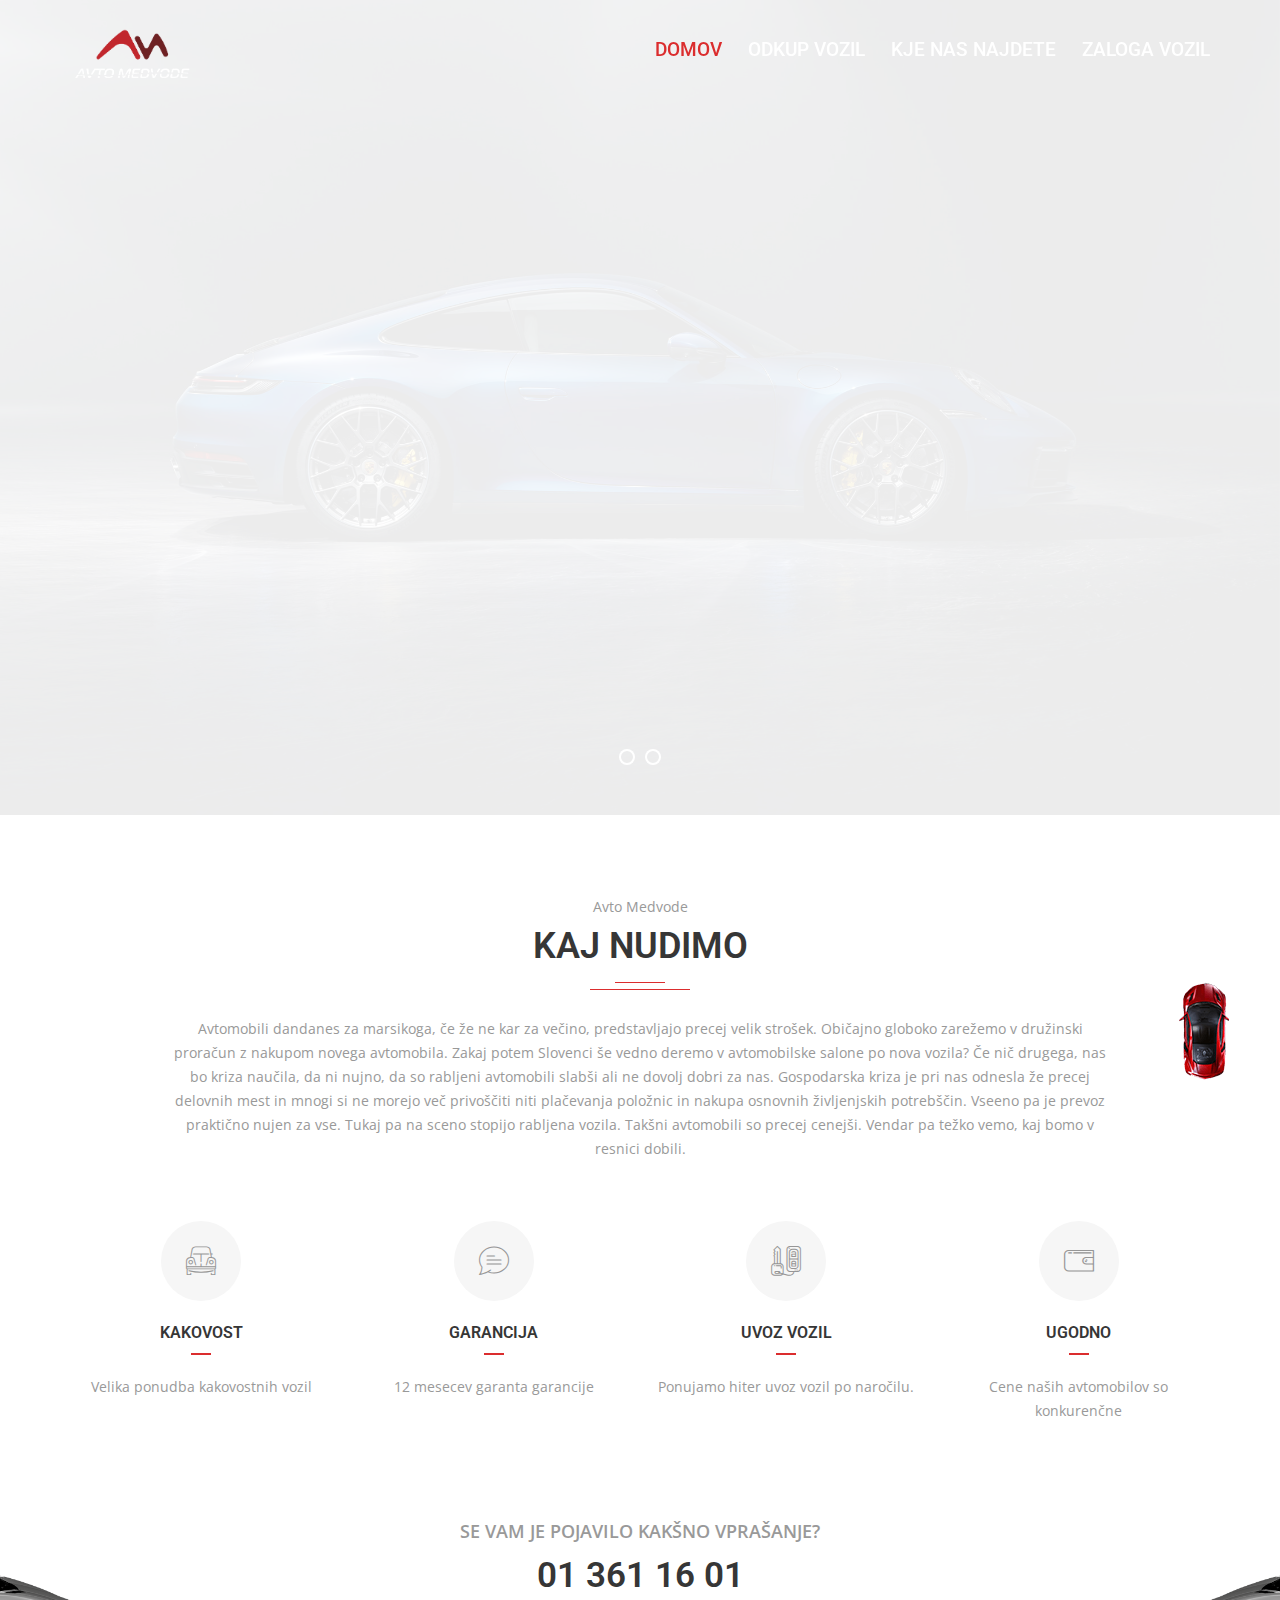
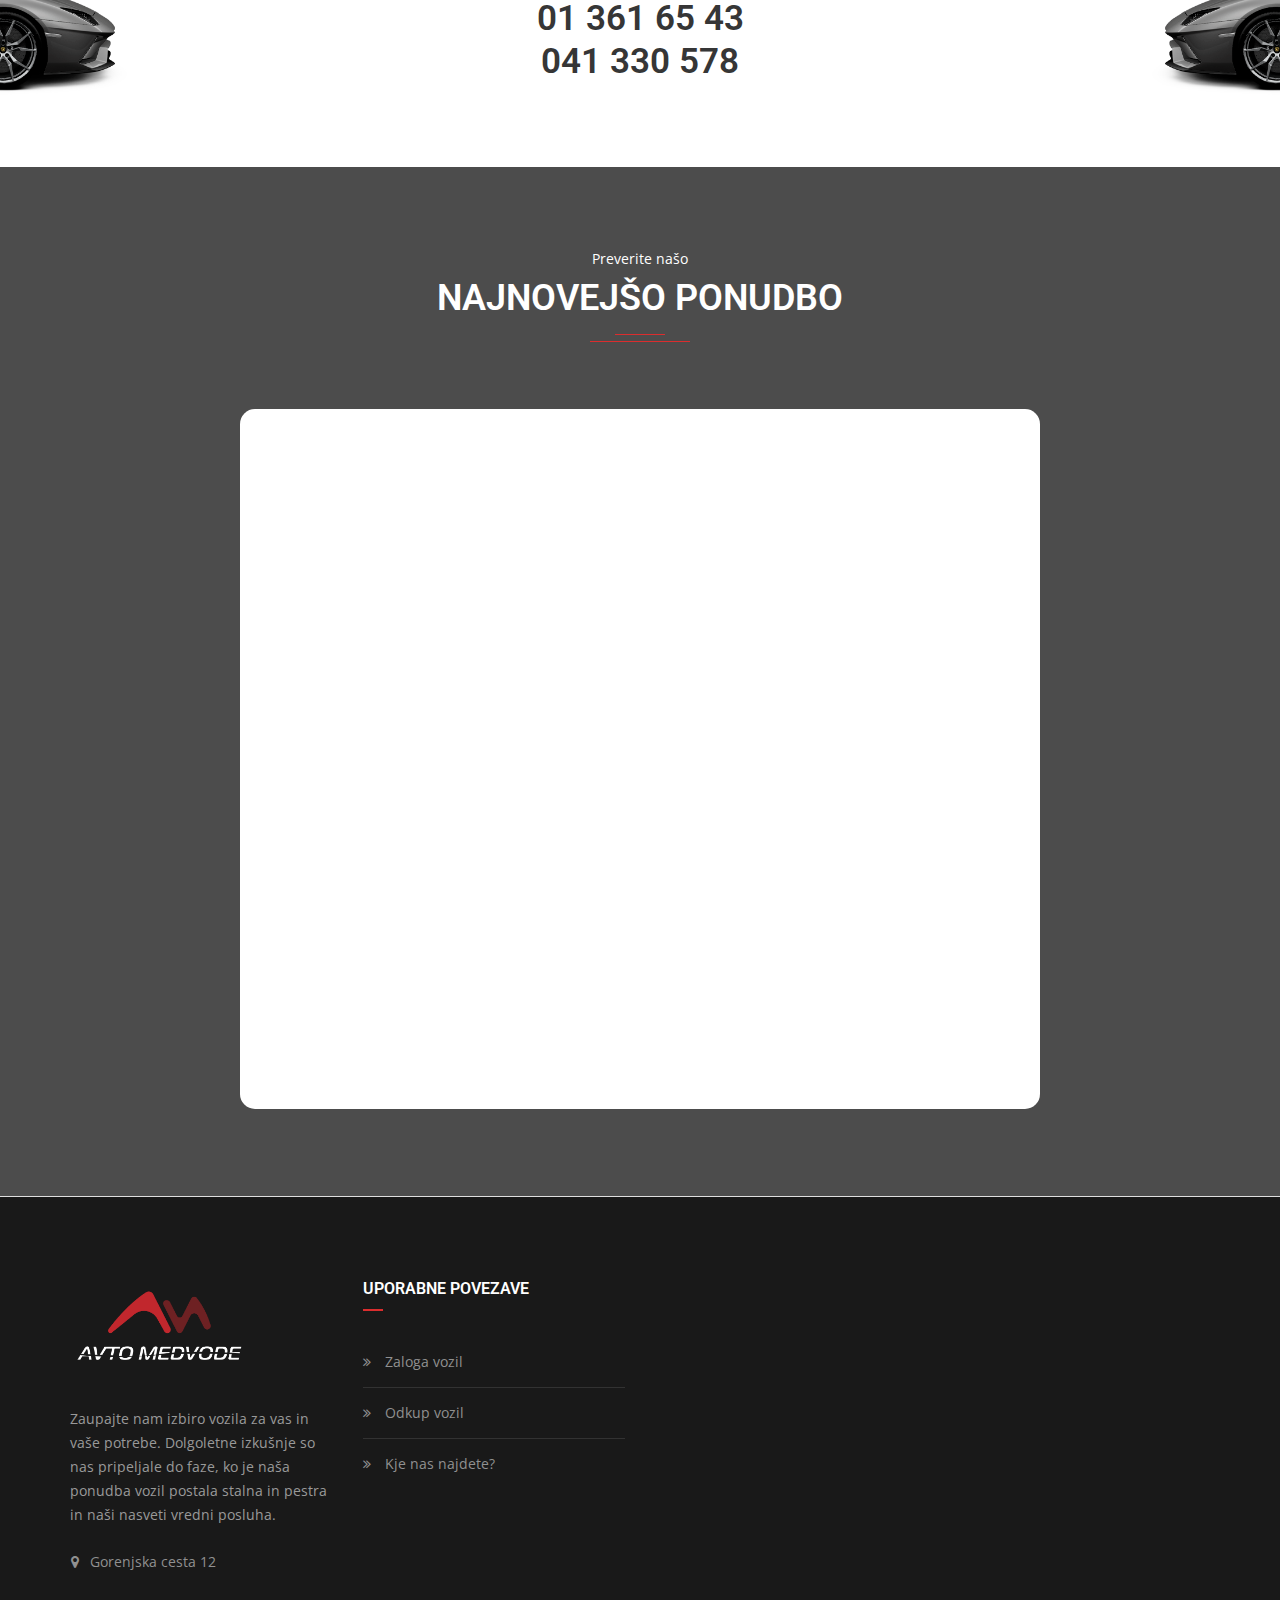
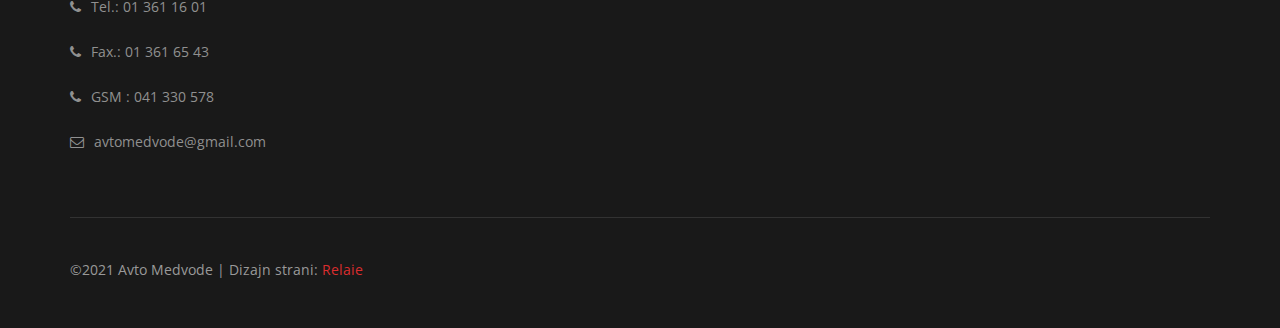
<file: index.html>
<!DOCTYPE html>
<html lang="sl">
<head>
<meta charset="utf-8">
<meta http-equiv="X-UA-Compatible" content="IE=edge">
<meta name="keywords" content="prodaja vozil, rabljena vozila, prodaja rabljenih vozil, rabljeno vozilo, prepis lastništva vozila, odkup rabljenih vozil, odkup rabljenega vozila, odkup vozila, prodaja avtomobila, prodaja avta, avto, avtomobil, vozilo" />
<meta name="description" content="Prodaja rabljenih vozil, odkup vozil, prepis lastništva vozila. AvtoMedvode, vaš najbolj zanesljiv partner." />
<meta name="author" content="relaie.co" />
<meta name="viewport" content="width=device-width, initial-scale=1, maximum-scale=1" />
<title>Prodaja rabljenih vozil, odkup vozil, prepis lastništva vozila. AvtoMedvode, vaš najbolj zanesljiv partner.</title>

<!-- Favicon -->
<link rel="shortcut icon" href="images/favicon.ico" />

<!-- bootstrap -->
<link rel="stylesheet" type="text/css" href="css/bootstrap.min.css" />

<!-- flaticon -->
<link rel="stylesheet" type="text/css" href="css/flaticon.css" />

<!-- mega menu -->
<link rel="stylesheet" type="text/css" href="css/mega-menu/mega_menu.css" />

<!-- font awesome -->
<link rel="stylesheet" type="text/css" href="css/font-awesome.min.css" />

<!-- owl-carousel -->
<link rel="stylesheet" type="text/css" href="css/owl-carousel/owl.carousel.css" />

<!-- magnific-popup -->
<link rel="stylesheet" type="text/css" href="css/magnific-popup/magnific-popup.css" />

<!-- revolution -->
<link rel="stylesheet" type="text/css" href="revolution/css/settings.css" />

<!-- main style -->
<link rel="stylesheet" type="text/css" href="css/style.css" />

<!-- responsive -->
<link rel="stylesheet" type="text/css" href="css/responsive.css" />
 
</head>

<body>
 
<!--=================================
  loading -->
  
 <div id="loading">
  <div id="loading-center">
      <img src="images/loader.gif" alt="">
 </div>
</div>

<!--=================================
  loading -->


<!--=================================
 header -->

<header id="header" class="defualt">

 
<!--=================================
 mega menu -->

<div class="menu">  
  <!-- menu start -->
   <nav id="menu" class="mega-menu">
    <!-- menu list items container -->
    <section class="menu-list-items">
     <div class="container"> 
      <div class="row"> 
       <div class="col-md-12"> 
        <!-- menu logo -->
        <ul class="menu-logo">
            <li>
              
                <a href="index.html"><img id="logo_img"  src="images/logo.png" alt="logo"> </a>
            </li>
        </ul>
        <!-- menu links -->
        <ul class="menu-links">
            <!-- active class -->
            <li class="active"><a style="font-size: 1.2rem;"href="index.html"> Domov </a></li>
            <li ><a style="font-size: 1.2rem;"href="odkupvozil.html"> Odkup vozil </a></li>
            
            <li ><a style="font-size: 1.2rem;"href="kontakt.html"> Kje nas najdete </a></li>
            <li><a style="font-size: 1.2rem;"href="https://www.avto.net/Ads/results.asp?znamka=&model=&modelID=&tip=&znamka2=&model2=&tip2=&znamka3=&model3=&tip3=&cenaMin=0&cenaMax=999999&letnikMin=0&letnikMax=2090&bencin=0&starost2=999&oblika=0&ccmMin=0&ccmMax=99999&mocMin=&mocMax=&kmMin=0&kmMax=9999999&kwMin=0&kwMax=999999&motortakt=0&motorvalji=0&lokacija=0&sirina=0&dolzina=&dolzinaMIN=0&dolzinaMAX=100&nosilnostMIN=0&nosilnostMAX=999999&lezisc=&presek=0&premer=0&col=0&vijakov=0&EToznaka=0&vozilo=&airbag=&barva=&barvaint=&EQ1=1000000000&EQ2=1000000000&EQ3=1000000000&EQ4=1000000000&EQ5=1000000000&EQ6=1000001000&EQ7=1110100120&EQ8=1010000001&EQ9=1000000000&KAT=1010000000&PIA=&PIAzero=&PSLO=&akcija=0&paketgarancije=&broker=634&prikazkategorije=0&kategorija=0&zaloga=10&arhiv=0&presort=2&tipsort=DESC&stran=1&subSORT=1&subTIPSORT=ASC">Zaloga vozil</a></li>
            
            </ul>
           </div>
          </div>
         </div>
        </section>
       </nav>
      <!-- menu end -->
     </div>
    </header>

<!--=================================
 header -->


<!--=================================
 rev slider -->
<section class="slider">
    <div id="rev_slider_2_1_wrapper" class="rev_slider_wrapper fullwidthbanner-container" data-alias="car-dealer-03" style="margin:0px auto;background-color:transparent;padding:0px;margin-top:0px;margin-bottom:0px;">
    <!-- START REVOLUTION SLIDER 5.2.6 fullwidth mode -->
      <div id="rev_slider_2_1" class="rev_slider fullwidthabanner" style="display:none;" data-version="5.2.6">
    <ul>  <!-- SLIDE  -->
        <li data-index="rs-5" data-transition="fade" data-slotamount="default" data-hideafterloop="0" data-hideslideonmobile="off"  data-easein="default" data-easeout="default" data-masterspeed="default"  data-thumb="revolution/assets/100x50_3176d-road-bg.jpg"  data-rotate="0"  data-saveperformance="off"  data-title="Slide" data-param1="" data-param2="" data-param3="" data-param4="" data-param5="" data-param6="" data-param7="" data-param8="" data-param9="" data-param10="" data-description="">
        <!-- MAIN IMAGE -->
            <img src="revolution/assets/bg.jpg"  alt=""  data-bgposition="center center" data-bgfit="cover" data-bgrepeat="no-repeat" class="rev-slidebg" data-no-retina>
        <!-- LAYERS -->

        <!-- LAYER NR. 1 -->
        <div class="tp-caption   tp-resizeme" 
           id="slide-5-layer-6" 
           data-x="center" data-hoffset="" 
           data-y="270" 
                data-width="['auto']"
          data-height="['auto']"
          data-transform_idle="o:1;"
     
           data-transform_in="y:[-100%];z:0;rZ:35deg;sX:1;sY:1;skX:0;skY:0;s:800;e:Power4.easeInOut;" 
           data-transform_out="opacity:0;s:300;" 
           data-mask_in="x:0px;y:0px;" 
          data-start="1400" 
          data-splitin="chars" 
          data-splitout="none" 
          data-responsive_offset="on" 

          data-elementdelay="0.05" 
          
          style="z-index: 5; white-space: nowrap; font-size: 30px; line-height: 30px; font-weight: 400; color: rgba(255, 255, 255, 1.00);font-family:Roboto;text-align:center;text-transform:uppercase;">Prodaja in odkup rabljenih vozil </div>

        <!-- LAYER NR. 2 -->
        <div class="tp-caption   tp-resizeme" 
           id="slide-5-layer-7" 
           data-x="center" data-hoffset="" 
           data-y="center" data-voffset="-140" 
                data-width="['auto']"
          data-height="['auto']"
          data-transform_idle="o:1;"
     
           data-transform_in="y:[-100%];z:0;rZ:35deg;sX:1;sY:1;skX:0;skY:0;s:800;e:Power4.easeInOut;" 
           data-transform_out="opacity:0;s:300;" 
           data-mask_in="x:0px;y:0px;s:inherit;e:inherit;" 
          data-start="1700" 
          data-splitin="chars" 
          data-splitout="none" 
          data-responsive_offset="on" 

          data-elementdelay="0.05" 
          
          style="z-index: 6; white-space: nowrap; font-size: 70px; line-height: 70px; font-weight: 700; color: rgba(255, 255, 255, 1.00);font-family:Roboto;text-align:center;text-transform:uppercase;">Avto Medvode</div>

        <!-- LAYER NR. 3 -->
        

        <!-- LAYER NR. 4 -->
        

        <!-- LAYER NR. 5 -->
        
      </li>
      <!-- SLIDE  -->
        <li data-index="rs-6" data-transition="fade" data-slotamount="default" data-hideafterloop="0" data-hideslideonmobile="off"  data-easein="default" data-easeout="default" data-masterspeed="default"  data-thumb="revolution/assets/100x50_3176d-road-bg.jpg"  data-rotate="0"  data-saveperformance="off"  data-title="Slide" data-param1="" data-param2="" data-param3="" data-param4="" data-param5="" data-param6="" data-param7="" data-param8="" data-param9="" data-param10="" data-description="">
        <!-- MAIN IMAGE -->
            <img src="revolution/assets/bg.jpg"  alt=""  data-bgposition="center center" data-bgfit="cover" data-bgrepeat="no-repeat" class="rev-slidebg" data-no-retina>
        <!-- LAYERS -->

        <!-- LAYER NR. 1 -->
        

        <!-- LAYER NR. 2 -->
        

        <!-- LAYER NR. 3 -->
        <div class="tp-caption   tp-resizeme" 
           id="slide-6-layer-6" 
           data-x="center" data-hoffset="" 
           data-y="270" 
                data-width="['auto']"
          data-height="['auto']"
          data-transform_idle="o:1;"
     
           data-transform_in="y:[-100%];z:0;rZ:35deg;sX:1;sY:1;skX:0;skY:0;s:300;e:Power4.easeInOut;" 
           data-transform_out="opacity:0;s:300;" 
           data-mask_in="x:0px;y:0px;" 
          data-start="3260" 
          data-splitin="chars" 
          data-splitout="none" 
          data-responsive_offset="on" 

          data-elementdelay="0.05" 
          
          style="z-index: 7; white-space: nowrap; font-size: 30px; line-height: 30px; font-weight: 400; color: rgba(255, 255, 255, 1.00);font-family:Roboto;text-align:center;text-transform:uppercase;">Z vami že od leta </div>

        <!-- LAYER NR. 4 -->
        <div class="tp-caption   tp-resizeme" 
           id="slide-6-layer-7" 
           data-x="center" data-hoffset="" 
           data-y="center" data-voffset="-140" 
                data-width="['auto']"
          data-height="['auto']"
          data-transform_idle="o:1;"
     
           data-transform_in="y:[-100%];z:0;rZ:35deg;sX:1;sY:1;skX:0;skY:0;s:300;e:Power4.easeInOut;" 
           data-transform_out="opacity:0;s:300;" 
           data-mask_in="x:0px;y:0px;s:inherit;e:inherit;" 
          data-start="4290" 
          data-splitin="chars" 
          data-splitout="none" 
          data-responsive_offset="on" 

          data-elementdelay="0.05" 
          
          style="z-index: 8; white-space: nowrap; font-size: 70px; line-height: 70px; font-weight: 700; color: rgba(255, 255, 255, 1.00);font-family:Roboto;text-align:center;text-transform:uppercase;">1997 </div>

        <!-- LAYER NR. 5 -->
       

        <!-- LAYER NR. 6 -->
        

        <!-- LAYER NR. 7 -->
        

        <!-- LAYER NR. 8 -->
        
      </li>
    </ul>
    <div class="tp-bannertimer tp-bottom" style="visibility: hidden !important;"></div> </div>
    </div>
  </section>  

<!--=================================
  rev slider -->


<!--=================================
 welcome -->

<section class="welcome-block objects-car page-section-ptb white-bg">
 <div class="objects-left left"><img class="img-fluid objects-1" style="width: 50%;"src="images/objects/01.png" alt=""></div>
 <div class="objects-right right"><img class="img-fluid objects-2" style="width: 50%;"src="images/objects/02.png" alt=""></div>
  <div class="container">
    <div class="row">
      <div class="col-md-12">
         <div class="section-title">
           <span>Avto Medvode</span>
           <h2>Kaj nudimo</h2>
           <div class="separator"></div>
           <p>Avtomobili dandanes za marsikoga, če že ne kar za večino, predstavljajo precej velik strošek. Običajno globoko zarežemo v družinski proračun z nakupom novega avtomobila. Zakaj potem Slovenci še vedno deremo v avtomobilske salone po nova vozila? Če nič drugega, nas bo kriza naučila, da ni nujno, da so rabljeni avtomobili slabši ali ne dovolj dobri za nas. Gospodarska kriza je pri nas odnesla že precej delovnih mest in mnogi si ne morejo več privoščiti niti plačevanja položnic in nakupa osnovnih življenjskih potrebščin. Vseeno pa je prevoz praktično nujen za vse. Tukaj pa na sceno stopijo rabljena vozila. Takšni avtomobili so precej cenejši. Vendar pa težko vemo, kaj bomo v resnici dobili.
          </p> </div>
      </div>
    </div>
    <div class="row">
      <div class="col-lg-3 col-md-6">
        <div class="feature-box text-center">
          <div class="icon">
            <i class="glyph-icon flaticon-beetle"></i>
          </div>
          <div class="content">
            <h6>Kakovost</h6>
            <p>Velika ponudba kakovostnih vozil</p>
          </div>
        </div>
      </div>
      <div class="col-lg-3 col-md-6">
        <div class="feature-box text-center">
          <div class="icon">
            <i class="glyph-icon flaticon-interface"></i>
          </div>
          <div class="content">
            <h6>Garancija</h6>
            <p>12 mesecev garanta garancije </p>
          </div>
        </div>
      </div>
      <div class="col-lg-3 col-md-6">
        <div class="feature-box text-center">
          <div class="icon">
            <i class="glyph-icon flaticon-key"></i>
          </div>
          <div class="content">
            <h6>Uvoz vozil</h6>
            <p>Ponujamo hiter uvoz vozil po naročilu.</p>
          </div>
        </div>
      </div>
      <div class="col-lg-3 col-md-6">
        <div class="feature-box text-center">
          <div class="icon">
            <i class="glyph-icon flaticon-wallet"></i>
          </div>
          <div class="content">
            <h6>Ugodno</h6>
            <p>Cene naših avtomobilov so konkurenčne</p>
          </div>
        </div>
      </div>
    </div>
    <div class="row">
       <div class="col-md-12">
          <div class="halp-call text-center">
            
            <span>Se vam je pojavilo kakšno vprašanje?</span>
            <h2 class="text">01 361 16 01 </h2>
            <h2 class="text">01 361 65 43 </h2>
            <h2 class="text">041 330 578 </h2>
          </div>
       </div>
    </div>
  </div>
</section>

<!--=================================
 welcome -->


<!--=================================
 feature-car -->

<section class="feature-car bg-2 bg-overlay-black-70 page-section-ptb">
  <div style="text-align:center"class="container">
   <div class="row">
    <div class="col-md-12">
      <div class="section-title">
         <span class="text-white">Preverite našo</span>
         <h2 class="text-white">najnovejšo ponudbo</h2>
         <div class="separator"></div>
      </div>
    </div>
   </div>
   <iframe class="avtonet-iframe" src="https://www.avto.net/Ads/results.asp?znamka=&model=&modelID=&tip=&znamka2=&model2=&tip2=&znamka3=&model3=&tip3=&cenaMin=0&cenaMax=999999&letnikMin=0&letnikMax=2090&bencin=0&starost2=999&oblika=0&ccmMin=0&ccmMax=99999&mocMin=&mocMax=&kmMin=0&kmMax=9999999&kwMin=0&kwMax=999999&motortakt=0&motorvalji=0&lokacija=0&sirina=0&dolzina=&dolzinaMIN=0&dolzinaMAX=100&nosilnostMIN=0&nosilnostMAX=999999&lezisc=&presek=0&premer=0&col=0&vijakov=0&EToznaka=0&vozilo=&airbag=&barva=&barvaint=&EQ1=1000000000&EQ2=1000000000&EQ3=1000000000&EQ4=1000000000&EQ5=1000000000&EQ6=1000001000&EQ7=1110100120&EQ8=1010000001&EQ9=1000000000&KAT=1010000000&PIA=&PIAzero=&PSLO=&akcija=0&paketgarancije=&broker=634&prikazkategorije=0&kategorija=0&zaloga=10&arhiv=0&presort=2&tipsort=DESC&stran=1&subNAJEM=2" width="800px" height="700px"style="border: 50px; border-radius: 15px; background: #FFFFFF" frameborder="no"></iframe>
</section>   

<!--=================================
 feature-car -->
 

<!--=================================
 custom block -->




<!--=================================
 latest news -->



<!--=================================
 Counter -->


 <!--=================================
 Counter -->


<hr class="gray">

 <!--=================================
 testimonial -->


 <!--=================================
 testimonial -->


<!--=================================
 footer -->

<footer class="footer bg-2 bg-overlay-black-90">
  <div class="container">
    <div class="row">
     <div class="col-md-2">
      <div class="social">
        <ul>
          
          
        </ul>
       </div>
      </div>
    </div>
    <div class="row">
      <div class="col-lg-3 col-md-6">
        <div class="about-content">
          <img class="img-fluid" style="height: 100px;"id="logo-footer" src="images/logo.png" alt="">
          <p>Zaupajte nam izbiro vozila za vas in vaše potrebe. Dolgoletne izkušnje so nas pripeljale do faze, ko je naša ponudba vozil postala stalna in pestra in naši nasveti vredni posluha.</p>
        </div>
        <div class="address">
          <ul>
            <li> <i class="fa fa-map-marker"></i><span>Gorenjska cesta 12  </span> </li>
            <li> <i class="fa fa-phone"></i><span>Tel.: 01 361 16 01   
               </li>
              <li> <i class="fa fa-phone"></i><span>
                Fax.: 01 361 65 43  </li>
                <li> <i class="fa fa-phone"></i><span>
                  GSM : 041 330 578  </li>
            <li> <i class="fa fa-envelope-o"></i><span>avtomedvode@gmail.com</span> </li>
          </ul>
        </div>
      </div>
      <div class="col-lg-3 col-md-6">
        <div class="usefull-link">
        <h6 class="text-white">Uporabne povezave</h6>
          <ul>
            <li><a href="https://www.avto.net/Ads/results.asp?znamka=&model=&modelID=&tip=&znamka2=&model2=&tip2=&znamka3=&model3=&tip3=&cenaMin=0&cenaMax=999999&letnikMin=0&letnikMax=2090&bencin=0&starost2=999&oblika=0&ccmMin=0&ccmMax=99999&mocMin=&mocMax=&kmMin=0&kmMax=9999999&kwMin=0&kwMax=999999&motortakt=0&motorvalji=0&lokacija=0&sirina=0&dolzina=&dolzinaMIN=0&dolzinaMAX=100&nosilnostMIN=0&nosilnostMAX=999999&lezisc=&presek=0&premer=0&col=0&vijakov=0&EToznaka=0&vozilo=&airbag=&barva=&barvaint=&EQ1=1000000000&EQ2=1000000000&EQ3=1000000000&EQ4=1000000000&EQ5=1000000000&EQ6=1000001000&EQ7=1110100120&EQ8=1010000001&EQ9=1000000000&KAT=1010000000&PIA=&PIAzero=&PSLO=&akcija=0&paketgarancije=&broker=634&prikazkategorije=0&kategorija=0&zaloga=10&arhiv=0&presort=2&tipsort=DESC&stran=1&subSORT=1&subTIPSORT=ASC"><i class="fa fa-angle-double-right"></i> Zaloga vozil</a></li>
            <li><a href="odkupvozil.html"><i class="fa fa-angle-double-right"></i> Odkup vozil</a></li>
            <li><a href="kontakt.html"><i class="fa fa-angle-double-right"></i> Kje nas najdete?</a></li>
            
            
          </ul>
        </div> 
      </div>
      
      
    </div>
    <hr />
    <div class="copyright">
     <div class="row">
      <div class="col-lg-6 col-md-12">
       <div class="text-lg-left text-center">
        <p>©2021 Avto Medvode | Dizajn strani:  <a href="http://relaie.co/" target="_blank">Relaie</a></p>
       </div>
      </div>
      
     </div>
    </div>
  </div>
</footer>
 
<!--=================================
 footer --> 

 <!--=================================
 back to top -->

<div class="car-top">
  <span><img src="images/car.png" alt=""></span>
</div>

 <!--=================================
 back to top -->

<!--=================================
 jquery -->

<!-- jquery  -->
<script type="text/javascript" src="js/jquery-3.3.1.min.js"></script>
 
<!-- bootstrap -->
<script type="text/javascript" src="js/popper.js"></script>
<script type="text/javascript" src="js/bootstrap.min.js"></script>

<!-- mega-menu -->
<script type="text/javascript" src="js/mega-menu/mega_menu.js"></script>

<!-- appear -->
<script type="text/javascript" src="js/jquery.appear.js"></script>

<!-- counter -->
<script type="text/javascript" src="js/counter/jquery.countTo.js"></script>

<!-- owl-carousel -->
<script type="text/javascript" src="js/owl-carousel/owl.carousel.min.js"></script>

<!-- select -->
<script type="text/javascript" src="js/select/jquery-select.js"></script>

<!-- magnific popup -->
<script type="text/javascript" src="js/magnific-popup/jquery.magnific-popup.min.js"></script>

<!-- revolution -->
<script type="text/javascript" src="revolution/js/jquery.themepunch.tools.min.js"></script>
<script type="text/javascript" src="revolution/js/jquery.themepunch.revolution.min.js"></script>
<!-- SLIDER REVOLUTION 5.0 EXTENSIONS  (Load Extensions only on Local File Systems !  The following part can be removed on Server for On Demand Loading) -->
<script type="text/javascript" src="revolution/js/extensions/revolution.extension.actions.min.js"></script>
<script type="text/javascript" src="revolution/js/extensions/revolution.extension.carousel.min.js"></script>
<script type="text/javascript" src="revolution/js/extensions/revolution.extension.kenburn.min.js"></script>
<script type="text/javascript" src="revolution/js/extensions/revolution.extension.layeranimation.min.js"></script>
<script type="text/javascript" src="revolution/js/extensions/revolution.extension.migration.min.js"></script>
<script type="text/javascript" src="revolution/js/extensions/revolution.extension.navigation.min.js"></script>
<script type="text/javascript" src="revolution/js/extensions/revolution.extension.parallax.min.js"></script>
<script type="text/javascript" src="revolution/js/extensions/revolution.extension.slideanims.min.js"></script>
<script type="text/javascript" src="revolution/js/extensions/revolution.extension.video.min.js"></script>
 
<!-- custom -->
<script type="text/javascript" src="js/custom.js"></script>

<script type="text/javascript">
   (function($){
  "use strict";

    var tpj=jQuery;
      var revapi2;
      tpj(document).ready(function() {
        if(tpj("#rev_slider_2_1").revolution == undefined){
          revslider_showDoubleJqueryError("#rev_slider_2_1");
        }else{
          revapi2 = tpj("#rev_slider_2_1").show().revolution({
            sliderType:"standard",
            sliderLayout:"fullwidth",
            dottedOverlay:"none",
            delay:9000,
            navigation: {
              keyboardNavigation:"off",
              keyboard_direction: "horizontal",
              mouseScrollNavigation:"off",
                             mouseScrollReverse:"default",
              onHoverStop:"off",
              bullets: {
                enable:true,
                hide_onmobile:false,
                style:"hermes",
                hide_onleave:false,
                direction:"horizontal",
                h_align:"center",
                v_align:"bottom",
                h_offset:0,
                v_offset:50,
                                space:10,
                tmp:''
              }
            },
            visibilityLevels:[1240,1024,778,480],
            gridwidth:1570,
            gridheight:1000,
            lazyType:"none",
            shadow:0,
            spinner:"spinner3",
            stopLoop:"off",
            stopAfterLoops:-1,
            stopAtSlide:-1,
            shuffle:"off",
            autoHeight:"off",
            disableProgressBar:"on",
            hideThumbsOnMobile:"off",
            hideSliderAtLimit:0,
            hideCaptionAtLimit:0,
            hideAllCaptionAtLilmit:0,
            debugMode:false,
            fallbacks: {
              simplifyAll:"off",
              nextSlideOnWindowFocus:"off",
              disableFocusListener:false,
            }
          });
        }
      }); 
  })(jQuery);

</script>
  
</body>
</html>
</file>
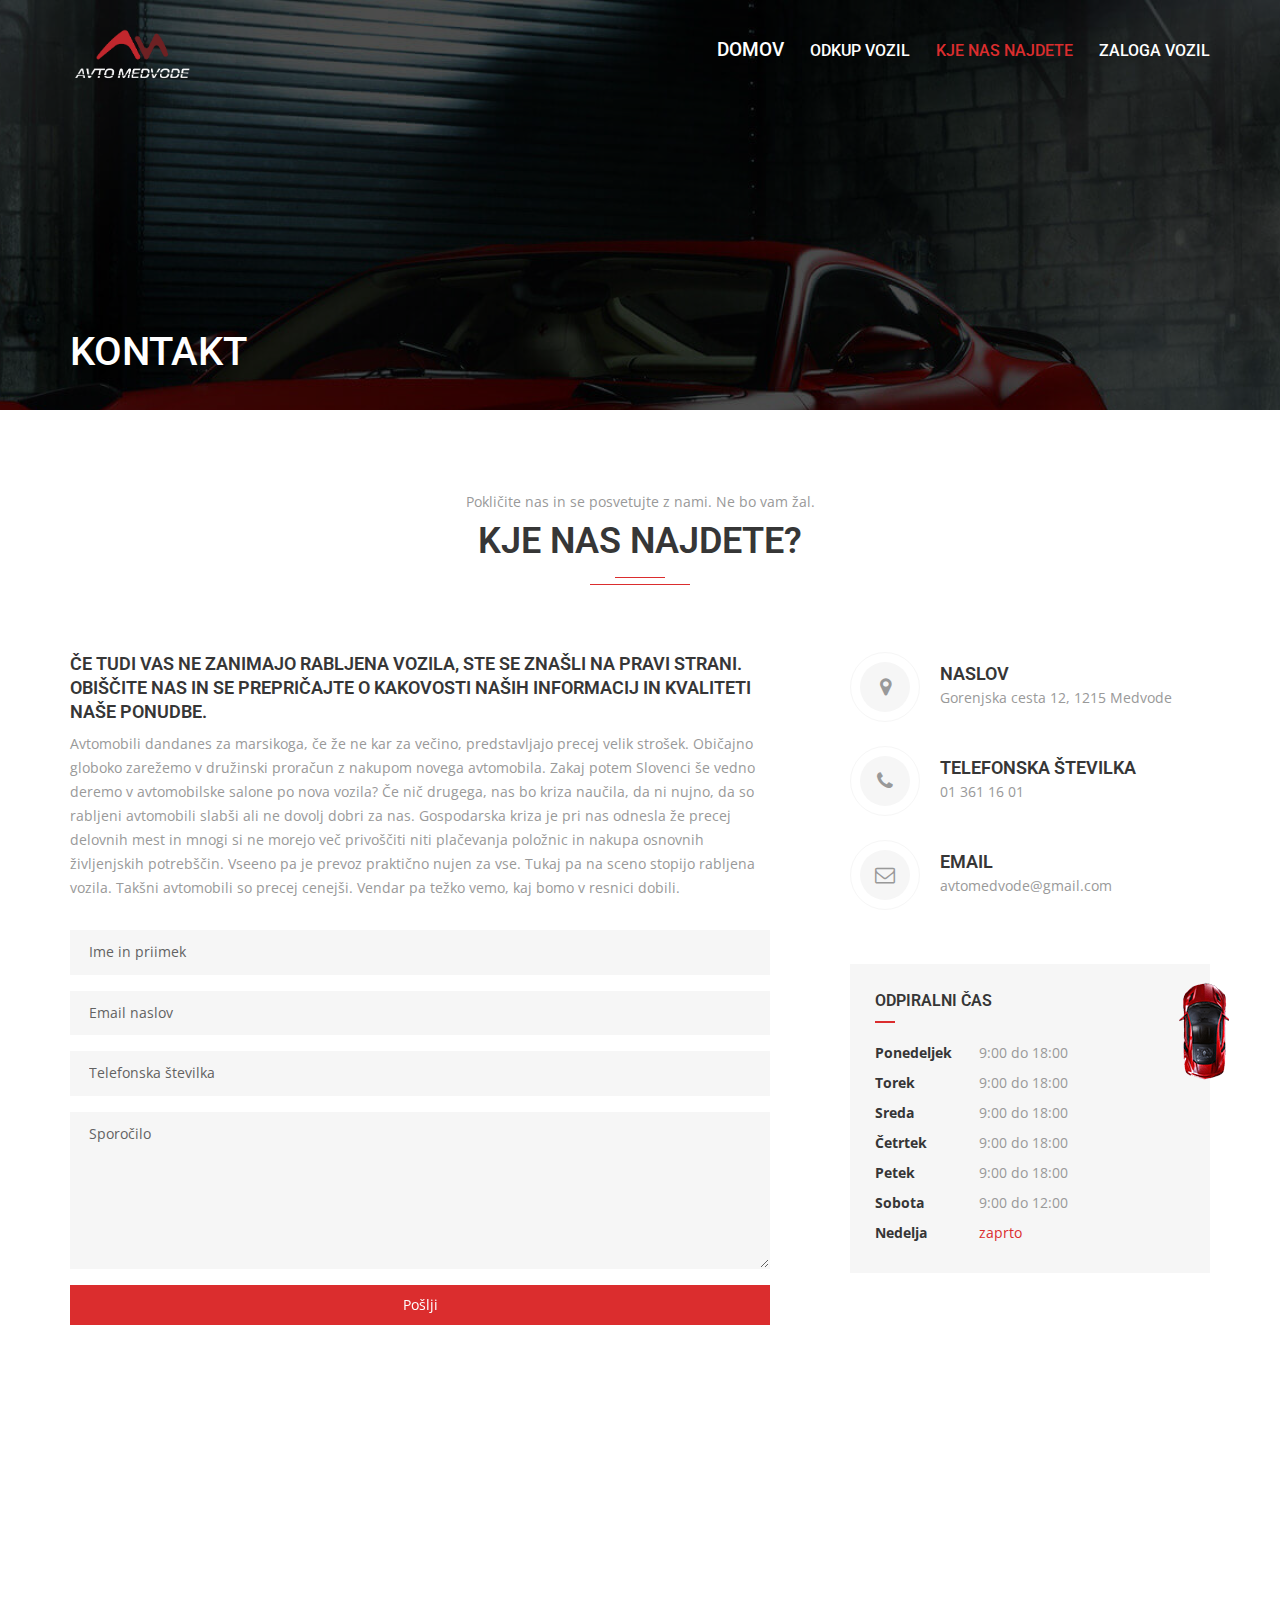
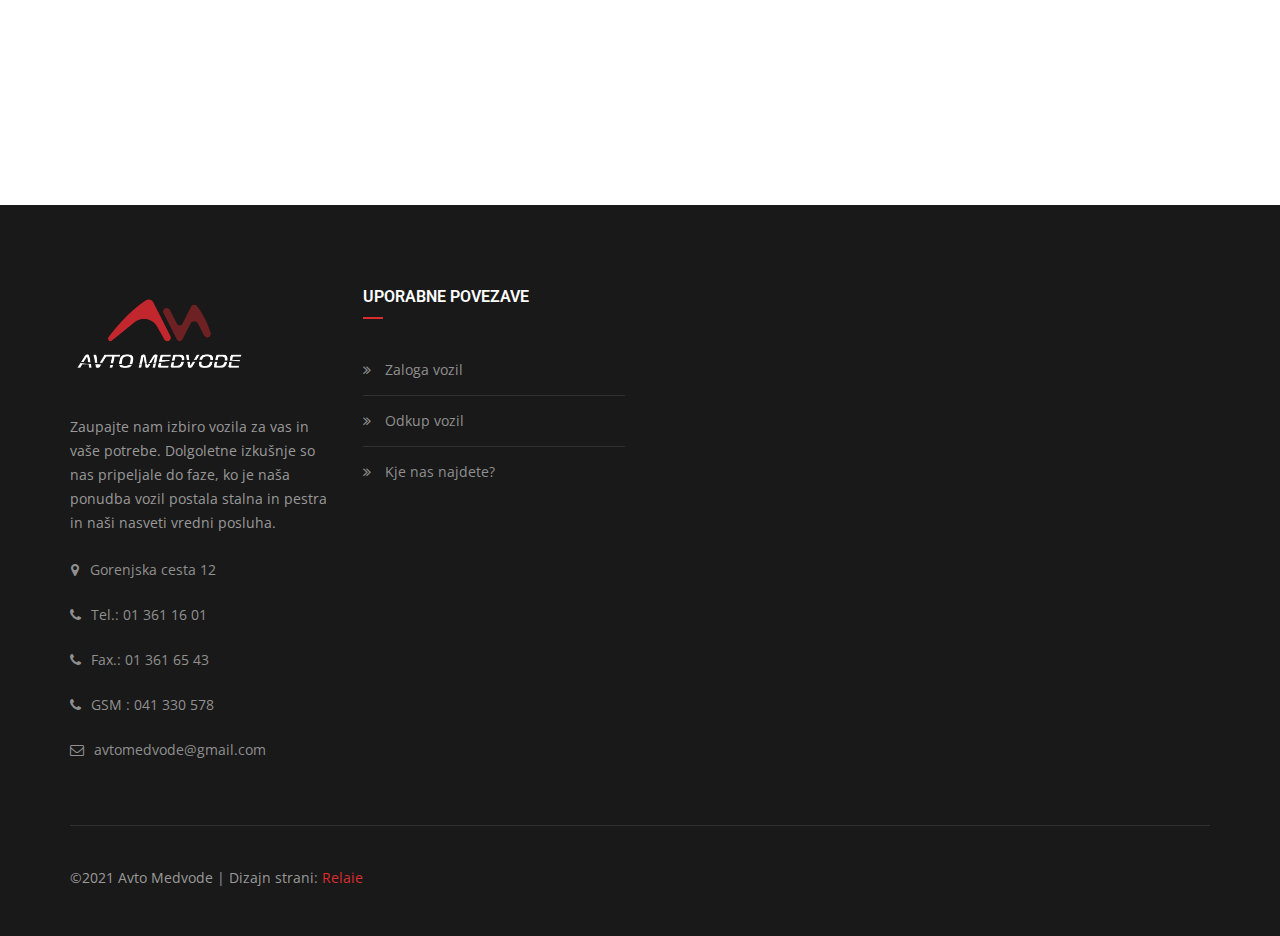
<file: kontakt.html>
<!DOCTYPE html>
 <html lang="sl">
 <head>
 <meta charset="utf-8">
 <meta http-equiv="X-UA-Compatible" content="IE=edge">
 <meta name="keywords" content="prodaja vozil, rabljena vozila, prodaja rabljenih vozil, rabljeno vozilo, prepis lastništva vozila, odkup rabljenih vozil, odkup rabljenega vozila, odkup vozila, prodaja avtomobila, prodaja avta, avto, avtomobil, vozilo" />
 <meta name="description" content="Prodaja rabljenih vozil, odkup vozil, prepis lastništva vozila. AvtoMedvode, vaš najbolj zanesljiv partner." />
 <meta name="author" content="relaie.co" />
 <meta name="viewport" content="width=device-width, initial-scale=1, maximum-scale=1" />
 <title>Prodaja rabljenih vozil, odkup vozil, prepis lastništva vozila. AvtoMedvode, vaš najbolj zanesljiv partner.</title>
 
 <!-- Favicon -->
 <link rel="shortcut icon" href="images/favicon.ico" />
 
 <!-- bootstrap -->
 <link rel="stylesheet" type="text/css" href="css/bootstrap.min.css" />
 
 <!-- flaticon -->
 <link rel="stylesheet" type="text/css" href="css/flaticon.css" />
 
 <!-- mega menu -->
 <link rel="stylesheet" type="text/css" href="css/mega-menu/mega_menu.css" />
 
 <!-- font awesome -->
 <link rel="stylesheet" type="text/css" href="css/font-awesome.min.css" />
 
 <!-- owl-carousel -->
 <link rel="stylesheet" type="text/css" href="css/owl-carousel/owl.carousel.css" />
 
 <!-- magnific-popup -->
 <link rel="stylesheet" type="text/css" href="css/magnific-popup/magnific-popup.css" />
 
 <!-- revolution -->
 <link rel="stylesheet" type="text/css" href="revolution/css/settings.css" />
 
 <!-- main style -->
 <link rel="stylesheet" type="text/css" href="css/style.css" />
 
 <!-- responsive -->
 <link rel="stylesheet" type="text/css" href="css/responsive.css" />
  
 </head>
 
 <body>
  
 <!--=================================
   loading -->
   
  <div id="loading">
   <div id="loading-center">
       <img src="images/loader.gif" alt="">
  </div>
 </div>
 
 <!--=================================
   loading -->
 
 
 <!--=================================
  header -->
 
 <header id="header" class="defualt">
 
  
 <!--=================================
  mega menu -->
 
 <div class="menu">  
   <!-- menu start -->
    <nav id="menu" class="mega-menu">
     <!-- menu list items container -->
     <section class="menu-list-items">
      <div class="container"> 
       <div class="row"> 
        <div class="col-md-12"> 
         <!-- menu logo -->
         <ul class="menu-logo">
             <li>
               
                 <a href="index.html"><img id="logo_img"  src="images/logo.png" alt="logo"> </a>
             </li>
         </ul>
         <!-- menu links -->
         <ul class="menu-links">
             <!-- active class -->
             <li ><a style="font-size: 1.2rem;"href="index.html"> Domov </a></li>
             <li ><a style="font-size: 1rem;"href="odkupvozil.html"> Odkup vozil </a></li>
             
             <li class="active" ><a style="font-size: 1rem;"href="kontakt.html"> Kje nas najdete </a></li>
             <li><a style="font-size: 1rem;"href="https://www.avto.net/Ads/results.asp?znamka=&model=&modelID=&tip=&znamka2=&model2=&tip2=&znamka3=&model3=&tip3=&cenaMin=0&cenaMax=999999&letnikMin=0&letnikMax=2090&bencin=0&starost2=999&oblika=0&ccmMin=0&ccmMax=99999&mocMin=&mocMax=&kmMin=0&kmMax=9999999&kwMin=0&kwMax=999999&motortakt=0&motorvalji=0&lokacija=0&sirina=0&dolzina=&dolzinaMIN=0&dolzinaMAX=100&nosilnostMIN=0&nosilnostMAX=999999&lezisc=&presek=0&premer=0&col=0&vijakov=0&EToznaka=0&vozilo=&airbag=&barva=&barvaint=&EQ1=1000000000&EQ2=1000000000&EQ3=1000000000&EQ4=1000000000&EQ5=1000000000&EQ6=1000001000&EQ7=1110100120&EQ8=1010000001&EQ9=1000000000&KAT=1010000000&PIA=&PIAzero=&PSLO=&akcija=0&paketgarancije=&broker=634&prikazkategorije=0&kategorija=0&zaloga=10&arhiv=0&presort=2&tipsort=DESC&stran=1&subSORT=1&subTIPSORT=ASC">Zaloga vozil</a></li>
             
             </ul>
            </div>
           </div>
          </div>
         </section>
        </nav>
       <!-- menu end -->
      </div>
     </header>
 
 <!--=================================
  header -->
 
<!--=================================
 header -->


<!--=================================
 inner-intro -->
 
 <section class="inner-intro bg-1 bg-overlay-black-70">
  <div class="container">
     <div class="row text-center intro-title">
           <div class="col-md-6 text-md-left d-inline-block">
             <h1 class="text-white">Kontakt</h1>
           </div>
           <div class="col-md-6 text-md-right float-right">
             <ul class="page-breadcrumb">
                
             </ul>
           </div>
     </div>
  </div>
</section>

<!--=================================
 inner-intro -->


<!--=================================
 contact -->

<section class="contact-2 page-section-ptb white-bg">
  <div class="container">
    <div class="row">
      <div class="col-md-12 justify-content-center">
         <div class="section-title">
           <span>Pokličite nas in se posvetujte z nami. Ne bo vam žal.</span>
           <h2>Kje nas najdete?</h2>
           <div class="separator"></div>
         </div>
      </div>
    </div>
    <div class="row">
     <div class="col-lg-8 col-sm-12 mb-lg-0 mb-1">
        <div class="gray-form row">
         <div class="col-md-12">
          <div id="formmessage">Success/Error Message Goes Here</div>
           <form class="form-horizontal" id="contactform" role="form" method="post" action="php/contact-form.php">
            <h5>Če tudi vas ne zanimajo rabljena vozila, ste se znašli na pravi strani. Obiščite nas in se prepričajte o kakovosti naših informacij in kvaliteti naše ponudbe.</h5>
            <p>Avtomobili dandanes za marsikoga, če že ne kar za večino, predstavljajo precej velik strošek. Običajno globoko zarežemo v družinski proračun z nakupom novega avtomobila. Zakaj potem Slovenci še vedno deremo v avtomobilske salone po nova vozila? Če nič drugega, nas bo kriza naučila, da ni nujno, da so rabljeni avtomobili slabši ali ne dovolj dobri za nas. Gospodarska kriza je pri nas odnesla že precej delovnih mest in mnogi si ne morejo več privoščiti niti plačevanja položnic in nakupa osnovnih življenjskih potrebščin. Vseeno pa je prevoz praktično nujen za vse. Tukaj pa na sceno stopijo rabljena vozila. Takšni avtomobili so precej cenejši. Vendar pa težko vemo, kaj bomo v resnici dobili.</p>
            <div class="contact-form">
               <div class="form-group">
                 <input id="name" type="text" placeholder="Ime in priimek" class="form-control"  name="name">
             </div> 
               <div class="form-group">
                 <input type="email" placeholder="Email naslov" class="form-control" name="email">
                </div>
                <div class="form-group">
                  <input type="text" placeholder="Telefonska številka" class="form-control" name="phone">
              </div>
                 <div class="form-group">
                   <textarea class="form-control input-message" placeholder="Sporočilo" rows="7" name="message"></textarea>
              </div>
                 <input type="hidden" name="action" value="sendEmail"/>
                 <button id="submit" name="submit" type="submit" value="Send" class="button red"> Pošlji</button>
               </div>
            </form>
            <div id="ajaxloader" style="display:none"><img class="center-block" src="images/ajax-loader.gif" alt=""></div> 
          </div>
        </div>
       </div>
       <div class="col-lg-4 col-sm-12">
          <div class="feature-box-3">
            <div class="icon">
               <i class="fa fa-map-marker"></i>
             </div>
             <div class="content">
               <h5>Naslov </h5>
                <p>Gorenjska cesta 12, 1215 Medvode </p>
              </div>
            </div>
            <div class="feature-box-3">
            <div class="icon">
               <i class="fa fa-phone"></i>
             </div>
             <div class="content">
               <h5>Telefonska številka </h5>
                <p>01 361 16 01 </p>
              </div>
            </div>
            <div class="feature-box-3">
            <div class="icon">
               <i class="fa fa-envelope-o"></i>
             </div>
             <div class="content">
               <h5>Email  </h5>
                <p>avtomedvode@gmail.com </p>
              </div>
            </div>
            <div class="opening-hours gray-bg">
                <h6>Odpiralni čas</h6>
                <ul class="list-style-none">
                  <li><strong>Ponedeljek</strong> <span> 9:00  do  18:00 </span></li>
                  <li><strong>Torek</strong> <span> 9:00  do  18:00 </span></li>
                  <li><strong>Sreda </strong> <span> 9:00 do  18:00 </span></li>
                  <li><strong>Četrtek </strong> <span> 9:00  do  18:00 </span></li>
                  <li><strong>Petek </strong> <span> 9:00  do  18:00</span></li>
                  <li><strong>Sobota </strong> <span> 9:00  do  12:00 </span></li>
                  <li><strong>Nedelja </strong> <span class="text-red"> zaprto</span></li>
                </ul>
              </div>
         </div>
     </div>
  </div>
</section>

<!--=================================
 contact -->


<!--=================================
 contact-map -->

 <section class="contact-map">
  <div class="container-fluid">
    <iframe src="https://www.google.com/maps/embed?pb=!1m18!1m12!1m3!1d2764.796001893626!2d14.41632541580017!3d46.13489329645996!2m3!1f0!2f0!3f0!3m2!1i1024!2i768!4f13.1!3m3!1m2!1s0x477acc04e4f1f9b1%3A0x89f22daf080a2fd!2sGorenjska%20cesta%2012b%2C%201215%20Medvode!5e0!3m2!1ssl!2ssi!4v1605267769920!5m2!1ssl!2ssi" allowfullscreen></iframe>
  </div>
 </section>

<!--=================================
 contact-map -->
 

<!--=================================
 footer -->

 <footer class="footer bg-2 bg-overlay-black-90">
  <div class="container">
    <div class="row">
     <div class="col-md-2">
      <div class="social">
        <ul>
          
          
        </ul>
       </div>
      </div>
    </div>
    <div class="row">
      <div class="col-lg-3 col-md-6">
        <div class="about-content">
          <img class="img-fluid" style="height: 100px;"id="logo-footer" src="images/logo.png" alt="">
          <p>Zaupajte nam izbiro vozila za vas in vaše potrebe. Dolgoletne izkušnje so nas pripeljale do faze, ko je naša ponudba vozil postala stalna in pestra in naši nasveti vredni posluha.</p>
        </div>
        <div class="address">
          <ul>
            <li> <i class="fa fa-map-marker"></i><span>Gorenjska cesta 12  </span> </li>
            <li> <i class="fa fa-phone"></i><span>Tel.: 01 361 16 01   
               </li>
              <li> <i class="fa fa-phone"></i><span>
                Fax.: 01 361 65 43  </li>
                <li> <i class="fa fa-phone"></i><span>
                  GSM : 041 330 578  </li>
            <li> <i class="fa fa-envelope-o"></i><span>avtomedvode@gmail.com</span> </li>
          </ul>
        </div>
      </div>
      <div class="col-lg-3 col-md-6">
        <div class="usefull-link">
        <h6 class="text-white">Uporabne povezave</h6>
          <ul>
            <li><a href="https://www.avto.net/Ads/results.asp?znamka=&model=&modelID=&tip=&znamka2=&model2=&tip2=&znamka3=&model3=&tip3=&cenaMin=0&cenaMax=999999&letnikMin=0&letnikMax=2090&bencin=0&starost2=999&oblika=0&ccmMin=0&ccmMax=99999&mocMin=&mocMax=&kmMin=0&kmMax=9999999&kwMin=0&kwMax=999999&motortakt=0&motorvalji=0&lokacija=0&sirina=0&dolzina=&dolzinaMIN=0&dolzinaMAX=100&nosilnostMIN=0&nosilnostMAX=999999&lezisc=&presek=0&premer=0&col=0&vijakov=0&EToznaka=0&vozilo=&airbag=&barva=&barvaint=&EQ1=1000000000&EQ2=1000000000&EQ3=1000000000&EQ4=1000000000&EQ5=1000000000&EQ6=1000001000&EQ7=1110100120&EQ8=1010000001&EQ9=1000000000&KAT=1010000000&PIA=&PIAzero=&PSLO=&akcija=0&paketgarancije=&broker=634&prikazkategorije=0&kategorija=0&zaloga=10&arhiv=0&presort=2&tipsort=DESC&stran=1&subSORT=1&subTIPSORT=ASC"><i class="fa fa-angle-double-right"></i> Zaloga vozil</a></li>
            <li><a href="odkupvozil.html"><i class="fa fa-angle-double-right"></i> Odkup vozil</a></li>
            <li><a href="kontakt.html"><i class="fa fa-angle-double-right"></i> Kje nas najdete?</a></li>
            
            
          </ul>
        </div> 
      </div>
      
      
    </div>
    <hr />
    <div class="copyright">
     <div class="row">
      <div class="col-lg-6 col-md-12">
       <div class="text-lg-left text-center">
        <p>©2021 Avto Medvode | Dizajn strani:  <a href="http://relaie.co/" target="_blank">Relaie</a></p>
       </div>
      </div>
      
     </div>
    </div>
  </div>
</footer>
 
<!--=================================
 footer --> 

 <!--=================================
 back to top -->

<div class="car-top">
  <span><img src="images/car.png" alt=""></span>
</div>

 <!--=================================
 back to top -->

<!--=================================
 jquery -->

<!-- jquery  -->
<script type="text/javascript" src="js/jquery-3.3.1.min.js"></script>
 
<!-- bootstrap -->
<script type="text/javascript" src="js/popper.js"></script>
<script type="text/javascript" src="js/bootstrap.min.js"></script>

<!-- mega-menu -->
<script type="text/javascript" src="js/mega-menu/mega_menu.js"></script>

<!-- appear -->
<script type="text/javascript" src="js/jquery.appear.js"></script>

<!-- counter -->
<script type="text/javascript" src="js/counter/jquery.countTo.js"></script>

<!-- owl-carousel -->
<script type="text/javascript" src="js/owl-carousel/owl.carousel.min.js"></script>

<!-- select -->
<script type="text/javascript" src="js/select/jquery-select.js"></script>

<!-- magnific popup -->
<script type="text/javascript" src="js/magnific-popup/jquery.magnific-popup.min.js"></script>

<!-- revolution -->
<script type="text/javascript" src="revolution/js/jquery.themepunch.tools.min.js"></script>
<script type="text/javascript" src="revolution/js/jquery.themepunch.revolution.min.js"></script>
<!-- SLIDER REVOLUTION 5.0 EXTENSIONS  (Load Extensions only on Local File Systems !  The following part can be removed on Server for On Demand Loading) -->
<script type="text/javascript" src="revolution/js/extensions/revolution.extension.actions.min.js"></script>
<script type="text/javascript" src="revolution/js/extensions/revolution.extension.carousel.min.js"></script>
<script type="text/javascript" src="revolution/js/extensions/revolution.extension.kenburn.min.js"></script>
<script type="text/javascript" src="revolution/js/extensions/revolution.extension.layeranimation.min.js"></script>
<script type="text/javascript" src="revolution/js/extensions/revolution.extension.migration.min.js"></script>
<script type="text/javascript" src="revolution/js/extensions/revolution.extension.navigation.min.js"></script>
<script type="text/javascript" src="revolution/js/extensions/revolution.extension.parallax.min.js"></script>
<script type="text/javascript" src="revolution/js/extensions/revolution.extension.slideanims.min.js"></script>
<script type="text/javascript" src="revolution/js/extensions/revolution.extension.video.min.js"></script>
 
<!-- custom -->
<script type="text/javascript" src="js/custom.js"></script>

<script type="text/javascript">
   (function($){
  "use strict";

    var tpj=jQuery;
      var revapi2;
      tpj(document).ready(function() {
        if(tpj("#rev_slider_2_1").revolution == undefined){
          revslider_showDoubleJqueryError("#rev_slider_2_1");
        }else{
          revapi2 = tpj("#rev_slider_2_1").show().revolution({
            sliderType:"standard",
            sliderLayout:"fullwidth",
            dottedOverlay:"none",
            delay:9000,
            navigation: {
              keyboardNavigation:"off",
              keyboard_direction: "horizontal",
              mouseScrollNavigation:"off",
                             mouseScrollReverse:"default",
              onHoverStop:"off",
              bullets: {
                enable:true,
                hide_onmobile:false,
                style:"hermes",
                hide_onleave:false,
                direction:"horizontal",
                h_align:"center",
                v_align:"bottom",
                h_offset:0,
                v_offset:50,
                                space:10,
                tmp:''
              }
            },
            visibilityLevels:[1240,1024,778,480],
            gridwidth:1570,
            gridheight:1000,
            lazyType:"none",
            shadow:0,
            spinner:"spinner3",
            stopLoop:"off",
            stopAfterLoops:-1,
            stopAtSlide:-1,
            shuffle:"off",
            autoHeight:"off",
            disableProgressBar:"on",
            hideThumbsOnMobile:"off",
            hideSliderAtLimit:0,
            hideCaptionAtLimit:0,
            hideAllCaptionAtLilmit:0,
            debugMode:false,
            fallbacks: {
              simplifyAll:"off",
              nextSlideOnWindowFocus:"off",
              disableFocusListener:false,
            }
          });
        }
      }); 
  })(jQuery);

</script>
  
</body>
</html>
</file>
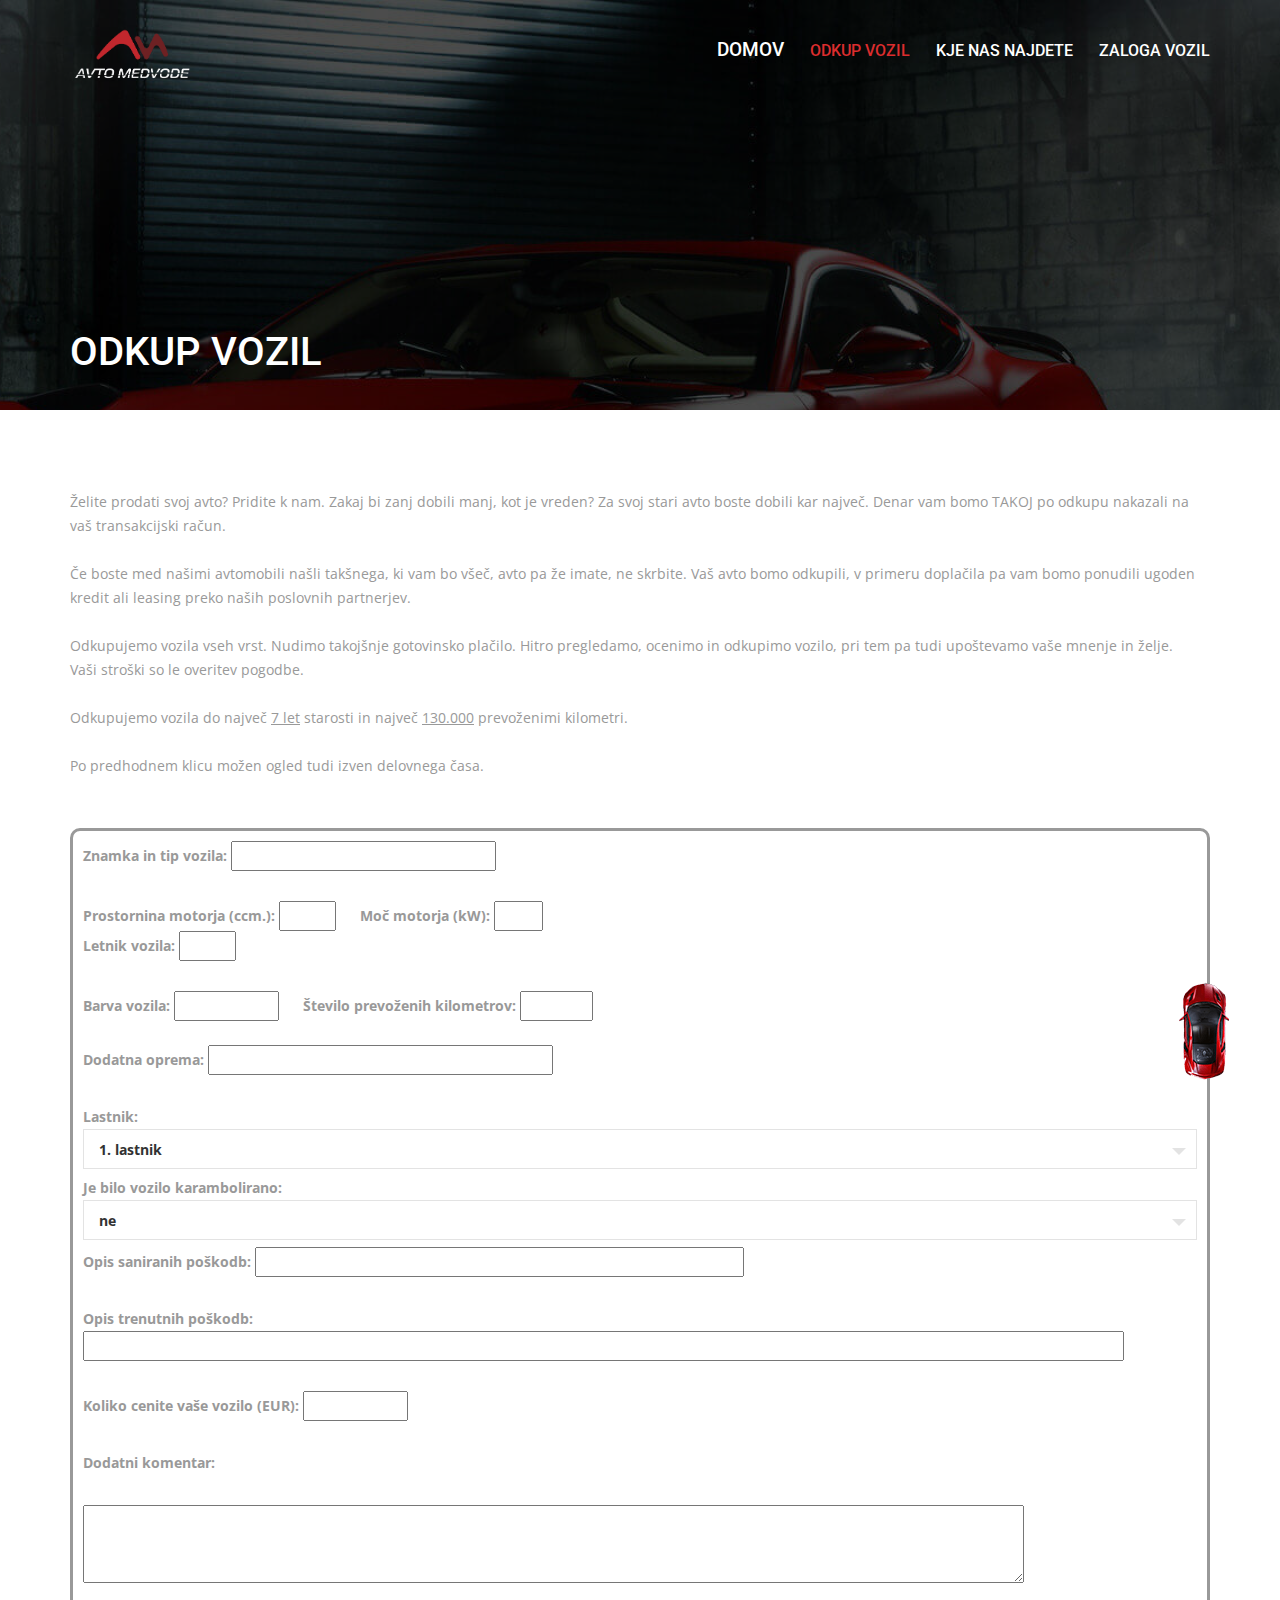
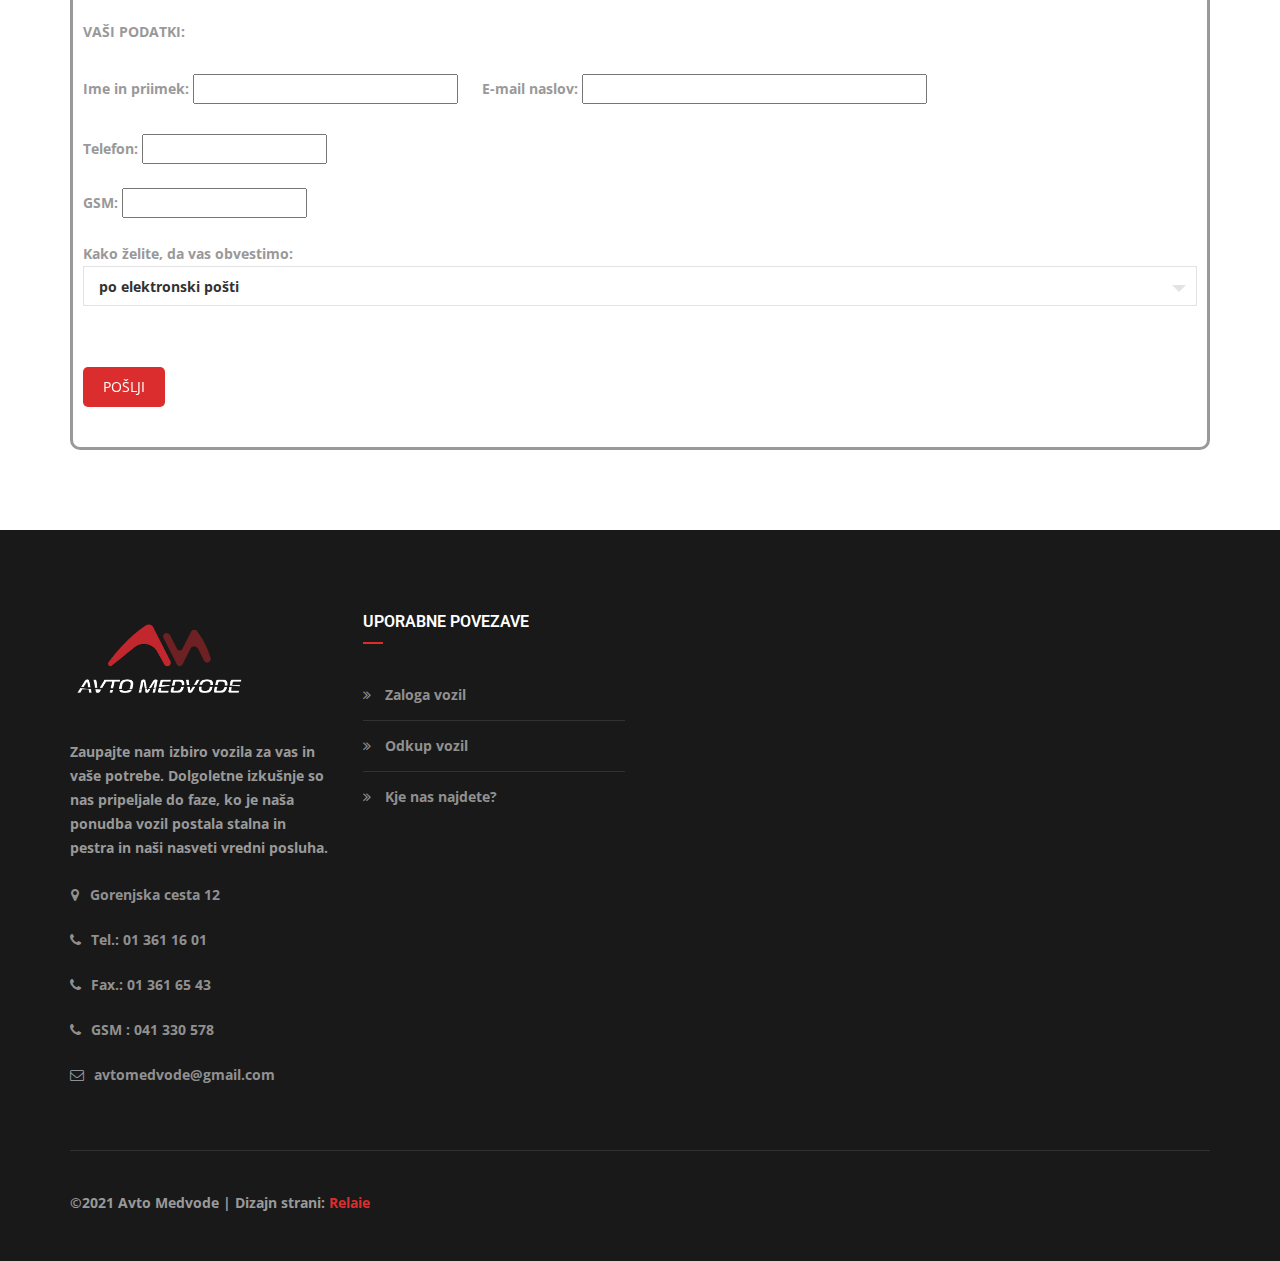
<file: odkupvozil.html>
<!DOCTYPE html>
<html lang="sl">
<head>
<meta charset="utf-8">
<meta http-equiv="X-UA-Compatible" content="IE=edge">
<meta name="keywords" content="prodaja vozil, rabljena vozila, prodaja rabljenih vozil, rabljeno vozilo, prepis lastništva vozila, odkup rabljenih vozil, odkup rabljenega vozila, odkup vozila, prodaja avtomobila, prodaja avta, avto, avtomobil, vozilo" />
<meta name="description" content="Prodaja rabljenih vozil, odkup vozil, prepis lastništva vozila. AvtoMedvode, vaš najbolj zanesljiv partner." />
<meta name="author" content="relaie.co" />
<meta name="viewport" content="width=device-width, initial-scale=1, maximum-scale=1" />
<title>Prodaja rabljenih vozil, odkup vozil, prepis lastništva vozila. AvtoMedvode, vaš najbolj zanesljiv partner.</title>

<!-- Favicon -->
<link rel="shortcut icon" href="images/favicon.ico" />

<!-- bootstrap -->
<link rel="stylesheet" type="text/css" href="css/bootstrap.min.css" />

<!-- flaticon -->
<link rel="stylesheet" type="text/css" href="css/flaticon.css" />

<!-- mega menu -->
<link rel="stylesheet" type="text/css" href="css/mega-menu/mega_menu.css" />

<!-- font awesome -->
<link rel="stylesheet" type="text/css" href="css/font-awesome.min.css" />

<!-- owl-carousel -->
<link rel="stylesheet" type="text/css" href="css/owl-carousel/owl.carousel.css" />

<!-- magnific-popup -->
<link rel="stylesheet" type="text/css" href="css/magnific-popup/magnific-popup.css" />

<!-- revolution -->
<link rel="stylesheet" type="text/css" href="revolution/css/settings.css" />

<!-- main style -->
<link rel="stylesheet" type="text/css" href="css/style.css" />

<!-- responsive -->
<link rel="stylesheet" type="text/css" href="css/responsive.css" />
 
</head>

<body>
 
<!--=================================
  loading -->
  
 <div id="loading">
  <div id="loading-center">
      <img src="images/loader.gif" alt="">
 </div>
</div>

<!--=================================
  loading -->


<!--=================================
 header -->

<header id="header" class="defualt">

 
<!--=================================
 mega menu -->

<div class="menu">  
  <!-- menu start -->
   <nav id="menu" class="mega-menu">
    <!-- menu list items container -->
    <section class="menu-list-items">
     <div class="container"> 
      <div class="row"> 
       <div class="col-md-12"> 
        <!-- menu logo -->
        <ul class="menu-logo">
            <li>
              
                <a href="index.html"><img id="logo_img"  src="images/logo.png" alt="logo"> </a>
            </li>
        </ul>
        <!-- menu links -->
        <ul class="menu-links">
            <!-- active class -->
            <li ><a style="font-size: 1.2rem;"href="index.html"> Domov </a></li>
            <li class="active"><a style="font-size: 1rem;"href="odkupvozil.html"> Odkup vozil </a></li>
            
            <li ><a style="font-size: 1rem;"href="kontakt.html"> Kje nas najdete </a></li>
            <li><a style="font-size: 1rem;"href="https://www.avto.net/Ads/results.asp?znamka=&model=&modelID=&tip=&znamka2=&model2=&tip2=&znamka3=&model3=&tip3=&cenaMin=0&cenaMax=999999&letnikMin=0&letnikMax=2090&bencin=0&starost2=999&oblika=0&ccmMin=0&ccmMax=99999&mocMin=&mocMax=&kmMin=0&kmMax=9999999&kwMin=0&kwMax=999999&motortakt=0&motorvalji=0&lokacija=0&sirina=0&dolzina=&dolzinaMIN=0&dolzinaMAX=100&nosilnostMIN=0&nosilnostMAX=999999&lezisc=&presek=0&premer=0&col=0&vijakov=0&EToznaka=0&vozilo=&airbag=&barva=&barvaint=&EQ1=1000000000&EQ2=1000000000&EQ3=1000000000&EQ4=1000000000&EQ5=1000000000&EQ6=1000001000&EQ7=1110100120&EQ8=1010000001&EQ9=1000000000&KAT=1010000000&PIA=&PIAzero=&PSLO=&akcija=0&paketgarancije=&broker=634&prikazkategorije=0&kategorija=0&zaloga=10&arhiv=0&presort=2&tipsort=DESC&stran=1&subSORT=1&subTIPSORT=ASC">Zaloga vozil</a></li>
            
            </ul>
           </div>
          </div>
         </div>
        </section>
       </nav>
      <!-- menu end -->
     </div>
    </header>

<!--=================================
 header -->

<!--=================================
 header -->


<!--=================================
 inner-intro -->
 
 <section class="inner-intro bg-1 bg-overlay-black-70">
  <div class="container">
     <div class="row text-center intro-title">
           <div class="col-md-6 text-md-left d-inline-block">
             <h1 class="text-white">Odkup vozil</h1>
           </div>
           <div class="col-md-6 text-md-right float-right">
             <ul class="page-breadcrumb">
                
             </ul>
           </div>
     </div>
  </div>
</section>

<!--=================================
 inner-intro -->


<!--=================================
 faq -->

<section class="privacy-policy page-section-ptb">
  <div class="container">
    <p>
      Želite prodati svoj avto? Pridite k nam. Zakaj bi zanj dobili manj, kot je vreden?
      Za svoj stari avto boste dobili kar največ. Denar vam bomo TAKOJ po odkupu nakazali
      na vaš transakcijski račun.
      <br><br>
      Če boste med našimi avtomobili našli takšnega, ki vam bo všeč, avto pa že imate,
      ne skrbite. Vaš avto bomo odkupili, v primeru doplačila pa vam bomo ponudili ugoden
      kredit ali leasing preko naših poslovnih partnerjev.
      <br><br>
      Odkupujemo vozila vseh vrst. Nudimo takojšnje gotovinsko plačilo.
      Hitro pregledamo, ocenimo in odkupimo vozilo, pri tem pa tudi upoštevamo vaše mnenje in želje.
      <br>
      Vaši stroški so le overitev pogodbe.
      <br><br>
      Odkupujemo vozila do največ <u>7 let</u> starosti in največ <u>130.000</u> prevoženimi kilometri.
      <br><br>
      Po predhodnem klicu možen ogled tudi izven delovnega časa.
      <br>
    <form style ="border: solid;padding: 10px;border-radius:10px;margin-top: 50px;max-width: 100%;"action="http://www.secar.si/avtomedvode/poslji.php" method="post" target="_blank"><b>
      <p>Znamka in tip vozila: <input name="znamka" type="text" id="znamka" size="30" maxlength="30">&nbsp;&nbsp;&nbsp;&nbsp;&nbsp;
        <p></p>
			Prostornina motorja (ccm.): <input name="prostornina" type="text" id="prostornina" size="4" maxlength="4">&nbsp;&nbsp;&nbsp;&nbsp;&nbsp;
      Moč motorja (kW): <input name="moc" type="text" id="moc" size="3" maxlength="3">&nbsp;&nbsp;&nbsp;&nbsp;&nbsp;
      <br>
			Letnik vozila: <input name="letnik" type="text" id="letnik" size="4" maxlength="4"></p>
			
			<p>Barva vozila: <input name="barva" type="text" id="barva" size="10" maxlength="20">&nbsp;&nbsp;&nbsp;&nbsp;&nbsp;
      Število prevoženih kilometrov: <input name="kilometri" type="text" id="kilometri" size="6" maxlength="6">&nbsp;&nbsp;&nbsp;&nbsp;&nbsp;
      <br>
      <br>
			Dodatna oprema: <input sytle="max-width: 100%;"name="dodatna" type="text" id="dodatna" size="40" maxlength="100"></p>
			
			<p>Lastnik: <select name="lastnik" id="lastnik"><option value="1. lastnik" selected="">1. lastnik</option><option value="2. lastnik">2. lastnik</option><option value="3. lastnik">3. lastnik</option><option value="4. lastnik">4. lastnik</option></select>
			Je bilo vozilo karambolirano: <select name="karambol" id="karambol"><option value="ne" selected="">ne</option><option value="da">da</option></select>
			Opis saniranih poškodb: <input style="max-width: 100%;" name="sanirano" type="text" id="sanirano" size="58" maxlength="200"></p>
			
			<p>Opis trenutnih poškodb: <input style="max-width: 100%;"name="poskodbe" type="text" id="poskodbe" size="127" maxlength="200"></p>
   			
			<p>Koliko cenite vaše vozilo (EUR): <input name="cena" type="text" id="cena" size="10" maxlength="10"></p>
   
			<p>Dodatni komentar:</p>
			<p><textarea style="max-width: 100%;" name="komentar" cols="115" rows="3" id="komentar"></textarea></p>
			
			
			<p>VAŠI PODATKI:</p>
			
			<p>Ime in priimek: <input name="ime" type="text" id="ime" size="30" maxlength="30">&nbsp;&nbsp;&nbsp;&nbsp;&nbsp;
			E-mail naslov: <input name="email" type="text" id="email" size="40" maxlength="40"></p>
			
      <p>Telefon: <input name="telefon" type="text" id="telefon" size="20" maxlength="20">
        <br>
        <br>
      GSM: <input name="gsm" type="text" id="gsm" size="20" maxlength="20">
      <br>
      <br>
			Kako želite, da vas obvestimo: <select style="width: 300px;" name="obvestilo" id="obvestilo"><option value="po elektronski posti" selected="">po elektronski pošti</option><option value="po telefonu">po telefonu</option><option value="po SMS-u">po SMS-u</option></select>&nbsp;&nbsp;&nbsp;&nbsp;&nbsp;
			</p>
			
			<button style="border: none; border-radius: 5px;"class="button"type="submit" name="Submit" value="POŠLJI">POŠLJI</button>
			
			
			<p></form>
    
   </div>
</section>

<!--=================================
faq -->
 
  
<!--=================================
 footer -->

 <footer class="footer bg-2 bg-overlay-black-90">
  <div class="container">
    <div class="row">
     <div class="col-md-2">
      <div class="social">
        <ul>
          
          
        </ul>
       </div>
      </div>
    </div>
    <div class="row">
      <div class="col-lg-3 col-md-6">
        <div class="about-content">
          <img class="img-fluid" style="height: 100px;"id="logo-footer" src="images/logo.png" alt="">
          <p>Zaupajte nam izbiro vozila za vas in vaše potrebe. Dolgoletne izkušnje so nas pripeljale do faze, ko je naša ponudba vozil postala stalna in pestra in naši nasveti vredni posluha.</p>
        </div>
        <div class="address">
          <ul>
            <li> <i class="fa fa-map-marker"></i><span>Gorenjska cesta 12  </span> </li>
            <li> <i class="fa fa-phone"></i><span>Tel.: 01 361 16 01   
               </li>
              <li> <i class="fa fa-phone"></i><span>
                Fax.: 01 361 65 43  </li>
                <li> <i class="fa fa-phone"></i><span>
                  GSM : 041 330 578  </li>
            <li> <i class="fa fa-envelope-o"></i><span>avtomedvode@gmail.com</span> </li>
          </ul>
        </div>
      </div>
      <div class="col-lg-3 col-md-6">
        <div class="usefull-link">
        <h6 class="text-white">Uporabne povezave</h6>
          <ul>
            <li><a href="https://www.avto.net/Ads/results.asp?znamka=&model=&modelID=&tip=&znamka2=&model2=&tip2=&znamka3=&model3=&tip3=&cenaMin=0&cenaMax=999999&letnikMin=0&letnikMax=2090&bencin=0&starost2=999&oblika=0&ccmMin=0&ccmMax=99999&mocMin=&mocMax=&kmMin=0&kmMax=9999999&kwMin=0&kwMax=999999&motortakt=0&motorvalji=0&lokacija=0&sirina=0&dolzina=&dolzinaMIN=0&dolzinaMAX=100&nosilnostMIN=0&nosilnostMAX=999999&lezisc=&presek=0&premer=0&col=0&vijakov=0&EToznaka=0&vozilo=&airbag=&barva=&barvaint=&EQ1=1000000000&EQ2=1000000000&EQ3=1000000000&EQ4=1000000000&EQ5=1000000000&EQ6=1000001000&EQ7=1110100120&EQ8=1010000001&EQ9=1000000000&KAT=1010000000&PIA=&PIAzero=&PSLO=&akcija=0&paketgarancije=&broker=634&prikazkategorije=0&kategorija=0&zaloga=10&arhiv=0&presort=2&tipsort=DESC&stran=1&subSORT=1&subTIPSORT=ASC"><i class="fa fa-angle-double-right"></i> Zaloga vozil</a></li>
            <li><a href="odkupvozil.html"><i class="fa fa-angle-double-right"></i> Odkup vozil</a></li>
            <li><a href="kontakt.html"><i class="fa fa-angle-double-right"></i> Kje nas najdete?</a></li>
            
            
          </ul>
        </div> 
      </div>
      
      
    </div>
    <hr />
    <div class="copyright">
     <div class="row">
      <div class="col-lg-6 col-md-12">
       <div class="text-lg-left text-center">
        <p>©2021 Avto Medvode | Dizajn strani:  <a href="http://relaie.co/" target="_blank">Relaie</a></p>
       </div>
      </div>
      
     </div>
    </div>
  </div>
</footer>
 
<!--=================================
 footer --> 

 <!--=================================
 back to top -->

<div class="car-top">
  <span><img src="images/car.png" alt=""></span>
</div>

 <!--=================================
 back to top -->

<!--=================================
 jquery -->

<!-- jquery  -->
<script type="text/javascript" src="js/jquery-3.3.1.min.js"></script>
 
<!-- bootstrap -->
<script type="text/javascript" src="js/popper.js"></script>
<script type="text/javascript" src="js/bootstrap.min.js"></script>

<!-- mega-menu -->
<script type="text/javascript" src="js/mega-menu/mega_menu.js"></script>

<!-- appear -->
<script type="text/javascript" src="js/jquery.appear.js"></script>

<!-- counter -->
<script type="text/javascript" src="js/counter/jquery.countTo.js"></script>

<!-- owl-carousel -->
<script type="text/javascript" src="js/owl-carousel/owl.carousel.min.js"></script>

<!-- select -->
<script type="text/javascript" src="js/select/jquery-select.js"></script>

<!-- magnific popup -->
<script type="text/javascript" src="js/magnific-popup/jquery.magnific-popup.min.js"></script>

<!-- revolution -->
<script type="text/javascript" src="revolution/js/jquery.themepunch.tools.min.js"></script>
<script type="text/javascript" src="revolution/js/jquery.themepunch.revolution.min.js"></script>
<!-- SLIDER REVOLUTION 5.0 EXTENSIONS  (Load Extensions only on Local File Systems !  The following part can be removed on Server for On Demand Loading) -->
<script type="text/javascript" src="revolution/js/extensions/revolution.extension.actions.min.js"></script>
<script type="text/javascript" src="revolution/js/extensions/revolution.extension.carousel.min.js"></script>
<script type="text/javascript" src="revolution/js/extensions/revolution.extension.kenburn.min.js"></script>
<script type="text/javascript" src="revolution/js/extensions/revolution.extension.layeranimation.min.js"></script>
<script type="text/javascript" src="revolution/js/extensions/revolution.extension.migration.min.js"></script>
<script type="text/javascript" src="revolution/js/extensions/revolution.extension.navigation.min.js"></script>
<script type="text/javascript" src="revolution/js/extensions/revolution.extension.parallax.min.js"></script>
<script type="text/javascript" src="revolution/js/extensions/revolution.extension.slideanims.min.js"></script>
<script type="text/javascript" src="revolution/js/extensions/revolution.extension.video.min.js"></script>
 
<!-- custom -->
<script type="text/javascript" src="js/custom.js"></script>

<script type="text/javascript">
   (function($){
  "use strict";

    var tpj=jQuery;
      var revapi2;
      tpj(document).ready(function() {
        if(tpj("#rev_slider_2_1").revolution == undefined){
          revslider_showDoubleJqueryError("#rev_slider_2_1");
        }else{
          revapi2 = tpj("#rev_slider_2_1").show().revolution({
            sliderType:"standard",
            sliderLayout:"fullwidth",
            dottedOverlay:"none",
            delay:9000,
            navigation: {
              keyboardNavigation:"off",
              keyboard_direction: "horizontal",
              mouseScrollNavigation:"off",
                             mouseScrollReverse:"default",
              onHoverStop:"off",
              bullets: {
                enable:true,
                hide_onmobile:false,
                style:"hermes",
                hide_onleave:false,
                direction:"horizontal",
                h_align:"center",
                v_align:"bottom",
                h_offset:0,
                v_offset:50,
                                space:10,
                tmp:''
              }
            },
            visibilityLevels:[1240,1024,778,480],
            gridwidth:1570,
            gridheight:1000,
            lazyType:"none",
            shadow:0,
            spinner:"spinner3",
            stopLoop:"off",
            stopAfterLoops:-1,
            stopAtSlide:-1,
            shuffle:"off",
            autoHeight:"off",
            disableProgressBar:"on",
            hideThumbsOnMobile:"off",
            hideSliderAtLimit:0,
            hideCaptionAtLimit:0,
            hideAllCaptionAtLilmit:0,
            debugMode:false,
            fallbacks: {
              simplifyAll:"off",
              nextSlideOnWindowFocus:"off",
              disableFocusListener:false,
            }
          });
        }
      }); 
  })(jQuery);

</script>
  
</body>
</html>
</file>
<file: css/flaticon.css>
/*
    Flaticon icon font: Flaticon
    Creation date: 15/09/2016 14:02
    */

@font-face {
  font-family: "Flaticon";
  src: url("../fonts/Flaticon.eot");
  src: url("../fonts/Flaticon.eot?#iefix") format("embedded-opentype"),
       url("../fonts/Flaticon.woff") format("woff"),
       url("../fonts/Flaticon.ttf") format("truetype"),
       url("../fonts/Flaticon.svg#Flaticon") format("svg");
  font-weight: normal;
  font-style: normal;
}

@media screen and (-webkit-min-device-pixel-ratio:0) {
  @font-face {
    font-family: "Flaticon";
    src: url("../fonts/Flaticon.svg#Flaticon") format("svg");
  }
}

[class^="flaticon-"]:before, [class*=" flaticon-"]:before,
[class^="flaticon-"]:after, [class*=" flaticon-"]:after {   
  font-family: Flaticon;
 font-style: normal;
 }

.flaticon-air-conditioning:before { content: "\f100"; }
.flaticon-alloy-wheel:before { content: "\f101"; }
.flaticon-badge:before { content: "\f102"; }
.flaticon-battery:before { content: "\f103"; }
.flaticon-beetle:before { content: "\f104"; }
.flaticon-calculator:before { content: "\f105"; }
.flaticon-cancel:before { content: "\f106"; }
.flaticon-car:before { content: "\f107"; }
.flaticon-car-1:before { content: "\f108"; }
.flaticon-car-2:before { content: "\f109"; }
.flaticon-car-repair:before { content: "\f10a"; }
.flaticon-car-wash:before { content: "\f10b"; }
.flaticon-checked:before { content: "\f10c"; }
.flaticon-circle:before { content: "\f10d"; }
.flaticon-clock:before { content: "\f10e"; }
.flaticon-clock-1:before { content: "\f10f"; }
.flaticon-commerce:before { content: "\f110"; }
.flaticon-compass:before { content: "\f111"; }
.flaticon-coupon:before { content: "\f112"; }
.flaticon-cup:before { content: "\f113"; }
.flaticon-cup-1:before { content: "\f114"; }
.flaticon-cup-2:before { content: "\f115"; }
.flaticon-cursor:before { content: "\f116"; }
.flaticon-customer-service:before { content: "\f117"; }
.flaticon-diagnostic:before { content: "\f118"; }
.flaticon-disc-brake:before { content: "\f119"; }
.flaticon-electrical-service:before { content: "\f11a"; }
.flaticon-engine:before { content: "\f11b"; }
.flaticon-envelope:before { content: "\f11c"; }
.flaticon-exhaust-pipe:before { content: "\f11d"; }
.flaticon-flag:before { content: "\f11e"; }
.flaticon-garbage:before { content: "\f11f"; }
.flaticon-gas-station:before { content: "\f120"; }
.flaticon-gearstick:before { content: "\f121"; }
.flaticon-giftbox:before { content: "\f122"; }
.flaticon-ignition:before { content: "\f123"; }
.flaticon-information:before { content: "\f124"; }
.flaticon-inspection:before { content: "\f125"; }
.flaticon-interface:before { content: "\f126"; }
.flaticon-interface-1:before { content: "\f127"; }
.flaticon-jeep:before { content: "\f128"; }
.flaticon-key:before { content: "\f129"; }
.flaticon-left-arrow:before { content: "\f12a"; }
.flaticon-left-arrow-1:before { content: "\f12b"; }
.flaticon-loupe:before { content: "\f12c"; }
.flaticon-maintenance:before { content: "\f12d"; }
.flaticon-mechanic:before { content: "\f12e"; }
.flaticon-medal:before { content: "\f12f"; }
.flaticon-menu:before { content: "\f130"; }
.flaticon-minivan:before { content: "\f131"; }
.flaticon-minus:before { content: "\f132"; }
.flaticon-mouse:before { content: "\f133"; }
.flaticon-multimedia:before { content: "\f134"; }
.flaticon-oil:before { content: "\f135"; }
.flaticon-padlock:before { content: "\f136"; }
.flaticon-painting:before { content: "\f137"; }
.flaticon-pencil:before { content: "\f138"; }
.flaticon-pin:before { content: "\f139"; }
.flaticon-piston:before { content: "\f13a"; }
.flaticon-placeholder:before { content: "\f13b"; }
.flaticon-play-video:before { content: "\f13c"; }
.flaticon-plus:before { content: "\f13d"; }
.flaticon-price-tag:before { content: "\f13e"; }
.flaticon-radiator:before { content: "\f13f"; }
.flaticon-reparation:before { content: "\f140"; }
.flaticon-ribbon:before { content: "\f141"; }
.flaticon-right-arrow:before { content: "\f142"; }
.flaticon-right-arrow-1:before { content: "\f143"; }
.flaticon-shopping-cart:before { content: "\f144"; }
.flaticon-shopping-cart-1:before { content: "\f145"; }
.flaticon-signs:before { content: "\f146"; }
.flaticon-social:before { content: "\f147"; }
.flaticon-speedometer:before { content: "\f148"; }
.flaticon-speedometer-1:before { content: "\f149"; }
.flaticon-speedometer-circular-outlined-tool-symbol:before { content: "\f14a"; }
.flaticon-star:before { content: "\f14b"; }
.flaticon-station-wagon:before { content: "\f14c"; }
.flaticon-steering-wheel:before { content: "\f14d"; }
.flaticon-stroller:before { content: "\f14e"; }
.flaticon-suspension:before { content: "\f14f"; }
.flaticon-technology:before { content: "\f150"; }
.flaticon-technology-1:before { content: "\f151"; }
.flaticon-tire:before { content: "\f152"; }
.flaticon-tire-1:before { content: "\f153"; }
.flaticon-trailer:before { content: "\f154"; }
.flaticon-transport:before { content: "\f155"; }
.flaticon-transport-1:before { content: "\f156"; }
.flaticon-transport-2:before { content: "\f157"; }
.flaticon-transport-3:before { content: "\f158"; }
.flaticon-transport-4:before { content: "\f159"; }
.flaticon-transport-5:before { content: "\f15a"; }
.flaticon-transport-6:before { content: "\f15b"; }
.flaticon-transport-7:before { content: "\f15c"; }
.flaticon-transport-8:before { content: "\f15d"; }
.flaticon-transport-9:before { content: "\f15e"; }
.flaticon-travel:before { content: "\f15f"; }
.flaticon-volskwagen-van:before { content: "\f160"; }
.flaticon-wallet:before { content: "\f161"; }
.flaticon-wheel-alignment:before { content: "\f162"; }
.flaticon-windshield:before { content: "\f163"; }
</file>
<file: css/mega-menu/mega_menu.css>
/* GOOGLE FONT */
@import url(http://fonts.googleapis.com/css?family=Roboto:100,100i,300,300i,400,400i,500,500i,700,700i,900,900i);
/* MENU BASIC LAYOUT */
.mega-menu {
  margin: 0 auto;
  padding: 0;
  display: block;
  float: none;
  position: relative;
  z-index: 999;
/*  max-width: 1280px;
  width: 100%;*/
  font-size: 16px;
  font-family: 'Roboto', sans-serif;
  min-height: 102px;
  clear: both;
  box-sizing: border-box;
}
@media screen and (max-width: 992px) {
  .mega-menu {
    /*float: left;*/
    margin: 0;
    /*min-width: 200px;*/
  }
}
.mega-menu * {
  outline: none;
  list-style: none;
  text-decoration: none;
  box-sizing: border-box !important;
  font-family: 'Roboto', sans-serif;
  font-weight: 400;
  -webkit-tap-highlight-color: transparent;
  text-align: left;
}

@media screen and (max-width: 992px) {
  .mega-menu * {
    word-break: break-all;
  }
}
.mega-menu i.fa {
  /*----------------------------- FONT AWESOME ICONS */
  font-family: "FontAwesome";
}
.mega-menu img {
  /*------------------------------- IMAGE */
  margin: 0;
  padding: 0;
  display: block;
  max-width: 100% !important;
  float: left;
}
.mega-menu input {
  /*------------------------------ DEFAULT INPUT */
  border: none;
}
.mega-menu > section.menu-list-items {
  margin: 0;
  padding: 0;
  display: block;
  float: left;
  width: 100%;
  background-color: transparent;
}
.mega-menu .menu-logo {
  /*----------------------------------- MENU LOGO */
  margin: 0;
  padding: 0;
  display: block;
  float: left;
  position: relative;
}
@media screen and (min-width: 993px) {
  .mega-menu .menu-logo.menu-logo-align-right {
    /*---------------------------------------------- MENU LOGO ALIGN RIGHT */
    float: right;
  }
}
@media screen and (max-width: 992px) {
  .mega-menu .menu-logo {
    width: 100%;
  }
  .mega-menu .drop-down ul, .mega-menu .drop-down ol, .mega-menu .drop-down dl, .mega-menu .drop-down-tab-bar ul, .mega-menu .drop-down-tab-bar ol, .mega-menu .drop-down-tab-bar dl { 
    margin-bottom: 0;
   }
}
.mega-menu .menu-logo > li {
  margin: 0;
  padding: 0;
  display: block;
  float: left;
  font-size: 1em;
  line-height: 50px;
}
@media screen and (max-width: 992px) {
  .mega-menu .menu-logo > li {
    width: 100%;
    line-height: normal;
  }
}
.mega-menu .menu-logo > li > a {
  margin: 0;
  display: inline-block;
  float: left;
  width: 100%;
  color: #ffffff;
  font-size: 0.8125em;
  /*padding: 0 20px 0 45px;*/
  line-height: 50px;
  -webkit-transition: background-color 200ms ease;
          transition: background-color 200ms ease;
}
.mega-menu .menu-logo > li > a:hover {
  /*-------------------------------------- HOVER MENU LOGO */
  /*background-color: #db2d2e;*/
}

@media screen and (max-width: 992px) {
  .mega-menu .menu-logo > li > a {
    line-height: normal;
    padding-top: 16px;
    padding-bottom: 16px;
    position: relative;
    z-index: 10;
    width: auto;
  }
}
.mega-menu .menu-logo > li > a i.fa {
  /*--------------------------------------- LOGO ICON */
  padding: 0;
  display: inline-block;
  font-size: 1.25em;
  position: absolute;
  top: 0;
  left: 20px;
  bottom: 0;
  margin: auto 0;
  line-height: 50px;
}
.mega-menu .menu-logo > li > a img {
  /*--------------------------------------- LOGO IMAGE ICON */
 /* width: 20px;
  height: 20px;
  position: absolute;
  top: 0;
  left: 15px;
  bottom: 0;
  margin: auto 0;*/
}
.mega-menu .menu-links {
  /*---------------------------------------- MENU LINKS */
  margin: 0;
  padding: 0;
  display: block;
  float: right;
}
@media screen and (max-width: 992px) {
  .mega-menu .menu-links {
    width: 100%;
    background: #fff;
  }
}
@media screen and (min-width: 993px) {
  .mega-menu .menu-links {
    display: block !important;
    max-height: 100% !important;
    overflow: visible !important;
  }
  .mega-menu .menu-links.menu-links-align-right {
    /*------------------------------------------ MENU LINKS ALIGN RIGHT */
    float: right;
  }
}
.mega-menu .menu-links > li {
  margin: 0;
  padding: 0;
  display: block;
  float: left;
  -webkit-transition: background-color 200ms ease;
          transition: background-color 200ms ease;
  font-size: 1em;
}
@media screen and (max-width: 992px) {
  .mega-menu .menu-links > li {
    width: 100%;
    position: relative;
    cursor: pointer;
    line-height: normal;
    border-bottom: 1px solid #f3f3f3;
    z-index: 50;
  }
  .mega-menu .menu-links > li.activeTriggerMobile {
    /*background-color: #db2d2e;*/
  }
}
@media screen and (min-width: 993px) {
  .mega-menu .menu-links > li.activeTrigger {
    background-color: #db2d2e;
  }
}
.mega-menu .menu-links > li.active a {
  /*------------------------------------- ACTIVE CLASS MENU LINKS */
 background-color: transparent;
 color: #db2d2e;
}
.mega-menu .menu-links > li:hover {
  /*-------------------------------------- HOVER MENU LINKS */
  background-color: transparent;
  color: #db2d2e;
}
.mega-menu .menu-links > li > a {
  margin: 0;
  padding: 0 13px;
  display: inline-block;
  float: none;
  width: 100%;
  color: #ffffff;
  font-size: 0.933em;
  line-height: 64px;
  position: relative;
  text-transform: capitalize;
}
.mega-menu .menu-links > li > a:hover { color: #db2d2e; }
@media screen and (max-width: 992px) {
  .mega-menu .menu-links > li > a {
    width: auto;
    line-height: normal;
    padding-top: 10px;
    padding-bottom: 10px;
    position: static;
    padding-right: 10px;
    z-index: 20;
    color: #363636;
  }
}
.mega-menu .menu-links > li > a i.fa {
  /*---------------------------------------------------- MENU LINKS ICONS*/
  font-size: 1em;
  line-height: 0.8125em;
  padding-right: 2px;
}
.mega-menu .menu-links > li > a i.fa.fa-indicator {
  padding-right: 0;
  padding-left: 2px;
}
@media screen and (max-width: 992px) {
  .mega-menu .menu-links > li > a i.fa.fa-indicator {
    float: right;
    position: absolute;
    right: 20px;
    top: 0;
    bottom: 0;
    line-height: 50px;
    height: 50px;
    z-index: -1;
  }
}
.mega-menu .menu-social-bar {
  /*---------------------------------------------- MENU SOCIAL BAR */
  margin: 0;
  display: block;
  float: left;
  padding: 0 10px;
}
@media screen and (min-width: 993px) {
  .mega-menu .menu-social-bar {
    display: block !important;
  }
}
@media screen and (min-width: 993px) {
  .mega-menu .menu-social-bar.menu-social-bar-right {
    float: right;
  }
}
@media screen and (max-width: 992px) {
  .mega-menu .menu-social-bar {
    width: 100%;
    text-align: center;
  }
}
.mega-menu .menu-social-bar > li {
  margin: 0;
  padding: 0;
  display: block;
  float: left;
  font-size: 1em;
  line-height: 50px;
}
.mega-menu .menu-social-bar > li[data-color='blue'] > a:hover {
  background-color: #3b5998;
}
.mega-menu .menu-social-bar > li[data-color='sky-blue'] > a:hover {
  background-color: #2caae1;
}
.mega-menu .menu-social-bar > li[data-color='orange'] > a:hover {
  background-color: #dd4b39;
}
.mega-menu .menu-social-bar > li[data-color='red'] > a:hover {
  background-color: #bd081c;
}
@media screen and (max-width: 992px) {
  .mega-menu .menu-social-bar > li {
    float: none;
    display: inline-block;
    margin-bottom: -5px;
  }
}
.mega-menu .menu-social-bar > li > a {
  margin: 0;
  display: inline-block;
  float: left;
  width: 100%;
  color: #ffffff;
  font-size: 0.875em;
  padding: 0 5px;
  -webkit-transition: background-color 200ms ease;
          transition: background-color 200ms ease;
  line-height: 50px;
}
@media screen and (max-width: 992px) {
  .mega-menu .menu-social-bar > li > a {
    padding-left: 10px;
    padding-right: 10px;
  }
}
.mega-menu .menu-social-bar > li > a i.fa {
  margin: 0;
  padding: 0;
  display: inline-block;
  float: left;
  width: 100%;
  font-size: 1.125em;
  line-height: 50px;
}
.mega-menu .menu-search-bar {
  /*--------------------------------------------------- MENU SEARCH BAR */
  margin: 0;
  padding: 0;
  display: block;
  float: right;
  position: relative;
  height: 50px;
}
@media screen and (min-width: 993px) {
  .mega-menu .menu-search-bar.menu-search-bar-left {
    float: left;
  }
}
@media screen and (max-width: 992px) {
  .mega-menu .menu-search-bar {
    width: 100%;
    position: absolute;
    top: 0;
    right: 0;
  }
}
.mega-menu .menu-search-bar li, .mega-menu .menu-search-bar form, .mega-menu .menu-search-bar label {
  margin: 0;
  padding: 0;
  display: block;
  float: left;
  width: 100%;
  line-height: 50px;
}
.mega-menu .menu-search-bar li:hover i.fa.fa-search {
  background: #db2d2e;
}
.mega-menu .menu-search-bar input {
  max-width: 0;
  width: 100%;
  margin: 0;
  padding: 5px 50px 5px 0;
  font-size: 0.8125em;
  -webkit-transition: max-width 400ms ease, background 400ms ease, padding-left 400ms ease;
          transition: max-width 400ms ease, background 400ms ease, padding-left 400ms ease;
  height: 50px;
  display: block;
  background: none;
  color: #ffffff;
  font-weight: 400;
}
.mega-menu .menu-search-bar input:focus {
  max-width: 170px;
  background: #db2d2e;
  padding-left: 20px;
}
@media screen and (max-width: 992px) {
  .mega-menu .menu-search-bar input:focus {
    max-width: 100%;
    position: relative;
    z-index: 20;
  }
}
.mega-menu .menu-search-bar i.fa.fa-search {
  position: absolute;
  top: 0;
  right: 0;
  bottom: 0;
  width: 50px;
  text-align: center;
  line-height: 50px;
  color: #ffffff;
  cursor: text;
  -webkit-transition: background 200ms ease;
          transition: background 200ms ease;
  z-index: 40;
}
.mega-menu .menu-search-bar :-moz-placeholder {
  opacity: 1 !important;
  color: #ffffff !important;
}
.mega-menu .menu-search-bar ::-moz-placeholder {
  opacity: 1 !important;
  color: #ffffff !important;
}
.mega-menu .menu-search-bar :-ms-input-placeholder {
  opacity: 1 !important;
  color: #ffffff !important;
}
.mega-menu .menu-search-bar ::-webkit-input-placeholder {
  opacity: 1 !important;
  color: #ffffff !important;
}
@media screen and (max-width: 992px) {
  .mega-menu .menu-search-bar.active input {
    padding-right: 150px;
  }
  .mega-menu .menu-search-bar.active i.fa.fa-search {
    right: 70px;
  }
}
.mega-menu .menu-mobile-collapse-trigger {
  /*------------------------------------------------------ MOBILE COLLAPSE TRIGGER BUTTON */
  margin: 0;
  padding: 0;
  height: 50px;
  width: 35px;
  background: transparent;
  display: none;
  position: absolute;
  top: 0;
  right: 0;
  z-index: 100;
  float: right;
  cursor: pointer;
  -webkit-transition: background 200ms ease;
          transition: background 200ms ease;
}
.mega-menu .menu-mobile-collapse-trigger:hover {
  background: transparent;
}
.mega-menu .menu-mobile-collapse-trigger:before,
.mega-menu .menu-mobile-collapse-trigger:after,
.mega-menu .menu-mobile-collapse-trigger span {
  content: "";
  display: block;
  height: 2px;
  width: 26px;
  background: #ffffff;
  position: absolute;
  top: 13px;
  border-radius: 3px;
  left: 0;
  right: 0;
  margin: 0 auto;
  -webkit-transition: -webkit-transform 400ms ease 0s, opacity 400ms ease;
          transition: transform 400ms ease 0s, opacity 400ms ease;
  -webkit-transform: rotate(0deg);
      -ms-transform: rotate(0deg);
          transform: rotate(0deg);
  -webkit-transform-origin: 0px 50% 0px;
      -ms-transform-origin: 0px 50% 0px;
          transform-origin: 0px 50% 0px;
}
.home-2 .mega-menu .menu-mobile-collapse-trigger:before,
.home-2 .mega-menu .menu-mobile-collapse-trigger:after,
.home-2 .mega-menu .menu-mobile-collapse-trigger span { background: #323232; }
.mega-menu .menu-mobile-collapse-trigger:after {
  top: 27px;
}
.mega-menu .menu-mobile-collapse-trigger span {
  top: 20px;
}
.mega-menu .menu-mobile-collapse-trigger.active span {
  opacity: 0;
}
.mega-menu .menu-mobile-collapse-trigger.active:before {
  -webkit-transform: rotate(30deg);
      -ms-transform: rotate(30deg);
          transform: rotate(30deg);
}
.mega-menu .menu-mobile-collapse-trigger.active:after {
  -webkit-transform: rotate(-30deg);
      -ms-transform: rotate(-30deg);
          transform: rotate(-30deg);
}
@media screen and (max-width: 992px) {
  .mega-menu .menu-mobile-collapse-trigger {
    display: block;
  }
}
.mega-menu .drop-down-multilevel {
  /*-------------------------------------------------- DROP DOWN MULTILEVEL */
  margin: 0;
  padding: 0;
  display: block;
  position: absolute;
  top: auto;
  left: auto;
  right: auto;
  z-index: 999;
  width: 100%;
  background: #ffffff;
  float: left;
  max-width: 200px;
}
.mega-menu .drop-down-multilevel * {
  color: #323232;
}
@media screen and (min-width: 993px) {
  .mega-menu .drop-down-multilevel {
    display: block !important;
    opacity: 0;
    visibility: hidden;
    border-top: 5px solid #db2d2e;
    box-shadow: 0 0px 0px 1px rgba(0, 0, 0, 0.05);
    border-bottom: 0px; 
  }
}
@media screen and (max-width: 992px) {
  .mega-menu .drop-down-multilevel {
    max-width: 100% !important;
    position: relative;
    left: 0;
    top: 0;
    padding: 10px;
    display: none;
  }
}
.mega-menu .drop-down-multilevel li a {  -webkit-transition: all 0.5s ease-in-out;
  -o-transition: all 0.5s ease-in-out;
  -ms-transition: all 0.5s ease-in-out;
  -moz-transition: all 0.5s ease-in-out;
          transition: all 0.5s ease-in-out; }
.mega-menu .drop-down-multilevel li {
  margin: 0;
  padding: 0;
  display: block;
  float: left;
  border-bottom: 1px solid #f3f3f3;
  width: 100%;
  position: relative;
  -webkit-transition: all 0.5s ease-in-out;
  -o-transition: all 0.5s ease-in-out;
  -ms-transition: all 0.5s ease-in-out;
  -moz-transition: all 0.5s ease-in-out;
          transition: all 0.5s ease-in-out;
  z-index: 50;
}
.mega-menu .drop-down-multilevel li:last-child { border-bottom: 0px; }
.mega-menu .drop-down-multilevel li:hover {
  background: #f6f6f6;
}
.mega-menu .drop-down-multilevel li:hover > a {
  color: #db2d2e;
}
.mega-menu .drop-down-multilevel li:hover > a i.fa {
  color: #db2d2e;
}
@media screen and (min-width: 993px) {
  .mega-menu .drop-down-multilevel li.activeTrigger {
    background: #db2d2e;
  }
  .mega-menu .drop-down-multilevel li.activeTrigger > a {
    color: #ffffff;
  }
  .mega-menu .drop-down-multilevel li.activeTrigger > a i.fa {
    color: #ffffff;
  }
}
@media screen and (max-width: 992px) {
  .mega-menu .drop-down-multilevel li.activeTriggerMobile {
    background: #db2d2e;
  }
  .mega-menu .drop-down-multilevel li.activeTriggerMobile > a {
    color: #ffffff;
  }
  .mega-menu .drop-down-multilevel li.activeTriggerMobile > a i.fa {
    color: #ffffff;
  }
}
.mega-menu .menu-links > li.active .drop-down-multilevel a { color: #323232; }
.mega-menu .menu-links > li.active .drop-down-multilevel a:hover { color: #db2d2e; }
.mega-menu .drop-down-multilevel a {
  margin: 0;
  padding: 3px 20px;
  font-size: 0.8125em;
  text-transform: capitalize;
  display: inline-block;  
  float: left;
  width: 100%;
  color: #323232;
  -webkit-transition: color 200ms ease;
          transition: color 200ms ease;
  /*min-height: 48px;*/
}
@media screen and (max-width: 992px) {
 /* .mega-menu .drop-down-multilevel a {
    width: auto;
  }*/
}
.mega-menu .drop-down-multilevel i.fa {
  float: left;
  line-height: 1.375em;
  font-size: 1em;
  display: block;
  padding-right: 10px;
  -webkit-transition: color 200ms ease;
          transition: color 200ms ease;
}
.mega-menu .drop-down-multilevel i.fa.fa-indicator {
  float: right;
  line-height: 30px;
  font-size: 1em;
  display: block;
  padding-left: 10px;
  padding-right: 0;
}
@media screen and (max-width: 992px) {
  .mega-menu .drop-down-multilevel i.fa.fa-indicator {
    float: right;
    height: 50px;
    position: absolute;
    top: 0;
    right: 20px;
    line-height: 50px;
    z-index: -1;
  }
}
.mega-menu .drop-down-multilevel .drop-down-multilevel {
  /*------------------------------------------------------ SECOND LEVEL */
  left: 100%;
  top: 0;
}
@media screen and (min-width: 993px) {
  .mega-menu .drop-down-multilevel .drop-down-multilevel.left-side {
    /*--------------------------------------------------- ALIGN SECOND LEVEL DROP DOWN LEFT SIDE */
    left: -100%;
  }
}
@media screen and (max-width: 992px) {
  .mega-menu .drop-down-multilevel .drop-down-multilevel {
    left: 0;
    border: 1px solid #cccccc;
  }
}
.mega-menu .drop-down,
.mega-menu .drop-down-tab-bar {
  /*--------------------------------------------------------- GRID DROP DOWN */
  position: absolute;
  left: auto;
  top: auto;
  right: auto;
  background: #ffffff;
  float: left;
  padding: 10px;
  z-index: 999;
  display: block;
  cursor: default;
  overflow: hidden;
  /*-------------------------------------------------------- 12 COLUMNS FLUID GRID WITH NESTED COLUMNS */
}
.mega-menu .drop-down *,
.mega-menu .drop-down-tab-bar * {
  color: #323232;
}


@media screen and (min-width: 993px) {
  .mega-menu .drop-down.menu-bg,
  .mega-menu .drop-down-tab-bar {
  background: rgba(255, 255, 255, 1);
  background-size: cover;
  background-repeat: no-repeat;
  background-position: center;
  }

.mega-menu .drop-down.menu-bg [class*="grid-col-"] { 
   padding:10px 10px 0;
  }
 .mega-menu .rev-slider { background: #fff; padding: 7px 12px;  }
 .mega-menu .rev-slider p { display: inline-block; padding: 0px 10px; margin-bottom: 0px !important; line-height: 0px !important; } 
 .mega-menu .rev-slider a { display: inline-block; font-size: 13px !important; color: #01a9da; width: inherit !important; padding: 5px 0px; } 
 .mega-menu .rev-slider a:hover { color: #323232 !important; }
 }

@media screen and (min-width: 993px) {
  .mega-menu .drop-down,
  .mega-menu .drop-down-tab-bar {
    display: block !important;
    opacity: 0;
    visibility: hidden;
    border-top:5px solid #db2d2e;
    border-radius: 0px !important;
    box-shadow: 0 0px 0px 1px rgba(0, 0, 0, 0.05);
  }
}
@media screen and (max-width: 992px) {
  .mega-menu .drop-down,
  .mega-menu .drop-down-tab-bar {
    width: 100% !important;
    top: 0;
    left: 0;
    position: relative;
    display: none;
  }
}
.mega-menu .drop-down .grid-row,
.mega-menu .drop-down-tab-bar .grid-row {
  margin: 0;
  padding: 0;
  min-height: 1px;
  width: 100%;
  float: left;
  clear: both;
}
.mega-menu .drop-down [class*="grid-col-"],
.mega-menu .drop-down-tab-bar [class*="grid-col-"] {
  margin: 0;
  float: left;
  padding: 10px;
  position: relative;
}

.mega-menu .drop-down .grid-col-1,
.mega-menu .drop-down-tab-bar .grid-col-1 {
  width: 8.333333333333333%;
}

.mega-menu .drop-down .grid-col-2,
.mega-menu .drop-down-tab-bar .grid-col-2 {
  width: 16.66666666666667%;
}

.mega-menu .drop-down .grid-col-3,
.mega-menu .drop-down-tab-bar .grid-col-3 {
  width: 25%;
}

.mega-menu .drop-down .grid-col-4,
.mega-menu .drop-down-tab-bar .grid-col-4 {
  width: 33.33333333333333%;
}

.mega-menu .drop-down .grid-col-5,
.mega-menu .drop-down-tab-bar .grid-col-5 {
  width: 41.66666666666667%;
}

.mega-menu .drop-down .grid-col-6,
.mega-menu .drop-down-tab-bar .grid-col-6 {
  width: 50%;
}

.mega-menu .drop-down .grid-col-7,
.mega-menu .drop-down-tab-bar .grid-col-7 {
  width: 58.33333333333333%;
}

.mega-menu .drop-down .grid-col-8,
.mega-menu .drop-down-tab-bar .grid-col-8 {
  width: 66.66666666666667%;
}

.mega-menu .drop-down .grid-col-9,
.mega-menu .drop-down-tab-bar .grid-col-9 {
  width: 75%;
}

.mega-menu .drop-down .grid-col-10,
.mega-menu .drop-down-tab-bar .grid-col-10 {
  width: 83.33333333333333%;
}

.mega-menu .drop-down .grid-col-11,
.mega-menu .drop-down-tab-bar .grid-col-11 {
  width: 91.66666666666667%;
}

.mega-menu .drop-down .grid-col-12,
.mega-menu .drop-down-tab-bar .grid-col-12 {
  width: 100%;
}

.mega-menu .drop-down.grid-col-1,
.mega-menu .drop-down-tab-bar.grid-col-1 {
  width: 8.333333333333333%;
}

.mega-menu .drop-down.grid-col-2,
.mega-menu .drop-down-tab-bar.grid-col-2 {
  width: 16.66666666666667%;
}

.mega-menu .drop-down.grid-col-3,
.mega-menu .drop-down-tab-bar.grid-col-3 {
  width: 25%;
}

.mega-menu .drop-down.grid-col-4,
.mega-menu .drop-down-tab-bar.grid-col-4 {
  width: 33.33333333333333%;
}

.mega-menu .drop-down.grid-col-5,
.mega-menu .drop-down-tab-bar.grid-col-5 {
  width: 41.66666666666667%;
}

.mega-menu .drop-down.grid-col-6,
.mega-menu .drop-down-tab-bar.grid-col-6 {
  width: 50%;
}

.mega-menu .drop-down.grid-col-7,
.mega-menu .drop-down-tab-bar.grid-col-7 {
  width: 58.33333333333333%;
}

.mega-menu .drop-down.grid-col-8,
.mega-menu .drop-down-tab-bar.grid-col-8 {
  width: 66.66666666666667%;
}

.mega-menu .drop-down.grid-col-9,
.mega-menu .drop-down-tab-bar.grid-col-9 {
  width: 75%;
}

.mega-menu .drop-down.grid-col-10,
.mega-menu .drop-down-tab-bar.grid-col-10 {
  width: 83.33333333333333%;
}

.mega-menu .drop-down.grid-col-11,
.mega-menu .drop-down-tab-bar.grid-col-11 {
  width: 91.66666666666667%;
}

.mega-menu .drop-down.grid-col-12,
.mega-menu .drop-down-tab-bar.grid-col-12 {
  width: 100%;
  left: 0;
}

@media screen and (max-width: 992px) {
  .mega-menu .drop-down [class*="grid-col-"],
  .mega-menu .drop-down-tab-bar [class*="grid-col-"] {
    width: 50%;
  }
}

@media screen and (max-width: 992px) {
  .mega-menu .drop-down [class*="grid-col-"],
  .mega-menu .drop-down-tab-bar [class*="grid-col-"] {
    width: 100%;
  }
}

.mega-menu .drop-down.grid-demo span,
.mega-menu .drop-down-tab-bar.grid-demo span {
  float: left;
  display: inline-block;
  width: 100%;
  padding: 4px 6px;
  background: #bfbfbf;
  font-size: 0.75em;
  color: #323232;
}

.mega-menu .drop-down .space-0,
.mega-menu .drop-down-tab-bar .space-0 {
  /*--------------------------------------------------------- SPACE 0 CLASS */
  padding: 0 !important;
  margin: 0 !important;
}

.mega-menu .drop-down a,
.mega-menu .drop-down-tab-bar a {
  font-size: 0.8125em;
  display: inline-block;
  padding: 7px 0;
  width: 100%;
  max-width: 100%;
  text-transform: capitalize;
}

.mega-menu .drop-down h1,
.mega-menu .drop-down h2,
.mega-menu .drop-down h3,
.mega-menu .drop-down h4,
.mega-menu .drop-down h5,
.mega-menu .drop-down h6,
.mega-menu .drop-down-tab-bar h1, .mega-menu .drop-down-tab-bar h2, .mega-menu .drop-down-tab-bar h3, .mega-menu .drop-down-tab-bar h4, .mega-menu .drop-down-tab-bar h5, .mega-menu .drop-down-tab-bar h6 {
  margin-top: 0;
  font-weight: 700;
}

.mega-menu .drop-down h1,
.mega-menu .drop-down-tab-bar h1 {
  font-size: 1.5em;
  line-height: 1;
  padding-top: 0.53em;
  margin-bottom: 0.5em;
}

.mega-menu .drop-down h2,
.mega-menu .drop-down-tab-bar h2 {
  font-size: 1.375em;
  padding-top: 0.25em;
  margin-bottom: 0.5em;
}

.mega-menu .drop-down h3,
.mega-menu .drop-down-tab-bar h3 {
  font-size: 1.125em;
  line-height: 1;
  padding-top: 0.35em;
  margin-bottom: 0.65em;
}

.mega-menu .drop-down h4,
.mega-menu .drop-down-tab-bar h4 {
  font-size: 1em;
  text-transform: capitalize;
  line-height: 1.25;
  padding-top: 0.45em;
  margin-bottom: 0px;
  padding-left: 8px;
  letter-spacing: 0px;
}

.mega-menu .drop-down h5,
.mega-menu .drop-down-tab-bar h5 {
  font-size: 0.875em;
  font-weight: bold;
  padding-top: 0.6em;
  margin-bottom: 0.9em;
}

.mega-menu .drop-down h6,
.mega-menu .drop-down-tab-bar h6 {
  font-size: 0.75em;
  font-weight: bold;
  margin-bottom: 0;
}

.mega-menu .drop-down figure img,
.mega-menu .drop-down-tab-bar figure img {
  width: 100%;
  height: auto;
  display: block;
}

.mega-menu .drop-down figcaption,
.mega-menu .drop-down-tab-bar figcaption {
  font-size: small;
  font-style: italic;
  color: #666666;
}

.mega-menu .drop-down ul,
.mega-menu .drop-down ol,
.mega-menu .drop-down dl,
.mega-menu .drop-down-tab-bar ul, .mega-menu .drop-down-tab-bar ol, .mega-menu .drop-down-tab-bar dl {
  padding: 0;
  margin: 0 0 14px;
}

.mega-menu .drop-down form,
.mega-menu .drop-down-tab-bar form {
  margin-bottom: 1.5em;
}

.mega-menu .drop-down form ul,
.mega-menu .drop-down-tab-bar form ul {
  list-style: none none;
  margin: 0;
  padding: 0;
}

.mega-menu .drop-down form ul li,
.mega-menu .drop-down-tab-bar form ul li {
  *zoom: 1;
  margin-bottom: 1.5em;
}

.mega-menu .drop-down form ul li:before,
.mega-menu .drop-down form ul li:after,
.mega-menu .drop-down-tab-bar form ul li:before, .mega-menu .drop-down-tab-bar form ul li:after {
  content: "";
  display: table;
}

.mega-menu .drop-down form ul li:after,
.mega-menu .drop-down-tab-bar form ul li:after {
  clear: both;
}

.mega-menu .drop-down fieldset,
.mega-menu .drop-down-tab-bar fieldset {
  margin: 0;
  padding: 1.5em;
}

.mega-menu .drop-down label,
.mega-menu .drop-down-tab-bar label {
  display: block;
}

.mega-menu .drop-down label.inline,
.mega-menu .drop-down-tab-bar label.inline {
  display: inline;
  padding-right: 24px;
}

.mega-menu .drop-down input[type="text"],
.mega-menu .drop-down input[type="url"],
.mega-menu .drop-down input[type="email"],
.mega-menu .drop-down input[type="password"],
.mega-menu .drop-down input[type="search"],
.mega-menu .drop-down input[type="number"],
.mega-menu .drop-down input[type="date"],
.mega-menu .drop-down input[type="month"],
.mega-menu .drop-down input[type="week"],
.mega-menu .drop-down input[type="time"],
.mega-menu .drop-down input[type="datetime"],
.mega-menu .drop-down input[type="datetime-local"],
.mega-menu .drop-down input[type="tel"],
.mega-menu .drop-down textarea,
.mega-menu .drop-down-tab-bar input[type="text"], .mega-menu .drop-down-tab-bar input[type="url"], .mega-menu .drop-down-tab-bar input[type="email"], .mega-menu .drop-down-tab-bar input[type="password"], .mega-menu .drop-down-tab-bar input[type="search"], .mega-menu .drop-down-tab-bar input[type="number"], .mega-menu .drop-down-tab-bar input[type="date"], .mega-menu .drop-down-tab-bar input[type="month"], .mega-menu .drop-down-tab-bar input[type="week"], .mega-menu .drop-down-tab-bar input[type="time"], .mega-menu .drop-down-tab-bar input[type="datetime"], .mega-menu .drop-down-tab-bar input[type="datetime-local"], .mega-menu .drop-down-tab-bar input[type="tel"], .mega-menu .drop-down-tab-bar textarea {
  display: block;
  width: 100%;
  margin: 0 0 0.75em;
  padding: 10px;
  font-size: 0.8125em;
  border: 1px solid #e8e8e8;
  line-height: 1.5em;
  font-family: 'Roboto', sans-serif;
}

.mega-menu .drop-down select,
.mega-menu .drop-down-tab-bar select {
  width: 100%;
  height: 2.1em;
  margin-bottom: 0.9em;
  border: 1px solid #cccccc;
  font-family: 'Roboto', sans-serif;
}

.mega-menu .drop-down input[type="range"],
.mega-menu .drop-down input[type="color"],
.mega-menu .drop-down-tab-bar input[type="range"], .mega-menu .drop-down-tab-bar input[type="color"] {
  vertical-align: middle;
  height: 1.5em;
  width: 100%;
  font-family: 'Roboto', sans-serif;
}

.mega-menu .drop-down input[type="range"],
.mega-menu .drop-down-tab-bar input[type="range"] {
  height: 1.4em;
}

.mega-menu .drop-down input[type="color"],
.mega-menu .drop-down-tab-bar input[type="color"] {
  width: 1.5em;
  font-family: 'Roboto', sans-serif;
}

.mega-menu .drop-down input[type="time"],
.mega-menu .drop-down-tab-bar input[type="time"] {
  margin: 0 0 0.55em;
}

.mega-menu .drop-down progress,
.mega-menu .drop-down meter,
.mega-menu .drop-down-tab-bar progress, .mega-menu .drop-down-tab-bar meter {
  display: block;
  width: 100%;
  height: 1.5em;
}

.mega-menu .drop-down table,
.mega-menu .drop-down-tab-bar table {
  margin-bottom: 1.4em;
  width: 100%;
  border: 1px solid #cccccc;
}

.mega-menu .drop-down thead,
.mega-menu .drop-down-tab-bar thead {
  text-align: left;
  font-weight: bold;
}

.mega-menu .drop-down tbody tr:nth-child(even) td,
.mega-menu .drop-down-tab-bar tbody tr:nth-child(even) td {
  background: #dddddd;
}

.mega-menu .drop-down tfoot,
.mega-menu .drop-down-tab-bar tfoot {
  font-style: italic;
}

.mega-menu .drop-down tfoot td,
.mega-menu .drop-down tfoot th,
.mega-menu .drop-down-tab-bar tfoot td, .mega-menu .drop-down-tab-bar tfoot th {
  padding: 0.75em 10px;
}

.mega-menu .drop-down th,
.mega-menu .drop-down td,
.mega-menu .drop-down caption,
.mega-menu .drop-down-tab-bar th, .mega-menu .drop-down-tab-bar td, .mega-menu .drop-down-tab-bar caption {
  border: 1px solid #cccccc;
}

.mega-menu .drop-down td,
.mega-menu .drop-down th,
.mega-menu .drop-down-tab-bar td, .mega-menu .drop-down-tab-bar th {
  padding: 0 10px 0 10px;
  line-height: 1.45em;
}

.mega-menu .drop-down caption,
.mega-menu .drop-down-tab-bar caption {
  border-bottom: 0;
  padding: 0.75em 10px;
  line-height: 1.45em;
  text-align: left;
  font-style: italic;
}

.mega-menu .drop-down p,
.mega-menu .drop-down-tab-bar p {
  margin: 0 0 1.5em 0;
  font-size: 0.8125em;
}

.mega-menu .drop-down blockquote,
.mega-menu .drop-down-tab-bar blockquote {
  margin: 0 1.5em 1.5em;
  font-style: italic;
}

.mega-menu .drop-down mark,
.mega-menu .drop-down-tab-bar mark {
  line-height: 1.5;
  background: #78aace;
  color: #ffffff;
}

.mega-menu .drop-down del,
.mega-menu .drop-down-tab-bar del {
  color: #dddddd;
}

.mega-menu .drop-down code,
.mega-menu .drop-down kbd,
.mega-menu .drop-down pre,
.mega-menu .drop-down samp,
.mega-menu .drop-down-tab-bar code, .mega-menu .drop-down-tab-bar kbd, .mega-menu .drop-down-tab-bar pre, .mega-menu .drop-down-tab-bar samp {
  font-family: 'Roboto', sans-serif;
}

.mega-menu .drop-down ins,
.mega-menu .drop-down small,
.mega-menu .drop-down-tab-bar ins, .mega-menu .drop-down-tab-bar small {
  line-height: 1.5;
}

.mega-menu .drop-down kbd,
.mega-menu .drop-down samp,
.mega-menu .drop-down-tab-bar kbd, .mega-menu .drop-down-tab-bar samp {
  line-height: 1.4;
}

.mega-menu .drop-down hr,
.mega-menu .drop-down-tab-bar hr {
  background: #cccccc;
  color: #cccccc;
  clear: both;
  float: none;
  width: 100%;
  height: 1px;
  margin: 0 0 1.4em;
  border: none;
}

.mega-menu .drop-down input[type="submit"],
.mega-menu .drop-down input[type="button"],
.mega-menu .drop-down-tab-bar input[type="submit"], .mega-menu .drop-down-tab-bar input[type="button"] {
  background: #db2d2e;
  padding: 10px 20px;
  margin: 5px 10px 0 0;
  font-family: 'Roboto', sans-serif;
  line-height: 1.5em;
  font-weight: 600;
  font-size: 0.8125em;
  color: #ffffff;
  border-radius: 0;
  display: block;
  float: left;
  -webkit-transition: background-color 200ms ease;
          transition: background-color 200ms ease;
}

.mega-menu .drop-down input[type="submit"]:hover,
.mega-menu .drop-down input[type="button"]:hover,
.mega-menu .drop-down-tab-bar input[type="submit"]:hover, .mega-menu .drop-down-tab-bar input[type="button"]:hover {
  background-color: #333333;
}

@media screen and (max-width: 992px) {
  .mega-menu .drop-down input[type="submit"],
  .mega-menu .drop-down input[type="button"],
  .mega-menu .drop-down-tab-bar input[type="submit"], .mega-menu .drop-down-tab-bar input[type="button"] {
    width: 100%;
  }
}

.mega-menu .drop-down a,
.mega-menu .drop-down-tab-bar a {
  -webkit-transition: color 200ms ease;
          transition: color 200ms ease;
}

.mega-menu .drop-down a:hover,
.mega-menu .drop-down-tab-bar a:hover {
  color: #db2d2e;
}
.mega-menu .drop-down a i,
.mega-menu .drop-down-tab-bar a i {
   transition: all 0.5s ease-in-out;
   -webkit-transition: all 0.5s ease-in-out;
   -o-transition: all 0.5s ease-in-out;
   -ms-transition: all 0.5s ease-in-out;
   -moz-transition: all 0.5s ease-in-out;
}

.mega-menu .drop-down a:hover i,
.mega-menu .drop-down-tab-bar a:hover i {
  color: #db2d2e;
}

@media screen and (max-width: 992px) {
  .mega-menu .drop-down a,
  .mega-menu .drop-down-tab-bar a {
    width: auto;
  }
}

/*.mega-menu .drop-down ::-moz-selection,
.mega-menu .drop-down-tab-bar ::-moz-selection {
  background: #ffb9ad;
}

.mega-menu .drop-down ::selection,
.mega-menu .drop-down-tab-bar ::selection {
  background: #ffb9ad;
}*/

.mega-menu .drop-down .list-description span,
.mega-menu .drop-down-tab-bar .list-description span {
  color: #aeaeae;
  display: inline-block;
  width: 100%;
}

.mega-menu .drop-down .image-description,
.mega-menu .drop-down-tab-bar .image-description {
  position: relative;
}

.mega-menu .drop-down .image-description img,
.mega-menu .drop-down-tab-bar .image-description img {
  display: inline-block;
  float: left;
  max-width: 100%;
  position: absolute;
  left: 0;
  right: 0;
  height: 40px;
  width: 40px;
}

.mega-menu .drop-down .image-description a,
.mega-menu .drop-down-tab-bar .image-description a {
  padding-left: 50px;
}

.mega-menu .drop-down .image-description span,
.mega-menu .drop-down-tab-bar .image-description span {
  color: #aeaeae;
  display: inline-block;
  width: 100%;
}

.mega-menu .drop-down i.fa,
.mega-menu .drop-down-tab-bar i.fa {
  padding-right: 10px;
}

.mega-menu .drop-down iframe,
.mega-menu .drop-down-tab-bar iframe {
  width: 100%;
  display: block;
  float: left;
  margin: 0;
  padding: 0;
  border: none;
}

@media screen and (min-width: 993px) {
  .mega-menu .drop-down.offset-1,
  .mega-menu .drop-down-tab-bar.offset-1 {
    /*------------------------------------------- OFFSET CLASSES FOR DROP DOWN */
    margin-left: 100px;
  }
  .mega-menu .drop-down.offset-2,
  .mega-menu .drop-down-tab-bar.offset-2 {
    margin-left: -150px;
  }
  .mega-menu .drop-down.offset-3,
  .mega-menu .drop-down-tab-bar.offset-3 {
    margin-left: -200px;
  }
  .mega-menu .drop-down.offset-4,
  .mega-menu .drop-down-tab-bar.offset-4 {
    margin-left: -250px;
  }
  .mega-menu .drop-down.offset-5,
  .mega-menu .drop-down-tab-bar.offset-5 {
    margin-left: -300px;
  }
}

.mega-menu .drop-down .menu-contact-form,
.mega-menu .drop-down-tab-bar .menu-contact-form {
  /*------------------------------------------------------- MENU CONTACT FORM */
  margin: 0;
  display: block;
  float: left;
  width: 100%;
  background: #f7f7f7;
  padding: 20px;
}

.mega-menu .mobileTriggerButton {
  /*---------------------------------------------------- MOBILE CLICK TRIGGER JQUERY DIV */
  margin: 0;
  padding: 0;
  position: absolute;
  top: 0;
  left: 0;
  right: 0;
  height: 50px;
  display: none;
  z-index: -1;
}

@media screen and (max-width: 992px) {
  .mega-menu .mobileTriggerButton {
    display: block;
  }
}

.mega-menu .desktopTriggerButton {
  /*--------------------------------------------------- DESKTOP CLICK TRIGGER JQUERY DIV */
  margin: 0;
  padding: 0;
  position: absolute;
  top: 0;
  left: 0;
  right: 0;
  bottom: 0;
  z-index: 10;
  display: block;
  opacity: .2;
}

@media screen and (max-width: 992px) {
  .mega-menu .desktopTriggerButton {
    display: none;
  }
}

@media screen and (min-width: 993px) {
  .mega-menu.desktopTopFixed .menu-list-items {
    /*--------------------------------------------------------- TOP FIXED FOR DESKTOP */
    position: fixed;
    top: 0;
    left: 0;
    right: 0;
    max-width: 100%;
    padding: 0px 10px;
    background: #323232;
  }
  .mega-menu.desktopTopFixed .menu-list-items .drop-down.grid-col-12,
  .mega-menu.desktopTopFixed .menu-list-items .drop-down-tab-bar.grid-col-12 {
    width: 100%;
    margin: 0px;
  }
  .mega-menu.desktopTopFixed .menu-list-items .menu-logo > li > a img {
    height: 45px;
    padding-top: 0px;
    /*margin: 15px 0px;*/
    /*width: 75%;*/
   }
   .mega-menu.desktopTopFixed .menu-list-items .menu-links > li { 
    line-height: 72px;
  }
}

@media screen and (max-width: 992px) {
  .mega-menu.mobileTopFixed .menu-list-items {
    /*--------------------------------------------------------- TOP FIXED FOR MOBILE */
    position: fixed;
    top: 0;
    left: 0;
    right: 0;
    max-width: 100%;
  }
}

.mega-menu .drop-down-tab-bar {
  /*----------------------------------------------------------- DROP DOWN TAB BAR */
  margin: 0;
  padding: 10px;
  float: left;
}

.mega-menu .drop-down-tab-bar li {
  float: left;
  margin: 0;
  padding: 0;
  display: block;
}

@media screen and (max-width: 992px) {
  .mega-menu .drop-down-tab-bar li {
    width: 100%;
    position: relative;
  }
}

.mega-menu .drop-down-tab-bar a {
  float: left;
  width: 100%;
  display: inline-block;
  padding: 5px 10px;
  font-size: 0.8125em;
}

@media screen and (max-width: 992px) {
  .mega-menu .drop-down-tab-bar a {
    width: auto;
    padding-right: 20px;
  }
}

.mega-menu .drop-down-tab-bar i.fa {
  display: inline-block;
  padding-right: 5px;
}

.mega-menu .drop-down-tab-bar i.fa.fa-indicator {
  padding-right: 0;
  padding-left: 10px;
  line-height: 0.8125em;
}

@media screen and (max-width: 992px) {
  .mega-menu .drop-down-tab-bar i.fa.fa-indicator {
    float: right;
    position: absolute;
    right: 12px;
    top: 0;
    bottom: 0;
    line-height: 25px;
  }
}

@media screen and (min-width: 993px) {
  .mega-menu .menu-links li.hoverTrigger > .drop-down.effect-scale,
  .mega-menu .menu-links li.hoverTrigger > .drop-down-tab-bar.effect-scale,
  .mega-menu .menu-links li.hoverTrigger > .drop-down-multilevel.effect-scale,
  .mega-menu .menu-links li.ClickTrigger .drop-down.effect-scale,
  .mega-menu .menu-links li.ClickTrigger .drop-down-tab-bar.effect-scale,
  .mega-menu .menu-links li.ClickTrigger .drop-down-multilevel.effect-scale {
    /*--------------------------------------------- effect scale */
    -webkit-transform: scale(0.8);
        -ms-transform: scale(0.8);
            transform: scale(0.8);
  }
  .mega-menu .menu-links li.hoverTrigger > .drop-down.effect-expand-top,
  .mega-menu .menu-links li.hoverTrigger > .drop-down-tab-bar.effect-expand-top,
  .mega-menu .menu-links li.hoverTrigger > .drop-down-multilevel.effect-expand-top,
  .mega-menu .menu-links li.ClickTrigger .drop-down.effect-expand-top,
  .mega-menu .menu-links li.ClickTrigger .drop-down-tab-bar.effect-expand-top,
  .mega-menu .menu-links li.ClickTrigger .drop-down-multilevel.effect-expand-top {
    /*--------------------------------------------- effect expand top*/
    -webkit-transform: rotateX(90deg);
            transform: rotateX(90deg);
    -webkit-transform-origin: 0 0;
        -ms-transform-origin: 0 0;
            transform-origin: 0 0;
  }
  .mega-menu .menu-links li.hoverTrigger > .drop-down.effect-expand-bottom,
  .mega-menu .menu-links li.hoverTrigger > .drop-down-tab-bar.effect-expand-bottom,
  .mega-menu .menu-links li.hoverTrigger > .drop-down-multilevel.effect-expand-bottom,
  .mega-menu .menu-links li.ClickTrigger .drop-down.effect-expand-bottom,
  .mega-menu .menu-links li.ClickTrigger .drop-down-tab-bar.effect-expand-bottom,
  .mega-menu .menu-links li.ClickTrigger .drop-down-multilevel.effect-expand-bottom {
    /*--------------------------------------------- effect expand bottom*/
    -webkit-transform: rotateX(90deg);
            transform: rotateX(90deg);
    -webkit-transform-origin: 0 100%;
        -ms-transform-origin: 0 100%;
            transform-origin: 0 100%;
  }
  .mega-menu .menu-links li.hoverTrigger > .drop-down.effect-expand-left,
  .mega-menu .menu-links li.hoverTrigger > .drop-down-tab-bar.effect-expand-left,
  .mega-menu .menu-links li.hoverTrigger > .drop-down-multilevel.effect-expand-left,
  .mega-menu .menu-links li.ClickTrigger .drop-down.effect-expand-left,
  .mega-menu .menu-links li.ClickTrigger .drop-down-tab-bar.effect-expand-left,
  .mega-menu .menu-links li.ClickTrigger .drop-down-multilevel.effect-expand-left {
    /*--------------------------------------------- effect expand left*/
    -webkit-transform: rotateY(90deg);
            transform: rotateY(90deg);
    -webkit-transform-origin: 0 0;
        -ms-transform-origin: 0 0;
            transform-origin: 0 0;
  }
  .mega-menu .menu-links li.hoverTrigger > .drop-down.effect-expand-right,
  .mega-menu .menu-links li.hoverTrigger > .drop-down-tab-bar.effect-expand-right,
  .mega-menu .menu-links li.hoverTrigger > .drop-down-multilevel.effect-expand-right,
  .mega-menu .menu-links li.ClickTrigger .drop-down.effect-expand-right,
  .mega-menu .menu-links li.ClickTrigger .drop-down-tab-bar.effect-expand-right,
  .mega-menu .menu-links li.ClickTrigger .drop-down-multilevel.effect-expand-right {
    /*--------------------------------------------- effect expand right*/
    -webkit-transform: rotateY(90deg);
            transform: rotateY(90deg);
    -webkit-transform-origin: 100% 0;
        -ms-transform-origin: 100% 0;
            transform-origin: 100% 0;
  }
  .mega-menu .menu-links li.hoverTrigger:hover > .drop-down,
  .mega-menu .menu-links li.hoverTrigger:hover > .drop-down-tab-bar,
  .mega-menu .menu-links li.hoverTrigger:hover > .drop-down-multilevel,
  .mega-menu .menu-links li.ClickTrigger .drop-down.active,
  .mega-menu .menu-links li.ClickTrigger .drop-down-tab-bar.active,
  .mega-menu .menu-links li.ClickTrigger .drop-down-multilevel.active {
    -webkit-transition-delay: 200ms !important;
            transition-delay: 200ms !important;
  }
  .mega-menu .menu-links li.hoverTrigger:hover > .drop-down.effect-fade,
  .mega-menu .menu-links li.hoverTrigger:hover > .drop-down-tab-bar.effect-fade,
  .mega-menu .menu-links li.hoverTrigger:hover > .drop-down-multilevel.effect-fade,
  .mega-menu .menu-links li.ClickTrigger .drop-down.active.effect-fade,
  .mega-menu .menu-links li.ClickTrigger .drop-down-tab-bar.active.effect-fade,
  .mega-menu .menu-links li.ClickTrigger .drop-down-multilevel.active.effect-fade {
    /*------------------------------------------- DROP DOWN EFFECTS :::: fade-effect */
    opacity: 1;
    visibility: visible;
  }
  .mega-menu .menu-links li.hoverTrigger:hover > .drop-down.effect-scale,
  .mega-menu .menu-links li.hoverTrigger:hover > .drop-down-tab-bar.effect-scale,
  .mega-menu .menu-links li.hoverTrigger:hover > .drop-down-multilevel.effect-scale,
  .mega-menu .menu-links li.ClickTrigger .drop-down.active.effect-scale,
  .mega-menu .menu-links li.ClickTrigger .drop-down-tab-bar.active.effect-scale,
  .mega-menu .menu-links li.ClickTrigger .drop-down-multilevel.active.effect-scale {
    /*--------------------------------------------- effect scale */
    opacity: 1;
    visibility: visible;
    -webkit-transform: scale(1);
        -ms-transform: scale(1);
            transform: scale(1);
  }
  .mega-menu .menu-links li.hoverTrigger:hover > .drop-down.effect-expand-top,
  .mega-menu .menu-links li.hoverTrigger:hover > .drop-down-tab-bar.effect-expand-top,
  .mega-menu .menu-links li.hoverTrigger:hover > .drop-down-multilevel.effect-expand-top,
  .mega-menu .menu-links li.ClickTrigger .drop-down.active.effect-expand-top,
  .mega-menu .menu-links li.ClickTrigger .drop-down-tab-bar.active.effect-expand-top,
  .mega-menu .menu-links li.ClickTrigger .drop-down-multilevel.active.effect-expand-top {
    /*--------------------------------------------- effect expand top*/
    opacity: 1;
    visibility: visible;
    -webkit-transform: rotateX(0deg);
            transform: rotateX(0deg);
  }
  .mega-menu .menu-links li.hoverTrigger:hover > .drop-down.effect-expand-bottom,
  .mega-menu .menu-links li.hoverTrigger:hover > .drop-down-tab-bar.effect-expand-bottom,
  .mega-menu .menu-links li.hoverTrigger:hover > .drop-down-multilevel.effect-expand-bottom,
  .mega-menu .menu-links li.ClickTrigger .drop-down.active.effect-expand-bottom,
  .mega-menu .menu-links li.ClickTrigger .drop-down-tab-bar.active.effect-expand-bottom,
  .mega-menu .menu-links li.ClickTrigger .drop-down-multilevel.active.effect-expand-bottom {
    /*--------------------------------------------- effect expand bottom*/
    opacity: 1;
    visibility: visible;
    -webkit-transform: rotateX(0deg);
            transform: rotateX(0deg);
  }
  .mega-menu .menu-links li.hoverTrigger:hover > .drop-down.effect-expand-left,
  .mega-menu .menu-links li.hoverTrigger:hover > .drop-down-tab-bar.effect-expand-left,
  .mega-menu .menu-links li.hoverTrigger:hover > .drop-down-multilevel.effect-expand-left,
  .mega-menu .menu-links li.ClickTrigger .drop-down.active.effect-expand-left,
  .mega-menu .menu-links li.ClickTrigger .drop-down-tab-bar.active.effect-expand-left,
  .mega-menu .menu-links li.ClickTrigger .drop-down-multilevel.active.effect-expand-left {
    /*--------------------------------------------- effect expand left*/
    opacity: 1;
    visibility: visible;
    -webkit-transform: rotateY(0deg);
            transform: rotateY(0deg);
  }
  .mega-menu .menu-links li.hoverTrigger:hover > .drop-down.effect-expand-right,
  .mega-menu .menu-links li.hoverTrigger:hover > .drop-down-tab-bar.effect-expand-right,
  .mega-menu .menu-links li.hoverTrigger:hover > .drop-down-multilevel.effect-expand-right,
  .mega-menu .menu-links li.ClickTrigger .drop-down.active.effect-expand-right,
  .mega-menu .menu-links li.ClickTrigger .drop-down-tab-bar.active.effect-expand-right,
  .mega-menu .menu-links li.ClickTrigger .drop-down-multilevel.active.effect-expand-right {
    /*--------------------------------------------- effect expand right */
    opacity: 1;
    visibility: visible;
    -webkit-transform: rotateY(0deg);
            transform: rotateY(0deg);
  }
}

@media screen and (max-width: 992px) {
  .mega-menu .menu-links li .drop-down,
  .mega-menu .menu-links li .drop-down-tab-bar,
  .mega-menu .menu-links li .drop-down-multilevel {
    -webkit-transition: none !important;
            transition: none !important;
  }
}

@media screen and (min-width: 993px) {
  .mega-menu.vertical-left,
  .mega-menu.vertical-right {
    /*----------------------------------------------------- VERTICAL LEFT OR VERTICAL RIGHT */
    float: left;
    width: auto;
    display: block;
    max-width: 250px;
  }
  .mega-menu.vertical-left .menu-logo,
  .mega-menu.vertical-right .menu-logo {
    clear: both;
    width: 100%;
  }
  .mega-menu.vertical-left .menu-logo > li,
  .mega-menu.vertical-right .menu-logo > li {
    width: 100%;
  }
  .mega-menu.vertical-left .menu-logo > li > a,
  .mega-menu.vertical-right .menu-logo > li > a {
    width: 100%;
  }
  .mega-menu.vertical-left .menu-links,
  .mega-menu.vertical-right .menu-links {
    clear: both;
    width: 100%;
  }
  .mega-menu.vertical-left .menu-links > li,
  .mega-menu.vertical-right .menu-links > li {
    clear: both;
    width: 100%;
    position: relative;
  }
  .mega-menu.vertical-left .menu-links > li > a,
  .mega-menu.vertical-right .menu-links > li > a {
    width: 100%;
    position: relative;
    line-height: 48px;
  }
  .mega-menu.vertical-left .menu-links > li > a i.fa.fa-indicator,
  .mega-menu.vertical-right .menu-links > li > a i.fa.fa-indicator {
    float: right;
    line-height: 48px;
  }
  .mega-menu.vertical-left .menu-social-bar,
  .mega-menu.vertical-right .menu-social-bar {
    width: 100%;
    text-align: center;
  }
  .mega-menu.vertical-left .menu-social-bar > li,
  .mega-menu.vertical-right .menu-social-bar > li {
    display: inline-block;
    float: none;
  }
  .mega-menu.vertical-left .menu-social-bar > li > a,
  .mega-menu.vertical-right .menu-social-bar > li > a {
    padding-left: 10px;
    padding-right: 10px;
  }
  .mega-menu.vertical-left .drop-down-multilevel,
  .mega-menu.vertical-right .drop-down-multilevel {
    top: 0;
    left: 100%;
  }
  .mega-menu.vertical-left .drop-down,
  .mega-menu.vertical-left .drop-down-tab-bar,
  .mega-menu.vertical-right .drop-down, .mega-menu.vertical-right .drop-down-tab-bar {
    left: 100%;
    top: 0;
    min-width: 600px;
  }
  .mega-menu.vertical-left .drop-down.grid-col-12,
  .mega-menu.vertical-left .drop-down-tab-bar.grid-col-12,
  .mega-menu.vertical-right .drop-down.grid-col-12, .mega-menu.vertical-right .drop-down-tab-bar.grid-col-12 {
    min-width: 1000px;
  }
  .mega-menu.vertical-left .offset-1,
  .mega-menu.vertical-left .offset-2,
  .mega-menu.vertical-left .offset-3,
  .mega-menu.vertical-left .offset-4,
  .mega-menu.vertical-left .offset-5,
  .mega-menu.vertical-right .offset-1,
  .mega-menu.vertical-right .offset-2,
  .mega-menu.vertical-right .offset-3,
  .mega-menu.vertical-right .offset-4,
  .mega-menu.vertical-right .offset-5 {
    margin-left: 0;
  }
  .mega-menu.vertical-left .offset-1-vertical,
  .mega-menu.vertical-right .offset-1-vertical {
    margin-top: -100px !important;
  }
  .mega-menu.vertical-left .offset-2-vertical,
  .mega-menu.vertical-right .offset-2-vertical {
    margin-top: -150px !important;
  }
  .mega-menu.vertical-left .offset-3-vertical,
  .mega-menu.vertical-right .offset-3-vertical {
    margin-top: -200px !important;
  }
  .mega-menu.vertical-left .offset-4-vertical,
  .mega-menu.vertical-right .offset-4-vertical {
    margin-top: -250px !important;
  }
  .mega-menu.vertical-left .offset-5-vertical,
  .mega-menu.vertical-right .offset-5-vertical {
    margin-top: -300px !important;
  }
  .mega-menu.vertical-left.desktopTopFixed,
  .mega-menu.vertical-right.desktopTopFixed {
    float: left;
    right: auto;
    padding: 0;
    height: 100%;
  }
  .mega-menu.vertical-left.desktopTopFixed .menu-list-items,
  .mega-menu.vertical-right.desktopTopFixed .menu-list-items {
    padding: 0;
    height: 100%;
  }
  .mega-menu.vertical-left.desktopTopFixed .drop-down,
  .mega-menu.vertical-left.desktopTopFixed .drop-down-tab-bar,
  .mega-menu.vertical-right.desktopTopFixed .drop-down, .mega-menu.vertical-right.desktopTopFixed .drop-down-tab-bar {
    margin: 0;
  }
  .mega-menu.vertical-right {
    float: right;
  }
  .mega-menu.vertical-right .drop-down-multilevel {
    left: auto;
    right: 100%;
  }
}

@media screen and (min-width: 993px) and (min-width: 993px) {
  .mega-menu.vertical-right .drop-down-multilevel.left-side {
    left: 100%;
  }
}

@media screen and (min-width: 993px) {
  .mega-menu.vertical-right .drop-down, .mega-menu.vertical-right .drop-down-tab-bar {
    left: auto;
    right: 100%;
  }
  .mega-menu.vertical-right.desktopTopFixed {
    float: right;
    left: auto;
    right: 0;
    padding: 0;
    height: 100%;
  }
}
@media screen and (min-width: 993px) {
  .mega-menu.vertical-left .menu-search-bar,
  .mega-menu.vertical-right .menu-search-bar {
    width: 100%;
  }
  .mega-menu.vertical-left .menu-search-bar input,
  .mega-menu.vertical-left .menu-search-bar li,
  .mega-menu.vertical-left .menu-search-bar form,
  .mega-menu.vertical-left .menu-search-bar label,
  .mega-menu.vertical-right .menu-search-bar input, .mega-menu.vertical-right .menu-search-bar li, .mega-menu.vertical-right .menu-search-bar form, .mega-menu.vertical-right .menu-search-bar label {
    width: 100%;
    max-width: 100%;
    background: #db2d2e;
    -webkit-transition: none;
            transition: none;
  }
  .mega-menu.vertical-left .menu-search-bar input,
  .mega-menu.vertical-right .menu-search-bar input {
    padding-left: 20px;
  }
}
@media screen and (min-width: 993px) {
  .mega-menu.menuFullWidth {
    /*--------------------------------------------------- make menu full width */
    max-width: 100%;
  }
}
</file>
<file: revolution/css/settings.css>
/*-----------------------------------------------------------------------------

-	Revolution Slider 5.0 Default Style Settings -

Screen Stylesheet

version:   	5.0.0
date:      	29/10/15
author:		themepunch
email:     	info@themepunch.com
website:   	http://www.themepunch.com
-----------------------------------------------------------------------------*/

#debungcontrolls {
	z-index:100000;
	position:fixed;
	bottom:0px; width:100%;
	height:auto;
	background:rgba(0,0,0,0.6);
	padding:10px;
	box-sizing: border-box;
}

.debugtimeline {
	width:100%;
	height:10px;
	position:relative;
	display:block;
	margin-bottom:3px;	
	display:none;
	white-space: nowrap;	
	box-sizing: border-box;
}

.debugtimeline:hover {
	height:15px;

}

.the_timeline_tester {
	background:#e74c3c;
	position:absolute;
	top:0px;
	left:0px;
	height:100%;
	width:0;	
}


.debugtimeline.tl_slide .the_timeline_tester {
	background:#f39c12;	
}

.debugtimeline.tl_frame .the_timeline_tester {
	background:#3498db;	
}

.debugtimline_txt {
	color:#fff;
	font-weight: 400;
	font-size:7px;
	position:absolute;	
	left:10px;
	top:0px;
	white-space: nowrap;
	line-height: 10px;
}


.rtl {	direction: rtl;}
@font-face {
  font-family: 'revicons';
  src: url('../fonts/revicons/revicons.eot?5510888');
  src: url('../fonts/revicons/revicons.eot?5510888#iefix') format('embedded-opentype'),
       url('../fonts/revicons/revicons.woff?5510888') format('woff'),
       url('../fonts/revicons/revicons.ttf?5510888') format('truetype'),
       url('../fonts/revicons/revicons.svg?5510888#revicons') format('svg');
  font-weight: normal;
  font-style: normal;
}

 [class^="revicon-"]:before, [class*=" revicon-"]:before {
  font-family: "revicons";
  font-style: normal;
  font-weight: normal;
  speak: none;
  display: inline-block;
  text-decoration: inherit;
  width: 1em;
  margin-right: .2em;
  text-align: center; 

  /* For safety - reset parent styles, that can break glyph codes*/
  font-variant: normal;
  text-transform: none;

  /* fix buttons height, for twitter bootstrap */
  line-height: 1em;

  /* Animation center compensation - margins should be symmetric */
  /* remove if not needed */
  margin-left: .2em;

  /* you can be more comfortable with increased icons size */
  /* font-size: 120%; */

  /* Uncomment for 3D effect */
  /* text-shadow: 1px 1px 1px rgba(127, 127, 127, 0.3); */
}

.revicon-search-1:before { content: '\e802'; } /* '' */
.revicon-pencil-1:before { content: '\e831'; } /* '' */
.revicon-picture-1:before { content: '\e803'; } /* '' */
.revicon-cancel:before { content: '\e80a'; } /* '' */
.revicon-info-circled:before { content: '\e80f'; } /* '' */
.revicon-trash:before { content: '\e801'; } /* '' */
.revicon-left-dir:before { content: '\e817'; } /* '' */
.revicon-right-dir:before { content: '\e818'; } /* '' */
.revicon-down-open:before { content: '\e83b'; } /* '' */
.revicon-left-open:before { content: '\e819'; } /* '' */
.revicon-right-open:before { content: '\e81a'; } /* '' */
.revicon-angle-left:before { content: '\e820'; } /* '' */
.revicon-angle-right:before { content: '\e81d'; } /* '' */
.revicon-left-big:before { content: '\e81f'; } /* '' */
.revicon-right-big:before { content: '\e81e'; } /* '' */
.revicon-magic:before { content: '\e807'; } /* '' */
.revicon-picture:before { content: '\e800'; } /* '' */
.revicon-export:before { content: '\e80b'; } /* '' */
.revicon-cog:before { content: '\e832'; } /* '' */
.revicon-login:before { content: '\e833'; } /* '' */
.revicon-logout:before { content: '\e834'; } /* '' */
.revicon-video:before { content: '\e805'; } /* '' */
.revicon-arrow-combo:before { content: '\e827'; } /* '' */
.revicon-left-open-1:before { content: '\e82a'; } /* '' */
.revicon-right-open-1:before { content: '\e82b'; } /* '' */
.revicon-left-open-mini:before { content: '\e822'; } /* '' */
.revicon-right-open-mini:before { content: '\e823'; } /* '' */
.revicon-left-open-big:before { content: '\e824'; } /* '' */
.revicon-right-open-big:before { content: '\e825'; } /* '' */
.revicon-left:before { content: '\e836'; } /* '' */
.revicon-right:before { content: '\e826'; } /* '' */
.revicon-ccw:before { content: '\e808'; } /* '' */
.revicon-arrows-ccw:before { content: '\e806'; } /* '' */
.revicon-palette:before { content: '\e829'; } /* '' */
.revicon-list-add:before { content: '\e80c'; } /* '' */
.revicon-doc:before { content: '\e809'; } /* '' */
.revicon-left-open-outline:before { content: '\e82e'; } /* '' */
.revicon-left-open-2:before { content: '\e82c'; } /* '' */
.revicon-right-open-outline:before { content: '\e82f'; } /* '' */
.revicon-right-open-2:before { content: '\e82d'; } /* '' */
.revicon-equalizer:before { content: '\e83a'; } /* '' */
.revicon-layers-alt:before { content: '\e804'; } /* '' */
.revicon-popup:before { content: '\e828'; } /* '' */

							

/******************************
	-	BASIC STYLES		-
******************************/

.rev_slider_wrapper{
	position:relative;
	z-index: 0;
}


.rev_slider{
	position:relative;
	overflow:visible;
}

.tp-overflow-hidden { 	overflow:hidden !important;}
.group_ov_hidden 	{	overflow:hidden}

.tp-simpleresponsive img,
.rev_slider img{
	max-width:none !important;
	-moz-transition: none;
	-webkit-transition: none;
	-o-transition: none;
	transition: none;
	margin:0px;
	padding:0px;
	border-width:0px;
	border:none;
}

.rev_slider .no-slides-text{
	font-weight:bold;
	text-align:center;
	padding-top:80px;
}

.rev_slider >ul,
.rev_slider_wrapper >ul,
.tp-revslider-mainul >li,
.rev_slider >ul >li,
.rev_slider >ul >li:before,
.tp-revslider-mainul >li:before,
.tp-simpleresponsive >ul,
.tp-simpleresponsive >ul >li,
.tp-simpleresponsive >ul >li:before,
.tp-revslider-mainul >li,
.tp-simpleresponsive >ul >li{
	list-style:none !important;
	position:absolute;	
	margin:0px !important;
	padding:0px !important;
	overflow-x: visible;
	overflow-y: visible;
	list-style-type: none !important;
	background-image:none;
	background-position:0px 0px;
	text-indent: 0em;
	top:0px;left:0px;
}


.tp-revslider-mainul >li,
.rev_slider >ul >li,
.rev_slider >ul >li:before,
.tp-revslider-mainul >li:before,
.tp-simpleresponsive >ul >li,
.tp-simpleresponsive >ul >li:before,
.tp-revslider-mainul >li,
.tp-simpleresponsive >ul >li { 
	visibility:hidden; 
}

.tp-revslider-slidesli,
.tp-revslider-mainul	{	
	padding:0 !important; 
	margin:0 !important; 
	list-style:none !important;
}

.rev_slider li.tp-revslider-slidesli {
    position: absolute !important;
}


.tp-caption .rs-untoggled-content { display:block;}
.tp-caption .rs-toggled-content { display:none;}

.rs-toggle-content-active.tp-caption .rs-toggled-content { display:block;}
.rs-toggle-content-active.tp-caption .rs-untoggled-content { display:none;}

.rev_slider .tp-caption,
.rev_slider .caption 	{ 
	position:relative;  
	visibility:hidden; 
	white-space: nowrap;
	display: block;
}


.rev_slider .tp-mask-wrap .tp-caption,
.rev_slider .tp-mask-wrap *:last-child,
.wpb_text_column .rev_slider .tp-mask-wrap .tp-caption,
.wpb_text_column .rev_slider .tp-mask-wrap *:last-child{
	margin-bottom:0;

}

.tp-svg-layer svg {	width:100%; height:100%;position: relative;vertical-align: top}

	
/* CAROUSEL FUNCTIONS */
.tp-carousel-wrapper {
	cursor:url(openhand.cur), move;
}
.tp-carousel-wrapper.dragged {
	cursor:url(closedhand.cur), move;
}

/* ADDED FOR SLIDELINK MANAGEMENT */
.tp-caption {
	z-index:1
}

.tp_inner_padding {	
	box-sizing:border-box;	
	-webkit-box-sizing:border-box;
	-moz-box-sizing:border-box;
	max-height:none !important;	
}


.tp-caption {	
	-moz-user-select: none;
	-khtml-user-select: none;
	-webkit-user-select: none;
	-o-user-select: none;	
	position:absolute;
	-webkit-font-smoothing: antialiased !important;	
}

.tp-caption.tp-layer-selectable {
	-moz-user-select: all;
	-khtml-user-select: all;
	-webkit-user-select: all;
	-o-user-select: all;	
}

.tp-forcenotvisible,
.tp-hide-revslider,
.tp-caption.tp-hidden-caption,
.tp-parallax-wrap.tp-hidden-caption {	
	visibility:hidden !important; 
	display:none !important
}

.rev_slider embed,
.rev_slider iframe,
.rev_slider object,
.rev_slider audio,
.rev_slider video {
	max-width: none !important
}

.tp-element-background 	{	position:absolute; top:0px;left:0px; width:100%;height:100%;z-index:0;}

/***********************************************************
	- 	ZONES / GOUP / ROW / COLUMN LAYERS AND HELPERS 	-
***********************************************************/
.rev_row_zone					{	position:absolute; width:100%;left:0px; box-sizing: border-box;min-height:50px; }

.rev_row_zone_top 				{	top:0px;}
.rev_row_zone_middle 			{	top:50%; -webit-transform:translateY(-50%);transform:translateY(-50%);}
.rev_row_zone_bottom 			{	bottom:0px;}

.rev_column .tp-parallax-wrap  { vertical-align: top }

.rev_slider .tp-caption.rev_row 	{
	display:table;
	position:relative;
	width:100% !important;
	table-layout: fixed;
	box-sizing: border-box;
	vertical-align: top;
	height:auto !important;
}

.rev_column {	
	display: table-cell;
	position: relative;
	vertical-align: top;
	height: auto;
	box-sizing: border-box;	
}

.rev_column_inner {
	box-sizing: border-box;
	display: block;
	position: relative;
	width:100% !important;
	height:auto !important;
}

.rev_column_bg {
	width: 100%;
    height: 100%;
    position: absolute;
    top: 0px;
    left: 0px;
    z-index: 0;
    box-sizing: border-box;
    background-clip: content-box;
    border: 0px solid transparent;
}



.rev_column_inner .tp-parallax-wrap,
.rev_column_inner .tp-loop-wrap,
.rev_column_inner .tp-mask-wrap 			{	text-align: inherit; }
.rev_column_inner .tp-mask-wrap 			{	display: inline-block;}


.rev_column_inner .tp-parallax-wrap .tp-loop-wrap,
.rev_column_inner .tp-parallax-wrap .tp-mask-wrap,
.rev_column_inner .tp-parallax-wrap { position: relative !important; left:auto !important; top:auto !important; line-height: 0px;}

.rev_column_inner .tp-parallax-wrap .tp-loop-wrap,
.rev_column_inner .tp-parallax-wrap .tp-mask-wrap,
.rev_column_inner .tp-parallax-wrap,
.rev_column_inner .rev_layer_in_column { vertical-align: top; }

.rev_break_columns { display: block !important }
.rev_break_columns .tp-parallax-wrap.rev_column  { display:block !important; width:100% !important; }


/**********************************************
	-	FULLSCREEN AND FULLWIDHT CONTAINERS	-
**********************************************/
.rev_slider_wrapper	{	width:100%;}

.fullscreen-container {	
	position:relative;
	padding:0;
}


.fullwidthbanner-container{
	position:relative;
	padding:0;
	overflow:hidden;
}

.fullwidthbanner-container .fullwidthabanner{
	width:100%;
	position:relative;
}



/*********************************
	-	SPECIAL TP CAPTIONS -
**********************************/

.tp-static-layers				{	
	position:absolute; z-index:101; top:0px;left:0px;
	/*pointer-events:none;*/

}


.tp-caption .frontcorner		{
	width: 0;
	height: 0;
	border-left: 40px solid transparent;
	border-right: 0px solid transparent;
	border-top: 40px solid #00A8FF;
	position: absolute;left:-40px;top:0px;
}

.tp-caption .backcorner		{
	width: 0;
	height: 0;
	border-left: 0px solid transparent;
	border-right: 40px solid transparent;
	border-bottom: 40px solid #00A8FF;
	position: absolute;right:0px;top:0px;
}

.tp-caption .frontcornertop		{
	width: 0;
	height: 0;
	border-left: 40px solid transparent;
	border-right: 0px solid transparent;
	border-bottom: 40px solid #00A8FF;
	position: absolute;left:-40px;top:0px;
}

.tp-caption .backcornertop		{
	width: 0;
	height: 0;
	border-left: 0px solid transparent;
	border-right: 40px solid transparent;
	border-top: 40px solid #00A8FF;
	position: absolute;right:0px;top:0px;
}
									
.tp-layer-inner-rotation {	
	position: relative !important;
}		


/***********************************************
	-	SPECIAL ALTERNATIVE IMAGE SETTINGS	-
***********************************************/

img.tp-slider-alternative-image	{	
	width:100%; height:auto;
}


/******************************
	-	IE8 HACKS	-
*******************************/
.noFilterClass {
	filter:none !important;
}


/********************************
	-	FULLSCREEN VIDEO	-
*********************************/

.rs-background-video-layer 		{	position: absolute;top:0px;left:0px; width:100%;height:100%;visibility: hidden;z-index: 0;}

.tp-caption.coverscreenvideo	{	width:100%;height:100%;top:0px;left:0px;position:absolute;}
.caption.fullscreenvideo,
.tp-caption.fullscreenvideo		{	left:0px; top:0px; position:absolute;width:100%;height:100%}

.caption.fullscreenvideo iframe,
.caption.fullscreenvideo audio,
.caption.fullscreenvideo video,
.tp-caption.fullscreenvideo iframe,
.tp-caption.fullscreenvideo iframe audio,
.tp-caption.fullscreenvideo iframe video	{ width:100% !important; height:100% !important; display: none}

.fullcoveredvideo audio,
.fullscreenvideo audio
.fullcoveredvideo video,
.fullscreenvideo video				{	background: #000}

.fullcoveredvideo .tp-poster		{	background-position: center center;background-size: cover;width:100%;height:100%;top:0px;left:0px}


.videoisplaying .html5vid .tp-poster	{	display: none}

.tp-video-play-button					{	
	background:#000;
	background:rgba(0,0,0,0.3);										
	border-radius:5px;-moz-border-radius:5px;-webkit-border-radius:5px;
	position: absolute;
	top: 50%;
	left: 50%;										
	color: #FFF;
	z-index: 3;
	margin-top: -25px;
	margin-left: -25px;
	line-height: 50px !important;
	text-align: center;
	cursor: pointer;
	width: 50px;
	height:50px;
	box-sizing: border-box;
	-moz-box-sizing: border-box;	
	display: inline-block;	
	vertical-align: top;
	z-index: 4;
	opacity: 0;
	-webkit-transition:opacity 300ms ease-out !important;
	-moz-transition:opacity 300ms ease-out !important;
	-o-transition:opacity 300ms ease-out !important;
	transition:opacity 300ms ease-out !important;				
}

.tp-hiddenaudio,
.tp-audio-html5 .tp-video-play-button { display:none !important;}
.tp-caption .html5vid					{	width:100% !important; height:100% !important;}									
.tp-video-play-button i 				{	width:50px;height:50px; display:inline-block; text-align: center; vertical-align: top; line-height: 50px !important; font-size: 40px !important;}									
.tp-caption:hover .tp-video-play-button	{	opacity: 1;}
.tp-caption .tp-revstop					{	display:none; border-left:5px solid #fff !important; border-right:5px solid #fff !important;margin-top:15px !important;line-height: 20px !important;vertical-align: top; font-size:25px !important;}
.videoisplaying .revicon-right-dir		{	display:none}
.videoisplaying .tp-revstop				{	display:inline-block}

.videoisplaying  .tp-video-play-button			{	display:none}
.tp-caption:hover .tp-video-play-button 		{ 	display:block}

.fullcoveredvideo .tp-video-play-button			{	display:none !important}


.fullscreenvideo .fullscreenvideo audio 		{	object-fit:contain !important;}
.fullscreenvideo .fullscreenvideo video 		{	object-fit:contain !important;}

.fullscreenvideo .fullcoveredvideo audio 		{	object-fit:cover !important;}
.fullscreenvideo .fullcoveredvideo video 		{	object-fit:cover !important;}

.tp-video-controls {
	position: absolute;
	bottom: 0;
	left: 0;
	right: 0;
	padding: 5px;
	opacity: 0;
	-webkit-transition: opacity .3s;
	-moz-transition: opacity .3s;
	-o-transition: opacity .3s;
	-ms-transition: opacity .3s;
	transition: opacity .3s;
	background-image: linear-gradient(to bottom, rgb(0,0,0) 13%, rgb(50,50,50) 100%);
	background-image: -o-linear-gradient(bottom, rgb(0,0,0) 13%, rgb(50,50,50) 100%);
	background-image: -moz-linear-gradient(bottom, rgb(0,0,0) 13%, rgb(50,50,50) 100%);
	background-image: -webkit-linear-gradient(bottom, rgb(0,0,0) 13%, rgb(50,50,50) 100%);
	background-image: -ms-linear-gradient(bottom, rgb(0,0,0) 13%, rgb(50,50,50) 100%);
	background-image: -webkit-gradient(linear,left bottom,left top,color-stop(0.13, rgb(0,0,0)),color-stop(1, rgb(50,50,50)));	
	display:table;max-width:100%; overflow:hidden;box-sizing:border-box;-moz-box-sizing:border-box;-webkit-box-sizing:border-box;
}

.tp-caption:hover .tp-video-controls {	opacity: .9;}

.tp-video-button {
	background: rgba(0,0,0,.5);
	border: 0;
	color: #EEE;
	-webkit-border-radius: 3px;
	-moz-border-radius: 3px;
	-o-border-radius: 3px;
	border-radius: 3px;
	cursor:pointer;
	line-height:12px;
	font-size:12px;
	color:#fff;
	padding:0px;
	margin:0px;
	outline: none;
	}
.tp-video-button:hover 				{	cursor: pointer;}


.tp-video-button-wrap,
.tp-video-seek-bar-wrap,
.tp-video-vol-bar-wrap 				{ 	padding:0px 5px;display:table-cell; vertical-align: middle;}

.tp-video-seek-bar-wrap				{	width:80%}
.tp-video-vol-bar-wrap				{	width:20%}

.tp-volume-bar,
.tp-seek-bar						{	width:100%; cursor: pointer;  outline:none; line-height:12px;margin:0; padding:0;}


.rs-fullvideo-cover					{	width:100%;height:100%;top:0px;left:0px;position: absolute; background:transparent;z-index:5;}


.rs-background-video-layer video::-webkit-media-controls { display:none !important;}
.rs-background-video-layer audio::-webkit-media-controls { display:none !important;}

.tp-audio-html5 .tp-video-controls {	opacity: 1 !important; visibility: visible !important}

.disabled_lc .tp-video-play-button { display:none !important; }
.disabled_lc .tp-video-play-button { display:none !important; }

/********************************
	-	DOTTED OVERLAYS	-
*********************************/
.tp-dottedoverlay						{	background-repeat:repeat;width:100%;height:100%;position:absolute;top:0px;left:0px;z-index:3}
.tp-dottedoverlay.twoxtwo				{	background:url(../assets/gridtile.png)}
.tp-dottedoverlay.twoxtwowhite			{	background:url(../assets/gridtile_white.png)}
.tp-dottedoverlay.threexthree			{	background:url(../assets/gridtile_3x3.png)}
.tp-dottedoverlay.threexthreewhite		{	background:url(../assets/gridtile_3x3_white.png)}


/******************************
	-	SHADOWS		-
******************************/

.tp-shadowcover	{	width:100%;height:100%;top:0px;left:0px;background: #fff;position: absolute; z-index: -1;}
.tp-shadow1 {
	-webkit-box-shadow: 0 10px 6px -6px rgba(0,0,0,0.8);
	   -moz-box-shadow: 0 10px 6px -6px rgba(0,0,0,0.8);
	        box-shadow: 0 10px 6px -6px rgba(0,0,0,0.8);
}

.tp-shadow2:before, .tp-shadow2:after,
.tp-shadow3:before, .tp-shadow4:after
{
  z-index: -2;
  position: absolute;
  content: "";
  bottom: 10px;
  left: 10px;
  width: 50%;
  top: 85%;
  max-width:300px;
  background: transparent;
  -webkit-box-shadow: 0 15px 10px rgba(0,0,0,0.8);
  -moz-box-shadow: 0 15px 10px rgba(0,0,0,0.8);
  box-shadow: 0 15px 10px rgba(0,0,0,0.8);
  -webkit-transform: rotate(-3deg);
  -moz-transform: rotate(-3deg);
  -o-transform: rotate(-3deg);
  -ms-transform: rotate(-3deg);
  transform: rotate(-3deg);
}

.tp-shadow2:after,
.tp-shadow4:after
{
  -webkit-transform: rotate(3deg);
  -moz-transform: rotate(3deg);
  -o-transform: rotate(3deg);
  -ms-transform: rotate(3deg);
  transform: rotate(3deg);
  right: 10px;
  left: auto;
}

.tp-shadow5
{
  	position:relative;       
    -webkit-box-shadow:0 1px 4px rgba(0, 0, 0, 0.3), 0 0 40px rgba(0, 0, 0, 0.1) inset;
       -moz-box-shadow:0 1px 4px rgba(0, 0, 0, 0.3), 0 0 40px rgba(0, 0, 0, 0.1) inset;
            box-shadow:0 1px 4px rgba(0, 0, 0, 0.3), 0 0 40px rgba(0, 0, 0, 0.1) inset;
}
.tp-shadow5:before, .tp-shadow5:after
{
	content:"";
    position:absolute; 
    z-index:-2;
    -webkit-box-shadow:0 0 25px 0px rgba(0,0,0,0.6);
    -moz-box-shadow:0 0 25px 0px  rgba(0,0,0,0.6);
    box-shadow:0 0 25px 0px  rgba(0,0,0,0.6);
    top:30%;
    bottom:0;
    left:20px;
    right:20px;
    -moz-border-radius:100px / 20px;
    border-radius:100px / 20px;
}

/******************************
	-	BUTTONS	-
*******************************/

.tp-button{
	padding:6px 13px 5px;
	border-radius: 3px;
	-moz-border-radius: 3px;
	-webkit-border-radius: 3px;
	height:30px;
	cursor:pointer;
	color:#fff !important; text-shadow:0px 1px 1px rgba(0, 0, 0, 0.6) !important; font-size:15px; line-height:45px !important;
	font-family: arial, sans-serif; font-weight: bold; letter-spacing: -1px;
	text-decoration:none;
}

.tp-button.big	{	color:#fff; text-shadow:0px 1px 1px rgba(0, 0, 0, 0.6); font-weight:bold; padding:9px 20px; font-size:19px;  line-height:57px !important; }


.purchase:hover,
.tp-button:hover,
.tp-button.big:hover {	background-position:bottom, 15px 11px}

	
/*	BUTTON COLORS	*/

.tp-button.green, .tp-button:hover.green,
.purchase.green, .purchase:hover.green			{ background-color:#21a117; -webkit-box-shadow:  0px 3px 0px 0px #104d0b;        -moz-box-shadow:   0px 3px 0px 0px #104d0b;        box-shadow:   0px 3px 0px 0px #104d0b;  }

.tp-button.blue, .tp-button:hover.blue,
.purchase.blue, .purchase:hover.blue			{ background-color:#1d78cb; -webkit-box-shadow:  0px 3px 0px 0px #0f3e68;        -moz-box-shadow:   0px 3px 0px 0px #0f3e68;        box-shadow:   0px 3px 0px 0px #0f3e68}

.tp-button.red, .tp-button:hover.red,
.purchase.red, .purchase:hover.red				{ background-color:#cb1d1d; -webkit-box-shadow:  0px 3px 0px 0px #7c1212;        -moz-box-shadow:   0px 3px 0px 0px #7c1212;        box-shadow:   0px 3px 0px 0px #7c1212}

.tp-button.orange, .tp-button:hover.orange,
.purchase.orange, .purchase:hover.orange		{ background-color:#ff7700; -webkit-box-shadow:  0px 3px 0px 0px #a34c00;        -moz-box-shadow:   0px 3px 0px 0px #a34c00;        box-shadow:   0px 3px 0px 0px #a34c00}

.tp-button.darkgrey,.tp-button.grey,
.tp-button:hover.darkgrey,.tp-button:hover.grey,
.purchase.darkgrey, .purchase:hover.darkgrey	{ background-color:#555; -webkit-box-shadow:  0px 3px 0px 0px #222;        -moz-box-shadow:   0px 3px 0px 0px #222;        box-shadow:   0px 3px 0px 0px #222}

.tp-button.lightgrey, .tp-button:hover.lightgrey,
.purchase.lightgrey, .purchase:hover.lightgrey	{ background-color:#888; -webkit-box-shadow:  0px 3px 0px 0px #555;        -moz-box-shadow:   0px 3px 0px 0px #555;        box-shadow:   0px 3px 0px 0px #555}



/* TP BUTTONS DESKTOP SIZE */

.rev-btn,
.rev-btn:visited						{ 	outline:none !important; box-shadow:none !important; text-decoration: none !important; line-height: 44px; font-size: 17px; font-weight: 500; padding: 12px 35px; box-sizing:border-box;-moz-box-sizing:border-box;-webkit-box-sizing:border-box;  font-family: "Roboto", sans-serif;  cursor: pointer;}

.rev-btn.rev-uppercase,
.rev-btn.rev-uppercase:visited			{ 	text-transform: uppercase; letter-spacing: 1px; font-size: 15px; font-weight: 900; }

.rev-btn.rev-withicon i					{ 	font-size: 15px; font-weight: normal; position: relative; top: 0px; -webkit-transition: all 0.2s ease-out !important; -moz-transition: all 0.2s ease-out !important; -o-transition: all 0.2s ease-out !important; -ms-transition: all 0.2s ease-out !important; margin-left:10px !important;}

.rev-btn.rev-hiddenicon i				{ 	font-size: 15px; font-weight: normal; position: relative; top: 0px; -webkit-transition: all 0.2s ease-out !important; -moz-transition: all 0.2s ease-out !important; -o-transition: all 0.2s ease-out !important; -ms-transition: all 0.2s ease-out !important; opacity: 0; margin-left:0px !important; width:0px !important;  }
.rev-btn.rev-hiddenicon:hover i			{   opacity: 1 !important; margin-left:10px !important; width:auto !important;}

/* REV BUTTONS MEDIUM */
.rev-btn.rev-medium,
.rev-btn.rev-medium:visited				{	 line-height: 36px; font-size: 14px; padding: 10px 30px; }

.rev-btn.rev-medium.rev-withicon i		{ 	font-size: 14px; top: 0px; }

.rev-btn.rev-medium.rev-hiddenicon i	{ 	font-size: 14px; top: 0px; }


/* REV BUTTONS SMALL */
.rev-btn.rev-small,
.rev-btn.rev-small:visited				{	line-height: 28px; font-size: 12px; padding: 7px 20px; }

.rev-btn.rev-small.rev-withicon i		{	font-size: 12px; top: 0px; }

.rev-btn.rev-small.rev-hiddenicon i		{ 	font-size: 12px; top: 0px; }


/* ROUNDING OPTIONS */
.rev-maxround 							{ 	-webkit-border-radius: 30px; -moz-border-radius: 30px; border-radius: 30px; }
.rev-minround 							{ 	-webkit-border-radius: 3px; -moz-border-radius: 3px; border-radius: 3px; }	


/* BURGER BUTTON */
.rev-burger {
  position: relative;
  width: 60px;
  height: 60px;
  box-sizing: border-box;
  padding: 22px 0 0 14px;
  border-radius: 50%;
  border: 1px solid rgba(51,51,51,0.25);
  tap-highlight-color: transparent;
  cursor: pointer;
}
.rev-burger span {
  display: block;
  width: 30px;
  height: 3px;
  background: #333;
  transition: .7s;
  pointer-events: none;
  transform-style: flat !important;
}
.rev-burger span:nth-child(2) {
  margin: 3px 0;
}

#dialog_addbutton .rev-burger:hover :first-child,
.open .rev-burger :first-child,
.open.rev-burger :first-child {
  transform: translateY(6px) rotate(-45deg);
  -webkit-transform: translateY(6px) rotate(-45deg);
}
#dialog_addbutton .rev-burger:hover :nth-child(2),
.open .rev-burger :nth-child(2),
.open.rev-burger :nth-child(2) {
  transform: rotate(-45deg);
  -webkit-transform: rotate(-45deg);
  opacity: 0;
}
#dialog_addbutton .rev-burger:hover :last-child,
.open .rev-burger :last-child,
.open.rev-burger :last-child {
  transform: translateY(-6px) rotate(-135deg);
  -webkit-transform: translateY(-6px) rotate(-135deg);
}

.rev-burger.revb-white {
  border: 2px solid rgba(255,255,255,0.2);
}
.rev-burger.revb-white span {
  background: #fff;
}
.rev-burger.revb-whitenoborder {
  border: 0;
}
.rev-burger.revb-whitenoborder span {
  background: #fff;
}
.rev-burger.revb-darknoborder {
  border: 0;
}
.rev-burger.revb-darknoborder span {
  background: #333;
}

.rev-burger.revb-whitefull {
  background: #fff;
  border:none;
}

.rev-burger.revb-whitefull span {
	background:#333;
}

.rev-burger.revb-darkfull {
  background: #333;
  border:none;
}

.rev-burger.revb-darkfull span {
	background:#fff;
}


/* SCROLL DOWN BUTTON */
@-webkit-keyframes rev-ani-mouse {
	0% { opacity: 1;top: 29%;}
	15% {opacity: 1;top: 50%;}
	50% { opacity: 0;top: 50%;}
	100% { opacity: 0;top: 29%;}
}
@-moz-keyframes rev-ani-mouse {
	0% {opacity: 1;top: 29%;}
	15% {opacity: 1;top: 50%;}
	50% {opacity: 0;top: 50%;}
	100% {opacity: 0;top: 29%;}
}
@keyframes rev-ani-mouse {
	0% {opacity: 1;top: 29%;}
	15% {opacity: 1;top: 50%;}
	50% {opacity: 0;top: 50%;}
	100% {opacity: 0;top: 29%;}
}
.rev-scroll-btn {
	display: inline-block;
	position: relative;
	left: 0;
	right: 0;
	text-align: center;
	cursor: pointer;
	width:35px;
	height:55px;
	-webkit-box-sizing: border-box;
	-moz-box-sizing: border-box;
	box-sizing: border-box;
	border: 3px solid white;
	border-radius: 23px;
}
.rev-scroll-btn > * {
	display: inline-block;
	line-height: 18px;
	font-size: 13px;
	font-weight: normal;
	color: #7f8c8d;
	color: #ffffff;
	font-family: "proxima-nova", "Helvetica Neue", Helvetica, Arial, sans-serif;
	letter-spacing: 2px;
}
.rev-scroll-btn > *:hover,
.rev-scroll-btn > *:focus,
.rev-scroll-btn > *.active {
	color: #ffffff;
}
.rev-scroll-btn > *:hover,
.rev-scroll-btn > *:focus,
.rev-scroll-btn > *:active,
.rev-scroll-btn > *.active {
	filter: alpha(opacity=80);
}

.rev-scroll-btn.revs-fullwhite  {
	background:#fff;
}

.rev-scroll-btn.revs-fullwhite span {
	background: #333;	
}

.rev-scroll-btn.revs-fulldark  {
	background:#333;
	border:none;
}

.rev-scroll-btn.revs-fulldark  span {
	background: #fff;	
}

.rev-scroll-btn span {
	position: absolute;
	display: block;
	top: 29%;
	left: 50%;
	width: 8px;
	height: 8px;
	margin: -4px 0 0 -4px;
	background: white;
	border-radius: 50%;
	-webkit-animation: rev-ani-mouse 2.5s linear infinite;
	-moz-animation: rev-ani-mouse 2.5s linear infinite;
	animation: rev-ani-mouse 2.5s linear infinite;
}

.rev-scroll-btn.revs-dark {
	border-color:#333;
}
.rev-scroll-btn.revs-dark span {
	background: #333;	
}

.rev-control-btn {
	position: relative;
	display: inline-block;
	z-index: 5;	
	color: #FFF;  
	font-size: 20px;
	line-height: 60px;
	font-weight: 400;
	font-style: normal;
	font-family: Raleway;	
	text-decoration: none;
	text-align: center;
	background-color: #000;	
	border-radius: 50px;	
	text-shadow: none;
	background-color: rgba(0, 0, 0, 0.50);
	width:60px;
	height:60px;
	box-sizing: border-box;
	cursor: pointer;
}

.rev-cbutton-dark-sr	{	
	border-radius: 3px;		
}

.rev-cbutton-light	{	
	color: #333;  	
	background-color: rgba(255,255,255, 0.75);	
}

.rev-cbutton-light-sr	{		
	color: #333;  	
	border-radius: 3px;		
	background-color: rgba(255,255,255, 0.75);
}


.rev-sbutton {	
	line-height: 37px;	
	width:37px;
	height:37px;	
}

.rev-sbutton-blue	{	
	background-color: #3B5998
}
.rev-sbutton-lightblue	{	
	background-color: #00A0D1;
}
.rev-sbutton-red	{	
	background-color: #DD4B39;
}




/************************************
-	TP BANNER TIMER		-
*************************************/
.tp-bannertimer								{	visibility: hidden; width:100%; height:5px; /*background:url(../assets/timer.png);*/ background: #fff; background: rgba(0,0,0,0.15); position:absolute; z-index:200; top:0px}
.tp-bannertimer.tp-bottom					{	top:auto; bottom:0px !important;height:5px}


/*********************************************
-	BASIC SETTINGS FOR THE BANNER	-
***********************************************/

 .tp-simpleresponsive img {
	-moz-user-select: none;
    -khtml-user-select: none;
    -webkit-user-select: none;
    -o-user-select: none;
}

.tp-caption img {
	background: transparent;
	-ms-filter: "progid:DXImageTransform.Microsoft.gradient(startColorstr=#00FFFFFF,endColorstr=#00FFFFFF)";
	filter: progid:DXImageTransform.Microsoft.gradient(startColorstr=#00FFFFFF,endColorstr=#00FFFFFF);
	zoom: 1;
}



/*  CAPTION SLIDELINK   **/
.caption.slidelink a div,
.tp-caption.slidelink a div {	width:3000px; height:1500px;  background:url(../assets/coloredbg.png) repeat}
.tp-caption.slidelink a span{	background:url(../assets/coloredbg.png) repeat}
.tp-shape {	width:100%;height:100%;}



/*********************************************
-	WOOCOMMERCE STYLES	-
***********************************************/

.tp-caption .rs-starring				{	display: inline-block}
.tp-caption .rs-starring .star-rating	{	float: none;}

.tp-caption .rs-starring .star-rating {
	color: #FFC321 !important;
	display: inline-block;
    vertical-align: top;
}

.tp-caption .rs-starring .star-rating, 
.tp-caption .rs-starring-page .star-rating {	
	position: relative;
	height: 1em;
	
	width: 5.4em;
	font-family: star;
}

.tp-caption  .rs-starring .star-rating:before, 
.tp-caption  .rs-starring-page .star-rating:before {
	content: "\73\73\73\73\73";
	color: #E0DADF;
	float: left;
	top: 0;
	left: 0;
	position: absolute;
}

.tp-caption .rs-starring .star-rating span {
	overflow: hidden;
	float: left;
	top: 0;
	left: 0;
	position: absolute;
	padding-top: 1.5em;
	font-size: 1em !important;
}

.tp-caption .rs-starring .star-rating span:before,
.tp-caption .rs-starring .star-rating span:before {
	content: "\53\53\53\53\53";
	top: 0;
	position: absolute;
	left: 0;
}

.tp-caption .rs-starring .star-rating {
	color: #FFC321 !important;
}


.tp-caption .rs-starring .star-rating, 
.tp-caption .rs-starring-page .star-rating {
	
	font-size: 1em !important;
	font-family: star;
}


/******************************
	-	LOADER FORMS	-
********************************/

.tp-loader 	{
	top:50%; left:50%;
	z-index:10000;
	position:absolute;
}

.tp-loader.spinner0 {
	width: 40px;
	height: 40px;
	background-color: #fff;
	background-image:url(../assets/loader.gif);
	background-repeat:no-repeat;
	background-position: center center;
	box-shadow: 0px 0px 20px 0px rgba(0,0,0,0.15);
	-webkit-box-shadow: 0px 0px 20px 0px rgba(0,0,0,0.15);
	margin-top:-20px;
	margin-left:-20px;
	-webkit-animation: tp-rotateplane 1.2s infinite ease-in-out;
	animation: tp-rotateplane 1.2s infinite ease-in-out;
	border-radius: 3px;
	-moz-border-radius: 3px;
	-webkit-border-radius: 3px;
}


.tp-loader.spinner1 {
	width: 40px;
	height: 40px;
	background-color: #fff;
	box-shadow: 0px 0px 20px 0px rgba(0,0,0,0.15);
	-webkit-box-shadow: 0px 0px 20px 0px rgba(0,0,0,0.15);
	margin-top:-20px;
	margin-left:-20px;
	-webkit-animation: tp-rotateplane 1.2s infinite ease-in-out;
	animation: tp-rotateplane 1.2s infinite ease-in-out;
	border-radius: 3px;
	-moz-border-radius: 3px;
	-webkit-border-radius: 3px;
}



.tp-loader.spinner5 	{	
	background-image:url(../assets/loader.gif);
	background-repeat:no-repeat;
	background-position:10px 10px;
	background-color:#fff;
	margin:-22px -22px;
	width:44px;height:44px;
	border-radius: 3px;
	-moz-border-radius: 3px;
	-webkit-border-radius: 3px;
}


@-webkit-keyframes tp-rotateplane {
  0% { -webkit-transform: perspective(120px) }
  50% { -webkit-transform: perspective(120px) rotateY(180deg) }
  100% { -webkit-transform: perspective(120px) rotateY(180deg)  rotateX(180deg) }
}

@keyframes tp-rotateplane {
  0% { transform: perspective(120px) rotateX(0deg) rotateY(0deg);} 
  50% { transform: perspective(120px) rotateX(-180.1deg) rotateY(0deg);} 
  100% { transform: perspective(120px) rotateX(-180deg) rotateY(-179.9deg);}
}


.tp-loader.spinner2 {
	width: 40px;
	height: 40px;
	margin-top:-20px;margin-left:-20px;
	background-color: #ff0000;
	box-shadow: 0px 0px 20px 0px rgba(0,0,0,0.15);
	-webkit-box-shadow: 0px 0px 20px 0px rgba(0,0,0,0.15);
	border-radius: 100%;
	-webkit-animation: tp-scaleout 1.0s infinite ease-in-out;
	animation: tp-scaleout 1.0s infinite ease-in-out;
}

@-webkit-keyframes tp-scaleout {
  0% { -webkit-transform: scale(0.0) }
  100% {-webkit-transform: scale(1.0); opacity: 0;}
}

@keyframes tp-scaleout {
  0% {transform: scale(0.0);-webkit-transform: scale(0.0);} 
  100% {transform: scale(1.0);-webkit-transform: scale(1.0);opacity: 0;}
}


.tp-loader.spinner3 {
  margin: -9px 0px 0px -35px;
  width: 70px;
  text-align: center;
}

.tp-loader.spinner3 .bounce1,
.tp-loader.spinner3 .bounce2,
.tp-loader.spinner3 .bounce3 {
  width: 18px;
  height: 18px;
  background-color: #fff;
  box-shadow: 0px 0px 20px 0px rgba(0,0,0,0.15);
  -webkit-box-shadow: 0px 0px 20px 0px rgba(0,0,0,0.15);
  border-radius: 100%;
  display: inline-block;
  -webkit-animation: tp-bouncedelay 1.4s infinite ease-in-out;
  animation: tp-bouncedelay 1.4s infinite ease-in-out;
  /* Prevent first frame from flickering when animation starts */
  -webkit-animation-fill-mode: both;
  animation-fill-mode: both;
}

.tp-loader.spinner3 .bounce1 {
  -webkit-animation-delay: -0.32s;
  animation-delay: -0.32s;
}

.tp-loader.spinner3 .bounce2 {
  -webkit-animation-delay: -0.16s;
  animation-delay: -0.16s;
}

@-webkit-keyframes tp-bouncedelay {
  0%, 80%, 100% { -webkit-transform: scale(0.0) }
  40% { -webkit-transform: scale(1.0) }
}

@keyframes tp-bouncedelay {
  0%, 80%, 100% {transform: scale(0.0);} 
  40% {transform: scale(1.0);}
}




.tp-loader.spinner4 {
  margin: -20px 0px 0px -20px;
  width: 40px;
  height: 40px;
  text-align: center;
  -webkit-animation: tp-rotate 2.0s infinite linear;
  animation: tp-rotate 2.0s infinite linear;
}

.tp-loader.spinner4 .dot1,
.tp-loader.spinner4 .dot2 {
  width: 60%;
  height: 60%;
  display: inline-block;
  position: absolute;
  top: 0;
  background-color: #fff;
  border-radius: 100%;
  -webkit-animation: tp-bounce 2.0s infinite ease-in-out;
  animation: tp-bounce 2.0s infinite ease-in-out;
  box-shadow: 0px 0px 20px 0px rgba(0,0,0,0.15);
  -webkit-box-shadow: 0px 0px 20px 0px rgba(0,0,0,0.15);
}

.tp-loader.spinner4 .dot2 {
  top: auto;
  bottom: 0px;
  -webkit-animation-delay: -1.0s;
  animation-delay: -1.0s;
}

@-webkit-keyframes tp-rotate { 100% { -webkit-transform: rotate(360deg) }}
@keyframes tp-rotate { 100% { transform: rotate(360deg); -webkit-transform: rotate(360deg) }}

@-webkit-keyframes tp-bounce {
  0%, 100% { -webkit-transform: scale(0.0) }
  50% { -webkit-transform: scale(1.0) }
}

@keyframes tp-bounce {
  0%, 100% {transform: scale(0.0);} 
  50% { transform: scale(1.0);}
}



/***********************************************
	-  STANDARD NAVIGATION SETTINGS 
***********************************************/


.tp-thumbs.navbar,
.tp-bullets.navbar,
.tp-tabs.navbar					{	border:none; min-height: 0; margin:0; border-radius: 0; -moz-border-radius:0; -webkit-border-radius:0;}

.tp-tabs,
.tp-thumbs,
.tp-bullets						{	position:absolute; display:block; z-index:1000; top:0px; left:0px;}

.tp-tab,
.tp-thumb 						{	cursor: pointer; position:absolute;opacity:0.5;  box-sizing: border-box;-moz-box-sizing: border-box;-webkit-box-sizing: border-box;}

.tp-arr-imgholder,
.tp-videoposter,
.tp-thumb-image,
.tp-tab-image					{	background-position: center center; background-size:cover;width:100%;height:100%; display:block; position:absolute;top:0px;left:0px;}

.tp-tab:hover,
.tp-tab.selected,
.tp-thumb:hover,
.tp-thumb.selected				{	opacity:1;}

.tp-tab-mask,
.tp-thumb-mask 					{	box-sizing:border-box !important; -webkit-box-sizing:border-box !important; -moz-box-sizing:border-box !important}

.tp-tabs,
.tp-thumbs						{	box-sizing:content-box !important; -webkit-box-sizing:content-box !important; -moz-box-sizing: content-box !important}

.tp-bullet 						{	width:15px;height:15px; position:absolute; background:#fff; background:rgba(255,255,255,0.3); cursor: pointer;}
.tp-bullet.selected,
.tp-bullet:hover				{	background:#fff;}

.tp-bannertimer					{	background:#000; background:rgba(0,0,0,0.15); height:5px;}


.tparrows						{	cursor:pointer; background:#000; background:rgba(0,0,0,0.5); width:40px;height:40px;position:absolute; display:block; z-index:1000; }
.tparrows:hover 				{	background:#000;}
.tparrows:before				{	font-family: "revicons"; font-size:15px; color:#fff; display:block; line-height: 40px; text-align: center;}
.tparrows.tp-leftarrow:before	{	content: '\e824'; }
.tparrows.tp-rightarrow:before	{	content: '\e825'; }



/***************************
	- KEN BURNS FIXES -
***************************/

body.rtl .tp-kbimg {left: 0 !important}



/***************************
	- 3D SHADOW MODE -
***************************/

.dddwrappershadow { box-shadow:0 45px 100px rgba(0, 0, 0, 0.4);}

/*******************
	- DEBUG MODE -
*******************/

.hglayerinfo				   {	  position: fixed;
  bottom: 0px;
  left: 0px;
  color: #FFF;
  font-size: 12px;
  line-height: 20px;
  font-weight: 600;
  background: rgba(0, 0, 0, 0.75);
  padding: 5px 10px;
  z-index: 2000;
  white-space: normal;}
.hginfo 					   { 	position:absolute;top:-2px;left:-2px;color:#e74c3c;font-size:12px;font-weight:600; background:#000;padding:2px 5px;}
.indebugmode .tp-caption:hover { 	border:1px dashed #c0392b !important;}
.helpgrid 					   { 	border:2px dashed #c0392b;position:absolute;top:0px;left:0px;z-index:0 }
#revsliderlogloglog				{	padding:15px;color:#fff;position:fixed; top:0px;left:0px;width:200px;height:150px;background:rgba(0,0,0,0.7); z-index:100000; font-size:10px; overflow:scroll;}



/** 
INSTAGRAM FILTERS BY UNA 
https://una.im/CSSgram/
**/
.aden{-webkit-filter:hue-rotate(-20deg) contrast(.9) saturate(.85) brightness(1.2);filter:hue-rotate(-20deg) contrast(.9) saturate(.85) brightness(1.2)}.aden::after{background:-webkit-linear-gradient(left,rgba(66,10,14,.2),transparent);background:linear-gradient(to right,rgba(66,10,14,.2),transparent);mix-blend-mode:darken}.perpetua::after,.reyes::after{mix-blend-mode:soft-light;opacity:.5}.inkwell{-webkit-filter:sepia(.3) contrast(1.1) brightness(1.1) grayscale(1);filter:sepia(.3) contrast(1.1) brightness(1.1) grayscale(1)}.perpetua::after{background:-webkit-linear-gradient(top,#005b9a,#e6c13d);background:linear-gradient(to bottom,#005b9a,#e6c13d)}.reyes{-webkit-filter:sepia(.22) brightness(1.1) contrast(.85) saturate(.75);filter:sepia(.22) brightness(1.1) contrast(.85) saturate(.75)}.reyes::after{background:#efcdad}.gingham{-webkit-filter:brightness(1.05) hue-rotate(-10deg);filter:brightness(1.05) hue-rotate(-10deg)}.gingham::after{background:-webkit-linear-gradient(left,rgba(66,10,14,.2),transparent);background:linear-gradient(to right,rgba(66,10,14,.2),transparent);mix-blend-mode:darken}.toaster{-webkit-filter:contrast(1.5) brightness(.9);filter:contrast(1.5) brightness(.9)}.toaster::after{background:-webkit-radial-gradient(circle,#804e0f,#3b003b);background:radial-gradient(circle,#804e0f,#3b003b);mix-blend-mode:screen}.walden{-webkit-filter:brightness(1.1) hue-rotate(-10deg) sepia(.3) saturate(1.6);filter:brightness(1.1) hue-rotate(-10deg) sepia(.3) saturate(1.6)}.walden::after{background:#04c;mix-blend-mode:screen;opacity:.3}.hudson{-webkit-filter:brightness(1.2) contrast(.9) saturate(1.1);filter:brightness(1.2) contrast(.9) saturate(1.1)}.hudson::after{background:-webkit-radial-gradient(circle,#a6b1ff 50%,#342134);background:radial-gradient(circle,#a6b1ff 50%,#342134);mix-blend-mode:multiply;opacity:.5}.earlybird{-webkit-filter:contrast(.9) sepia(.2);filter:contrast(.9) sepia(.2)}.earlybird::after{background:-webkit-radial-gradient(circle,#d0ba8e 20%,#360309 85%,#1d0210 100%);background:radial-gradient(circle,#d0ba8e 20%,#360309 85%,#1d0210 100%);mix-blend-mode:overlay}.mayfair{-webkit-filter:contrast(1.1) saturate(1.1);filter:contrast(1.1) saturate(1.1)}.mayfair::after{background:-webkit-radial-gradient(40% 40%,circle,rgba(255,255,255,.8),rgba(255,200,200,.6),#111 60%);background:radial-gradient(circle at 40% 40%,rgba(255,255,255,.8),rgba(255,200,200,.6),#111 60%);mix-blend-mode:overlay;opacity:.4}.lofi{-webkit-filter:saturate(1.1) contrast(1.5);filter:saturate(1.1) contrast(1.5)}.lofi::after{background:-webkit-radial-gradient(circle,transparent 70%,#222 150%);background:radial-gradient(circle,transparent 70%,#222 150%);mix-blend-mode:multiply}._1977{-webkit-filter:contrast(1.1) brightness(1.1) saturate(1.3);filter:contrast(1.1) brightness(1.1) saturate(1.3)}._1977:after{background:rgba(243,106,188,.3);mix-blend-mode:screen}.brooklyn{-webkit-filter:contrast(.9) brightness(1.1);filter:contrast(.9) brightness(1.1)}.brooklyn::after{background:-webkit-radial-gradient(circle,rgba(168,223,193,.4) 70%,#c4b7c8);background:radial-gradient(circle,rgba(168,223,193,.4) 70%,#c4b7c8);mix-blend-mode:overlay}.xpro2{-webkit-filter:sepia(.3);filter:sepia(.3)}.xpro2::after{background:-webkit-radial-gradient(circle,#e6e7e0 40%,rgba(43,42,161,.6) 110%);background:radial-gradient(circle,#e6e7e0 40%,rgba(43,42,161,.6) 110%);mix-blend-mode:color-burn}.nashville{-webkit-filter:sepia(.2) contrast(1.2) brightness(1.05) saturate(1.2);filter:sepia(.2) contrast(1.2) brightness(1.05) saturate(1.2)}.nashville::after{background:rgba(0,70,150,.4);mix-blend-mode:lighten}.nashville::before{background:rgba(247,176,153,.56);mix-blend-mode:darken}.lark{-webkit-filter:contrast(.9);filter:contrast(.9)}.lark::after{background:rgba(242,242,242,.8);mix-blend-mode:darken}.lark::before{background:#22253f;mix-blend-mode:color-dodge}.moon{-webkit-filter:grayscale(1) contrast(1.1) brightness(1.1);filter:grayscale(1) contrast(1.1) brightness(1.1)}.moon::before{background:#a0a0a0;mix-blend-mode:soft-light}.moon::after{background:#383838;mix-blend-mode:lighten}.clarendon{-webkit-filter:contrast(1.2) saturate(1.35);filter:contrast(1.2) saturate(1.35)}.clarendon:before{background:rgba(127,187,227,.2);mix-blend-mode:overlay}.willow{-webkit-filter:grayscale(.5) contrast(.95) brightness(.9);filter:grayscale(.5) contrast(.95) brightness(.9)}.willow::before{background-color:radial-gradient(40%,circle,#d4a9af 55%,#000 150%);mix-blend-mode:overlay}.willow::after{background-color:#d8cdcb;mix-blend-mode:color}.rise{-webkit-filter:brightness(1.05) sepia(.2) contrast(.9) saturate(.9);filter:brightness(1.05) sepia(.2) contrast(.9) saturate(.9)}.rise::after{background:-webkit-radial-gradient(circle,rgba(232,197,152,.8),transparent 90%);background:radial-gradient(circle,rgba(232,197,152,.8),transparent 90%);mix-blend-mode:overlay;opacity:.6}.rise::before{background:-webkit-radial-gradient(circle,rgba(236,205,169,.15) 55%,rgba(50,30,7,.4));background:radial-gradient(circle,rgba(236,205,169,.15) 55%,rgba(50,30,7,.4));mix-blend-mode:multiply}._1977:after,._1977:before,.aden:after,.aden:before,.brooklyn:after,.brooklyn:before,.clarendon:after,.clarendon:before,.earlybird:after,.earlybird:before,.gingham:after,.gingham:before,.hudson:after,.hudson:before,.inkwell:after,.inkwell:before,.lark:after,.lark:before,.lofi:after,.lofi:before,.mayfair:after,.mayfair:before,.moon:after,.moon:before,.nashville:after,.nashville:before,.perpetua:after,.perpetua:before,.reyes:after,.reyes:before,.rise:after,.rise:before,.slumber:after,.slumber:before,.toaster:after,.toaster:before,.walden:after,.walden:before,.willow:after,.willow:before,.xpro2:after,.xpro2:before{content:'';display:block;height:100%;width:100%;top:0;left:0;position:absolute;pointer-events:none}._1977,.aden,.brooklyn,.clarendon,.earlybird,.gingham,.hudson,.inkwell,.lark,.lofi,.mayfair,.moon,.nashville,.perpetua,.reyes,.rise,.slumber,.toaster,.walden,.willow,.xpro2{position:relative}._1977 img,.aden img,.brooklyn img,.clarendon img,.earlybird img,.gingham img,.hudson img,.inkwell img,.lark img,.lofi img,.mayfair img,.moon img,.nashville img,.perpetua img,.reyes img,.rise img,.slumber img,.toaster img,.walden img,.willow img,.xpro2 img{width:100%;z-index:1}._1977:before,.aden:before,.brooklyn:before,.clarendon:before,.earlybird:before,.gingham:before,.hudson:before,.inkwell:before,.lark:before,.lofi:before,.mayfair:before,.moon:before,.nashville:before,.perpetua:before,.reyes:before,.rise:before,.slumber:before,.toaster:before,.walden:before,.willow:before,.xpro2:before{z-index:2}._1977:after,.aden:after,.brooklyn:after,.clarendon:after,.earlybird:after,.gingham:after,.hudson:after,.inkwell:after,.lark:after,.lofi:after,.mayfair:after,.moon:after,.nashville:after,.perpetua:after,.reyes:after,.rise:after,.slumber:after,.toaster:after,.walden:after,.willow:after,.xpro2:after{z-index:3}.slumber{-webkit-filter:saturate(.66) brightness(1.05);filter:saturate(.66) brightness(1.05)}.slumber::after{background:rgba(125,105,24,.5);mix-blend-mode:soft-light}.slumber::before{background:rgba(69,41,12,.4);mix-blend-mode:lighten}
</file>
<file: css/style.css>
/*

Template: Car Dealer - The Best Car Dealer Automotive Responsive HTML5 Template
Author: potenzaglobalsolutions.com
Design and Developed by: potenzaglobalsolutions.com

NOTE: This is main stylesheet of template, This file contains the styling for the actual Template. Write in the bottom of this file if required!

*/

/*================================================
[  Table of contents  ]
================================================

:: General
:: Header
  :: Topbar dark 
  :: Fancy
  :: Light
:: Rev slider
:: Owl carousel
:: Welcome
:: Feature
:: Custom block 
:: Feature car area
:: Latest blog
:: Counter
:: Testimonial
:: Car item
:: Play video
:: Back to top
:: Footer
:: Inner pages
:: Content box
:: Why choose
:: Our service
:: Newsletter
:: Quick links
:: Our History
:: Isotope filters
:: Team
:: Search
:: Inner-intro
:: Service
:: Contact
:: Register
:: Login
:: Error-page 
:: Coming-soon
:: Terms and conditions
:: Privacy policy
:: Tabs
:: Accordion
:: Career
:: Blog all pages
:: Product listing
:: Product details
:: Version 2.0 css
  :: Home - 7 
  :: Home - 8 
  :: Home - 9 
  :: Home - 10 
  
======================================
[ End table content ]
======================================*/

/*************************
    General
*************************/
@import url(https://fonts.googleapis.com/css?family=Open+Sans:400,300,400italic,600,600italic,700,700italic,800,800italic,300italic|Roboto:100,100i,300,300i,400,400i,500,500i,700,700i,900,900i);
body { font-family: 'Open Sans', sans-serif; font-weight: normal; font-style: normal; font-size: 14px; line-height: 24px; color: #999999; }
a, .btn { -webkit-transition: all 0.5s ease-out 0s; -moz-transition: all 0.5s ease-out 0s; -ms-transition: all 0.5s ease-out 0s; -o-transition: all 0.5s ease-out 0s; transition: all 0.5s ease-out 0s; }
a:focus { text-decoration: none !important; }
a:focus, a:hover { color: #db2d2e; text-decoration: none !important; }
a, button, input { outline: medium none !important; color: #db2d2e; }
.uppercase { text-transform: uppercase; }
h1, h2, h3, h4, h5, h6 { font-family: 'Roboto', sans-serif; font-weight: normal; color: #363636; margin-top: 0px; text-transform: uppercase; }
h1 a, h2 a, h3 a, h4 a, h5 a, h6 a { color: inherit; }
h1 { font-size: 40px; font-style: normal; font-weight: 500; line-height: 40px; }
h2 { font-size: 35px; font-style: normal; font-weight: 600; line-height: 35px; }
h3 { font-size: 28px; font-style: normal; font-weight: 600; line-height: 28px; }
h4 { font-size: 24px; font-style: normal; font-weight: 600; line-height: 24px; }
h5 { font-size: 18px; font-style: normal; font-weight: 600; line-height: 24px; }
h6 { font-size: 16px; font-style: normal; font-weight: 600; line-height: 24px; }
ul { margin: 0px; padding: 0px; }
hr { margin: 0; padding: 0px; border-bottom: 1px solid #232323; border-top: 0px; }
hr.gray { margin: 0; padding: 0px; border-bottom: 1px solid #dedede; border-top: 0px; }
label { font-size: 15px; font-weight: 400; color: #626262; }
.label { color: #fff !important; font-size: 9px !important; }
*::-moz-selection { background: #db2d2e; color: #fff; text-shadow: none; }
::-moz-selection { background: #db2d2e; color: #fff; text-shadow: none; }
::selection { background: #db2d2e; color: #fff; text-shadow: none; }

/***************************
   Typography
****************************/
mark { background: #db2d2e; color: #ffffff; }
ol { padding: 0px; margin: 0px; }
ol li { list-style: decimal inside; padding: 0px; margin: 0px; line-height: 30px; }
ol.alpha li { list-style: decimal-leading-zero inside; padding: 0px; margin: 0px; }
ol.roman { padding-left: 15px; }
ol.roman li { list-style: lower-roman; padding: 0px; margin: 0px; }
ul { padding: 0px; margin: 0px; }
ul li { list-style: square inside; padding: 0px; margin: 0px; line-height: 30px; }
ul.disc li { list-style: disc inside; padding: 0px; margin: 0px; line-height: 30px; }
ul.list-style-1 li { list-style: none; }
.list-style-none li { list-style: none; }
.list-inline>li { display: inline-block; padding-right: 5px; padding-left: 5px; }
blockquote { display: block; background: #fff; position: relative; font-size: 14px; padding-left: 60px; border-left: 5px solid #f5f5f5; font-style: italic; padding-right: 0px; }
blockquote::before { content: "\201C"; font-family: Georgia, serif; font-size: 60px; font-weight: bold; color: #e3e3e3; position: absolute; left: 10px; top: 25px; }
blockquote::after { content: ""; }
blockquote cite { font-size: 14px; margin-top: 15px; display: block; font-weight: 600; color: #db2d2e; }
.quick-links .row.no-gutter { padding: 0 15px; }
.no-gutter > [class*='col-'] { padding-right: 0; padding-left: 0; }
.row-eq-height { display: -webkit-box; display: -webkit-flex; display: -ms-flexbox; display: flex; }

/***************************
Page section margin padding 
****************************/
.page-section-ptb { padding: 80px 0; }
.page-section-pt { padding: 80px 0 0; }
.page-section-pb { padding: 0 0 80px; }

/*************************
  Text Color
***********************/
.text-red { color: #db2d2e; }
.text-white { color: #ffffff; }
.text-black { color: #323232; }
.text-gray { color: #626262; }

/*************************
  Background Color
***********************/
.white-bg { background: #ffffff; }
.gray-bg { background: #f6f6f6; }
.dark-gray-bg { background: #908f94; }
.red-bg { background: #db2d2e; }

/*************************
  Section Title 
***********************/
.section-title { margin-bottom: 60px; text-align: center; }
.section-title .separator { position: relative; margin-top: 10px; display: inline-block; }
.section-title h2 { font-size: 36px; text-transform: uppercase; font-weight: 600; }
.section-title span { margin-bottom: 10px; display: block; }
.section-title .separator:after { width: 100px; display: block; margin: auto; content: ""; height: 1px; background: #db2d2e; bottom: 0px; left: 50%; transition: width .8s ease, background-color .8s ease; -webkit-transition: width .8s ease, background-color .8s ease; -o-transition: width .8s ease, background-color .8s ease; -ms-transition: width .8s ease, background-color .8s ease; -moz-transition: width .8s ease, background-color .8s ease; }
.section-title .separator:before { content: ''; display: block; margin: auto; left: 50%; height: 1px; width: 50px; bottom: -15px; background: #db2d2e; transition: width .8s ease, background-color .8s ease; -webkit-transition: width .8s ease, background-color .8s ease; -o-transition: width .8s ease, background-color .8s ease; -ms-transition: width .8s ease, background-color .8s ease; -moz-transition: width .8s ease, background-color .8s ease; margin-bottom: 6px; }
section:hover .section-title .separator:before { width: 100px; left: 0; }
section:hover .section-title .separator:after { width: 50px; left: 0; }

/*************************
    Form
*************************/
.form-control { font-size: 14px; border-radius: 0; box-shadow: none; height: auto; line-height: 1.33333; padding: 12px 18px; background: transparent; color: #626262; }
.form-control:focus { box-shadow: none; border: 1px solid #db2d2e; }
.form-control.input-lg { resize: none; font-size: .9em }
.form-control.rounded { border-radius: 0px; }
.form-control, .input-group-addon { border: 1px solid #e3e3e3; }
.form-group label { color: #444; display: inline-block; margin-top: 8px; margin-bottom: 4px; text-transform: uppercase; font-size: 13px; }
.form-inline button { margin: 0px; }
.form-group > label { display: block; }
.form-control::-moz-placeholder { color: #626262; }
.form-control::-ms-input-placeholder { color: #626262; }
.form-control::-webkit-input-placeholder { color: #626262; }
select { border: 1px solid #232323; color: #777; cursor: pointer; display: block; line-height: 14px; max-width: 100%; min-width: 100%; padding: 14px; }
.table-bordered>tbody>tr>td, .table-bordered>tbody>tr>th, .table-bordered>tfoot>tr>td, .table-bordered>tfoot>tr>th, .table-bordered>thead>tr>td, .table-bordered>thead>tr>th { border-color: #e3e3e3; padding: 12px 20px; }
.select-hidden { display: none; visibility: hidden; padding-right: 10px; }
.select { cursor: pointer; display: inline-block; position: relative; font-size: 14px; color: #e3e3e3; width: 100%; height: 40px; }
.select-styled { text-align: left; font-size: 14px; color: #323232; position: absolute; top: 0; right: 0; bottom: 0; left: 0; border: 1px solid #e3e3e3; background-color: #fff; padding: 8px 15px; -moz-transition: all 0.2s ease-in; -o-transition: all 0.2s ease-in; -webkit-transition: all 0.2s ease-in; -ms-transition: all 0.2s ease-in; transition: all 0.2s ease-in; }
.select-styled:after { content: ""; width: 0; height: 0; border: 7px solid transparent; border-color: #e3e3e3 transparent transparent transparent; position: absolute; top: 18px; right: 10px; }
.select-styled:active:after, .select-styled.active:after { top: 10px; border-color: transparent transparent #e3e3e3 transparent; }
.select-options { text-align: left; display: none; position: absolute; top: 100%; right: 0; left: 0; z-index: 99; margin: 0; padding: 0; list-style: none; background-color: #fff; border: 1px solid #e3e3e3; border-top: 0px; }
.select-options li { list-style: none; font-size: 14px; padding-left: 15px; color: #323232; }

/*************************
    Button
*************************/
.button { text-align: center; background: #db2d2e; color: #ffffff; display: inline-block; text-transform: capitalize; vertical-align: middle; padding: 8px 20px; -ms-transform: perspective(1px) translateZ(0); -o-transform: perspective(1px) translateZ(0); -moz-transform: perspective(1px) translateZ(0); -webkit-transform: perspective(1px) translateZ(0); transform: perspective(1px) translateZ(0); position: relative; -ms-transition-property: color; -moz-transition-property: color; -o-transition-property: color; -webkit-transition-property: color; transition-property: color; -ms-transition-duration: 0.5s; -moz-transition-duration: 0.5s; -o-transition-duration: 0.5s; -webkit-transition-duration: 0.5s; transition-duration: 0.5s; }
.button:before { content: ""; position: absolute; z-index: -1; top: 0; left: 0; right: 0; bottom: 0; background: #323232; -ms-transform: scaleY(0); -moz-transform: scaleY(0); -o-transform: scaleY(0); -webkit-transform: scaleY(0); transform: scaleY(0); -ms-transform-origin: 50% 100%; -moz-transform-origin: 50% 100%; -o-transform-origin: 50% 100%; -webkit-transform-origin: 50% 100%; transform-origin: 50% 100%; -ms-transition-property: transform; -moz-transition-property: transform; -o-transition-property: transform; -webkit-transition-property: transform; transition-property: transform; -moz-transition-duration: 0.5s; -ms-transition-duration: 0.5s; -o-transition-duration: 0.5s; -moz-transition-duration: 0.5s; -ms-transition-duration: 0.5s; -o-transition-duration: 0.5s; -webkit-transition-duration: 0.5s; transition-duration: 0.5s; -ms-transition-timing-function: ease-out; -moz-transition-timing-function: ease-out; -o-transition-timing-function: ease-out; -webkit-transition-timing-function: ease-out; transition-timing-function: ease-out; }
.button:hover, .button:focus, .button:active { color: #ffffff; }
.button:hover:before, .button:focus:before, .button:active:before { -moz-transform: scaleY(1); -o-transform: scaleY(1); -ms-transform: scaleY(1); -webkit-transform: scaleY(1); transform: scaleY(1); -moz-transition-timing-function: cubic-bezier(0.52, 1.64, 0.37, 0.50); -ms-transition-timing-function: cubic-bezier(0.52, 1.64, 0.37, 0.50); -o-transition-timing-function: cubic-bezier(0.52, 1.64, 0.37, 0.50); -webkit-transition-timing-function: cubic-bezier(0.52, 1.64, 0.37, 0.50); transition-timing-function: cubic-bezier(0.52, 1.64, 0.37, 0.50); }

/*button.border */
.button.border { background: transparent; border: 1px solid #e3e3e3; color: #323232; }
.button.border:before { background: #db2d2e; }
.button.border:hover, .button.border:focus, .button.border:active { color: #ffffff; border-color: #db2d2e; }

/*button.white*/
.button.white { background: #ffffff; color: #db2d2e; }
.button.white:before { background: #323232; }
.button.white:hover, .button.border:focus, .button.border:active { color: #ffffff; border-color: #db2d2e; }

/*button.black*/
.button.black { background: #323232; color: #ffffff; }
.button.black:before { background: #ffffff; }
.button.black:hover, .button.border:focus, .button.border:active { color: #db2d2e; border-color: #ffffff; }

/*******************************************
             Loading
*******************************************/
#loading { background-color: #ffffff; height: 100%; width: 100%; position: fixed; z-index: 1; margin-top: 0px; top: 0px; left: 0px; bottom: 0px; overflow: hidden !important; right: 0px; z-index: 999999; }
#loading-center { width: 100%; height: 100%; position: relative; }
#loading-center img { text-align: center; left: 0; position: absolute; right: 0; top: 50%; transform: translateY(-50%); -webkit-transform: translateY(-50%); -o-transform: translateY(-50%); -ms-transform: translateY(-50%); -moz-transform: translateY(-50%); z-index: 99; margin: 0 auto; }

/*************************
  Objects car
*************************/
.objects-car { position: relative; z-index: 1; overflow: hidden; }
.objects-left { position: absolute; height: 100%; width: 100%; left: 0; bottom: 0px; z-index: -1; }
.objects-left .objects-1 { position: absolute; left: 0px; bottom: 0; }
.objects-right { position: absolute; height: 100%; width: 100%; right: 0; bottom: 0px; z-index: -1; }
.objects-right .objects-2 { position: absolute; right: 0px; bottom: 0; }
.objects-center { position: absolute; height: 100%; width: 100%; left: 0; bottom: 0px; z-index: -1; }
.objects-center .objects-3 { position: absolute; left: 50%; bottom: 0; margin-left: -450px; }
.welcome-block.objects-car { overflow: hidden; position: relative; }
.objects-left.left .objects-1 { left: -190px; }
.objects-right.right .objects-2 { right: -190px; }

/*************************
      Background
***********************/
.bg-1 { background: url(../images/bg/01.jpg); background-clip: initial; background-color: rgba(0, 0, 0, 0); background-origin: initial; background-position: center center; background-repeat: no-repeat; background-size: cover !important; position: relative; z-index: 0; background-attachment: fixed; }
.bg-2 { background: url(../images/bg/02.jpg); background-clip: initial; background-color: rgba(0, 0, 0, 0); background-origin: initial; background-position: center center; background-repeat: no-repeat; background-size: cover !important; position: relative; z-index: 0; background-attachment: fixed; }
.bg-3 { background: url(../images/bg/03.jpg); background-clip: initial; background-color: rgba(0, 0, 0, 0); background-origin: initial; background-position: center center; background-repeat: no-repeat; background-size: cover !important; position: relative; z-index: 0; background-attachment: fixed; }
.bg-4 { background: url(../images/bg/04.jpg); background-clip: initial; background-color: rgba(0, 0, 0, 0); background-origin: initial; background-position: center bottom; background-repeat: no-repeat; position: relative; z-index: 0; }
.bg-5 { background: url(../images/bg/05.jpg); background-clip: initial; background-color: rgba(0, 0, 0, 0); background-origin: initial; background-position: center center; background-repeat: no-repeat; position: relative; z-index: 0; }
.bg-6 { background: url(../images/bg/06.jpg); background-clip: initial; background-color: rgba(0, 0, 0, 0); background-origin: initial; background-position: center center; background-repeat: no-repeat; position: relative; z-index: 0; background-size: cover !important; background-attachment: fixed; }
.bg-7 { background: url(../images/bg/07.jpg); background-clip: initial; background-color: rgba(0, 0, 0, 0); background-origin: initial; background-position: left center; background-repeat: no-repeat; position: relative; z-index: 0; }



/*************************
   Background overlay
***********************/
.bg-overlay-black-10:before { background: rgba(0, 0, 0, 0.1); content: ""; height: 100%; left: 0; position: absolute; top: 0; width: 100%; z-index: -1; }
.bg-overlay-black-20:before { background: rgba(0, 0, 0, 0.2); content: ""; height: 100%; left: 0; position: absolute; top: 0; width: 100%; z-index: -1; }
.bg-overlay-black-30:before { background: rgba(0, 0, 0, 0.3); content: ""; height: 100%; left: 0; position: absolute; top: 0; width: 100%; z-index: -1; }
.bg-overlay-black-40:before { background: rgba(0, 0, 0, 0.4); content: ""; height: 100%; left: 0; position: absolute; top: 0; width: 100%; z-index: -1; }
.bg-overlay-black-50:before { background: rgba(0, 0, 0, 0.5); content: ""; height: 100%; left: 0; position: absolute; top: 0; width: 100%; z-index: -1; }
.bg-overlay-black-60:before { background: rgba(0, 0, 0, 0.6); content: ""; height: 100%; left: 0; position: absolute; top: 0; width: 100%; z-index: -1; }
.bg-overlay-black-70:before { background: rgba(0, 0, 0, 0.7); content: ""; height: 100%; left: 0; position: absolute; top: 0; width: 100%; z-index: -1; }
.bg-overlay-black-80:before { background: rgba(0, 0, 0, 0.8); content: ""; height: 100%; left: 0; position: absolute; top: 0; width: 100%; z-index: -1; }
.bg-overlay-black-90:before { background: rgba(0, 0, 0, 0.9); content: ""; height: 100%; left: 0; position: absolute; top: 0; width: 100%; z-index: -1; }
.bg-overlay-white-10:before { background: rgba(255, 255, 255, 0.1); content: ""; height: 100%; left: 0; position: absolute; top: 0; width: 100%; z-index: -1; }
.bg-overlay-white-20:before { background: rgba(255, 255, 255, 0.2); content: ""; height: 100%; left: 0; position: absolute; top: 0; width: 100%; z-index: -1; }
.bg-overlay-white-30:before { background: rgba(255, 255, 255, 0.3); content: ""; height: 100%; left: 0; position: absolute; top: 0; width: 100%; z-index: -1; }
.bg-overlay-white-40:before { background: rgba(255, 255, 255, 0.4); content: ""; height: 100%; left: 0; position: absolute; top: 0; width: 100%; z-index: -1; }
.bg-overlay-white-50:before { background: rgba(255, 255, 255, 0.5); content: ""; height: 100%; left: 0; position: absolute; top: 0; width: 100%; z-index: -1; }
.bg-overlay-white-60:before { background: rgba(255, 255, 255, 0.6); content: ""; height: 100%; left: 0; position: absolute; top: 0; width: 100%; z-index: -1; }
.bg-overlay-white-70:before { background: rgba(255, 255, 255, 0.7); content: ""; height: 100%; left: 0; position: absolute; top: 0; width: 100%; z-index: -1; }
.bg-overlay-white-80:before { background: rgba(255, 255, 255, 0.8); content: ""; height: 100%; left: 0; position: absolute; top: 0; width: 100%; z-index: -1; }
.bg-overlay-white-90:before { background: rgba(255, 255, 255, 0.9); content: ""; height: 100%; left: 0; position: absolute; top: 0; width: 100%; z-index: -1; }
.bg-overlay-red-20:before { background: rgba(219, 45, 46, 0.2); content: ""; height: 100%; left: 0; position: absolute; top: 0; width: 100%; z-index: -1; }
.bg-overlay-red-50:before { background: rgba(219, 45, 46, 0.5); content: ""; height: 100%; left: 0; position: absolute; top: 0; width: 100%; z-index: -1; }
.bg-overlay-red-70:before { background: rgba(219, 45, 46, 0.7); content: ""; height: 100%; left: 0; position: absolute; top: 0; width: 100%; z-index: -1; }
.bg-overlay-red-90:before { background: rgba(219, 45, 46, 0.9); content: ""; height: 100%; left: 0; position: absolute; top: 0; width: 100%; z-index: -1; }

/*************************
    Header 
*************************/
#header.defualt { background: transparent; z-index: 999; padding: 0px; margin: 0px; position: absolute; width: 100%; }

/*topbar*/
.topbar { border-bottom: 1px solid rgba(255, 255, 255, 0.2); padding: 10px 0px; font-family: 'Roboto', sans-serif; }
.topbar li, .topbar li a { color: #ffffff; }
.topbar-left li i { padding-right: 5px; }
.topbar-right .list-inline li:last-child, .topbar-right li:last-child i { padding-right: 0px; }
.topbar .topbar-right li a:hover { color: #db2d2e; }
.topbar-right li i { padding-right: 5px; }

/*mega-menu*/
.mega-menu .menu-logo { padding: 20px 0px; }
.mega-menu .menu-logo img { height: 70px; }
.mega-menu .menu-links > li { line-height: 102px; }
.mega-menu .menu-links > li > a { /*line-height: 102px*/; text-transform: uppercase; font-size: 13px; font-weight: 500; }
.mega-menu .drop-down-multilevel.right-menu { right: 0px; }
.mega-menu .menu-links > li:last-child > a { padding-right: 0px; }
.mega-menu .menu-links > li.active .drop-down-multilevel a { color: #555555; }
.mega-menu .menu-links > li.active .drop-down-multilevel a:hover { color: #db2d2e; }
.mega-menu .menu-links > li.active .drop-down a { color: #323232; }
.mega-menu .menu-links > li.active .drop-down li.active a { color: #db2d2e; }
.mega-menu .menu-links > li.active .drop-down a:hover { color: #db2d2e; }
.mega-menu .menu-links > li.active .drop-down li.active a i { color: #db2d2e; }
.mega-menu .menu-links > li.active .drop-down a i:hover { color: #db2d2e; }
.mega-menu .menu-links > li.active .drop-down-multilevel li.active a { color: #db2d2e; background: #f6f6f6; }
.mega-menu .menu-links > li.active .drop-down-multilevel li.active .drop-down-multilevel li a { color: #323232; background: transparent; }
.mega-menu .menu-links > li.active .drop-down-multilevel li.active .drop-down-multilevel li a:hover { color: #db2d2e; }
.mega-menu .menu-links > li.active .drop-down-multilevel li.active .drop-down-multilevel li.active a { color: #db2d2e; background: #f6f6f6; }
.mega-menu .menu-links > li.active .drop-down-multilevel li.active .drop-down-multilevel li.active .drop-down-multilevel li a { color: #323232; background: transparent; }
.mega-menu .menu-links > li.active .drop-down-multilevel li.active .drop-down-multilevel li a .drop-down-multilevel li a:hover { color: #db2d2e; }
.mega-menu .menu-links > li.active .drop-down-multilevel li.active .drop-down-multilevel li.active .drop-down-multilevel li.active a { color: #db2d2e; background: #f6f6f6; }
.mega-menu .menu-links > li.active .drop-down-multilevel li.active i { color: #db2d2e; }
.mega-menu .menu-links > li.active .drop-down-multilevel li.active .drop-down-multilevel li.active i { color: #db2d2e; }
.mega-menu .menu-links > li.active .drop-down-multilevel li.active .drop-down-multilevel li a i { color: #323232; }
.mega-menu .menu-links > li.active .drop-down-multilevel li.active:hover .drop-down-multilevel li a:hover i { color: #db2d2e; }
.mega-menu .menu-links > li.active .drop-down-multilevel li.active .drop-down-multilevel li.active .drop-down-multilevel li a:hover { color: #db2d2e; }
.mega-menu .row { margin-left: 0px; margin-right: 0px; }
.mega-menu .col-md-12 { padding-left: 0px; padding-right: 0px; }
.mega-menu.desktopTopFixed .menu-list-items { background: #323232; padding: 0px; }
.mega-menu.desktopTopFixed .menu-logo { padding: 20px 0px; }
.mega-menu.desktopTopFixed .search-top { padding: 26px 0; }
.mega-menu.desktopTopFixed .search-top.search-top-open .search-box { top: 72px !important; border-bottom: 1px solid #f6f6f6; }

/*************************
    Topbar dark 
*************************/
#header.topbar-dark { background: #ffffff; z-index: 999; padding: 0px; margin: 0px; position: relative; width: 100%; }
#header.topbar-dark .topbar { border-bottom: 0; background: #323232; padding: 10px 0px; font-family: 'Roboto', sans-serif; }
#header.topbar-dark .mega-menu .menu-links > li > a { color: #323232; }
#header.topbar-dark .mega-menu .menu-links > li > a:hover { color: #db2d2e; }
#header.topbar-dark .mega-menu.desktopTopFixed > section.menu-list-items { background: #ffffff; border-bottom: 1px solid #f6f6f6;  }
#header.topbar-dark .mega-menu .menu-links > li.active a { color: #db2d2e; }
#header.topbar-dark .mega-menu .menu-links > li.active .drop-down-multilevel li.active a { color: #db2d2e; }
#header.topbar-dark .mega-menu .menu-links > li.active .drop-down-multilevel li a { color: #323232; }
#header.topbar-dark .mega-menu .menu-links > li.active .drop-down-multilevel li a:hover { color: #db2d2e; }
#header.topbar-dark .mega-menu .menu-logo { padding: 33px 0px; }
#header.topbar-dark .mega-menu.desktopTopFixed .menu-logo { padding: 20px 0px; }

#header.topbar-dark .mega-menu .menu-links > li:first-child > a  { padding-left: 0; }

/*************************
      Fancy
*************************/
#header.fancy { background: transparent; position: relative; }
#header.fancy .topbar { background: #db2d2e; padding: 15px 0px 70px; }
#header.fancy .topbar .topbar-right li a:hover { color: #323232; }
#header.fancy .menu { position: absolute; width: 100%; top: 60px; }
#header.fancy .mega-menu > section.menu-list-items { background: #ffffff; padding: 0px 25px; }
#header.fancy .mega-menu.desktopTopFixed > section.menu-list-items { border-bottom: 1px solid #f6f6f6; }
#header.fancy .mega-menu .menu-links > li > a { color: #323232; }
#header.fancy .mega-menu.desktopTopFixed .menu-links > li > a { color: #ffffff; }
#header.fancy .mega-menu .menu-links > li > a:hover { color: #db2d2e; }
#header.fancy .mega-menu .menu-links > li.active a { color: #db2d2e; }
#header.fancy .mega-menu.desktopTopFixed .menu-links > li > a { color: #323232; }
#header.fancy .mega-menu .menu-links > li.active a { color: #db2d2e; }
#header.fancy .mega-menu .menu-links > li.active .drop-down-multilevel li.active a { color: #db2d2e; }
#header.fancy .mega-menu .menu-links > li.active .drop-down-multilevel li a { color: #323232; }
#header.fancy .mega-menu .menu-links > li.active .drop-down-multilevel li a:hover { color: #db2d2e; }
#header.fancy .search-top .search-btn { color: #323232; }
#header.fancy .search-top .search-btn:hover { color: #db2d2e; }
#header.fancy .mega-menu .menu-logo { padding: 33px 0px; }
#header.fancy .mega-menu.desktopTopFixed .menu-logo { padding: 20px 0px; }

/*************************
       Light
*************************/
#header.light { background: #ffffff; position: relative; }
#header.light .mega-menu .menu-links > li > a { color: #323232; }
#header.light .mega-menu .menu-links > li > a:hover { color: #db2d2e; }
#header.light .mega-menu > section.menu-list-items { background: #ffffff; }
#header.light .mega-menu .menu-links > li.active a { color: #db2d2e; }
#header.light .mega-menu .menu-links > li.active .drop-down-multilevel li.active a { color: #db2d2e; }
#header.light .mega-menu .menu-links > li.active .drop-down-multilevel li a { color: #323232; }
#header.light .mega-menu .menu-links > li.active .drop-down-multilevel li a:hover { color: #db2d2e; }
#header.light .mega-menu.desktopTopFixed > section.menu-list-items { border-bottom: 1px solid #f6f6f6; }
#header.light .search-top .search-btn { color: #323232; }
#header.light .search-top .search-btn:hover { color: #db2d2e; }
#header.light .mega-menu .menu-logo { padding: 33px 0px; }
#header.light .mega-menu.desktopTopFixed .menu-logo { padding: 20px 0px; }

/*************************************
       Rev slider
**************************************/

/*home1 */
.tp-caption.button.red { color: #ffffff !important; }
#rev_slider_2_1_wrapper .tp-loader.spinner3 { background-color: #FFFFFF !important; }
.tp-caption.text-center { text-align: center !important; }
.hermes .tp-bullet { overflow: hidden; border-radius: 50%; width: 16px; height: 16px; background-color: rgba(0, 0, 0, 0); box-shadow: inset 0 0 0 2px rgb(255, 255, 255); -webkit-transition: background 0.3s ease; transition: background 0.3s ease; position: absolute }
.hermes .tp-bullet:hover { background-color: rgba(0, 0, 0, 0.21) }
.hermes .tp-bullet:after { content: ' '; position: absolute; bottom: 0; height: 0; left: 0; width: 100%; background-color: rgb(255, 255, 255); box-shadow: 0 0 1px rgb(255, 255, 255); -webkit-transition: height 0.3s ease; transition: height 0.3s ease }
.hermes .tp-bullet.selected:after { height: 100% }

/*home 2*/
#rev_slider_4_1 .uranus .tp-bullet { border-radius: 50%; box-shadow: 0 0 0 2px rgba(255, 255, 255, 0); -webkit-transition: box-shadow 0.3s ease; transition: box-shadow 0.3s ease; background: transparent; width: 15px; height: 15px }
#rev_slider_4_1 .uranus .tp-bullet.selected, #rev_slider_4_1 .uranus .tp-bullet:hover { box-shadow: 0 0 0 2px rgba(255, 255, 255, 1); border: none; border-radius: 50%; background: transparent }
#rev_slider_4_1 .uranus .tp-bullet-inner { -webkit-transition: background-color 0.3s ease, -webkit-transform 0.3s ease; transition: background-color 0.3s ease, transform 0.3s ease; top: 0; left: 0; width: 100%; height: 100%; outline: none; border-radius: 50%; background-color: rgb(255, 255, 255); background-color: rgba(255, 255, 255, 0.3); text-indent: -999em; cursor: pointer; position: absolute }
#rev_slider_4_1 .uranus .tp-bullet.selected .tp-bullet-inner, #rev_slider_4_1 .uranus .tp-bullet:hover .tp-bullet-inner { transform: scale(0.4); -webkit-transform: scale(0.4); background-color: rgb(255, 255, 255) }

/*home-3*/
#rev_slider_3_1_wrapper .tp-loader.spinner2 { background-color: #7f7f7f !important; }
#rev_slider_3_1 .zeus.tparrows { cursor: pointer; min-width: 70px; min-height: 70px; position: absolute; display: block; z-index: 100; border-radius: 50%; overflow: hidden; background: rgba(0, 0, 0, 0.1) }
#rev_slider_3_1 .zeus.tparrows:before { font-family: "revicons"; font-size: 20px; color: rgb(255, 255, 255); display: block; line-height: 70px; text-align: center; z-index: 2; position: relative }
#rev_slider_3_1 .zeus.tparrows.tp-leftarrow:before { content: "\e824" }
#rev_slider_3_1 .zeus.tparrows.tp-rightarrow:before { content: "\e825" }
#rev_slider_3_1 .zeus .tp-title-wrap { background: rgba(0, 0, 0, 0.5); width: 100%; height: 100%; top: 0px; left: 0px; position: absolute; opacity: 0; transform: scale(0); -webkit-transform: scale(0); transition: all 0.3s; -webkit-transition: all 0.3s; -moz-transition: all 0.3s; border-radius: 50% }
#rev_slider_3_1 .zeus .tp-arr-imgholder { width: 100%; height: 100%; position: absolute; top: 0px; left: 0px; background-position: center center; background-size: cover; border-radius: 50%; transform: translatex(-100%); -webkit-transform: translatex(-100%); transition: all 0.3s; -webkit-transition: all 0.3s; -moz-transition: all 0.3s }
#rev_slider_3_1 .zeus.tp-rightarrow .tp-arr-imgholder { transform: translatex(100%); -webkit-transform: translatex(100%) }
#rev_slider_3_1 .zeus.tparrows:hover .tp-arr-imgholder { transform: translatex(0); -webkit-transform: translatex(0); opacity: 1 }
#rev_slider_3_1 .zeus.tparrows:hover .tp-title-wrap { transform: scale(1); -webkit-transform: scale(1); opacity: 1 }

/*home-4*/
#rev_slider_10_1_wrapper .tp-loader.spinner3 { background-color: #FFFFFF !important; }
.hesperiden.tparrows { cursor: pointer; background: rgba(0, 0, 0, 0.5); width: 40px; height: 40px; position: absolute; display: block; z-index: 100; border-radius: 50% }
.hesperiden.tparrows:hover { background: rgba(0, 0, 0, 1) }
.hesperiden.tparrows:before { font-family: "revicons"; font-size: 20px; color: rgb(255, 255, 255); display: block; line-height: 40px; text-align: center }
.hesperiden.tparrows.tp-leftarrow:before { content: "\e82c"; margin-left: -3px }
.hesperiden.tparrows.tp-rightarrow:before { content: "\e82d"; margin-right: -3px }

/*home-5*/
#rev_slider_5_1_wrapper .tp-loader.spinner3 { background-color: #FFFFFF !important; }
.hesperiden.tparrows { cursor: pointer; background: rgba(0, 0, 0, 0.5); width: 40px; height: 40px; position: absolute; display: block; z-index: 100; border-radius: 50% }
.hesperiden.tparrows:hover { background: rgba(0, 0, 0, 1) }
.hesperiden.tparrows:before { font-family: "revicons"; font-size: 20px; color: rgb(255, 255, 255); display: block; line-height: 40px; text-align: center }
.hesperiden.tparrows.tp-leftarrow:before { content: "\e82c"; margin-left: -3px }
.hesperiden.tparrows.tp-rightarrow:before { content: "\e82d"; margin-right: -3px }
#rev_slider_5_1_wrapper .tp-caption#slide-16-layer-4 { text-align: right !important; }

/*home-6*/
#rev_slider_8_1_wrapper .tp-loader.spinner2 { background-color: #FFFFFF !important; }
.erinyen.tparrows { cursor: pointer; background: rgba(0, 0, 0, 0.5); min-width: 70px; min-height: 70px; position: absolute; display: block; z-index: 100; border-radius: 50% }
.erinyen.tparrows:before { font-family: "revicons"; font-size: 20px; color: rgb(255, 255, 255); display: block; line-height: 70px; text-align: center; z-index: 2; position: relative }
.erinyen.tparrows.tp-leftarrow:before { content: "\e824" }
.erinyen.tparrows.tp-rightarrow:before { content: "\e825" }
.erinyen .tp-title-wrap { position: absolute; z-index: 1; display: inline-block; background: rgba(0, 0, 0, 0.5); min-height: 70px; line-height: 70px; top: 0px; margin-left: 0px; border-radius: 35px; overflow: hidden; transition: opacity 0.3s; -webkit-transition: opacity 0.3s; -moz-transition: opacity 0.3s; -webkit-transform: scale(0); -moz-transform: scale(0); transform: scale(0); visibility: hidden; opacity: 0 }
.erinyen.tparrows:hover .tp-title-wrap { -webkit-transform: scale(1); -moz-transform: scale(1); transform: scale(1); opacity: 1; visibility: visible }
.erinyen.tp-rightarrow .tp-title-wrap { right: 0px; margin-right: 0px; margin-left: 0px; -webkit-transform-origin: 100% 50%; border-radius: 35px; padding-right: 20px; padding-left: 10px }
.erinyen.tp-leftarrow .tp-title-wrap { padding-left: 20px; padding-right: 10px }
.erinyen .tp-arr-titleholder { letter-spacing: 3px; position: relative; -webkit-transition: -webkit-transform 0.3s; transition: transform 0.3s; transform: translatex(200px); text-transform: uppercase; color: rgb(255, 255, 255); font-weight: 600; font-size: 13px; line-height: 70px; white-space: nowrap; padding: 0px 20px; margin-left: 11px; opacity: 0 }
.erinyen .tp-arr-imgholder { width: 100%; height: 100%; position: absolute; top: 0px; left: 0px; background-position: center center; background-size: cover }
.erinyen .tp-arr-img-over { width: 100%; height: 100%; position: absolute; top: 0px; left: 0px; background: rgba(0, 0, 0, 0.51) }
.erinyen.tp-rightarrow .tp-arr-titleholder { transform: translatex(-200px); margin-left: 0px; margin-right: 11px }
.erinyen.tparrows:hover .tp-arr-titleholder { transform: translatex(0px); -webkit-transform: translatex(0px); transition-delay: 0.1s; opacity: 1 }

/*************************************
       Owl carousel      
**************************************/
.owl-item { transform: translateZ(0); -webkit-transform: translateZ(0); -ms-transform: translateZ(0); -o-transform: translateZ(0); -moz-transform: translateZ(0); -webkit-transition: all 0.3s ease-out 0s; -moz-transition: all 0.3s ease-out 0s; -ms-transition: all 0.3s ease-out 0s; -o-transition: all 0.3s ease-out 0s; transition: all 0.3s ease-out 0s;  }
.owl-carousel .owl-item img { width: auto; }
.owl-carousel .owl-nav { display: block; position: absolute; text-indent: inherit; top: 45%; transform: translateY(-50%); -webkit-transform: translateY(-50%); -o-transform: translateY(-50%); -ms-transform: translateY(-50%); -moz-transform: translateY(-50%); left: 0; width: 100%; cursor: pointer; z-index: 999; opacity: 0; }
.owl-carousel .owl-nav .owl-prev { display: block; position: absolute; text-indent: inherit; left: 0px; width: auto; cursor: pointer; -webkit-transition: opacity 0.3s ease 0s, left 0.3s ease 0s; -moz-transition: opacity 0.3s ease 0s, left 0.3s ease 0s; -ms-transition: opacity 0.3s ease 0s, left 0.3s ease 0s; -o-transition: opacity 0.3s ease 0s, left 0.3s ease 0s; transition: opacity 0.3s ease 0s, left 0.3s ease 0s; }
.owl-carousel .owl-nav .owl-next { display: block; position: absolute; text-indent: inherit; right: 0px; width: auto; cursor: pointer; -webkit-transition: opacity 0.3s ease 0s, right 0.3s ease 0s; -moz-transition: opacity 0.3s ease 0s, right 0.3s ease 0s; -ms-transition: opacity 0.3s ease 0s, right 0.3s ease 0s; -o-transition: opacity 0.3s ease 0s, right 0.3s ease 0s; transition: opacity 0.3s ease 0s, right 0.3s ease 0s; }
.owl-carousel .owl-nav .owl-prev i { padding-left: 0px; }
.owl-carousel .owl-nav i { font-size: 20px; border-radius: 50%; width: 44px; height: 44px; line-height: 42px; padding-left: 2px; display: inline-block; color: #db2d2e; background: #ffffff; border: 1px solid #e3e3e3; font-weight: normal; text-align: center; -webkit-transition: all 0.3s ease-out 0s; -moz-transition: all 0.3s ease-out 0s; -ms-transition: all 0.3s ease-out 0s; -o-transition: all 0.3s ease-out 0s; transition: all 0.3s ease-out 0s; }
.owl-carousel .owl-nav i:hover { background: #db2d2e; color: #fff; border-color: #db2d2e; }
.owl-carousel:hover .owl-nav { opacity: 1; }
.owl-carousel:hover .owl-nav .owl-prev { left: -2%; }
.owl-carousel:hover .owl-nav .owl-next { right: -2%; }
.owl-carousel .owl-controls .owl-dot { display: inline-block; margin-top: 20px; }
.owl-carousel .owl-dots { display: inline-block; position: relative; text-indent: inherit; width: 100%; cursor: pointer; text-align: center; }
.owl-carousel.owl-theme .owl-dots .owl-dot { margin-top: 20px; display: inline-block; }
.owl-carousel.owl-theme .owl-dots .owl-dot span { background: #a5a5a5; border-radius: 30px; display: inline-block; width: 10px; height: 10px; margin: 0px 3px; transition: all 0.5s ease-in-out; -webkit-transition: all 0.5s ease-in-out; -o-transition: all 0.5s ease-in-out; -moz-transition: all 0.5s ease-in-out; -ms-transition: all 0.5s ease-in-out; cursor: pointer; }
.owl-carousel.owl-theme .owl-dots .owl-dot:hover span { background: #db2d2e; }
.owl-carousel.owl-theme .owl-dots .owl-dot.active span { background: #db2d2e; width: 24px; }

/*************************************
       Typography   
**************************************/
.typography-main  h4.title { position: relative; padding-bottom: 10px; margin-bottom: 30px; display: block; }
.typography-main  h4.title:before { position: absolute; content: ""; width: 20px; height: 2px; background: #db2d2e; left: 0px; bottom: 0px; }
.typography p { margin-bottom: 30px; display: block; }
.typography-main hr { margin: 40px 0px; }
.typography-main .typography-teg { margin-bottom: 30px; }
.typography-main  h5.title { margin-bottom: 10px; display: block; }

/*************************
     Welcome 
*************************/
.welcome-block p { padding: 0 100px; margin-top: 20px; display: block; }
.welcome-block p strong { font-style: italic; }
.welcome-block .halp-call { margin-top: 80px; }
.welcome-block .halp-call img { width: 80px; height: 80px; border-radius: 50%; display: inline-block; margin-bottom: 5px; }
.welcome-block .halp-call span { font-weight: 600; text-transform: uppercase; font-size: 18px; margin-bottom: 15px; display: block; }
.welcome-2 { padding-bottom: 410px; }
.welcome-3 .about { margin-top: 40px; margin-bottom: 50px; }
.welcome-3 .about strong { margin-bottom: 20px; display: block; }
.welcome-4 .feature-box-3 { margin-top: 50px; }
.welcome-4 .feature-box { margin-top: 50px; }
.welcome-4 .feature-box-3  .content { display: table-cell; }
.welcome-4 .section-title p { margin-top: 20px; }

/*************************
     Feature 
*************************/
.feature-box i { text-align: center; width: 80px; height: 80px; font-size: 30px; line-height: 80px; background: #f6f6f6; display: inline-block; border-radius: 50%; color: #969696; margin-bottom: 20px; transition: all 0.5s ease-in-out; -webkit-transition: all 0.5s ease-in-out; -moz-transition: all 0.5s ease-in-out; -ms-transition: all 0.5s ease-in-out; -o-transition: all 0.5s ease-in-out; }
.feature-box h6 { position: relative; padding-bottom: 10px; }
.feature-box h6:before { position: absolute; content: ""; width: 20px; height: 2px; background: #db2d2e; left: 50%; margin-left: -10px; bottom: 0px; }
.feature-box p { padding: 0px; }
.feature-box:hover i { background: #db2d2e; color: #ffffff; }

/*feature-box-2*/
.feature-box-2 { background: #ffffff; transition: all 0.5s ease-in-out; -webkit-transition: all 0.5s ease-in-out; -moz-transition: all 0.5s ease-in-out; -ms-transition: all 0.5s ease-in-out; -o-transition: all 0.5s ease-in-out; }
.feature-box-2.box-hover { padding: 20px; }
.feature-box-2 i { color: #db2d2e; font-size: 30px; margin-bottom: 20px; display: block; transition: all 0.5s ease-in-out; -webkit-transition: all 0.5s ease-in-out; -moz-transition: all 0.5s ease-in-out; -ms-transition: all 0.5s ease-in-out; -o-transition: all 0.5s ease-in-out; }
.feature-box-2 p, .feature-box-2 h5 { transition: all 0.5s ease-in-out; -webkit-transition: all 0.5s ease-in-out; -moz-transition: all 0.5s ease-in-out; -ms-transition: all 0.5s ease-in-out; -o-transition: all 0.5s ease-in-out; }
.feature-box-2.box-hover:hover, .feature-box-2.box-hover.active { background: #db2d2e; }
.feature-box-2.box-hover:hover i, .feature-box-2.box-hover.active i, .feature-box-2.box-hover:hover p, .feature-box-2.box-hover.active p, .feature-box-2.box-hover:hover h5, .feature-box-2.box-hover.active h5 { color: #ffffff; }

/*feature-box-3 */
.feature-box-3 .icon { width: 70px; height: 70px; float: left; margin-right: 20px; text-align: center; border-radius: 50%; border: 1px solid #f6f6f6; transition: all 0.5s ease-in-out; -webkit-transition: all 0.5s ease-in-out; -moz-transition: all 0.5s ease-in-out; -ms-transition: all 0.5s ease-in-out; -o-transition: all 0.5s ease-in-out; }
.feature-box-3 .icon i { font-size: 20px; background: #f6f6f6; display: block; border-radius: 50%; margin: 9px 10px 10px 9px; width: 50px; height: 50px; line-height: 50px; transition: all 0.5s ease-in-out; -webkit-transition: all 0.5s ease-in-out; -moz-transition: all 0.5s ease-in-out; -ms-transition: all 0.5s ease-in-out; -o-transition: all 0.5s ease-in-out; }
.feature-box-3 .content { display: table-cell; margin-top: 10px; vertical-align: top; }
.feature-box-3 .content h5 { margin-bottom: 0px; margin-top: 10px; }
.feature-box-3 .content h6 { margin-bottom: 0px; margin-top: 10px; }
.feature-box-3 .content p { margin-top: 0px !important; }
.feature-box-3:hover .icon, .feature-box-3:hover .icon i { border-color: #db2d2e; }
.feature-box-3:hover .icon i { background: #db2d2e; color: #ffffff; }

/*************************
   List style
*************************/
.list-style-1 li i { font-size: 14px; color: #db2d2e; display: inline-block; padding-right: 10px; padding-bottom: 10px; }

/*************************
    Custom-block 
*************************/
.custom-block-1 { padding: 82px; }
.custom-block-1 h2 { font-size: 90px; font-weight: bold; line-height: 90px; }
.custom-block-1 span { font-size: 20px; font-style: italic; display: block; color: #999999; font-weight: 600; display: block; margin: 15px 0px; }
.custom-block-1 strong { font-size: 40px; font-weight: 700; margin: 15px 0px; display: block; }
.custom-block-1 p { font-size: 18px; font-weight: 600; display: block; text-transform: uppercase; }
.custom-block-1 a { text-transform: uppercase; font-size: 15px; font-weight: 600; color: #db2d2e; }
.custom-block-1 a:hover { color: #323232; }

/*custom-block-2*/
.custom-block-2 { margin-top: 60px; }
.custom-block-2 span { font-size: 16px; }
.custom-block-2 p { margin-top: 20px; display: block; font-size: 14px; font-style: italic; line-height: 30px; }
.custom-block-2 .ceo strong { font-size: 11px; text-transform: uppercase; font-weight: 700; }
.custom-block-2 .ceo p { margin-top: 5px; display: block; font-size: 13px; font-style: inherit; line-height: 0px; text-transform: uppercase; }

/*custom-block-3*/
.custom-block-3 .title h3 { position: relative; padding-bottom: 10px; margin-bottom: 40px; }
.custom-block-3 .title h3:before { position: absolute; content: ""; width: 20px; height: 2px; background: #db2d2e; left: 0px; bottom: 0px; }
.custom-block-3 .content h2 { display: table-cell; padding-right: 20px; font-size: 50px; padding-top: 5px; }
.custom-block-3 .content strong { display: table-cell; vertical-align: top; font-size: 16px; }
.custom-block-3 .content p { margin-top: 20px; display: block; }
.custom-block-3 .feature-box-3 { margin-top: 30px; }

/*************************************
      Feature car area
**************************************/
.feature-car-area { padding-top: 100px; }
.feature-car-area .feature-box-2 { margin-bottom: 60px; }
.feature-car-area img.big-car { position: absolute; top: 0; left: 0; transition: all 0.5s ease-in-out; -webkit-transition: all 0.5s ease-in-out; -o-transition: all 0.5s ease-in-out; -ms-transition: all 0.5s ease-in-out; -moz-transition: all 0.5s ease-in-out; }
.feature-car-area img.big-car:hover { top: -30px; }

/*************************************
       Latest blog
**************************************/
.blog-1 .blog-content { padding-left: 30px; }
.blog-1 .blog-content a.link { text-transform: uppercase; position: relative; padding-bottom: 10px; line-height: 24px; font-size: 18px; color: #363636; font-weight: 600; font-family: 'Roboto', sans-serif; display: block; margin-bottom: 20px; }
.blog-1 .blog-content a.link:before { position: absolute; content: ""; width: 20px; height: 2px; background: #db2d2e; left: 0px; bottom: 0px; }
.blog-1 .blog-content a.link:hover { color: #db2d2e; }
.blog-1 .blog-content p { margin-top: 25px; }
.blog-1 .blog-content a.button { margin-top: 20px; display: inline-block; }

/*blog-2*/
.blog-2 .blog-image { position: relative; }
.blog-2 .blog-image .date { position: absolute; left: 20px; top: 20px; }
.blog-2 .blog-image .date span { padding: 10px 20px; background: #db2d2e; line-height: 18px; color: #ffffff; font-weight: 600; display: block; text-align: center; text-transform: uppercase; }
.blog-2 .blog-content { background: #ffffff; position: relative; margin: -20px 10px 0; }
.blog-2 .blog-admin-main { padding-left: 20px; border-bottom: 1px solid #e3e3e3; }
.blog-2 .blog-content .blog-admin { clear: both; display: inline-block; padding: 10px 0 4px; }
.blog-2 .blog-content .blog-admin img { width: 50px; height: 50px; display: table-cell; float: left; border-radius: 50%; }
.blog-2 .blog-content .blog-admin span { float: left; vertical-align: middle; font-size: 14px; padding-top: 13px; margin-left: 15px; }
.blog-2 .blog-content .blog-meta ul li { display: inline-block; text-align: center; border-left: 1px solid #e3e3e3; padding: 6px 20px; }
.blog-2 .blog-content .blog-meta ul li a { color: #db2d2e; cursor: pointer; }
.blog-2 .blog-content .blog-meta ul li a:hover { color: #363636; }
.blog-2 .blog-description { padding: 20px; }
.blog-2 .blog-description a { margin-bottom: 15px; font-size: 16px; display: block; color: #323232; font-weight: 600; text-transform: uppercase; }
.blog-2 .blog-description a:hover { color: #db2d2e; }
.blog-2 .blog-description .separator { margin-bottom: 15px; }
.blog-2 .blog-description .separator:after { width: 50px; display: block; margin: auto; content: ""; height: 1px; background: #db2d2e; bottom: 0px; left: 50%; transition: width .8s ease, background-color .8s ease; -webkit-transition: width .8s ease, background-color .8s ease; -o-transition: width .8s ease, background-color .8s ease; -ms-transition: width .8s ease, background-color .8s ease; -moz-transition: width .8s ease, background-color .8s ease; }
.blog-2 .blog-description .separator:before { content: ''; display: block; margin: auto; left: 50%; height: 1px; width: 30px; bottom: -10px; background: #db2d2e; transition: width .8s ease, background-color .8s ease; -webkit-transition: width .8s ease, background-color .8s ease; -o-transition: width .8s ease, background-color .8s ease; -ms-transition: width .8s ease, background-color .8s ease; -moz-transition: width .8s ease, background-color .8s ease; margin-bottom: 4px; }
.blog-2:hover .separator:before { width: 50px; left: 0; background: #000000; }
.blog-2:hover .separator:after { width: 30px; left: 0; background: #000000; }
.latest-blog.border .blog-2 .blog-content { border: 1px solid #e3e3e3; }

/*share*/
.share { position: relative; cursor: pointer; }
.share .blog-social { position: absolute; bottom: 5px; right: 0; transition: all 900ms ease; -webkit-transition: all 900ms ease; -ms-transition: all 900ms ease; -o-transition: all 900ms ease; -moz-transition: all 900ms ease; opacity: 0; z-index: -1; }
.share .blog-social li a { padding: 5px 0; width: 30px; height: 30px; background: #db2d2e; border-radius: 50%; text-align: center; display: inline-block; color: #ffffff !important; line-height: 24px; font-size: 12px; }
.share .blog-social li a:hover { color: #ffffff; background: #363636; }
.share:hover .blog-social { opacity: 1; bottom: 71px; z-index: 1; }
.share .blog-social a:hover i { color: #ffffff; }
.blog-2 .blog-content .blog-meta ul li.share ul li { border-left: 0px; padding: 1px 10px; }
.blog .entry-share .share .blog-social li a { padding: 5px 11px; }
.blog .entry-share .share .blog-social { right: 5px; bottom: 44px; }

/*************************************
       Counter
**************************************/
.counter.counter-style-1 b { font-size: 28px; display: block; color: #fff; font-weight: bold; margin: 10px 0px 0px; }
.counter.counter-style-1 h6 { position: relative; padding-bottom: 10px; margin: 10px 0px 30px; }
.counter.counter-style-1 h6:before { position: absolute; content: ""; width: 20px; height: 2px; background: #db2d2e; left: 50%; margin-left: -10px; bottom: 0px; }
.counter.counter-style-1 i:before { font-size: 32px; color: #fff; }
.counter.counter-style-1.light i:before { color: #db2d2e; }
.counter.counter-style-1.light b { color: #323232; }
.counter.counter-style-1.counter-light { margin-top: 70px; }
.counter.counter-style-1.counter-light ul li { width: 50%; float: left; padding: 20px 48px; }
.counter.counter-style-1.counter-light .info { display: table-cell; }
.counter.counter-style-1.counter-light .icon { display: table-cell; padding: 0 20px; }
.counter.counter-style-1.counter-light b { font-size: 40px; display: block; color: #db2d2e; font-weight: 600; margin: 10px 0px; }
.counter.counter-style-1.counter-light h6 { font-weight: 500; font-size: 12px; position: relative; padding-bottom: 10px; margin: 0; color: #999999; }
.counter.counter-style-1.counter-light h6:before { display: none; }
.counter.counter-style-1.counter-light i:before { font-size: 32px; color: #999999; }
.counter.counter-style-1.counter-light ul li:nth-child(1) { border-bottom: 1px solid #f6f6f6; border-right: 1px solid #f6f6f6; }
.counter.counter-style-1.counter-light ul li:nth-child(2) { border-bottom: 1px solid #f6f6f6; }
.counter.counter-style-1.counter-light ul li:nth-child(3) { border-right: 1px solid #f6f6f6; clear: both; }
.counter.counter-style-1.bg-red h6:before { background: #ffffff; }

/*counter-style-2*/
.counter.counter-style-2 .separator:after { position: absolute; bottom: 0; float: left; height: 50px; display: block; margin: auto; content: ""; width: 1px; background: #ffffff; left: 5px; transition: height .8s ease, background-color .8s ease; -webkit-transition: height .8s ease, background-color .8s ease; -o-transition: height .8s ease, background-color .8s ease; -ms-transition: height .8s ease, background-color .8s ease; -moz-transition: height .8s ease, background-color .8s ease; }
.counter.counter-style-2 .separator:before { position: absolute; bottom: 0; float: left; content: ''; display: block; margin: auto; width: 1px; height: 30px; background: #ffffff; transition: height .8s ease, background-color .8s ease; -webkit-transition: height .8s ease, background-color .8s ease; -o-transition: height .8s ease, background-color .8s ease; -ms-transition: height .8s ease, background-color .8s ease; -moz-transition: height .8s ease, background-color .8s ease; margin-right: 10px; }
.counter.counter-style-2 .item:hover .separator:before { height: 50px; }
.counter.counter-style-2 .item:hover .separator:after { height: 30px; }
.counter.counter-style-2 .item .info { margin-left: 30px; display: block; }
.counter.counter-style-2 .item .info i:before { font-size: 30px; color: #ffffff; display: inline-block; margin-right: 10px; }
.counter.counter-style-2 .item .info b { font-size: 40px; font-weight: 600; margin: 10px 0px; }
.counter.counter-style-2 .counter-block { margin-left: 16px; position: relative; }

/*************************************
          Testimonial
**************************************/
.testimonial-1 .testimonial-block .testimonial-avtar { margin-top: -65px; position: relative; z-index: 1; }
.testimonial-1 .testimonial-block .testimonial-avtar img { width: 80px; height: 80px; display: inline-block; border: 4px solid #ffffff; border-radius: 50%; }
.testimonial-1 .testimonial-block .testimonial-avtar h6 { display: block; font-weight: normal; text-transform: capitalize; color: #db2d2e; margin-bottom: 0px; }
.testimonial-1 .testimonial-block .testimonial-box { background: #f6f6f6; padding: 20px; }
.testimonial-1 .testimonial-block .testimonial-content { margin-top: 20px; color: #999999; }
.testimonial-1 .testimonial-block .testimonial-content i { font-size: 28px; transition: all 0.5s ease-in-out; -moz-transition: all 0.5s ease-in-out; -ms-transition: all 0.5s ease-in-out; -o-transition: all 0.5s ease-in-out; -webkit-transition: all 0.5s ease-in-out; }
.testimonial-1 .testimonial-block .testimonial-image { overflow: hidden; }
.testimonial-1 .testimonial-block .testimonial-image img { position: relative; transition: all 0.7s ease-in-out; -moz-transition: all 0.7s ease-in-out; -ms-transition: all 0.7s ease-in-out; -o-transition: all 0.7s ease-in-out; -webkit-transition: all 0.7s ease-in-out; }
.testimonial-1 .testimonial-block:hover .testimonial-image img { -o-transform: scale(1.1); -ms-transform: scale(1.1); -moz-transform: scale(1.1); -webkit-transform: scale(1.1); transform: scale(1.1); }
.testimonial-1 .testimonial-block:hover .testimonial-content i { color: #db2d2e; }

/*testimonial-2*/
.testimonial-2 { overflow: hidden; }
.testimonial-2 .testimonial-center { width: 60%; margin: 0 auto; }
.testimonial-2 .owl-carousel .owl-stage-outer { overflow: visible; }
.testimonial-2 .owl-carousel .owl-item { opacity: 0.2; }
.testimonial-2 .owl-carousel .owl-item.active { opacity: 1; transition: all 0.5s ease-in-out; -moz-transition: all 0.5s ease-in-out; -ms-transition: all 0.5s ease-in-out; -o-transition: all 0.5s ease-in-out; -webkit-transition: all 0.5s ease-in-out; cursor: move; }
.testimonial-2 .testimonial-content { background: #db2d2e; padding: 40px 30px; position: relative; }
.testimonial-2 .testimonial-content:before { width: 0; height: 0; border-style: solid; content: ""; border-width: 20px 20px 0 0; border-color: #db2d2e transparent transparent transparent; position: absolute; left: 50px; bottom: -20px; }
.testimonial-2 .testimonial-content i { display: table-cell; color: #ffffff; font-size: 50px; padding-right: 20px; }
.testimonial-2 .testimonial-content p { display: table-cell; color: #ffffff; vertical-align: top; }
.testimonial-2 .testimonial-info { margin-top: 50px; }
.testimonial-2 .testimonial-info .testimonial-avatar { display: table-cell; padding-right: 20px; }
.testimonial-2 .testimonial-info .testimonial-avatar img { width: 100px; height: 100px; border-radius: 50%; border: 2px solid #db2d2e; }
.testimonial-2 .testimonial-info .testimonial-name { display: table-cell; vertical-align: middle; }
.testimonial-2 .testimonial-info .testimonial-name h6 { display: inline-block; }

/*testimonial-3*/
.testimonial-3 .testimonial-content { background: #db2d2e; padding: 30px; position: relative; }
.testimonial-3 .testimonial-content:before { width: 0; height: 0; border-style: solid; content: ""; border-width: 20px 20px 0 0; border-color: #db2d2e transparent transparent transparent; position: absolute; left: 50px; bottom: -20px; }
.testimonial-3 .testimonial-content p i { display: table-cell; padding: 0 15px; color: #ffffff; font-size: 24px; }
.testimonial-3 .testimonial-content span { font-style: italic; display: table-cell; color: #ffffff; }
.testimonial-3 .testimonial-info { margin-top: 50px; }
.testimonial-3 .testimonial-info h6 { margin-bottom: 0px; }

/*testimonial-4*/
.testimonial-4 .testimonial-block i { font-size: 36px; color: #db2d2e; display: block; margin-bottom: 20px; }
.testimonial-4 .testimonial-block p { padding: 0px 100px; font-style: italic; display: block; margin-bottom: 20px; }

/*************************************
          Car item
**************************************/
.feature-car.new-arrival .car-item { margin-bottom: 30px; }
.car-item { position: relative; overflow: hidden; }
.car-item .car-content { background: #ffffff; padding: 20px; }
.car-item .car-content a { font-size: 16px; font-weight: 600; color: #db2d2e; margin-bottom: 10px; display: block; }
.car-item .car-content a:hover { color: #363636; }
.car-item .price span { color: #363636; font-weight: 700; font-size: 16px; }
.car-item .price span.old-price { color: #999999; text-decoration: line-through; padding-right: 5px; font-size: 13px; font-weight: 400; }
.car-item .separator { margin-bottom: 15px; }
.car-item .separator:after { width: 50px; display: block; margin: auto; content: ""; height: 1px; background: #000000; bottom: 0px; left: 50%; transition: width .8s ease, background-color .8s ease; -webkit-transition: width .8s ease, background-color .8s ease; -o-transition: width .8s ease, background-color .8s ease; -ms-transition: width .8s ease, background-color .8s ease; -moz-transition: width .8s ease, background-color .8s ease; }
.car-item .separator:before { content: ''; display: block; margin: auto; left: 50%; height: 1px; width: 30px; bottom: -10px; background: #000000; transition: width .8s ease, background-color .8s ease; -webkit-transition: width .8s ease, background-color .8s ease; -o-transition: width .8s ease, background-color .8s ease; -ms-transition: width .8s ease, background-color .8s ease; -moz-transition: width .8s ease, background-color .8s ease; margin-bottom: 4px; }
.car-item:hover .separator:before { width: 50px; left: 0; background: #db2d2e; }
.car-item:hover .separator:after { width: 30px; left: 0; background: #db2d2e; }
.car-item .car-list { background: #ffffff; color: #363636; overflow: hidden; bottom: 144px; height: 0; left: 0; position: absolute; transition: all 0.3s ease-out 0s; -webkit-transition: all 0.3s ease-out 0s; -moz-transition: all 0.3s ease-out 0s; -ms-transition: all 0.3s ease-out 0s; -o-transition: all 0.3s ease-out 0s; width: 100%; z-index: 2; text-align: center; }
.car-item .car-list li { line-height: 38px; color: #999999; display: inline-block; padding-right: 5px; padding-left: 5px; }
.car-item .car-list li i { padding-right: 3px; }
.car-item:hover .car-list { height: 40px; border-bottom: 1px solid #f6f6f6; }
.car-item .car-image { position: relative; overflow: hidden; }
.car-item .car-overlay-banner { background: rgba(219, 45, 46, 0.7); position: absolute; top: -100%; height: 100%; width: 100%; opacity: 0; transition: all 0.5s ease-out 0s; -webkit-transition: all 0.5s ease-out 0s; -moz-transition: all 0.5s ease-out 0s; -ms-transition: all 0.5s ease-out 0s; -o-transition: all 0.5s ease-out 0s; }
.car-item .car-overlay-banner ul { left: 0; position: absolute; right: 0; top: 40%; transform: translateY(-50%); -webkit-transform: translateY(-50%); -o-transform: translateY(-50%); -ms-transform: translateY(-50%); -moz-transform: translateY(-50%); z-index: 99; }
.car-item .car-overlay-banner ul li { display: inline-block; }
.car-item .car-overlay-banner ul li a { background: transparent; border: 2px solid #ffffff; color: #ffffff; width: 36px; height: 36px; line-height: 36px; text-align: center; display: inline-block; border-radius: 50%; }
.car-item .car-overlay-banner ul li a:hover { background: #ffffff; color: #db2d2e; }
.car-item:hover .car-overlay-banner { opacity: 1; top: 0; }
.car-item.gray-bg .car-content { background: #f6f6f6; }

/*car-item-2*/
.car-item-2 .car-content { background: #ffffff; padding: 30px; }
.car-item-2 .car-list { margin-bottom: 20px; }
.car-item-2 .car-list ul li { border: 1px solid #e3e3e3; padding: 2px 10px; }
.car-item-2 .car-content a { font-size: 16px; font-weight: 600; text-transform: uppercase; color: #323232; margin-bottom: 20px; display: block; }
.car-item-2 .car-content a:hover { color: #db2d2e; }
.car-item-2 .price span { color: #db2d2e; font-weight: 700; font-size: 16px; }
.car-item-2 .price span.old-price { color: #999999; text-decoration: line-through; padding-right: 5px; font-size: 13px; font-weight: 400; }
.car-item-2 .car-image { position: relative; overflow: hidden; }
.car-item-2 .car-overlay-banner { background: rgba(219, 45, 46, 0.7); position: absolute; top: -100%; height: 100%; width: 100%; opacity: 0; transition: all 0.5s ease-out 0s; -webkit-transition: all 0.5s ease-out 0s; -moz-transition: all 0.5s ease-out 0s; -ms-transition: all 0.5s ease-out 0s; -o-transition: all 0.5s ease-out 0s; }
.car-item-2 .car-overlay-banner ul { text-align: center; left: 0; position: absolute; right: 0; top: 50%; transform: translateY(-50%); -webkit-transform: translateY(-50%); -o-transform: translateY(-50%); -ms-transform: translateY(-50%); -moz-transform: translateY(-50%); z-index: 99; }
.car-item-2 .car-overlay-banner ul li { display: inline-block; text-align: center; }
.car-item-2 .car-overlay-banner ul li a { background: transparent; border: 2px solid #ffffff; color: #ffffff; width: 36px; height: 36px; line-height: 36px; text-align: center; display: inline-block; border-radius: 50%; }
.car-item-2 .car-overlay-banner ul li a:hover { background: #ffffff; color: #db2d2e; }
.car-item-2:hover .car-overlay-banner { opacity: 1; top: 0; }

/*car-item-3*/
.car-item-3 { overflow: hidden; position: relative; }
.car-item-3 img { position: relative; transition: all 0.7s ease-in-out; -moz-transition: all 0.7s ease-in-out; -ms-transition: all 0.7s ease-in-out; -o-transition: all 0.7s ease-in-out; -webkit-transition: all 0.7s ease-in-out; }
.car-item-3 .car-overlay { padding: 10px 10px; background: #db2d2e; position: absolute; bottom: 0px; width: 100%; opacity: 0; bottom: -100%; z-index: 9; transition: all 0.5s ease-out 0s; -webkit-transition: all 0.5s ease-out 0s; -moz-transition: all 0.5s ease-out 0s; -ms-transition: all 0.5s ease-out 0s; -o-transition: all 0.5s ease-out 0s; }
.car-item-3 .car-overlay a { color: #ffffff; text-transform: uppercase; font-size: 15px; font-weight: 600; padding: 0 5px; }
.car-item-3 .car-overlay a:hover { color: #323232; }
.car-item-3 .car-overlay span { color: #ffffff; display: block; padding: 0 5px; }
.car-item-3:hover .car-overlay { bottom: 0px; opacity: 1; }
.car-item-3:hover img { -o-transform: scale(1.1); -ms-transform: scale(1.1); -moz-transform: scale(1.1); -webkit-transform: scale(1.1); transform: scale(1.1); }
.car-item-3 .car-popup { text-align: center; left: 0; position: absolute; right: 0; top: -100%; transform: translateY(-50%); -webkit-transform: translateY(-50%); -o-transform: translateY(-50%); -ms-transform: translateY(-50%); -moz-transform: translateY(-50%); z-index: 99; transition: all 0.5s ease-out 0s; -webkit-transition: all 0.5s ease-out 0s; -moz-transition: all 0.5s ease-out 0s; -ms-transition: all 0.5s ease-out 0s; -o-transition: all 0.5s ease-out 0s; }
.car-item-3 .car-popup a { width: 40px; height: 40px; line-height: 40px; background: #ffffff; color: #db2d2e; border-radius: 50%; text-align: center; display: inline-block; }
.car-item-3 .car-popup a:hover { background: #db2d2e; color: #ffffff; }
.car-item-3:hover .car-popup { top: 40%; }

/*************************************
          Play video
**************************************/
.play-video .play-video-bg { padding: 100px 0 300px; position: relative; }
.play-video .play-video-bg h3 { line-height: 40px; margin-bottom: 0px; }
.play-video .video-info { margin-top: -200px; position: relative; z-index: 1; }
.play-video .video-info a { width: 90px; height: 90px; padding: 8px; background: transparent; border: 2px solid #ffffff; display: inline-block; margin: 0 auto; border-radius: 50%; left: 0; position: absolute; right: 0; top: 50%; transform: translateY(-50%); -webkit-transform: translateY(-50%); -o-transform: translateY(-50%); -ms-transform: translateY(-50%); -moz-transform: translateY(-50%); z-index: 9999; font-size: 20px; }
.play-video .video-info a i { width: 70px; height: 70px; line-height: 72px; background: #ffffff; color: #db2d2e; border-radius: 50%; padding-left: 4px; transition: all 0.5s ease-in-out; -webkit-transition: all 0.5s ease-in-out; -o-transition: all 0.5s ease-in-out; -ms-transition: all 0.5s ease-in-out; -moz-transition: all 0.5s ease-in-out; }
.play-video .video-info a:hover i { background: #323232; color: #ffffff; }
.play-video .video-info:before { background: rgba(219, 45, 46, 0.8); content: ""; height: 100%; left: 0; position: absolute; top: 0; width: 100%; z-index: 0; }

/*************************
      Back to top
*************************/
.car-top { width: 85px; position: fixed; bottom: -180px; right: 30px; z-index: 9999; opacity: 1; cursor: pointer; }
.car-top.show { bottom: 5% !important; -webkit-transition: 1.0s; -moz-transition: 1.0s; transition: 1.0s; }
.car-top.car-run { bottom: 100% !important; -webkit-transition: 1.0s; -moz-transition: 1.0s; transition: 1.0s; }
.car-top.car-down { -webkit-transition: 1.0s; -ms-transition: 1.0s; -o-transition: 1.0s; -moz-transition: 1.0s; transition: 1.0s; }
.car-top:before, .car-top:after { content: ""; position: absolute; -o-transition: 0.2s; -webkit-transition: 0.2s; -ms-transition: 0.2s; -moz-transition: 0.2s; transition: 0.2s; opacity: 0; }
.car-top:hover:before, .car-top:hover:after, .car-top.car-run:before, .car-top.car-run:after { opacity: 1; }
.car-top:before, .car-top.car-run:before { top: -1px; left: 0px; width: 85px; height: 89px; background: url(../images/car-focus.png) no-repeat 0 0; }

/*************************************
        Footer
**************************************/
.footer h6 { position: relative; padding-bottom: 10px; margin-bottom: 26px; }
.footer h6:before { position: absolute; content: ""; width: 20px; height: 2px; background: #db2d2e; left: 0; bottom: 0px; }

/*social*/
.social { margin-bottom: 80px; }
.social ul { width: 100%; display: table; }
.social ul li { display: table-cell; background: transparent; transition: all 0.5s ease-in-out; -webkit-transition: all 0.5s ease-in-out; -ms-transition: all 0.5s ease-in-out; -moz-transition: all 0.5s ease-in-out; -o-transition: all 0.5s ease-in-out; }
.social ul li a { line-height: 60px; width: 100%; padding: 0px 20px; display: block; color: #fff; font-size: 12px; font-weight: 600; text-transform: uppercase; }
.social ul li a i { font-size: 30px; vertical-align: middle; color: rgba(255, 255, 255, 0.4); float: right; line-height: 60px; }
.social ul li:hover a.facebook { background: #3a5897; }
.social ul li:hover a.twitter { background: #41d1da; }
.social ul li:hover a.pinterest { background: #c3222b; }
.social ul li:hover a.dribbble { background: #dd4b80; }
.social ul li:hover a.google-plus { background: #db2d2e; }
.social ul li:hover a.behance { background: #005cff; }

/*address*/
.about-content img { height: 40px; margin-bottom: 30px; }
.address { margin-top: 20px; }
.address ul li { display: block; color: #909090; padding-bottom: 15px; }
.address ul li:last-child { padding-bottom: 0px; }
.address ul li i { display: table-cell; width: 20px; text-align: center; padding-right: 10px; }
.address ul li span { display: table-cell; }

/*usefull-link*/
.usefull-link ul li { display: block; border-bottom: 1px solid rgba(255, 255, 255, 0.11); padding: 10px 0px; }
.usefull-link ul li:last-child { border-bottom: 0px; }
.usefull-link ul li a i { padding-right: 10px; }
.usefull-link ul li a { color: #909090; }
.usefull-link ul li a:hover { color: #db2d2e; }

/*recent-post*/
.recent-post { padding-bottom: 15px; margin-bottom: 15px; border-bottom: 1px solid rgba(255, 255, 255, 0.11); }
.recent-post:last-child { border-bottom: 0px; margin-bottom: 0px; padding-bottom: 0px; }
.recent-post-block h6 { margin-bottom: 40px; }
.recent-post-image { display: table-cell; }
.recent-post-image img { vertical-align: middle; width: 70px; height: 54px; }
.recent-post-info { display: table-cell; padding-left: 15px; vertical-align: top; }
.recent-post-info a { color: #909090; font-size: 14px; vertical-align: top; display: block; }
.recent-post-info a:hover { color: #db2d2e; }
.recent-post-info span { color: #909090; font-size: 12px; display: table; padding-top: 5px; }
.recent-post-info i { color: #909090; font-size: 14px; padding-right: 5px; }

/*news-letter*/
.footer .news-letter a.button.red { padding: 7px 20px; margin-top: 20px; }
.footer .news-letter .form-control { border-color: rgba(255, 255, 255, 0.11); }
.footer .news-letter .form-control:focus { border-color: #db2d2e; }
.footer hr { margin-top: 60px; border-color: rgba(255, 255, 255, 0.11); }
.footer .copyright { margin: 40px 0 0px; padding-bottom: 30px; }
footer .copyright a { color: #db2d2e; }
footer .copyright ul li { padding: 0px; }
footer .copyright ul li a { color: #909090; text-transform: capitalize; padding: 0px 3px; }
footer .copyright ul li a:hover { color: #db2d2e; }

/*footer-2 */
.footer-2 { background: #101010; }
.footer-2 p { color: #909090; }
.footer-2 .social ul li { display: inline-block; }
.footer-2 .social ul li a { display: block; padding: 0px; text-align: center; }
.footer-2 .social ul li a i { font-size: 14px; width: 40px; height: 40px; line-height: 40px; float: none; background: rgba(39, 39, 39, 0.2); margin-right: 2px; -webkit-transition: all 0.5s ease-out 0s; -moz-transition: all 0.5s ease-out 0s; -ms-transition: all 0.5s ease-out 0s; -o-transition: all 0.5s ease-out 0s; transition: all 0.5s ease-out 0s; }
.footer-2 .social ul li a i:hover { background: #db2d2e; color: #ffffff; }
.footer-2 .address ul li { padding-bottom: 5px; }

/*usefull-link*/
.footer-2 .usefull-link h6, .footer-2 .keep-touch h6 { margin-bottom: 40px; }
.footer-2 .usefull-link ul li { display: block; border-bottom: 0px; padding: 5px 0px; }
.footer-2 .usefull-link ul li a i { padding-right: 10px; }
.footer-2 .usefull-link ul li a { color: #909090; }
.footer-2 .usefull-link ul li a:hover { color: #db2d2e; }

/*news-letter*/
.footer-2 .news-letter { margin-top: 20px; }
.footer-2 .input-group-btn button { background-color: #db2d2e; border-color: #db2d2e; border-radius: 0px; color: #ffffff; padding: 11px 14px; }
.footer-2 .input-group-btn button:hover { background-color: #db2d2e; border-color: #db2d2e; border-radius: 0px; color: #000; }
.footer-2 .input-group.divcenter .form-control::-moz-placeholder { color: #909090; font-size: 13px; }
.footer-2 .input-group.divcenter.input-group .form-control { padding-left: 15px; border: 1px solid #232323; }
.footer-2 .input-group.divcenter.input-group .form-control:focus { border-color: #db2d2e; color: #ffffff; }
.footer-2 .footer-box { background: rgba(39, 39, 39, 0.2); padding: 30px; clear: both; margin-bottom: 80px; }
.footer-2 .footer-box .box-content { display: table-cell; vertical-align: top; }
.footer-2 .footer-box .box-link { display: table-cell; padding-left: 20px; vertical-align: middle; }
.footer-2 .footer-box .box-link a { display: block; padding: 8px 16px; width: 120px; background: #db2d2e; border-color: #db2d2e; color: #ffffff; }
.footer-2 .copyright { background: rgba(39, 39, 39, 0.2); padding: 30px 0 20px; }

/*footer-3*/
.get-quote i { color: #ffffff; font-size: 40px; display: inline-block; margin-bottom: 20px; }
.get-quote h2 { margin-bottom: 30px; }
.get-quote p { font-size: 20px; }
.footer-3 { background: #101010; }
.footer-3 p { color: #909090; }
.footer-3 .about-content h6 { margin-bottom: 22px; }
.footer-3 .social ul li { display: inline-block; }
.footer-3 .social ul li a { display: block; padding: 0px; text-align: center; margin-right: 10px; display: inline-block; text-align: center; }
.footer-3 .social ul li a i { font-size: 12px; width: 35px; height: 35px; line-height: 37px; text-align: center; border-radius: 50%; background: rgba(39, 39, 39, 0.8); display: inline-block; float: none; margin-right: 2px; -webkit-transition: all 0.5s ease-out 0s; -moz-transition: all 0.5s ease-out 0s; -ms-transition: all 0.5s ease-out 0s; -o-transition: all 0.5s ease-out 0s; transition: all 0.5s ease-out 0s; }
.footer-3 .social ul li a i:hover { background: #db2d2e; color: #ffffff; }
.footer-3 .usefull-link ul li { display: block; border-bottom: 0px; padding: 5px 0px; }
.footer-3 .usefull-link ul li a i { padding-right: 10px; }
.footer-3 .usefull-link ul li a { color: #909090; }
.footer-3 .usefull-link ul li a:hover { color: #db2d2e; }
.footer-3 .copyright { background: rgba(39, 39, 39, 0.2); padding: 30px 0 20px; }
.footer-3 .copyright ul li a { color: #909090; text-transform: capitalize; }
.footer-3 .copyright ul li a:hover { color: #db2d2e; }

/*footer topbar*/
.footer-3.footer-topbar img { height: 40px; }
.footer-3.footer-topbar .copyright { margin-top: 70px; }
.footer-3 .footer-nav { margin-top: 8px; }
.footer-3 .footer-nav ul li { display: inline-block; }
.footer-3 .footer-nav ul li a { text-transform: uppercase; font-weight: 600; color: #909090; margin: 0 5px; }
.footer-3 .footer-nav ul li a:hover { color: #db2d2e; }
.footer-3.footer-topbar .top { margin-bottom: 60px; }
.footer-3.footer-topbar hr { margin-bottom: 60px; }
.footer-3.footer-topbar .social { margin-bottom: 0px; }
.footer-3.footer-topbar .social ul li a { line-height: 30px; }
.footer-3.footer-topbar .usefull-link ul li { padding: 5px 0px; }
.footer-3.light { background: #ffffff; }
.footer-3.light .copyright { background: #f6f6f6; }
.footer-3 .social ul li a i { background: #f6f6f6; color: #909090; }
.footer-3 hr { border-bottom-color: #f6f6f6; }

/*************************************
         Home page 2
**************************************/

/*content-box*/
.content-box { background: #f6f6f6; position: relative; -webkit-transition: all 0.3s ease-out 0s; -moz-transition: all 0.3s ease-out 0s; -ms-transition: all 0.3s ease-out 0s; -o-transition: all 0.3s ease-out 0s; transition: all 0.3s ease-out 0s; z-index: 1; overflow: hidden }
.content-box .box-info { position: relative; z-index: 9; }
.content-box i { font-size: 48px; line-height: 100px; color: #db2d2e; width: 100%; -webkit-transition: all 0.3s ease-out 0s; -moz-transition: all 0.3s ease-out 0s; -ms-transition: all 0.3s ease-out 0s; -o-transition: all 0.3s ease-out 0s; transition: all 0.3s ease-out 0s; }
.content-box h5 { text-transform: uppercase; padding: 0 0 10px; transition: all 0.3s ease-out 0s; margin-top: 0; }
.content-box p { font-weight: 400; padding: 15px 20px; transition: all 0.3s ease-out 0s; }
.content-box a { font-size: 14px; font-weight: 400; color: #808080; margin: 25px 0 15px; display: block; position: relative; z-index: 3; line-height: 14px; }
.content-box .content-box-img { bottom: 0; left: 0; opacity: 0; position: absolute; right: 0; top: 0; z-index: 0; -webkit-transition: all 0.3s ease-out 0s; -moz-transition: all 0.3s ease-out 0s; -ms-transition: all 0.3s ease-out 0s; -o-transition: all 0.3s ease-out 0s; transition: all 0.3s ease-out 0s; z-index: 0; background-size: cover; background-position: center center; }
.content-box .border { border: none !important; position: absolute; background: #db2d2e; height: 0px; bottom: 0; left: 0; z-index: 2; width: 100%; -webkit-transition: all 0.3s ease-out 0s; -moz-transition: all 0.3s ease-out 0s; -ms-transition: all 0.3s ease-out 0s; -o-transition: all 0.3s ease-out 0s; transition: all 0.3s ease-out 0s; }
.content-box:hover .content-box-img, .content-box.active .content-box-img { opacity: 1; }
.content-box:hover .border, .content-box.active .border { height: 45px; }
.content-box:hover i, .content-box.active i { color: #fff; }
.content-box:hover h5, .content-box.active h5, .content-box:hover p, .content-box.active p { color: #fff; }
.content-box:hover a, .content-box.active a { color: #fff; }
.content-box:hover:before, .content-box.active:before { background: rgba(0, 0, 0, 0.5) none repeat scroll 0 0; color: #fff; content: ""; display: block; height: 100%; left: 0; position: absolute; top: 0; width: 100%; z-index: 1; -webkit-transition: all 0.3s ease-out 0s; -moz-transition: all 0.3s ease-out 0s; -ms-transition: all 0.3s ease-out 0s; -o-transition: all 0.3s ease-out 0s; transition: all 0.3s ease-out 0s; }

/*content-box-2*/
.content-box-2 { border-top: 4px solid #db2d2e; position: relative; overflow: hidden; }
.content-box-2 a.title { font-size: 18px; text-transform: uppercase; margin-bottom: 10px; display: block; font-weight: 700; line-height: 24px; color: #363636; }
.content-box-2 a.title:hover { color: #db2d2e; }
.content-box-2.car-bg-1 { background: url(../images/car/08.jpg) no-repeat; padding: 30px 30px 154px; }
.content-box-2.car-bg-2 { background: url(../images/car/09.jpg) no-repeat; padding: 30px 30px 154px; }
.content-box-2.car-bg-3 { background: url(../images/car/10.jpg) no-repeat; padding: 30px 30px 154px; }
.content-box-2 i { color: #db2d2e; font-size: 30px; margin-bottom: 20px; display: block; }
.content-box-2 a.link { font-size: 14px; margin-bottom: 10px; font-weight: 600; color: #363636; text-transform: capitalize; opacity: 0; }
.content-box-2 a.link i { font-size: 14px; display: inline-block; padding-left: 5px; color: #363636; }
.content-box-2:hover a.link { opacity: 1; }
.content-box-2 a.link:hover, .content-box-2 a.link:hover i { color: #db2d2e; }

/*content-box-3 */
.content-box-3 { padding: 40px 40px 0px; }
.content-box-3 .info { padding: 55px 0; }
.content-box-3 .info p { margin-bottom: 20px; }

/*content-box-4*/
.content-box-4 { position: relative; z-index: 1; padding: 30px 30px 120px 30px; }
.content-box-4 .info { margin-bottom: 20px; }
.content-box-4 .link a { background: #db2d2e; color: #ffffff; padding: 6px 16px; display: inline-block; }
.content-box-4 .link a i { padding-left: 10px; }
.content-box-4.car-bg-1 { background: url(../images/car/15.jpg) no-repeat; }
.content-box-4.car-bg-2 { background: url(../images/car/16.jpg) no-repeat; }
.content-box-4.car-bg-3 { background: url(../images/car/17.jpg) no-repeat; }

/*content-box-5*/
.content-box-5 { padding-top: 80px; }
.content-box-5 p { padding-right: 150px; }
.content-box-5 a { font-size: 25px; text-transform: uppercase; font-weight: 700; margin-bottom: 20px; display: block; color: #323232; }
.content-box-5 a:hover { color: #db2d2e; }
.content-box-5 .content-info { padding-bottom: 110px; padding-left: 80px; }
.content-box-5 .content-box-img { padding: 0 40px; margin-bottom: -20px; position: relative; }
.content-box-5 .content-box-img i { font-size: 100px; color: rgba(0, 0, 0, 0.1); position: absolute; top: -30px; z-index: 0; margin-bottom: 80px; margin-left: -50px; left: 50%; display: block; transition: all 0.5s ease-in-out; -webkit-transition: all 0.5s ease-in-out; -o-transition: all 0.5s ease-in-out; -ms-transition: all 0.5s ease-in-out; -moz-transition: all 0.5s ease-in-out; }
.content-box-5:hover .content-box-img i { top: -50px; }
.content-box-main { overflow: hidden; }
.overlay-bg-right.dark-bg { background: #f0f2f5; }
.overlay-bg-right, .overlaybg-left { position: relative; z-index: 1; }
.overlay-bg-right:before { content: ""; background-color: #f0f2f5; position: absolute; height: 100%; top: 0; width: 1000px; left: 100%; z-index: 0; }
.overlay-bg-left:before { content: ""; background-color: #f6f6f6; position: absolute; height: 100%; top: 0; width: 1000px; right: 100%; z-index: 0; }

/*************************************
       Why choose
**************************************/
.why-choose .feature-box { margin-bottom: 80px; }

/*************************************
      Our service
**************************************/
.our-service .feature-box-2 { margin-top: 40px; }
.our-service.objects-car { padding-bottom: 340px; margin-bottom: 60px; }
.our-service .objects-left .objects-1 { left: -180px; }
.our-service .objects-right .objects-2 { right: -180px; }

/*************************************
         Newsletter
**************************************/
.news-letter-main { padding: 50px 0px; }
.news-letter-main .news-letter-form { position: relative; margin-top: 6px; }
.news-letter-main .news-letter-form input { background: #ffffff; display: inline-block; height: 50px; border: 1px solid #ffffff; }
.news-letter-main .news-letter-form input:focus { border-color: #db2d2e; }
.news-letter-main .news-letter-form a.button.red { padding: 13px 20px; float: right; }
.news-letter-main h4 { margin-bottom: 5px; margin-top: 6px; }

/*************************************
          Quick links
**************************************/
.quick-links { min-height: 290px; }
.quick-links .link a { background: #ffffff; padding: 30px 15px; border: 1px solid #f6f6f6; margin-right: -1px; display: block; border-top: 0px; }
.quick-links .link a i { margin-bottom: 40px; font-size: 30px; width: 80px; height: 80px; line-height: 80px; color: #323232; border: 1px solid #f6f6f6; display: inline-block; text-align: center; border-radius: 50%; -webkit-transition: all 0.3s ease-out 0s; -moz-transition: all 0.3s ease-out 0s; -ms-transition: all 0.3s ease-out 0s; -o-transition: all 0.3s ease-out 0s; transition: all 0.3s ease-out 0s; }
.quick-links .link a h6 { margin-bottom: 0px; -webkit-transition: all 0.3s ease-out 0s; -moz-transition: all 0.3s ease-out 0s; -ms-transition: all 0.3s ease-out 0s; -o-transition: all 0.3s ease-out 0s; transition: all 0.3s ease-out 0s; }
.quick-links .link a:hover { background: #db2d2e; }
.quick-links .link a:hover i { color: #ffffff; }
.quick-links .link a:hover h6 { padding-top: 30px; color: #ffffff; }

/*************************************
         Our History
**************************************/
.timeline { list-style: none; padding: 20px 0 20px; position: relative; }
.timeline:before { top: 0; bottom: 0; position: absolute; content: " "; width: 1px; background-color: #dedede; left: 50%; margin-left: -1.5px; }
.timeline > li { margin-bottom: 100px; position: relative; }
.timeline > li:last-child { margin-bottom: 20px; }
.timeline > li:before, .timeline > li:after { content: " "; display: table; }
.timeline > li:after { clear: both; }
.timeline > li:before, .timeline > li:after { content: " "; display: table; }
.timeline > li:after { clear: both; }
.timeline .timeline-body p { line-height: 24px; }
.timeline > li > .timeline-panel { width: 50%; float: left; border: 1px solid #dedede; border-radius: 2px; padding: 20px; position: relative; transition: all 0.5s ease-in-out; -webkit-transition: all 0.5s ease-in-out; -o-transition: all 0.5s ease-in-out; -ms-transition: all 0.5s ease-in-out; -moz-transition: all 0.5s ease-in-out; }
.timeline > li.timeline-inverted + li:not(.timeline-inverted), .timeline > li:not(.timeline-inverted) + li.timeline-inverted { margin-top: -60px; }
.timeline > li:not(.timeline-inverted) { padding-right: 90px; }
.timeline > li.timeline-inverted { padding-left: 90px; }
.timeline > li > .timeline-panel:before { position: absolute; top: 26px; right: -15px; display: inline-block; border-top: 15px solid transparent; border-left: 15px solid #ccc; border-right: 0 solid #ccc; border-bottom: 15px solid transparent; content: " "; transition: all 0.5s ease-in-out; -webkit-transition: all 0.5s ease-in-out; -o-transition: all 0.5s ease-in-out; -ms-transition: all 0.5s ease-in-out; -moz-transition: all 0.5s ease-in-out; }
.timeline > li > .timeline-panel:after { position: absolute; top: 27px; right: -14px; display: inline-block; border-top: 14px solid transparent; border-left: 14px solid #fff; border-right: 0 solid #fff; border-bottom: 14px solid transparent; content: " "; transition: all 0.5s ease-in-out; -webkit-transition: all 0.5s ease-in-out; -o-transition: all 0.5s ease-in-out; -ms-transition: all 0.5s ease-in-out; -moz-transition: all 0.5s ease-in-out; }
.timeline > li > .timeline-badge { color: #fff; width: 50px; height: 50px; line-height: 50px; font-size: 1.4em; text-align: center; position: absolute; top: 16px; left: 50%; margin-left: -25px; background-color: #ffffff; border: 1px solid #dedede; z-index: 100; border-top-right-radius: 50%; border-top-left-radius: 50%; border-bottom-right-radius: 50%; border-bottom-left-radius: 50%; transition: all 0.5s ease-in-out; -webkit-transition: all 0.5s ease-in-out; -o-transition: all 0.5s ease-in-out; -ms-transition: all 0.5s ease-in-out; -moz-transition: all 0.5s ease-in-out; }
.timeline > li > .timeline-badge h4 { line-height: 50px; color: #323232; transition: all 0.5s ease-in-out; -webkit-transition: all 0.5s ease-in-out; -o-transition: all 0.5s ease-in-out; -ms-transition: all 0.5s ease-in-out; -moz-transition: all 0.5s ease-in-out; }
.timeline .timeline-heading h5 { position: relative; padding-bottom: 10px; margin-bottom: 20px; transition: all 0.5s ease-in-out; -webkit-transition: all 0.5s ease-in-out; -o-transition: all 0.5s ease-in-out; -ms-transition: all 0.5s ease-in-out; -moz-transition: all 0.5s ease-in-out; }
.timeline .timeline-heading h5:before { position: absolute; content: ""; width: 20px; height: 2px; background: #db2d2e; left: 0px; bottom: 0px; transition: all 0.5s ease-in-out; -webkit-transition: all 0.5s ease-in-out; -o-transition: all 0.5s ease-in-out; -ms-transition: all 0.5s ease-in-out; -moz-transition: all 0.5s ease-in-out; }
.timeline > li.timeline-inverted > .timeline-panel { float: right; }
.timeline > li.timeline-inverted > .timeline-panel:before { border-left-width: 0; border-right-width: 15px; left: -15px; right: auto; }
.timeline > li.timeline-inverted > .timeline-panel:after { border-left-width: 0; border-right-width: 14px; left: -14px; right: auto; }
.timeline > li:hover > .timeline-badge { background-color: #db2d2e; }
.timeline > li:hover > .timeline-panel { background: #db2d2e; color: #ffffff; border-color: transparent; }
.timeline > li:hover > .timeline-panel:after { border-left-color: #db2d2e; }
.timeline > li.timeline-inverted:hover > .timeline-panel:after { border-right-color: #db2d2e; }
.timeline > li:hover > .timeline-panel h5, .timeline > li:hover > .timeline-badge h4 { color: #ffffff; }
.timeline > li:hover > .timeline-panel h5:before { background: #ffffff; }

/*************************************
          Isotope filters
**************************************/
.isotope-filters { display: table; margin: 0 auto 40px; text-align: center; }
.isotope-filters  button { text-transform: uppercase; font-weight: 600; color: #323232; border: none; font-size: 14px; margin: 4px; cursor: pointer; color: #626262; padding: 5px 18px; background: transparent; border-bottom: 2px solid transparent; transition: all 0.5s ease-in-out; -webkit-transition: all 0.5s ease-in-out; -o-transition: all 0.5s ease-in-out; -ms-transition: all 0.5s ease-in-out; -webkit-transition: all 0.5s ease-in-out; }
.isotope-filters  button:focus { outline: none; outline-style: none; outline-offset: 0; }
.isotope-filters  button.active, .isotope-filters  button:hover { border-bottom-color: #db2d2e; color: #db2d2e; }
.recent-vehicle .isotope.column-4 .grid-item { width: 25%; padding: 15px; }

/*.recent-vehicle-2*/
.recent-vehicle .isotope.column-5 .grid-item { width: 20%; }

/*************************************
           Team  
************************************/
.team { overflow: hidden; background: #f6f6f6; margin-bottom: 20px; transition: all 0.5s ease-in-out; -moz-transition: all 0.5s ease-in-out; -ms-transition: all 0.5s ease-in-out; -o-transition: all 0.5s ease-in-out; -webkit-transition: all 0.5s ease-in-out; }
.team .team-image { overflow: hidden; position: relative; }
.team .team-image img { width: 100%; transition: all 0.5s ease-in-out; -moz-transition: all 0.5s ease-in-out; -ms-transition: all 0.5s ease-in-out; -o-transition: all 0.5s ease-in-out; -webkit-transition: all 0.5s ease-in-out; }
.team:hover .team-image img { -o-transform: scale(1.1); -ms-transform: scale(1.1); -moz-transform: scale(1.1); -webkit-transform: scale(1.1); transform: scale(1.1); }
.team .team-name { padding: 20px; position: relative; z-index: 4; }
.team .team-name .cat { font-style: italic; color: #ffffff; }
.team .team-name h5, .team .team-name span { -webkit-transition: all 0.3s ease-out 0s; -moz-transition: all 0.3s ease-out 0s; -ms-transition: all 0.3s ease-out 0s; -o-transition: all 0.3s ease-out 0s; transition: all 0.3s ease-out 0s; }
.team .team-social { position: absolute; bottom: -5px; margin: 0 auto; left: 0; right: 0; }
.team .team-social a { font-size: 14px; height: 40px; line-height: 40px; margin: 0 1px; text-align: center; width: 40px; color: #db2d2e; background: #ffffff; display: inline-block; transform: translate(0px, 40px); -webkit-transform: translate(0px, 40px); -o-transform: translate(0px, 40px); -moz-transform: translate(0px, 40px); -ms-transform: translate(0px, 40px); border-radius: 50%; }
.team .team-social li a:hover { background: #db2d2e; color: #ffffff; }
.team .team-social ul li { display: inline-block; }
.team .team-social ul li a.icon-1 { -webkit-transition: all 0.3s ease-out 0s; -moz-transition: all 0.3s ease-out 0s; -ms-transition: all 0.3s ease-out 0s; -o-transition: all 0.3s ease-out 0s; transition: all 0.3s ease-out 0s; transform: translate(0px, 40px); }
.team .team-social ul li a.icon-2 { -webkit-transition: all 0.4s ease-out 0s; -moz-transition: all 0.4s ease-out 0s; -ms-transition: all 0.4s ease-out 0s; -o-transition: all 0.4s ease-out 0s; transition: all 0.4s ease-out 0s; transform: translate(0px, 40px); }
.team .team-social ul li a.icon-3 { -webkit-transition: all 0.5s ease-out 0s; -moz-transition: all 0.5s ease-out 0s; -ms-transition: all 0.5s ease-out 0s; -o-transition: all 0.5s ease-out 0s; transition: all 0.5s ease-out 0s; transform: translate(0px, 40px); }
.team .team-social ul li a.icon-4 { -webkit-transition: all 0.6s ease-out 0s; -moz-transition: all 0.6s ease-out 0s; -ms-transition: all 0.6s ease-out 0s; -o-transition: all 0.6s ease-out 0s; transition: all 0.6s ease-out 0s; transform: translate(0px, 40px); }
.team:hover .team-social ul li a.icon-1 { transform: translate(0px, -20px); -webkit-transform: translate(0px, -20px); -o-transform: translate(0px, -20px); -moz-transform: translate(0px, -20px); -ms-transform: translate(0px, -20px); }
.team:hover .team-social ul li a.icon-2 { transform: translate(0px, -20px); -webkit-transform: translate(0px, -20px); -o-transform: translate(0px, -20px); -moz-transform: translate(0px, -20px); -ms-transform: translate(0px, -20px); }
.team:hover .team-social ul li a.icon-3 { transform: translate(0px, -20px); -webkit-transform: translate(0px, -20px); -o-transform: translate(0px, -20px); -moz-transform: translate(0px, -20px); -ms-transform: translate(0px, -20px); }
.team:hover .team-social ul li a.icon-4 { transform: translate(0px, -20px); -webkit-transform: translate(0px, -20px); -o-transform: translate(0px, -20px); -moz-transform: translate(0px, -20px); -ms-transform: translate(0px, -20px); }
.team:hover { background: #db2d2e; }
.team:hover .text-black { color: #ffffff; }

/*team 2*/
.team-2 .team-info { background: #f6f6f6; padding: 20px; margin-bottom: 30px; }
.team-2 .team-social { margin-top: 20px; }
.team-2 .team-social ul li { display: inline-block; }
.team-2 .team-social ul li a { display: block; width: 30px; height: 30px; color: #ffffff; font-size: 14px; text-align: center; line-height: 30px; background: #db2d2e; }
.team-2 .team-social ul li a:hover { background: #323232; }

/*************************************
           Search  
************************************/
.search-top { display: block; float: right; line-height: 20px; padding: 40px 0; vertical-align: top; z-index: 999; margin-left: 10px; }
.search-top .search-btn { font-size: 13px; display: block; height: 20px; line-height: 21px; position: relative; text-indent: -9999px; width: 12px; color: #ffffff; -o-transition: color 300ms ease 0s; -moz-transition: color 300ms ease 0s; -ms-transition: color 300ms ease 0s; -webkit-transition: color 300ms ease 0s; transition: color 300ms ease 0s; }
.search-top .search-btn:before { content: ""; font-family: "FontAwesome"; font-weight: normal; left: 0; position: absolute; text-indent: 0; top: 0; }
.search-top .search-btn:hover { color: #db2d2e; }
.search-top.search-top-open .search-btn:before { content: ""; }
.search-box { background: #fff; display: block; margin: 0; opacity: 0 !important; padding: 15px 0px 10px; position: absolute; right: 0; top: -9999px !important; transition: visibility 300ms ease 0s, opacity 300ms ease 0s; visibility: hidden; width: 100%; z-index: 888; border-top: 5px solid #db2d2e; }
.search-top.search-top-open .search-box { opacity: 1 !important; top: 102px !important; visibility: visible !important; }
.search-top .search-box input, .search-top .search-box Select { background: #f5f5f5; border: none; padding-left: 15px; box-shadow: none; border-radius: 0; color: #626262; }
.search-top .search-box input:focus, .search-top .search-box Select:focus { background: #db2d2e; color: #FFF; }
.search-top.search-top-open i { cursor: pointer; font-size: 15px; position: absolute; right: 27px; top: 31px; }
.search-top.search-top-open i:hover { color: #db2d2e; }
.search-top .search-box .button { text-align: center; padding: 10px 20px; display: block; border: none; width: 100%; }
.search-top .select-styled { padding: 10px 15px; }
.search-top .select-styled:after { top: 16px; }
.search-top .select-styled:active:after, .search-top .select-styled.active:after { top: 8px; }

/*search*/
.search .search-block { padding: 35px 40px 20px; background: #ffffff; border: 1px solid #e3e3e3; margin-top: -70px; position: relative; z-index: 1; }
.search .search-block .selectpicker { margin-bottom: 15px; border-radius: 0px; border-color: #e3e3e3; }
.search .search-block span { margin-bottom: 10px; display: block; font-size: 13px; }
.search .search-block .select { height: 50px; margin-bottom: 10px; }
.search .search-block .select-styled { padding: 13px 15px; color: #999999; }
.search .search-block .select-styled:after { top: 22px; opacity: 0.5; }
.search .search-block .select-styled:active:after, .search .search-block .select-styled.active:after { top: 14px; }
.search .search-block .select-options li { color: #999999; }
.search .search-block .selected-box .select-options { max-height: 170px; overflow: auto; }
.search-top .selected-box .select-options { max-height: 170px; overflow: auto; }

/*price*/
.price-slide .price label { color: #000; font-size: 14px; text-transform: uppercase; display: block; }
.price-slide .price input { background: transparent; border: none; height: inherit; display: block; color: #888888; font-size: 14px; padding: 2px 0px; display: inline-block; width: inherit; border: 0; font-weight: bold; }
.price-slide #slider-range { margin-top: 10px; margin-bottom: 30px; }
.price-slide a.button { font-size: 14px; font-weight: 600; display: inline-block; }
.price-slide a { font-size: 12px; padding-left: 20px; font-weight: 600; }
.price-slide a.link { margin-top: 40px; display: inline-block; color: #db2d2e; }
.price-slide a.link:hover { color: #323232; }
.price-slide-2 .price label { color: #000; font-size: 14px; text-transform: uppercase; display: block; }
.price-slide-2 .price input { background: transparent; border: none; height: inherit; display: block; color: #888888; font-size: 14px; padding: 2px 0px; display: inline-block; width: inherit; border: 0; font-weight: bold; margin-bottom: 10px; }
.price-slide-2 #slider-range { margin-top: 10px; }
.price-slide-2 a.button { border-radius: 3px; border: 1px solid #e3e3e3; font-weight: 600; display: inline-block; margin-top: 40px; }
.price-slide-2 a { font-size: 12px; padding-left: 20px; font-weight: 600; }

/*************************************
        Inner intro
**************************************/
.inner-intro { height: 410px; display: block; }
.inner-intro .container { display: table; height: 100%; position: relative; }
.inner-intro span { text-transform: capitalize; }
.intro-title { display: table-cell; vertical-align: bottom; padding-bottom: 30px; }
.inner-intro .intro-title.row [class*='col-'] { padding-right: 0; padding-left: 0; }
ul.page-breadcrumb li span { color: #fff; font-size: 14px; text-transform: capitalize; }
ul.page-breadcrumb { padding-top: 10px; padding-bottom: 25px; }
ul.page-breadcrumb li { color: #fff; display: inline-block; list-style: none; }
ul.page-breadcrumb li i { font-size: 14px; padding: 0 7px; }
ul.page-breadcrumb li a { color: #fff; font-size: 14px; text-transform: capitalize; }
ul.page-breadcrumb li a:hover { color: #db2d2e; }

/*************************************
          Service
**************************************/
.inner-service .feature-box-2 { border-right: 1px solid #dedede; border-bottom: 1px solid #dedede; padding: 40px 30px; }
.inner-service .feature-box-2.no-br { border-right: 0px; }
.inner-service .feature-box-2.no-bb { border-bottom: 0px; }
.service-center h5 { margin-bottom: 20px; }
.service-center .list-style-1 { margin-top: 20px; display: inline-block; }
.opening-hours { padding: 25px; }
.opening-hours h6 { position: relative; padding-bottom: 10px; margin-bottom: 15px; }
.opening-hours h6:before { position: absolute; content: ""; width: 20px; height: 2px; background: #db2d2e; left: 0; bottom: 0px; }
.opening-hours strong { width: 100px; display: inline-block; color: #363636; }
#formmessage { display: none; }
.form-horizontal .form-group { width: 100%; margin-left: 0px; margin-right: 0px; }
.gray-form input, .gray-form textarea { width: 100%; resize: vertical; background: #f6f6f6; border: 1px solid transparent; transition: all 0.5s ease-in-out; -moz-transition: all 0.5s ease-in-out; -ms-transition: all 0.5s ease-in-out; -o-transition: all 0.5s ease-in-out; -webkit-transition: all 0.5s ease-in-out; }
.gray-form input:focus, .gray-form textarea:focus { background: transparent; border: 1px solid #db2d2e !important; }
.gray-form .button.red { display: block; text-align: center; border: 0px; width: 100%; }
.gray-form .select-styled { background: #f6f6f6; border-color: #f6f6f6; line-height: 20px; }

/*service 02*/
.welcome-block.why-choose .halp-call { margin-top: 0px; }

/*************************************
         Contact
**************************************/
.contact .contact-box { padding: 30px 10px; background: #f6f6f6; }
.contact .contact-box i { color: #db2d2e; font-size: 30px; display: block; margin-bottom: 20px; }
.contact .contact-box, .contact .contact-box p, .contact .contact-box i, .contact .contact-box h5 { transition: all 0.5s ease-in-out; -moz-transition: all 0.5s ease-in-out; -ms-transition: all 0.5s ease-in-out; -o-transition: all 0.5s ease-in-out; -webkit-transition: all 0.5s ease-in-out; }
.contact .contact-box:hover { background: #db2d2e; }
.contact .contact-box:hover i, .contact .contact-box:hover p, .contact .contact-box:hover h5 { color: #ffffff; }
.contact-map { height: 400px; }
.contact-map .container-fluid { padding: 0px; }
.contact-map .container-fluid iframe { border: 0px; width: 100%; height: 400px; }
.contact-2 .feature-box-3 { display: block; margin-bottom: 20px; }
.contact-2 .opening-hours { margin-top: 50px; display: block; }
.contact-2 .gray-form { padding-right: 50px; }
.contact-2 .gray-form p { margin-bottom: 30px; }
.contact-2 .gray-form a.button.red { display: block; }

/*************************************
         Register 
**************************************/
.register-form { display: block; }
.register-form select { width: 100%; margin-bottom: 20px; padding-left: 15px; background: #f6f6f6; border-color: #f6f6f6; }
.register-form p.link { margin-top: 20px; margin-bottom: 0px; }
.register-form p.link a { color: #db2d2e; }
.register-form .select { height: 50px; }
.register-form .select-styled { padding: 13px 15px; background: #f6f6f6; border-color: #f6f6f6; }
.register-form .select-styled:after { top: 22px; }
.register-form .select-styled:active:after, .register-form .select-styled.active:after { top: 14px; }
.register-form .select-options { border-color: #f6f6f6; }
.register-form .selected-box.auto-hight .select-options { max-height: 170px; overflow: auto; }
.remember-checkbox a { color: #db2d2e; margin-top: 6px; }
.remember-checkbox label { position: relative; padding-left: 30px; font-size: 14px; cursor: pointer; }
.remember-checkbox label:before, label:after { font-family: FontAwesome; font-size: 17px; position: absolute; top: -3px; left: 0; padding-left: 2px; }
.remember-checkbox label:before { border: 2px solid #db2d2e; content: ""; height: 20px; margin-top: 3px; width: 20px; }
.remember-checkbox label:after { content: '\f00c'; max-width: 0; overflow: hidden; opacity: 0.5; transition: all 0.35s; -webkit-transition: all 0.35s; -ms-transition: all 0.35s; -ms-transition: all 0.35s; -o-transition: all 0.35s; }
.remember-checkbox input[type="checkbox"] { display: none; }
.remember-checkbox input[type="checkbox"]:checked + label:after { max-width: 25px; opacity: 1; }

/*all id*/
#one+label:before, #one+label:after { color: #db2d2e; }

/*************************************
         Login 
**************************************/
.login-form .login-social { margin-top: 40px; }
.login-form .login-social ul { display: block; margin-top: 25px; }
.login-form .login-social ul li { display: inline-block; margin: 0 3px; }
.login-form .login-social ul li a { padding: 6px 20px; color: #db2d2e; }
.login-form .login-social ul li a i { padding-right: 10px; }
.login-form .login-social ul li a.fb { background: #4c70ad; color: #ffffff; }
.login-form .login-social ul li a.twitter { background: #25b6e6; color: #ffffff; }
.login-form .login-social ul li a.pinterest { background: #dd4b39; color: #ffffff; }

/*************************************
          Error page 
**************************************/
.error-page h2 { font-size: 400px; color: #f6f6f6; line-height: 300px; }
.error-page img { margin-top: -80px; }
.error-page h3 { font-size: 60px; margin-bottom: 30px;  }
.error-page strong { font-style: italic; font-size: 20px; display: block; margin-bottom: 30px; margin-top: 30px; }
.error-page .error-search { margin-top: 30px; padding: 0 50px; }
.error-page .error-search a.button { padding: 10px 20px; display: block; text-align: center; }
.error-page .error-content p a { color: #db2d2e; }

/*************************************
        Coming soon
**************************************/
.coming-soon .section-title { margin-bottom: 30px; }
.coming-soon .countdown p { font-size: 20px; padding: 0 190px; line-height: 40px; margin-bottom: 60px; }
.coming-soon .countdown { list-style: none; margin: 0 0 45px; padding: 0; display: block; text-align: center; }
.coming-soon .countdown li { display: inline-block; width: 24%; }
.coming-soon .countdown li span { font-size: 46px; font-weight: bold; line-height: 20px; color: #db2d2e; }
.coming-soon .countdown li p { color: #626262; font-size: 20px; padding: 0px; margin-bottom: 20px; text-transform: capitalize; }
/*.coming-soon .coming-soon-search { padding-bottom: 360px; background: url(../images/car/19.jpg) no-repeat; background-position: center center; }*/
.coming-soon .coming-soon-search p { font-size: 18px; margin-bottom: 30px; margin-top: 50px; }
.coming-soon .coming-soon-search a.button { padding: 10px 20px; display: block; text-align: center; }

/*************************************
        Terms and conditions
**************************************/
.terms-and-conditions p { margin-bottom: 30px; }
.terms-and-conditions ul.list-style-1 { margin-bottom: 30px; display: block; }

/*************************************
        Privacy policy
**************************************/
.privacy-policy p { margin-bottom: 30px; }
.privacy-policy ul.list-style-1 { margin-bottom: 30px; display: block; }
.privacy-policy a { color: #db2d2e; }

/*************************************
        Tabs
**************************************/
#tabs { margin: 0; padding: 0; }
#tabs .tabs { position: relative; margin: 0; }
#tabs .tabs li { font-size: 14px; text-transform: uppercase; font-weight: 600; border-bottom: 3px solid transparent; line-height: 25px; padding: 10px 10px; color: #363636; overflow: hidden; background: transparent; margin-bottom: 0px; display: inline-block; margin: 0; cursor: pointer; position: relative; transition: all 0.5s ease-in-out; -webkit-transition: all 0.5s ease-in-out; -o-transition: all 0.5s ease-in-out; -moz-transition: all 0.5s ease-in-out; -ms-transition: all 0.5s ease-in-out; }
#tabs .tabcontent { overflow: hidden; }
#tabs ul.tabs li.active, #tabs ul.tabs li.active:focus, #tabs ul.tabs li:hover { border-bottom: 3px solid #db2d2e; }
.pulse { animation-name: pulse; -webkit-animation-name: pulse; -o-animation-name: pulse; -ms-animation-name: pulse; -moz-animation-name: pulse; animation-duration: 0.4s; -webkit-animation-duration: 0.4s; -o-animation-duration: 0.4s; -ms-animation-duration: 0.4s; -moz-animation-duration: 0.4s; }
@keyframes pulse {
  0% { transform: scale(0.8); opacity: 0; }
  100% { transform: scale(1); opacity: 1; }
}
@-webkit-keyframes pulse {
  0% { transform: scale(0.8); opacity: 0; }
  100% { transform: scale(1); opacity: 1; }
}
@-ms-keyframes pulse {
  0% { transform: scale(0.8); opacity: 0; }
  100% { transform: scale(1); opacity: 1; }
}
@-moz-keyframes pulse {
  0% { transform: scale(0.8); opacity: 0; }
  100% { transform: scale(1); opacity: 1; }
}
@-o-keyframes pulse {
  0% { transform: scale(0.8); opacity: 0; }
  100% { transform: scale(1); opacity: 1; }
}
.tabcontent { margin-bottom: 20px; margin-top: 20px; }

/*************************************
        Accordion
**************************************/
.accordion .accordion-title { font-size: 14px; color: #000; }
.accordion .accordion-title a { text-transform: uppercase; font-weight: 700; background: transparent; margin-top: 20px; border: 1px solid #e3e3e3; display: block; position: relative; color: #363636; text-decoration: none; padding: 11px 60px; -webkit-transition: all 0.27s cubic-bezier(0.000, 0.000, 0.580, 1.000); -moz-transition: all 0.27s cubic-bezier(0.000, 0.000, 0.580, 1.000); -o-transition: all 0.27s cubic-bezier(0.000, 0.000, 0.580, 1.000); -ms-transition: all 0.27s cubic-bezier(0.000, 0.000, 0.580, 1.000); transition: all 0.27s cubic-bezier(0.000, 0.000, 0.580, 1.000); }
.accordion .accordion-title a:hover { text-decoration: none; background-color: transparent; color: #db2d2e; }
.accordion .accordion-title a.active { color: #fff; background-color: #db2d2e; cursor: default; border-color: #e3e3e3; border-color: #db2d2e; border-top: 0px; }
.accordion .accordion-title a:after { content: "\f078"; width: 20px; height: 20px; margin-top: -8px; position: absolute; top: 50%; left: 20px; font-family: 'FontAwesome'; speak: none; font-style: normal; font-weight: normal; font-variant: normal; text-transform: none; font-size: 14px; line-height: 20px; text-align: center; color: #626262; -webkit-font-smoothing: antialiased; -webkit-transition: all 0.27s cubic-bezier(0.000, 0.000, 0.580, 1.000); -moz-transition: all 0.27s cubic-bezier(0.000, 0.000, 0.580, 1.000); -o-transition: all 0.27s cubic-bezier(0.000, 0.000, 0.580, 1.000); -ms-transition: all 0.27s cubic-bezier(0.000, 0.000, 0.580, 1.000); transition: all 0.27s cubic-bezier(0.000, 0.000, 0.580, 1.000); }
.accordion .accordion-title a.active:after, .accordion .accordion-title a.active:hover:after { content: "\f077"; color: #fff; }
.accordion .accordion-title a.active:hover { color: #ffffff; }
.accordion .accordion-title a:hover:after { color: #db2d2e; }
.accordion-content { padding: 25px; border: 1px solid #e3e3e3; }

/*************************************
        Career
**************************************/
.career .career-info { margin-top: 50px; }
.career .career-info p { margin-bottom: 30px; }
.career .gray-form { margin-top: 30px; }
.career .career-info p a { color: #db2d2e; }

/*************************************
        Blog sidebar
**************************************/
.blog-sidebar .sidebar-widget { margin-bottom: 40px; }
.blog-sidebar .sidebar-widget h6 { position: relative; padding-bottom: 10px; margin-bottom: 20px; }
.blog-sidebar .sidebar-widget h6:before { position: absolute; content: ""; width: 20px; height: 2px; background: #db2d2e; left: 0; bottom: 0px; }

/*widget-search*/
.blog-sidebar .widget-search { position: relative; }
.blog-sidebar .widget-search input { padding-right: 30px; color: #323232; height: 45px; border-color: #f6f6f6; background: #f6f6f6; transition: all 0.5s ease-in-out; -webkit-transition: all 0.5s ease-in-out; -o-transition: all 0.5s ease-in-out; -moz-transition: all 0.5s ease-in-out; -ms-transition: all 0.5s ease-in-out; }
.blog-sidebar .widget-search input:focus { background: transparent; }
.blog-sidebar .widget-search i { position: absolute; right: 0px; padding: 16px 12px; font-size: 14px; color: #626262; cursor: pointer; }
.blog-sidebar .widget-search input:focus { border-color: #db2d2e; }

/*widget-link*/
.blog-sidebar .widget-link ul li { display: block; clear: both; }
.blog-sidebar .widget-link ul li a i { padding-right: 10px; }
.blog-sidebar .widget-link ul li a { display: block; border-bottom: 1px solid #e3e3e3; padding: 10px 0px; color: #999999; }
.blog-sidebar .widget-link ul li a:hover { color: #db2d2e; border-color: #db2d2e; }

/*recent-post*/
.blog-sidebar .sidebar-widget .recent-post { margin-bottom: 20px; padding-bottom: 20px; border-color: #e3e3e3; }
.blog-sidebar .sidebar-widget .recent-post:last-child { border-bottom: 0px; }

/*tags*/
.blog-sidebar .sidebar-widget .tags li { display: inline-block; margin: 2px; }
.blog-sidebar .sidebar-widget .tags li a { display: block; color: #999999; border: 1px solid #e3e3e3; background: transparent; padding: 5px 10px; margin-bottom: 5px; font-size: 14px; text-transform: capitalize; }
.blog-sidebar .sidebar-widget .tags li a:hover { background: #db2d2e; color: #ffffff; border-color: #db2d2e; }

/*************************************
        Masonry blog
**************************************/
.masonry { position: relative; }
.masonry .masonry-item { float: left; margin-bottom: 40px; }
.masonry.columns-2 .masonry-item { width: 50%; padding: 0 15px 0px; }
.masonry.columns-3 .masonry-item { width: 33.333%; padding: 0 15px 0px; }
.masonry.columns-4 .masonry-item { width: 25%; padding: 0 15px 0px; }

/*************************************
        Blog 
**************************************/

/*entry-meta*/
.blog .entry-title a { font-size: 18px; font-style: normal; font-weight: 600; line-height: 24px; color: #363636; text-transform: uppercase; margin-bottom: 15px; display: block; font-weight: 700; }
.blog .entry-title a:hover { color: #db2d2e; }
.blog .blog-entry-image { margin-bottom: 20px; }
.blog .entry-meta { margin-bottom: 15px; }
.blog .entry-meta ul li { display: inline-block; padding-right: 10px; }
.blog .entry-meta ul li a { font-size: 14px; margin-right: 10px; color: #626262; }
.blog .entry-meta ul li a i { font-size: 14px; color: #db2d2e; padding-right: 3px; }
.blog .entry-meta ul li a:hover { color: #db2d2e; }

/*entry-content*/
.blog .entry-content p { margin-bottom: 20px; }
.blog .entry-share .share a { padding: 8px 15px; display: inline-block; background: #db2d2e; color: #ffffff; }
.blog .entry-share .share .news-social { right: 10px; }
.blog .entry-share .share .news-social li a { margin: 2px 0px; }
.blog hr { margin: 60px 0; }

/*pagination-nav*/
.pagination { margin: 0px; }
.pagination li a { font-size: 15px; font-weight: 500; margin: 0 5px; color: #626262; border-radius: 0px; }
.pagination > li > a, .pagination > li > span { padding: 8px 16px; border-color: #e3e3e3; border-radius: 0px; }
.pagination>li:last-child>a, .pagination>li:last-child>span, .pagination>li:first-child>a, .pagination>li:first-child>span { border-radius: 0px; }
.pagination li a:focus, .pagination li a:hover, .pagination li span:focus, .pagination li span:hover { background-color: #db2d2e; border-color: #db2d2e; color: #fff; }
.pagination > .active > a, .pagination > .active > a:focus, .pagination > .active > a:hover, .pagination > .active > span, .pagination > .active > span:focus, .pagination > .active > span:hover { background-color: #db2d2e; border-color: #db2d2e; color: #fff; }

/*************************************
        Blog single
**************************************/
.blog-single .blog-form { margin-top: 50px; }
.blog-navigation { margin: 50px 0px 0px; display: block; }
.navigation-next img { display: inline-block; width: 160px; margin-bottom: 10px; }
.navigation-next span { display: block; transition: all 0.5s ease-in-out; -webkit-transition: all 0.5s ease-in-out; -o-transition: all 0.5s ease-in-out; -moz-transition: all 0.5s ease-in-out; -ms-transition: all 0.5s ease-in-out; }
.navigation-next .port-arrow { float: left; }
.port-arrow { width: 40px; text-align: center; background: #f6f6f6; display: inline-block; }
.port-arrow i { text-align: center; font-size: 25px; line-height: 66px; }
.navigation-next a { font-size: 14px; font-style: normal; font-weight: 600; line-height: 24px; color: #363636; text-transform: uppercase; display: block; font-weight: 700; }
.navigation-next:hover span { color: #db2d2e; }
.navigation-previous img { display: inline-block; width: 160px; margin-bottom: 10px; }
.navigation-previous span { display: block; transition: all 0.5s ease-in-out; -webkit-transition: all 0.5s ease-in-out; -o-transition: all 0.5s ease-in-out; -moz-transition: all 0.5s ease-in-out; -ms-transition: all 0.5s ease-in-out; }
.navigation-previous .port-arrow { float: right; }
.navigation-previous a { font-size: 14px; font-style: normal; font-weight: 600; line-height: 24px; color: #363636; text-transform: uppercase; display: block; font-weight: 700; }
.navigation-previous:hover span { color: #db2d2e; }

/*************************************
        Product listing
**************************************/
.product-listing .car-item { margin-top: 30px; }
.product-listing .listing-sidebar .widget { border: 1px solid #e3e3e3; }
.product-listing .listing-sidebar .widget-search { padding: 20px; }
.product-listing .listing-sidebar .widget-search h5 { position: relative; padding-bottom: 10px; margin-bottom: 20px; }
.product-listing .listing-sidebar .widget-search h5:before { position: absolute; content: ""; width: 20px; height: 2px; background: #db2d2e; left: 0; bottom: 0px; }
.product-listing .listing-sidebar .widget-search ul li { margin-bottom: 20px; list-style: none;}
.product-listing .listing-sidebar .widget-search ul li i { padding-right: 10px; }
.product-listing .listing-sidebar .widget-search ul li span { font-size: 12px; width: 30px; height: 30px; line-height: 30px; border-radius: 50%; color: #ffffff; background: #db2d2e; text-align: center; display: inline-block; }
.product-listing .listing-sidebar .widget-banner { margin-top: 30px; }
.product-listing ul { margin-bottom: 0px; }
.product-listing ul li ul { display: none; }
.product-listing ul li a { color: #323232; position: relative; display: block }
.product-listing ul li.list-group-item a:after { content: "\f107"; font: normal normal normal 14px/1 FontAwesome; position: absolute; right: 0; top: 0; font-size: 20px; line-height: 30px; }
.product-listing ul li.list-group-item a.current:after { content: "\f106"; }
.product-listing ul.list-group li { list-style: none; position: relative; }
.product-listing ul.list-group .checkbox label { line-height: 22px; padding-left: 22px; }
.product-listing .list-group-item { border-left: 0; border-right: 0; padding: 13px 15px; }
.product-listing .list-group-item:last-child { border-bottom: 0px; border-top-left-radius: 0px; border-top-right-radius: 0px; }
.list-group-item:first-child { border-radius: 0px; }
.product-listing ul li a.current .fa-angle-down { -webkit-transform: rotate(180deg); -moz-transform: rotate(180deg); -ms-transform: rotate(180deg); -o-transform: rotate(180deg); transform: rotate(180deg); }

/*widget-search*/
.product-listing .price-search { position: relative; }
.product-listing .price-search input { padding-right: 30px; color: #323232; height: 45px; border-color: #f6f6f6; background: #f6f6f6; transition: all 0.5s ease-in-out; -webkit-transition: all 0.5s ease-in-out; -o-transition: all 0.5s ease-in-out; -moz-transition: all 0.5s ease-in-out; -ms-transition: all 0.5s ease-in-out; }
.product-listing .price-search input:focus { background: transparent; }
.product-listing .price-search i { position: absolute; right: 0px; padding: 16px 12px; font-size: 14px; color: #626262; cursor: pointer; }
.product-listing .price-search input:focus { border-color: #db2d2e; }
.product-listing .price-search span { margin-bottom: 10px; color: #000; font-size: 14px; text-transform: uppercase; display: block; }
.product-listing .pagination-nav { margin-top: 30px; }
.pagination-nav .pagination li { display: inline-block; }
.pagination-nav .pagination li a{ border:1px solid #ddd; }

/*sorting-options*/
.sorting-options-main { border: 1px solid #e3e3e3; padding: 20px; }
.sorting-options { padding: 10px 0px 0; }
.sorting-options .change-view-button { margin-top: 10px; }
.sorting-options .change-view-button a { display: inline-block; font-size: 24px; margin-right: 10px; color: #323232; }
.sorting-options .change-view-button a.active { color: #db2d2e; }
.sorting-options .change-view-button a:hover { color: #db2d2e; }
.sorting-options .pagination > li > a { padding: 5px 12px; font-size: 14px; }
.sorting-options .selected-box { display: inline-block; padding: 4px; border-color: #e3e3e3; width: 100%; }

/*.car-grid */
.product-listing .car-grid { margin-top: 30px; }
.product-listing .car-grid { border: 1px solid #e3e3e3; padding: 20px; }
.product-listing .car-grid .car-item { margin-top: 0px; }
.product-listing .car-grid .car-title a { position: relative; padding-bottom: 10px; margin-bottom: 10px; display: inline-block; font-size: 20px; text-transform: uppercase; font-weight: 600; color: #363636; }
.product-listing .car-grid .car-title a:before { position: absolute; content: ""; width: 20px; height: 2px; background: #db2d2e; left: 0; bottom: 0px; }
.product-listing .car-grid .price span { color: #db2d2e; font-weight: 700; font-size: 16px; }
.product-listing .car-grid .price span.old-price { color: #999999; text-decoration: line-through; padding-right: 5px; font-size: 13px; font-weight: 400; }
.product-listing .car-grid .price a.button { padding: 3px 20px; }
.product-listing .car-grid .car-list { margin-top: 21px; }
.product-listing .car-grid .car-list ul li { border: 1px solid #e3e3e3; padding: 1px 10px; font-size: 12px; display: inline-block; }
.product-listing .car-grid .car-item .car-overlay-banner ul { top: 50%; }
.product-listing .car-grid:hover .car-overlay-banner { opacity: 1; top: 0; }

/*************************************
        Product details
**************************************/
.car-details .slider-slick { margin-bottom: 40px; }
.car-details .feature-car { margin-top: 40px; }
.slick-next { right: 25px; }
.slick-prev { left: 25px; }
.slider-for .slick-prev, .slider-for .slick-next { opacity: 0; background: #ffffff; border-radius: 50%; border: 1px solid #e3e3e3; }
.slider-for .slick-prev:hover, .slider-for .slick-prev:focus, .slider-for .slick-next:hover, .slider-for .slick-next:focus { background: #db2d2e; border-color: #db2d2e; }
.slider-for .slick-next:before { content: '\f105'; font-size: 20px; line-height: 30px; text-align: center; color: #323232; }
.slider-for .slick-prev:before { content: '\f104'; font-size: 20px; line-height: 30px; text-align: center; color: #323232; }
.slider-slick:hover .slider-for .slick-next { right: -15px; opacity: 1; }
.slider-slick:hover .slider-for .slick-prev { left: -15px; opacity: 1; }
.slider-nav .slick-next, .slider-nav .slick-prev { display: none !important; }

/*modal*/
.car-details .modal-content { box-shadow: 0px 0px 60px rgba(0, 0, 0, 0.5); padding: 20px; border-radius: 0px; }
.car-details .modal-content .button.red { border: 1px solid #e3e3e3; padding: 7px 20px; margin-bottom: 0; }
.car-details .modal-header { border-bottom: 0px; background: #323232; padding: 15px 26px; margin: 10px; }
.car-details h4.modal-title { position: relative; padding-bottom: 0px; margin-bottom: 0px; display: inline-block; color: #ffffff; margin-top: 3px; }
.car-details .form-group .radio { margin: 0px; }
.car-details .form-group:last-child { margin-bottom: 0px; }
.car-details .form-group .radio { display: inline-block; margin-right: 10px; position: relative; padding-left: 20px; }
.car-details .form-group input[type=radio] { margin-top: 10px; width: auto; }
.car-details .close { color: #ffffff; opacity: 1; text-shadow: none; transition: all 0.5s ease-in-out; -ms-transition: all 0.5s ease-in-out; -moz-transition: all 0.5s ease-in-out; -webkit-transition: all 0.5s ease-in-out; -o-transition: all 0.5s ease-in-out; }
.car-details .close:hover { color: #db2d2e; opacity: 1; } 
.car-details .close span { font-size: 40px; }

/*car-details-sidebar*/
.car-details-sidebar h5 { position: relative; padding-bottom: 10px; margin-bottom: 20px; }
.car-details-sidebar h5:before { position: absolute; content: ""; width: 20px; height: 2px; background: #db2d2e; left: 0; bottom: 0px; }
.car-details-sidebar .details-block ul li { display: block; padding-bottom: 10px; border-bottom: 1px solid #e3e3e3; margin-bottom: 10px; }
.car-details-sidebar .details-block ul li:last-child { border-bottom: 0px; }
.car-details-sidebar .details-block ul li span { width: 150px; display: inline-block; }
.car-details-sidebar .details-block ul li strong { display: inline-block; text-align: right; color: #363636; }

/*details-social*/
.details-social ul li { display: inline-block; }
.details-social ul li a { margin-right: 15px; margin-bottom: 15px; display: block; color: #363636; }
.details-social ul li a i { padding-right: 5px; }
.details-social ul li a:hover { color: #db2d2e; }
/*details-form*/
.details-form.contact-2 .gray-form a.button.red { display: block; }
.details-form.contact-2 .gray-form { padding-right: 0px; }
.car-details .car-price strong { font-size: 30px; display: block; margin-bottom: 10px; color: #db2d2e; }
.car-details .car-price span { font-style: italic; }
.details-nav { margin: 30px 0px 40px; }
.details-nav ul li { display: inline-block; margin-right: 10px; } 
.details-nav ul li a { color: #999999; border: 1px solid #e3e3e3; padding: 5px 14px; display: block; margin-bottom: 10px; }
.details-nav ul li a i { padding-right: 10px; }
.details-nav ul li a:hover { border-color: #db2d2e; background: #db2d2e; color: #ffffff; }
.car-details-sidebar .details-weight { margin-bottom: 40px; }
.car-details-sidebar .details-phone.details-weight .feature-box-3 .content h4 { margin-top: 10px; margin-bottom: 5px; }
.details-location iframe { border: 0px; width: 100%; height: 250px; }
/*details-nav working form*/
.modal-lg { max-width: 900px; }
.details-nav h6 { margin: 40px 0 20px; }
.details-nav .checkbox label { line-height: 20px; }
.checkbox input[type=checkbox], .checkbox-inline input[type=checkbox], .radio input[type=radio], .radio-inline input[type=radio] {   position: absolute; margin-left: 0; left: 0; width: inherit; margin-top: 5px; }
.details-nav .captcha { margin-top: 30px; }
.car-details .vehicle-assessment .form-group:last-child { margin-bottom: 20px; }
.details-nav ul li a.button.red { color: #ffffff; cursor: pointer; }
.details-nav .form-group > label { display: inline-block; padding-right: 20px; }
.details-nav .form-group { margin-bottom: 10px; }
 #recaptcha1, #recaptcha2, #recaptcha3, #recaptcha4, #recaptcha5, #recaptcha6 { margin: 16px 0 !important;  }
 .details-nav .modal-body { padding-top: 0px; }
.checkbox input[type=checkbox], .checkbox-inline input[type=checkbox] { left: 20px; }
.details-nav .checkbox label { padding-left: 40px; }
.details-nav p.sub-title { line-height: 24px; margin-top: 20px; display: block; }
.details-nav ul li .select-options li { display: block; }
.details-nav .fa-spin { width: 100%; text-align: center; }
.modal-backdrop { z-index: 99999;  }
.modal { z-index: 999999; }

/*hack code ie 9*/
@media all and (min-width:0\0) and (min-resolution:.001dpcm) {
  .search { margin-top: -130px; position: relative; z-index: 1; }
  .button:hover { background: #323232; color: #ffffff; }
  .button.white:hover { background: #323232; color: #ffffff; }
}

/*************************************
           Version 2.0 css
**************************************/

/*************************************
              Home - 7        
**************************************/
#rev_slider_7_1 .zeus.tparrows{cursor:pointer; min-width:70px; min-height:70px; position:absolute; display:block; z-index:100; border-radius:50%;   overflow:hidden; background:rgba(0,0,0,0.1)}#rev_slider_7_1 .zeus.tparrows:before{font-family:"revicons"; font-size:20px; color:rgb(255,255,255); display:block; line-height:70px; text-align:center;   z-index:2; position:relative}#rev_slider_7_1 .zeus.tparrows.tp-leftarrow:before{content:"\e824"}#rev_slider_7_1 .zeus.tparrows.tp-rightarrow:before{content:"\e825"}#rev_slider_7_1 .zeus .tp-title-wrap{background:rgba(0,0,0,0.5); width:100%; height:100%; top:0px; left:0px; position:absolute; opacity:0; transform:scale(0); -webkit-transform:scale(0);  transition:all 0.3s; -webkit-transition:all 0.3s; -moz-transition:all 0.3s;  border-radius:50%}#rev_slider_7_1 .zeus .tp-arr-imgholder{width:100%; height:100%; position:absolute; top:0px; left:0px; background-position:center center; background-size:cover; border-radius:50%; transform:translatex(-100%); -webkit-transform:translatex(-100%);  transition:all 0.3s; -webkit-transition:all 0.3s; -moz-transition:all 0.3s}#rev_slider_7_1 .zeus.tp-rightarrow .tp-arr-imgholder{transform:translatex(100%); -webkit-transform:translatex(100%)}#rev_slider_7_1 .zeus.tparrows:hover .tp-arr-imgholder{transform:translatex(0); -webkit-transform:translatex(0); opacity:1}#rev_slider_7_1 .zeus.tparrows:hover .tp-title-wrap{transform:scale(1); -webkit-transform:scale(1); opacity:1}
/*#header logo-right*/
#header.logo-right { z-index: 999; padding: 0px; margin: 0px; position: relative; width: 100%; }
#header.logo-right .mega-menu .menu-logo { float: right; } 
#header.logo-right .mega-menu .menu-links { float: left; }

.bg-8 { background: url(../images/bg/08.png); background-clip: initial; background-color: rgba(0, 0, 0, 0); background-origin: initial; background-position: left center; background-repeat
  : no-repeat; position: relative; z-index: 0; } 
.bg-9 { background: url(../images/bg/09.jpg); background-clip: initial; background-color: rgba(0, 0, 0, 0); background-origin: initial; background-position: left center; background-repeat: no-repeat; position: relative; z-index: 0; } 

/*feature-box-1*/
.feature-box-1 .icon i { font-size: 30px; margin-bottom: 15px;  display: block; }
/*custom-block*/
.custom-block-4 { padding: 20px 0; }
.custom-block-4 .feature-box-1 { padding: 30px; }
/*search red bg*/
.search-block.red-bg { background: #db2d2e; border: 1px solid #db2d2e; }
.search-block.red-bg span { color: #ffffff; }
.search-block.red-bg .price-slide .price label { color: #ffffff; }
.search-block.red-bg .ui-widget-header { background: #101010; }
.search-block.red-bg .price-slide .price input { color: #ffffff; }
.search-block.red-bg .price-slide a.link { color: #ffffff; }
.search-block.red-bg .price-slide a.link:hover { color: #363636; }
/*welcome-5*/
.welcome-5 .custom-block-2 { margin-top: 0; }
.welcome-5 .counter.counter-style-1.counter-light ul li { padding: 0; margin:0; }
.welcome-5 .counter.counter-style-1.counter-light { margin-top: 0; margin-bottom: 50px; display: inline-block; width: 100%; }
/*isotope*/
.isotope.column-3 .grid-item { width: 33.33%; padding: 10px; }
.isotope-filters.vartical-filter { margin: 0; }
.isotope-filters.vartical-filter button span { border: none; border-left: 3px solid #dddddd; margin: 0; padding: 5px 15px; border-radius: 0; text-transform: uppercase;
    color: #323232; background: none; background: none; position: relative; transition: all 0.5s ease-in-out; -ms-transition: all 0.5s ease-in-out; -moz-transition: all 0.5s ease-in-out; -webkit-transition: all 0.5s ease-in-out; -o-transition: all 0.5s ease-in-out; }  
.isotope-filters.vartical-filter button i { float: right; font-size: 18px; } 
.isotope-filters.vartical-filter button { text-align: left; border-bottom: 1px solid #e8e8e8; padding: 13px 0; display: inline-block; width: 100%; }
.isotope-filters.vartical-filter button.active span { color: #db2d2e; border-left: 3px solid #db2d2e; }
.isotope-filters.vartical-filter button:hover span { color: #db2d2e; border-left: 3px solid #db2d2e; }
.isotope-filters.vartical-filter button:first-child { border-top: 1px solid #e8e8e8; }
.isotope-banner img { margin-top: 30px; width: 100%; } 
/*car-item-4*/
.car-item.car-item-4 { background: #ffffff; box-shadow: 0 0 5px rgba(0,0,0,0.15); padding: 10px; margin: 3px 3px; }
.car-item.car-item-4 .car-content { padding: 20px 0 0; }
.car-item.car-item-4 .price { background: #db2d2e; padding: 5px; margin-top: 20px; display: block; }
.car-item.car-item-4 .price span {  color: #ffffff; }
.car-item.car-item-4 .car-list { position: relative; height: inherit; bottom: inherit; border-bottom: 1px solid #f6f6f6; }
/*footer footer-white*/
.footer.footer-white { color: #626262; }
.footer.footer-white .social { border-top: 1px solid rgba(0,0,0,0.06); border-bottom: 1px solid rgba(0,0,0,0.06); }
.footer.footer-white .social a { color: #323232; }
.footer.footer-white .address ul li, .footer.footer-white .usefull-link ul li a, .footer.footer-white .recent-post-info a, .footer.footer-white .recent-post-info span { color: #323232; }
.footer.footer-white .social i { color: rgba(50,50,50,0.5); transition: all 0.5s ease-in-out; -ms-transition: all 0.5s ease-in-out; -moz-transition: all 0.5s ease-in-out; -webkit-transition: all 0.5s ease-in-out; -o-transition: all 0.5s ease-in-out; }
.footer.footer-white .news-letter .form-control { background: #f6f6f6; }
.footer.footer-white .footer-box { background: rgba(102, 102, 102, 0.10); padding: 30px; clear: both; margin-bottom: 80px; }
.footer.footer-white .footer-box .box-content { display: table-cell; vertical-align: top; }
.footer.footer-white .footer-box .box-link { display: table-cell; padding-left: 20px; vertical-align: middle; }
.footer.footer-white .footer-box .box-link a { display: block; padding: 8px 16px; width: 120px; background: #db2d2e; border-color: #db2d2e; color: #ffffff; }
.footer.footer-white .copyright { background: #101010; margin: 0; padding: 24px 0; color: #ffffff; }
.footer.footer-white .copyright ul li a { color: #ffffff; }
.footer.footer-white .copyright ul li a:hover { color: #db2d2e; }
.footer.footer-white .usefull-link ul li a:hover, .footer.footer-white .recent-post-info a:hover { color: #db2d2e; }
.footer.footer-white .social a:hover, .footer.footer-white .social a:hover i { color: #ffffff; }

/*************************************
              Home - 8        
**************************************/
/*revslider*/
.hesperiden.tparrows{cursor:pointer;background:rgba(0,0,0,0.5);width:40px;height:40px;position:absolute;display:block;z-index:100;  border-radius:50%}.hesperiden.tparrows:hover{background:rgba(0,0,0,1)}.hesperiden.tparrows:before{font-family:"revicons";font-size:20px;color:rgb(255,255,255);display:block;line-height:40px;text-align:center}.hesperiden.tparrows.tp-leftarrow:before{content:"\e82c";  margin-left:-3px}.hesperiden.tparrows.tp-rightarrow:before{content:"\e82d";  margin-right:-3px}


/* Title Align - Left */
.text-left .section-title, .section-title.text-left{text-align:left;}
.text-left .section-title .separator:before, .section-title.text-left .separator:before,
.text-left .section-title .separator:after, .section-title.text-left .separator:after{left:0; margin-left:0;}
/*logo-center*/
#header.topbar-dark.logo-center .mega-menu .menu-links { float: none; display: block; text-align: center; }
#header.topbar-dark.logo-center .mega-menu .menu-logo { float: none; display: inline-block; text-align: center;  width: 100%; }
#header.topbar-dark.logo-center .mega-menu > section.menu-list-items { float: none; }
#header.topbar-dark.logo-center .mega-menu .menu-logo > li  { display: block; float: none; text-align: center;}
#header.topbar-dark.logo-center .mega-menu .menu-logo > li > a { display: block; float: none; text-align: center; }
#header.topbar-dark.logo-center .mega-menu .menu-logo > li > a img { display: block; float: none; text-align: center; margin: 0 auto;  }
#header.topbar-dark.logo-center .mega-menu .menu-links > li { float: none; display: inline-block; }
#header.topbar-dark.logo-center .mega-menu .menu-logo { padding: 33px 0px 10px; }

#header.topbar-dark.logo-center .mega-menu.desktopTopFixed .menu-links { float: right; display: inline-block; text-align: right; }
#header.topbar-dark.logo-center .mega-menu.desktopTopFixed .menu-logo { float: left; display: inline-block; text-align: left;  width: auto; }
#header.topbar-dark.logo-center .mega-menu.desktopTopFixed .menu-logo { padding: 20px 0px 10px; }

/*play-video*/
.play-video-2-section .custom-block-2 { margin-top: 0; }
.play-video-2 .play-video-bg { padding: 100px 0 300px; position: relative; }
.play-video-2 .play-video-bg h3 { line-height: 40px; margin-bottom: 0px; }
.play-video-2 .video-info {  position: relative; z-index: 1; }
.play-video-2 .video-info a { width: 90px; height: 90px; padding: 8px; background: transparent; border: 2px solid #ffffff; display: inline-block; margin: 0 auto; border-radius: 50%; left: 0; position: absolute; right: 0; top: 50%; transform: translateY(-50%); -webkit-transform: translateY(-50%); -o-transform: translateY(-50%); -ms-transform: translateY(-50%); -moz-transform: translateY(-50%); z-index: 9999; font-size: 20px; }
.play-video-2 .video-info a i { width: 70px; height: 70px; line-height: 72px; background: #ffffff; color: #db2d2e; border-radius: 50%; padding-left: 4px; transition: all 0.5s ease-in-out; -webkit-transition: all 0.5s ease-in-out; -o-transition: all 0.5s ease-in-out; -ms-transition: all 0.5s ease-in-out; -moz-transition: all 0.5s ease-in-out; }
.play-video-2 .video-info a:hover i { background: #323232; color: #ffffff; }
.play-video-2 .video-info:before { background: rgba(219, 45, 46, 0.8); content: ""; height: 100%; left: 0; position: absolute; top: 0; width: 100%; z-index: 0; }
/*find-car*/
.search-block.find-car .section-title { margin-bottom: 30px; }
.find-car span, .find-car label { color: #ffffff; margin-bottom: 10px; margin-top: 20px; display: block; }
.find-car .price-slide .price label { color: #ffffff; }
.find-car .price-slide .price input { color: #ffffff; }
.find-car .ui-slider-horizontal .ui-slider-handle { margin-top: 0; margin-bottom: 0; top: -0.4em; }
/*why-choose-us*/
.why-choose-us .feature-box-2 { margin-bottom: 30px; }
.why-choose-us .counter-style-2 { margin-top: 40px; }
/*footer*/
.footer.footer-black .footer-box { background: rgba(102, 102, 102, 0.2); padding: 30px; clear: both; margin-bottom: 80px; margin-top: 60px; }
.footer.footer-black .footer-box .box-content { display: table-cell; vertical-align: top; }
.footer.footer-black .footer-box .box-link { display: table-cell; padding-left: 20px; vertical-align: middle; }
.footer.footer-black .footer-box .box-link a { display: block; padding: 8px 16px; width: 120px; background: #db2d2e; border-color: #db2d2e; color: #ffffff; }
.footer.footer-black .copyright { background: transparent; border-top:1px solid rgba(255, 255, 255, 0.1); margin: 0; padding: 24px 0; color: #ffffff; }
.footer.footer-black .copyright ul li a { color: #ffffff; }
.footer.footer-black .copyright p { margin-bottom: 0; }
.footer.footer-black .copyright ul li a:hover { color: #db2d2e; }
.footer.footer-black .usefull-link ul li a:hover, .footer.footer-black .recent-post-info a:hover { color: #db2d2e; }
.footer.footer-black .social a:hover, .footer.footer-black .social a:hover i { color: #ffffff; }

/*************************************
               Home - 9       
**************************************/
/*rev slider*/
#rev_slider_8_1 .zeus.tparrows{cursor:pointer; min-width:70px; min-height:70px; position:absolute; display:block; z-index:100; border-radius:50%;   overflow:hidden; background:rgba(0,0,0,0.1)}#rev_slider_8_1 .zeus.tparrows:before{font-family:"revicons"; font-size:20px; color:rgb(255,255,255); display:block; line-height:70px; text-align:center;   z-index:2; position:relative}#rev_slider_8_1 .zeus.tparrows.tp-leftarrow:before{content:"\e824"}#rev_slider_8_1 .zeus.tparrows.tp-rightarrow:before{content:"\e825"}#rev_slider_8_1 .zeus .tp-title-wrap{background:rgba(0,0,0,0.5); width:100%; height:100%; top:0px; left:0px; position:absolute; opacity:0; transform:scale(0); -webkit-transform:scale(0);  transition:all 0.3s; -webkit-transition:all 0.3s; -moz-transition:all 0.3s;  border-radius:50%}#rev_slider_8_1 .zeus .tp-arr-imgholder{width:100%; height:100%; position:absolute; top:0px; left:0px; background-position:center center; background-size:cover; border-radius:50%; transform:translatex(-100%); -webkit-transform:translatex(-100%);  transition:all 0.3s; -webkit-transition:all 0.3s; -moz-transition:all 0.3s}#rev_slider_8_1 .zeus.tp-rightarrow .tp-arr-imgholder{transform:translatex(100%); -webkit-transform:translatex(100%)}#rev_slider_8_1 .zeus.tparrows:hover .tp-arr-imgholder{transform:translatex(0); -webkit-transform:translatex(0); opacity:1}#rev_slider_8_1 .zeus.tparrows:hover .tp-title-wrap{transform:scale(1); -webkit-transform:scale(1); opacity:1}
/*feature-box-1*/
.feature-box-4 .icon { display: table-cell; padding-right: 20px; }
.feature-box-4 .icon i { font-size: 30px; display: block; }
.feature-box-4 .content { display: table-cell; vertical-align: top; }
/*content-box*/
.content-box-6 { position: relative; z-index: 1;   }
.content-box-6 .feature-box-4 { padding: 60px 30px; }
.content-box-6 .feature-box-4 a.button { margin-top: 20px; }
.content-box-6:nth-child(1) {  background: rgba(0, 0, 0, 0.2); }
.content-box-6:nth-child(2) {  background: rgba(0, 0, 0, 0.1); }
 /*car-item*/
.car-item.price-remove .car-list { bottom: 119px; }
.feature-car.new-arrival .car-item.price-remove { margin-bottom: 0; }

/*************************************
               Home - 10       
**************************************/
.bg-overlay-black:before { background: rgba(0, 0, 0, 0.6); content: ""; height: 100%; left: 0; position: absolute; top: 0; width: 100%; z-index: 0; }
#video-background { width:100%; height:100vh z-index: 0; padding: 23% 0; }
.custom-block-3 .custom-block-content { padding-top: 80px; }
/*search-block*/
.search-here .search-block { margin-top: -52px; }
.search-block .search-top-2 { background: #ffffff; padding: 10px 10px 30px; border:1px solid #e3e3e3; position: relative; z-index: 9; }
.search-block .search-top-2 span, .search-block .search-top-2 label  { margin-top: 15px; margin-bottom: 5px; display: block; }
.search-block .search-top-2 .ui-slider-horizontal .ui-slider-handle { margin-top: 0; margin-bottom: 0; }
.search-block h3.title { background: #db2d2e; padding: 12px 10px; margin-bottom: 0; }
/*custom-block*/
.custom-block-5 { overflow: hidden; }
.custom-block-5 .section-title { padding: 50px 50px 0 50px; margin-bottom: 30px; }
.custom-block-5 .section-title .separator { margin-bottom: 15px; }
.custom-block-5 .feature-box-1 { padding-bottom: 30px; }
.custom-block-5 .custom-block-5-content { padding: 30px 50px 10px; }
.custom-block-5 .counter { margin: 30px 50px 10px; }
.custom-block-5 .counter-block { margin-bottom: 40px; margin-left: 0; }
.custom-block-5 .counter.counter-style-2 .counter-block { margin-left: 0; }
/*.recent-vehicle-2*/
.recent-vehicle .isotope.column-4 .grid-item { width: 25%; padding: 5px; }
/*our-clients*/
.our-clients ul { margin-bottom: 50px; display: inline-block; }
.our-clients ul li { width: 25%; display: inline-block; margin: 0; border:1px solid #e3e3e3; padding: 30px; float: left; margin-left: -1px; margin-top: -1px; }
.our-clients .container-fluid { padding: 0; }
.our-clients .container-fluid img { width: 100%; }
.our-clients .item { text-align: center; }
.our-clients .item img {  display: inline-block; }


/*************************************
               Home - 11       
**************************************/

.bg-10 { background-image: url(../images/bg/10.png); background-clip: initial; background-color: #f6f6f6; background-origin: initial; background-position: center center; background-repeat: no-repeat; position: relative; z-index: 0; background-size: cover !important;  }
.bg-11 { background-image: url(../images/bg/11.jpg); background-clip: initial; background-color: #f6f6f6; background-origin: initial; background-position: left center; background-repeat: no-repeat; position: relative; z-index: 0; background-size: cover !important;  }
.bg-12 { background-image: url(../images/bg/12.png); background-clip: initial; background-color: #db2d2e; background-origin: initial; background-position: center center; background-repeat: no-repeat; position: relative; z-index: 0; background-size: cover !important;  }
.bg-13 { background-image: url(../images/bg/13.jpg); background-clip: initial; background-origin: initial; background-position: center center; background-repeat: no-repeat; position: relative; z-index: 0; background-size: cover !important;  }
.bg-14 { background-image: url(../images/bg/14.jpg); background-clip: initial; background-color: #f6f6f6; background-origin: initial; background-position: center center; background-repeat: no-repeat; position: relative; z-index: 0; background-size: cover !important;  }


/*feature*/
.feature-box-3.white-icon .icon i { background: #ffffff; }
.feature-box-3.white-icon:hover .icon i { background: #db2d2e; }

/*content-box-7*/
.content-box-7 { position: relative; margin-bottom: 30px; overflow: hidden; }
.content-box-7 .content-box-img { position: relative; }
.content-box-7 .content-box-img .info { position: absolute; z-index: 9; bottom: -100px; padding: 30px; transition: all 0.5s ease-in-out; -o-transition: all 0.5s ease-in-out; -ms-transition: all 0.5s ease-in-out; -moz-transition: all 0.5s ease-in-out; }
 .content-box-7 .content-box-img img { transition: all 0.5s ease-in-out; -o-transition: all 0.5s ease-in-out; -ms-transition: all 0.5s ease-in-out; -moz-transition: all 0.5s ease-in-out; }
 .content-box-7 .content-box-img .info i { color: #ffffff; font-size: 50px; line-height: 50px; display: block; margin-bottom: 10px; }
.content-box-7 .content-box-img .info p { opacity: 0; transition: all 0.5s ease-in-out; -o-transition: all 0.5s ease-in-out; -ms-transition: all 0.5s ease-in-out; -moz-transition: all 0.5s ease-in-out; }
 .content-box-7:hover .content-box-img .info { bottom: -10px; }  
 .content-box-7:hover .content-box-img .info p { opacity: 1; display: block; transition: all 0.5s ease-in-out; -o-transition: all 0.5s ease-in-out; -ms-transition: all 0.5s ease-in-out; -moz-transition: all 0.5s ease-in-out;  }
 .content-box-7:hover .content-box-img img { -o-transform: scale(1.1); -ms-transform: scale(1.1); -moz-transform: scale(1.1); -webkit-transform: scale(1.1);   transform: scale(1.1); } 
 .content-box-7 .content-box-img:before { background: -moz-linear-gradient(top,rgba(0,0,0,0) 0,rgba(0,0,0,1) 100%); background: -webkit-gradient(linear,left top,left bottom,color-stop(0,rgba(0,0,0,0)),color-stop(100%,rgba(0,0,0,1))); background: -webkit-linear-gradient(top,rgba(0,0,0,0) 0,rgba(0,0,0,1) 100%); background: -o-linear-gradient(top,rgba(0,0,0,0) 0,rgba(0,0,0,1) 100%); background: -ms-linear-gradient(top,rgba(0,0,0,0) 0,rgba(0,0,0,1) 100%);  background: linear-gradient(to bottom,rgba(0,0,0,0) 0,rgba(0,0,0,1) 100%); top: auto; height: 75%; transition: all .35s; content: ''; position: absolute; left: 0; right: 0; bottom: 0; z-index: 9; }
 
/*contact-form transparent*/
.contact-form.transparent .form-control { border:none; border-bottom: 3px solid rgba(255, 255, 255, 0.6); padding-left: 0; color: rgba(255, 255, 255, 0.6); font-size: 16px; margin-bottom: 50px; }
.contact-form.transparent .form-control:focus { color: #ffffff; border-color: #ffffff; background-color: inherit; }
.car-why-choose h3 { margin: 10px 0 30px; }
.car-why-choose p { font-size: 18px; line-height: 30px; display: block; margin-bottom: 20px; }

/*why-choose-counter*/
.why-choose-counter.counter.counter-style-1.counter-light { margin-top: 0; }
.why-choose-counter .counter-box { background: #f6f6f6; margin-bottom: 20px; padding: 24px 20px; }
.why-choose-counter.counter.counter-style-1.counter-light .info { vertical-align: top; }
.why-choose-counter .counter-box .icon i:before { font-size: 50px; line-height: 50px; margin-top: 20px; color: #db2d2e; }
.why-choose-counter.counter.counter-style-1.counter-light b { color: #323232; }

/*client-box*/
.client-box { padding: 50px; }
.client-box ul { overflow: hidden; }
.client-box ul li { float: left; position: relative; width: 25%; padding: 20px; list-style: none; }
.client-box.border ul li:before { height: 100%; top: 0; left: -1px; border-left: 1px solid #c5c5c5; }
.client-box.border ul li:after, .client-box.border ul li:before { content: ''; position: absolute; }
.client-box.border ul li:after { width: 100%; height: 0; top: auto; left: 0; bottom: -1px; border-bottom: 1px solid #c5c5c5; }
 
/*testimonial-5*/
.testimonial-5 .testimonial-avtar { margin-top: -65px; position: relative; z-index: 1; }
.testimonial-5 .testimonial-avtar img { width: 80px; height: 80px; display: block; border: 4px solid #ffffff; border-radius: 50%; }
.testimonial-5 .testimonial-avtar h5 { display: inline-block; font-weight: normal; text-transform: capitalize;  margin-bottom: 0px; font-style: italic; }
.testimonial-5 .testimonial-avtar span {  font-size: 18px; font-style: italic; font-weight: bold; color: #db2d2e; }
.testimonial-5 .testimonial-box {  padding: 20px 120px; }
.testimonial-5 .testimonial-content { margin-top: 20px; color: #999999; }
.testimonial-5 .testimonial-content i { font-size: 28px; transition: all 0.5s ease-in-out; -moz-transition: all 0.5s ease-in-out; -ms-transition: all 0.5s ease-in-out; -o-transition: all 0.5s ease-in-out; -webkit-transition: all 0.5s ease-in-out; }
.testimonial-5 .testimonial-content p { font-size: 18px; font-weight: bold; font-style: italic; }
.testimonial-5 .testimonial-image { overflow: hidden; }
.testimonial-5 .testimonial-image img { position: relative; transition: all 0.7s ease-in-out; -moz-transition: all 0.7s ease-in-out; -ms-transition: all 0.7s ease-in-out; -o-transition: all 0.7s ease-in-out; -webkit-transition: all 0.7s ease-in-out; }
.testimonial-5:hover .testimonial-image img { -o-transform: scale(1.1); -ms-transform: scale(1.1); -moz-transform: scale(1.1); -webkit-transform: scale(1.1); transform: scale(1.1); }
.testimonial-5:hover .testimonial-content i { color: #db2d2e; }
 
 /*schedule-appointment*/
 .schedule-appointment h2 { line-height: 60px; }
 
 /*our-expert-team */
.our-expert-team { background: #323232; }
.our-expert-team .team { margin-bottom: 0; border: 1px solid rgba(255, 255, 255, 255.1) }
.our-expert-team .car-why-choose { padding: 50px 0px 50px 60px; }


/*************************************
          Slider 
*************************************/ 
.bg-15 { background-image: url(../images/bg/15.jpg); background-clip: initial; background-color: #f6f6f6; background-origin: initial; background-position: center center; background-repeat: no-repeat; position: relative; z-index: 0; background-size: cover !important;  }


#main-slider { overflow: hidden; -webkit-backface-visibility: hidden; -webkit-transform-style: preserve-3d; }
#main-slider .item img { width: 100%; }
#main-slider .item .slider-content { z-index: 0; opacity: 0; -webkit-transition: opacity 500ms; -moz-transition: opacity 500ms; -o-transition: opacity 500ms; -ms-transition: opacity 500ms; transition: opacity 500ms; }
#main-slider .item.active .slider-content { z-index: 0; opacity: 1; -webkit-transition: opacity 100ms; -ms-transition: opacity 100ms; -moz-transition: opacity 100ms; -o-transition: opacity 100ms; transition: opacity 100ms; }
#main-slider .slider-content{ display: inline-block; left: 0; position: absolute; text-align: center; top: 55%; transform: translateY(-50%); -webkit-transform: translateY(-50%); -moz-transform: translateY(-50%); -ms-transform: translateY(-50%); -o-transform: translateY(-50%); width: 100%; z-index: 2; }
#main-slider .carousel-indicators { bottom: 30px; }
.carousel-indicators li{ width: 14px !important; height: 14px !important;  border: 2px solid #fff !important; margin: 1px !important; border-radius: 10px; background-color: inherit; }
#main-slider .slider-content .slider-2 { width: 60%; float: right; } 
#main-slider .slider-content h3 { font-size: 36px; margin: 20px 0px 0px; font-weight: 600; line-height: 60px; text-transform: uppercase;  }
#main-slider .slider-content h1 { font-size: 65px; color: #fff; margin: 10px 0px 20px; font-weight: 900; line-height: 80px; text-transform: uppercase; }
#main-slider .slider-content span { color: #fff; font-size: 22px; margin-bottom: 10px; line-height: 20px; letter-spacing: 10px; font-weight: 600; display: block; text-transform: uppercase; }
#main-slider .slider-content p { color: #fff; font-size: 28px; margin-bottom: 30px; line-height: 20px; font-weight: 600; display: block; }
#main-slider .slider-content a.button-orange:hover { background: #fff; color: #fff; }

#main-slider .carousel-control.left,
#main-slider .carousel-control.right { opacity: 1; filter: alpha(opacity=100); background-image: none; background-repeat: no-repeat; text-shadow: none;  }
/*#main-slider .carousel-control.left span { padding: 15px; }
#main-slider .carousel-control.right span { padding: 15px; }*/
#main-slider .carousel-control .fa-angle-left, 
#main-slider .carousel-control .fa-angle-right { position: absolute; top: 50%;  transform: translateY(-50%); -webkit-transform: translateY(-50%); -moz-transform: translateY(-50%); -ms-transform: translateY(-50%); -o-transform: translateY(-50%); z-index: 5; display: inline-block; }
#main-slider .carousel-control .fa-angle-left { left: 0px; }
#main-slider .carousel-control .fa-angle-right { right: 0px; }
#main-slider .carousel-control i { color: #fff; line-height: 36px; font-size: 32px; padding: 15px 20px; }
.bg-overlay:before { background: rgba(0, 0, 0, 0.8); opacity: 0.6; content:""; height:100%; left:0; position:absolute; top:0; width:100%; z-index: 0; }

.carousel-fade .carousel-inner .item { -webkit-transition-property: opacity;  transition-property: opacity; }
.carousel-fade .carousel-inner .item,
.carousel-fade .carousel-inner .active.left,
.carousel-fade .carousel-inner .active.right { opacity: 0; }
.carousel-fade .carousel-inner .active,
.carousel-fade .carousel-inner .next.left,
.carousel-fade .carousel-inner .prev.right { opacity: 1; }
.carousel-fade .carousel-inner .next,
.carousel-fade .carousel-inner .prev,
.carousel-fade .carousel-inner .active.left,
.carousel-fade .carousel-inner .active.right { left: 0; -webkit-transform: translate3d(0, 0, 0);  transform: translate3d(0, 0, 0); }

/*-- Animation --*/
.carousel .item.active .animated1 { -webkit-animation: lightSpeedIn 1s ease-in 200ms both; -o-animation: lightSpeedIn 1s ease-in 200ms both; -ms-animation: lightSpeedIn 1s ease-in 200ms both; -moz-animation: lightSpeedIn 1s ease-in 200ms both; animation: lightSpeedIn 1s ease-in 200ms both; }
.carousel .item.active .animated2 { -webkit-animation: bounceInRight 1s ease-in-out 500ms both; -o-animation: bounceInRight 1s ease-in-out 500ms both; -ms-animation: bounceInRight 1s ease-in-out 500ms both; -moz-animation: bounceInRight 1s ease-in-out 500ms both; animation: bounceInRight 1s ease-in-out 500ms both; }
.carousel .item.active .animated3 { -webkit-animation: bounceInLeft 1s ease-in-out 500ms both; -o-animation: bounceInLeft 1s ease-in-out 500ms both; -ms-animation: bounceInLeft 1s ease-in-out 500ms both; -moz-animation: bounceInLeft 1s ease-in-out 500ms both; animation: bounceInLeft 1s ease-in-out 500ms both; }
.carousel .item.active .animated4 { -webkit-animation: flipInX 1s ease-in 500ms both; -o-animation: flipInX 1s ease-in 500ms both; -ms-animation: flipInX 1s ease-in 500ms both;  -moz-animation: flipInX 1s ease-in 500ms both; animation: flipInX 1s ease-in 500ms both;}
.carousel .item.active .animated5 { -webkit-animation: bounceInLeft 1s ease-in-out 100ms both; -o-animation: bounceInLeft 1s ease-in-out 100ms both; -ms-animation: bounceInLeft 1s ease-in-out 100ms both; -moz-animation: bounceInLeft 1s ease-in-out 100ms both; animation: bounceInLeft 1s ease-in-out 100ms both; }
.carousel .item.active .animated6 { -webkit-animation: bounceIn 1s ease-in 500ms both; -o-animation: bounceIn 1s ease-in 500ms both; -ms-animation: bounceIn 1s ease-in 500ms both;
  -moz-animation: bounceIn 1s ease-in 500ms both; animation: bounceIn 1s ease-in 500ms both;  }
.carousel .item.active .animated7 { -webkit-animation: fadeInDown 0.7s ease-in 1000ms both; -o-animation: fadeInDown 0.7s ease-in 1000ms both;  -moz-animation: fadeInDown 0.7s ease-in 1000ms both;  -ms-animation: fadeInDown 0.7s ease-in 1000ms both; animation: fadeInDown 0.7s ease-in 1000ms both; }
.carousel .item.active .animated8 { -webkit-animation: fadeInUp 0.7s ease-in 1000ms both; -o-animation: fadeInUp 0.7s ease-in 1000ms both;  -moz-animation: fadeInUp 0.7s ease-in 1000ms both;  -ms-animation: fadeInUp 0.7s ease-in 1000ms both; animation: fadeInUp 0.7s ease-in 1000ms both; } 

/*car-coupons*/
.car-coupons { padding: 10px 10px; margin-top: 50px; border:5px solid #f6f6f6; text-align: center; }
.car-coupons i { font-size: 80px; display: block; line-height: 50px; margin-bottom: 50px; margin-top: 30px; }

/*back to top*/
.car-top.button-icon a { width: 60px; height: 60px; line-height: 60px; background: rgba(39, 39, 39, 0.8); display: block; text-align: center; font-size: 30px; color: #ffffff; border-radius: 50%; box-shadow:  0 0px 6px 0 rgba(0,0,0,.1); }
.car-top.button-icon:before, .car-top.button-icon.car-run:before { display: none; }
.car-top.button-icon a:hover { background: rgba(39, 39, 39, 0.9); color: #ffffff; }

/*************************************
           landing page
**************************************/
.bg-16 { background-image: url(../images/bg/16.jpg); background-clip: initial; background-color: #f6f6f6; background-origin: initial; background-position: center center; background-repeat: no-repeat; position: relative; z-index: 0; background-size: cover !important;  }
.design-tab-bg-01 { background-image: url(../images/car/32.jpg); background-clip: initial; background-color: #f6f6f6; background-origin: initial; background-position: center center; background-repeat: no-repeat; position: relative; z-index: 0; background-size: cover !important;  }
.design-tab-bg-02 { background-image: url(../images/car/33.jpg); background-clip: initial; background-color: #f6f6f6; background-origin: initial; background-position: center center; background-repeat: no-repeat; position: relative; z-index: 0; background-size: cover !important;  }
.design-tab-bg-03 { background-image: url(../images/car/39.jpg); background-clip: initial; background-color: #f6f6f6; background-origin: initial; background-position: center center; background-repeat: no-repeat; position: relative; z-index: 0; background-size: cover !important;  }
.design-tab-bg-04 { background-image: url(../images/car/40.jpg); background-clip: initial; background-color: #f6f6f6; background-origin: initial; background-position: center center; background-repeat: no-repeat; position: relative; z-index: 0; background-size: cover !important;  }
.design-tab-bg-05 { background-image: url(../images/car/41.jpg); background-clip: initial; background-color: #f6f6f6; background-origin: initial; background-position: center center; background-repeat: no-repeat; position: relative; z-index: 0; background-size: cover !important;  }
.design-tab-bg-06 { background-image: url(../images/car/42.jpg); background-clip: initial; background-color: #f6f6f6; background-origin: initial; background-position: center center; background-repeat: no-repeat; position: relative; z-index: 0; background-size: cover !important;  }

/*************************************
      slider-parallax one page
**************************************/
.slider-parallax { height: 80vh; position: relative; }
.slider-content-middle { position: absolute; display: inline-block; width: 100%; top: 50%; left: 0; -webkit-transform: translate(0,-50%); -moz-transform: translate(0,-50%);
    -ms-transform: translate(0,-50%);-o-transform: translate(0,-50%); transform: translate(0,-50%); }
/*scroll-down*/
.scroll-down { text-align: center; width: 34px; height: 58px; display: inline-block; border-radius: 20px; border:2px solid #fff; position: absolute; left: 50%; bottom: 60px;
margin-left: -17px; line-height: 50px; }
.scroll-down i { height: 10px;  width: 4px; background: #fff; display: inline-block; border-radius: 3px; -webkit-animation-name:fadebounce;  -moz-animation-name:fadebounce; -ms-animation-name:fadebounce; -o-animation-name:fadebounce; animation-name:fadebounce; -webkit-animation-duration:3s; -moz-animation-duration:3s; -ms-animation-duration:3s; -o-animation-duration:3s;
 animation-duration:3s; -webkit-animation-iteration-count:infinite; -moz-animation-iteration-count:infinite; -ms-animation-iteration-count:infinite; -o-animation-iteration-count:infinite;
 animation-iteration-count:infinite; } 
@-moz-keyframes fadebounce {
0% { -moz-transform:translateY(0); transform:translateY(0); opacity:1; }
50% { -moz-transform:translateY(25px); transform:translateY(25px); opacity:1; }
100% { -moz-transform:translateY(0); transform:translateY(0); opacity:1; }
}
@-webkit-keyframes fadebounce {
0% { -webkit-transform:translateY(0); transform:translateY(0); opacity:1; }
50% { -webkit-transform:translateY(25px); transform:translateY(25px); opacity:1; }
100% { -webkit-transform:translateY(0); transform:translateY(0); opacity:1; }
}
@-o-keyframes fadebounce {
0% { -o-transform:translateY(0); transform:translateY(0); opacity:1; }
50% {-o-transform:translateY(25px);transform:translateY(25px);opacity:1; }
100% {-o-transform:translateY(0);transform:translateY(0);opacity:1; }
}
@-ms-keyframes fadebounce {
0% { -ms-transform:translateY(0); transform:translateY(0); opacity:1; }
50% {-ms-transform:translateY(25px);transform:translateY(25px);opacity:1; }
100% {-ms-transform:translateY(0); transform:translateY(0); opacity:1; }
}
@keyframes fadebounce {
0% { transform:translateY(0); opacity:1; }
50% {transform:translateY(25px);opacity:1; }
100% {transform:translateY(0);opacity:1; }
}
 
 /*popup-video-banner*/
.popup-video-banner img { padding: 16px 0; }
.popup-video-banner h1 { font-size:80px; line-height:80px; font-weight: 900; margin: 20px 0; }
.popup-video-banner a.popup-button { padding: 11px 14px 10px 0;  background: #db2d2e; color: #ffffff; border-radius: 30px ; }
.popup-video-banner a.popup-button i { font-size: 16px; width: 40px; height: 40px; line-height: 40px; display: inline-block; text-align: center; background: #ffffff; color: #db2d2e; border-radius: 50%; transition: all 0.5s ease-in-out; -webkit-transition: all 0.5s ease-in-out; -o-transition: all 0.5s ease-in-out; -ms-transition: all 0.5s ease-in-out; -moz-transition: all 0.5s ease-in-out; }
.popup-video-banner a.popup-button strong { padding: 0 10px; text-transform: uppercase; display: inline-block; font-size: 14px; background: transparent; color: #ffffff; transition: all 0.5s ease-in-out; -webkit-transition: all 0.5s ease-in-out; -o-transition: all 0.5s ease-in-out; -ms-transition: all 0.5s ease-in-out; -moz-transition: all 0.5s ease-in-out; }

.popup-video-banner a.popup-button:hover i { background: #db2d2e; color: #ffffff; }
.popup-video-banner a.popup-button:hover { background: #ffffff; }
.popup-video-banner a.popup-button:hover strong { color: #db2d2e; }


/*section-title-la-page*/
.section-title-la-page  { margin-bottom: 40px; }
.section-title-la-page h2 { color: rgba(0,0,0,0.4); font-size: 60px; }
.section-title-la-page span { color: #323232; text-transform: uppercase; font-size: 40px; font-weight: 600; background: #ffffff; margin-top: -10px;  }
.section-title-la-page.gray span { background: #f5f6f7; }

/*overview*/
.overview .overview-content h2 { font-size: 44px; line-height: 44px; margin-bottom: 30px; }
.overview .overview-content p { font-size: 18px; line-height: 30px; }
.overview .overview-content span { font-size: 16px; line-height: 30px; }
.overview .overview-share { margin-top: 30px; }
.overview .overview-share .pdf, .overview .overview-share .see-video, .overview .overview-share .share { display: inline-block; margin-right: 20px; }
.overview .overview-share .icon { width: 30px; height: 30px; line-height: 30px; text-align: center; display: table-cell; background: #626262; color: #ffffff; border-radius: 50%; font-size: 12px; }
.overview .overview-share .info { display: table-cell; vertical-align: middle; padding-left: 10px; text-transform: uppercase; }
.overview .overview-share .info a { color: #626262; text-transform: uppercase; font-weight: bold; }
.overview .overview-share .share { display: inline-block; vertical-align: top; }
.overview .overview-share .share ul { display: inline-block; vertical-align: middle; }
.overview .overview-share .share ul li { display: inline-block; list-style: none;    }
.overview .overview-share .share ul li a { margin-right: 5px; display: block; width: 30px; height: 30px; line-height: 30px; text-align: center; background: #626262; color: #ffffff; border-radius: 50%; font-size: 12px;  }
.overview .overview-share .share span { color: #626262; text-transform: uppercase; font-weight: bold; padding-right: 10px; }
.overview .overview-share .info a:hover { color: #db2d2e; }
.overview .overview-share .share ul li a:hover { background: #db2d2e; }

/*owl-slider*/
.owl-slider { overflow: hidden; }
.owl-slider .container-fluid { padding: 0; }
.owl-slider .owl-carousel .owl-item { margin: 0px !important; }
.owl-slider .owl-carousel:hover .owl-nav .owl-prev { left: 10px; }
.owl-slider .owl-carousel:hover .owl-nav .owl-next { right: 10px; }


/*awards-section*/
.awards-section .horsepower-bg { background: url(../images/objects/09.png) no-repeat center center; background-color: #f6f6f6; padding: 90px 180px; }
.awards-section .awards-bg { background: #161515; padding: 80px 50px 50px; }
.horsepower ul li { list-style: none; display: inline-block; font-size: 20px; color: #db2d2e; }
.horsepower p { font-size: 26px; font-weight: 600; line-height: 36px; font-style: italic; margin-top: 30px; }
.awards h2 { position: relative; display: inline-block; margin-bottom: 100px; }
.awards h2:before { background: url(../images/objects/11.png); position: absolute; left: -60px; top: -20px; content: ""; width: 80px; height: 100px; }
.awards h2:after { background: url(../images/objects/10.png); position: absolute; right: -60px; top: -20px; content: ""; width: 80px; height: 100px; }
.awards-box i { font-size: 40px; display: block; margin-bottom: 20px; }
.awards-box span { font-size: 20px; display: block; margin-bottom: 10px; font-style: italic; font-weight: 300; }


/*design-section*/
.design-section #tabs .tabs { margin-bottom: 60px; }
.design-section #tabs .tabs li { background: #f5f6f7; color: #626262; letter-spacing: 2px; padding: 16px 50px; border: 0; }
.design-section #tabs .tabs li:hover, .design-section #tabs .tabs li.active { background: #db2d2e; color: #ffffff; border: 0; }
.design-section .tabcontent h2 { font-size: 46px; font-weight: 300; margin-bottom: 30px; line-height: 46px; }
.design-section .tabcontent b { font-size: 24px; font-weight: 400; line-height: 40px; margin-bottom: 30px; display: block; }
.design-content { padding: 100px 50px; }
.design-section .tabcontent .tab-02-content  { margin-bottom: 100px; }
.design-section .tabcontent .tab-02-content h2 { margin-bottom: 10px; }
.design-section .tabcontent .tab-02-content b { margin-bottom: 10px; }
.design-section .tabcontent .tab-03-content b { margin-bottom: 30px; font-size: 20px; line-height: 30px; text-align: center; }

.specifications h2.title { font-size: 50px; line-height: 50px; color: #db2d2e; margin-bottom: 40px; }
.specifications-box { background: #ffffff; margin-bottom: 20px;}
.specifications-box:last-child { margin-bottom: 0; }
.specifications-box .title { background: #db2d2e; color: #ffffff; padding: 16px 20px;  }
.specifications-box .title span { letter-spacing: 2px; font-size: 16px; }
.specifications-box .info { padding: 20px; }
.specifications-box .info .icon { display: table-cell; }
.specifications-box .info .icon i { font-size: 70px; line-height: 70px; color: #db2d2e; }
.specifications-box .info .content { display: table-cell; vertical-align: top; padding-left: 20px; }
.specifications .white-bg img { padding-top: 50px; }
.specifications .accordion { margin-top: 40px; }
.specifications .accordion .accordion-title a { background: #ffffff; margin-top: 2px; padding: 16px 60px 16px 26px; }
.specifications .accordion .accordion-title a i { padding-right: 10px; font-size: 20px; }
.specifications .accordion .accordion-title a.active {color: #fff;background-color: #db2d2e; cursor: default; border-color: #e3e3e3; border-color: #db2d2e;  border-top: 0px; }
.specifications .accordion .accordion-content { background: #ffffff; }
.specifications .accordion .accordion-content .table { margin-bottom: 0; }
.specifications .accordion .accordion-title a:after { right: 20px; left: inherit; }
/*video vimeo and youtube*/
.js-video { height: 0; padding-top: 25px; padding-bottom: 54%; position: relative; overflow: hidden; }
.js-video.widescreen { padding-bottom: 34.34%; }
.js-video embed, .js-video iframe, .js-video object, .js-video video { top: 0; left: 0; width: 100%; height: 100%; position: absolute; border: none; }
.contact-section .white-form .form-control { background: #ffffff; border-color: #ffffff; }
.contact-section .white-form .button { border: none; }

/*************************************
        car-single 
**************************************/
.bg-17 { background-image: url(../images/bg/17.jpg); background-clip: initial; background-color: #f6f6f6; background-origin: initial; background-position: center center; background-repeat: no-repeat; position: relative; z-index: 0; background-size: cover !important;  }
 
 #header.fancy .topbar { border-bottom: 0 }
.search-page  { position: relative; margin-top: 20px; }
.search-page input { background: #ffffff; border-color: #ffffff; display: inline-block; border: none; }
.search-page a { width: 45px; height: 45px; line-height: 45px; background: #db2d2e; color: #ffffff; border:0; box-shadow: none; display: inline-block; position: absolute; right: 0; top: 0px; }
.search-page a:hover { background: #323232; color: #ffffff; }
.search-page input:focus { border:none; } 
.search-page input.form-control { border: none; } 
/*by-car-feature*/
.by-car-feature .feature-box-2 { background: transparent; }
.by-car-feature .feature-box-2 .icon i { font-size: 80px; line-height: 80px; }

/*bug*/
.listing-sidebar .checkbox input[type=checkbox], .listing-sidebar .checkbox-inline input[type=checkbox] { left: 0 }

/*car-listing-sidebar*/
.car-listing-sidebar { position: relative; overflow: hidden; }
.car-listing-sidebar .sorting-options-main .selected-box span { color: #000; font-size: 14px; text-transform: uppercase; display: block; margin-bottom: 12px; }
.car-listing-sidebar .isotope.column-5 .grid-item { width: 20%; float: left; } 
.car-listing-sidebar.product-listing .car-item { margin-top: 0; border-right:1px solid #e3e3e3; border-bottom: 1px solid #e3e3e3; }
.car-listing-sidebar.product-listing .listing-sidebar .widget-banner { margin-top: 0; }
.car-listing-sidebar.product-listing .listing-sidebar .widget-search { padding-bottom: 0; }
.car-listing-sidebar .listing-sidebar.is_stuck { top: 72px !important; }
.car-listing-sidebar-left { position: relative; width: 300px; position: absolute; left: 0; z-index: 9; }
.car-listing-sidebar-right { position: relative; width: 100%; padding-left: 300px; }
.car-listing-sidebar-right .price-search input { background: transparent; border-color: #e3e3e3; height: 42px; margin-top: 2px; }

/*************************************
         car directory
**************************************/
/*header-dark*/
#header .container-fluid { padding: 0 60px; }
#header.topbar-dark.header-dark .topbar { background: #0d0f10; }
#header.header-dark .mega-menu > section.menu-list-items { background: #111416; }
#header.header-dark.topbar-dark .mega-menu .menu-links > li > a { color: #ffffff; }
#header.header-dark.topbar-dark .mega-menu .menu-links > li.active > a { color: #db2d2e; }
#header.header-dark.topbar-dark .mega-menu .menu-links > li > a:hover { color: #db2d2e; }
#header.header-dark.topbar-dark .topbar-profile { display: inline-block; }
#header.header-dark.topbar-dark .topbar-right { display: inline-block; }
#header.header-dark.topbar-dark .topbar-profile ul { background: #202020; padding: 0 10px; margin-right: 20px; }
#header.header-dark.topbar-dark .topbar-profile ul li  { color: #ffffff; }
#header.header-dark.topbar-dark .topbar-profile ul li a { color: #ffffff; padding: 0 10px; }
#header.header-dark.topbar-dark .topbar-profile ul li a i { padding-right: 5px; color: #db2d2e; }
#header.header-dark.topbar-dark .topbar-profile ul li a:hover { color: #db2d2e; }
#header.header-dark.topbar-dark .menu [class*='col-']  { text-align: center; }

#header.header-dark.topbar-dark .mega-menu .menu-logo  { padding: 37px 0px; }
#header.header-dark.topbar-dark .mega-menu .menu-links > li { line-height: 104px; }
#header.header-dark.topbar-dark ul.submit-button {  padding: 28px 0; display: block; }
#header.header-dark.topbar-dark ul.submit-button  li a i { display: block; text-align: center; color: #ffffff; width: 44px; height: 44px; line-height: 44px; border-radius: 50%; background: #202020; }
#header.header-dark.topbar-dark ul.submit-button  li a i:hover { background: #db2d2e; transition: all 0.5s ease-in-out; -webkit-transition: all 0.5s ease-in-out; -o-transition: all 0.5s ease-in-out; -ms-transition: all 0.5s ease-in-out; -moz-transition: all 0.5s ease-in-out; }
#header.header-dark.topbar-dark ul.submit-button  li a.button { border-radius: 3px; padding: 4px 16px; }
#header.header-dark.topbar-dark ul.submit-button  li a.button:before { border-radius: 3px; }
#header.header-dark.topbar-dark .mega-menu.desktopTopFixed > section.menu-list-items { background: #111416; border-bottom-color: #111416; }
#header.header-dark.topbar-dark .mega-menu.desktopTopFixed > section.menu-list-items .menu-logo  { padding: 25px 0px; }
#header.header-dark.topbar-dark .mega-menu.desktopTopFixed > section.menu-list-items .menu-links > li { line-height: 76px; }
#header.header-dark.topbar-dark .mega-menu.desktopTopFixed > section.menu-list-items ul.submit-button  { padding: 19px 0; }
@media( min-width:993px) {
#header.header-dark.topbar-dark .mega-menu .menu-links { display: inline-block !important; float: none; text-align: center;}
}
 
/*car-directory-banner*/
.car-directory-banner .search-tab { background: rgba(17, 20, 22, 0.5); padding:  20px; margin-top: 30px; text-align: left; }
.car-directory-banner .search-tab #tabs .tabs li { color: #ffffff; background: transparent; border:none; padding: 2px 14px; border-radius: 3px; font-size: 13px; }
.car-directory-banner .search-tab #tabs ul.tabs li.active, .car-directory-banner .search-tab #tabs ul.tabs li.active:focus, .car-directory-banner .search-tab #tabs ul.tabs li:hover { background: #db2d2e; color: #ffffff; border:none; }
.car-directory-banner h4 { text-transform: capitalize; font-weight: 400; font-size: 28px; margin-top: 10px; line-height: 28px; }
.car-directory-banner .search-tab #tabs .tabcontent { overflow: visible; margin-bottom: 0; border-top: 5px solid rgba(0, 0, 0, 0.5); padding-top: 20px; margin-top: 10px; }
.car-directory-banner .search-tab #tabs .tabcontent .selected-box .select-styled  { background: #6d7377; border-color: #6d7377; color: #ffffff; }
.car-directory-banner .search-tab #tabs .tabcontent .form-group .form-control { background: #6d7377; border-color: #6d7377; color: #ffffff; padding: 10px 18px; }
.car-directory-banner .search-tab #tabs .tabcontent .selected-box .select-options {  max-height: 170px;  overflow: auto; }
.car-directory-banner .search-tab #tabs .tabcontent button { border:0; }
.car-directory-banner .search-tab #tabs h6 { display: inline-block; color: #ffffff; margin-right: 20px; margin-bottom: 0; }
.car-directory-banner .search-tab #tabs ul.tabs { display: inline-block; vertical-align: middle; }
.car-directory-banner .search-tab .car-total { display: inline-block; vertical-align: middle; }
.car-directory-banner .search-tab .car-total h5 i { padding-right: 8px; font-size: 20px; line-height: 24px; display: inline-block; }

/*feature box 5*/
.feature-box-5 { background: #ffffff; box-shadow: 0 3px 10px 0 rgba(0, 0, 0, 0.1); padding: 20px; border-radius: 5px; margin-bottom: 40px; }  
.feature-box-5 .icon { display: table-cell; }  
.feature-box-5 .icon i { font-size: 60px; line-height: 60px; }  
.feature-box-5 .info { display: table-cell; vertical-align: top; padding-left: 20px; }  

/*search-logo*/
.search-logo { background: #ffffff; padding: 30px; }
.search-logo #tabs .tabs li { color: #323232; background: #f6f6f6; border:none; padding: 2px 14px; border-radius: 3px; font-size: 13px; text-transform: uppercase; font-weight: bold; }
.search-logo #tabs ul.tabs li.active, .search-logo #tabs ul.tabs li.active:focus, .search-logo #tabs ul.tabs li:hover { background: #db2d2e; color: #ffffff; border:none; }
.search-logo #tabs ul.tabs { display: inline-block; vertical-align: middle; }
.search-logo #tabs h6 { padding-right: 8px; font-size: 20px; line-height: 24px; display: inline-block; }
.search-logo-box { border:1px solid #d7d7d7; border-radius: 3px; padding: 30px 20px; box-shadow: 2px 2px 6px 0 rgba(0, 0, 0, 0.1); position: relative; margin: 16px 0; }
.search-logo-box span {  position: absolute; right: -10px; top: -10px; border:1px solid #d7d7d7; background: #ffffff; width: 30px; height: 30px; line-height: 30px; text-align: center; font-weight: bold; border-radius: 50%; z-index: 9; color: #323232; }
.search-logo .tabcontent .row { margin-right: -6px; }
.search-logo #tab22 img { padding-top: 15px; }

.search-logo-box strong {  position: absolute; right: 0; left: 0; top: 5px; text-align: center; font-weight: bold; z-index: 9; color: #323232; text-transform: uppercase; }

/*vehicle-tab*/
.vehicle-tab #tabs .tabs li { color: #323232; background: #f6f6f6; border:none; padding: 2px 14px; border-radius: 3px; font-size: 13px; text-transform: uppercase; font-weight: bold; }
.vehicle-tab #tabs ul.tabs li.active,.vehicle-tab #tabs ul.tabs li.active:focus,.vehicle-tab #tabs ul.tabs li:hover { background: #db2d2e; color: #ffffff; border:none; }
.vehicle-tab #tabs ul.tabs { display: inline-block; vertical-align: middle; }
.vehicle-tab #tabs h6 { padding-right: 8px; font-size: 20px; line-height: 24px; display: inline-block; }

/*dealer-box*/
.dealer-box { padding: 40px 30px; clear: both; margin-bottom: 80px; }
.dealer-box.dark-bg { background: #272a2d; }
.dealer-box .box-content { display: table-cell; vertical-align: top; }
.dealer-box .box-content a { border-radius: 3px; margin-top: 10px; }
.dealer-box .box-icon { display: table-cell; padding-left: 20px; vertical-align: middle; }
.dealer-box .box-icon i { display: block; font-size: 80px; line-height: 80px; color: #ffffff; }

/*blog-button*/
.latest-blog .blog-button { margin-bottom: 20px; }
.latest-blog .blog-button h5 { margin-top: 8px;}

.footer-3.footer-simple { padding-top: 30px; }
.footer-3.footer-simple #logo-footer { height: 30px; }
.footer-3.footer-simple .social { margin-bottom: 30px; }
.footer-3.footer-simple .social ul li a { line-height: 30px; margin-right: 0; margin-left: 14px; }
.footer-3.footer-simple .social ul li a i { background: transparent; height: inherit; width: inherit; color: #ffffff; font-size: 16px; }
.footer-3.footer-simple .social ul li a i:hover { color: #db2d2e; background: transparent; }
@media(max-width: 1000px){
        .avtonet-iframe{
                width: 100%;
        }
}
</file>
<file: css/responsive.css>
/*
Template: Car Dealer - The Best Car Dealer Automotive Responsive HTML5 Template
Author: potenzaglobalsolutions.com
Design and Developed by: potenzaglobalsolutions.com


*/


 /*****************
================================================
 (  Media Queries  )
================================================
 *******************/

/*************************
       1700px
*************************/   
@media (max-width: 1800px) {
/*************************************
            Version 2.2 css
**************************************/
/*index-11*/
.car-why-choose p { line-height: 24px; font-size: 16px; }
.car-why-choose h3 { margin-bottom: 10px; font-size: 22px; }

}

@media (max-width: 1400px) {
.objects-center { display: none; }
.our-service.objects-car { padding-bottom: 20px; }
.our-service.objects-car .objects-left { display: none; }
.our-service.objects-car .objects-right { display: none; }
.objects-left.left .objects-1 { left: -480px }
.objects-right.right .objects-2 { right: -480px }
.latest-blog.objects-car .objects-1, .latest-blog.objects-car .objects-2 { display: none; }
.objects-car.why-choose .objects-1, .objects-car.why-choose .objects-2 { display: none; }

/*************************************
            Version 2.2 css
**************************************/
 /*landing-page*/
.awards-section .horsepower-bg { padding: 90px 40px; }
 


}

@media (max-width: 1272px) {
.car-item .car-list li { padding: 0px; }
.recent-post-image img { width: 50px; height: 44px; }
.counter.counter-style-1.counter-light ul li { padding: 20px 30px; }
.quick-links .link a h6 { font-size: 14px; }
.custom-block-3 .feature-box-3 .feature-box-3 .icon { float: none; }
.recent-vehicle .isotope.column-4 .grid-item { width: 33.333% }
.content-box-5 a { font-size: 22px; }
.our-team .owl-carousel .owl-item img { width: 100%; }
.masonry.columns-4 .masonry-item { width:33.333%; } 
.sorting-options-main .pagination li a { margin: 0 1px; }
.car-details .details-nav ul li a { padding: 10px 8px; }
.car-details .details-nav ul li { margin-right: 0px; }
.content-box-3 { overflow: hidden; }
.content-box-3 img { max-width: inherit; }

/*************************************
            Version 2.2 css
**************************************/
 /*landing-page*/
.slider-parallax { height: 100vh; }
.overview .overview-share .share ul li a { margin-right: 0; }
.overview .overview-share .pdf, .overview .overview-share .see-video, .overview .overview-share .share { margin-right: 5px; }
.awards-box span { font-size: 16px; }
.overview .overview-content h2 { font-size: 36px; }
.section-title-la-page { margin-bottom: 30px; }
/*car-single*/
 .car-listing-sidebar .isotope.column-5 .grid-item { width: 25%; }
 /*car-directory*/
 .topbar li, .topbar li a { font-size: 13px; }

}

@media ( min-width: 1200px) {

.container{  max-width: 1170px;  }

}

@media (max-width: 1199px) {
.topbar-left.text-left { text-align: center; }
#header .container-fluid { padding: 0 15px; }
#header.header-dark.topbar-dark [class*='col-']  { text-align: center; }

  }

@media (max-width: 1025px) {
.quick-links .link a h6 { font-size: 13px; }
.quick-links .link a { padding: 30px 5px }


/*************************************
            Version 2.0 css
**************************************/
.search-block.find-car .price-slide { margin-bottom: 40px; }

/*************************************
            Version 2.2 css
**************************************/
/*car-single*/
 .car-listing-sidebar .isotope.column-5 .grid-item { width: 33.3333%; }

  /*index 11*/
 .client-box { padding: 20px; }
 .our-expert-team .row-eq-height { display: block; }
/*car-directory*/
 .mega-menu .menu-links > li > a { padding: 0 10px; }
 #header.header-dark.topbar-dark ul.submit-button  li a.button { padding: 4px 8px; }

} 
@media only screen and (min-width:991px) and (max-width:1200px) {
  .container { width: 94%; }
}

@media only screen and (min-width: 768px) and (max-width: 999px) {
 .container{ max-width:96%; } 
}


@media( max-width:992px) {
.page-section-ptb { padding: 60px 0; }	
.page-section-pt { padding-top: 60px ; }	
.page-section-pb { padding-bottom: 60px; }	
/* home 1 */
#header .topbar-left.text-left, #header .topbar-right.text-right { text-align: center; }
.mega-menu .menu-logo > li > a { padding: 0px;  }
.mega-menu .menu-logo { padding: 5px 0; }
.mega-menu .menu-logo img { height: 60px; }
.mega-menu .menu-mobile-collapse-trigger { margin-top: 9px; }
.mega-menu .menu-links { border:1px solid #e3e3e3; }
.mega-menu .menu-links > li { line-height: 44px; }
.mega-menu .mobileTriggerButton { z-index: 1; }
.search-top .search-btn { color: #323232; }
.search-top { padding: 19px 20px; }
.mega-menu .menu-links > li:last-child { border-bottom: 0px; }
.search-top.search-top-open .search-box { top: 52px !important;  }
#header.defualt { position: relative; background: #323232; }
#header.light .mega-menu .menu-mobile-collapse-trigger:before,  #header.light .mega-menu .menu-mobile-collapse-trigger:after,  #header.light .mega-menu .menu-mobile-collapse-trigger span { background: #db2d2e; }
.welcome-block p { padding: 0px; }
.feature-box { margin-bottom: 30px; }
.welcome-block .halp-call { margin-top: 30px; }
.car-item .car-list li { padding: 0 4px; }
.blog-1 img { width: 100%; margin-bottom: 30px; }
.blog-1 .blog-content { padding-left: 0px; }
.counter .counter-block { margin-bottom: 30px; }
.footer .social ul li a { padding: 0px 10px; }
.footer .social ul li a i { font-size: 20px; }
.footer .recent-post-block { margin-top: 30px; }
.footer .news-letter { margin-top: 30px; }
.footer-2 .usefull-link { margin-bottom: 30px; }
.footer-2 .social { margin-bottom: 30px; }
.footer-2 .footer-box { margin-bottom: 30px; }
.copyright .text-left, .copyright .text-right { text-align: center; }  
/*home-2*/
.content-box { margin-bottom: 30px; }
.counter.counter-style-1.counter-light ul { display: inline-block; width: 100%; background: #ffffff; }
.testimonial-2 .testimonial-center { width: 100%; }
.why-choose .feature-box { margin-bottom: 30px; }
.why-choose.page-section-pt { padding-bottom: 50px; }
/*home-3*/
.topbar-dark .mega-menu .menu-mobile-collapse-trigger:before, .topbar-dark .mega-menu .menu-mobile-collapse-trigger:after, .topbar-dark .mega-menu .menu-mobile-collapse-trigger span { background: #db2d2e; }
.mega-menu { min-height: 62px; }
#header.topbar-dark .mega-menu .menu-logo { padding: 20px 0px; }
#header.fancy .mega-menu .menu-logo { padding: 20px 0px; }
#header.light .mega-menu .menu-logo { padding: 20px 0px; }
.search .search-block span { font-size: 12px; }
.content-box-2.car-bg-1 { padding: 30px 30px 30px; }
.content-box-2.car-bg-2 { padding: 30px 30px 30px; }
.content-box-2.car-bg-3 { padding: 30px 30px 30px; }
.blog-2 { margin-bottom: 30px; }
.footer-3 .footer-nav.text-right, .footer-3 .social.text-lg-right { text-align: center; margin: 20px 0px; }
.footer-3.footer-topbar img { text-align: center; display: block; margin: 0 auto; }
.footer-3 .about-content { margin-bottom: 30px; }
/*home-4*/
#header.fancy .menu { position: relative; top: 0px; }
#header.fancy .topbar { padding: 10px 0px; }
#header.fancy .mega-menu .menu-mobile-collapse-trigger:before,  #header.fancy .mega-menu .menu-mobile-collapse-trigger:after,  #header.fancy .mega-menu .menu-mobile-collapse-trigger span { background: #db2d2e; }
#header.fancy .mega-menu > section.menu-list-items { padding: 0px; }
.quick-links .link a:hover h6 { padding-top: 0px; }
.custom-block-3 img { margin-top: 30px; } 
.quick-links { margin-bottom: 50px; min-height: auto; }
.custom-block-3 img { width: 100%; }
/*home-5*/
.feature-car-area img { display: none; }
.feature-car-area .feature-box-2.text-right { text-align: left; }
.isotope .car-item .car-list li { font-size: 12px; padding: 0px 2px; }
.footer-3 .social  { margin-bottom: 40px; }
.footer-3 .usefull-link { margin-bottom: 50px; }
/*home-6*/
.recent-vehicle .isotope.column-5 .grid-item { width: 33.333%; }
.content-box-main .container { width: 100%; }
.welcome-4 .feature-box { margin-bottom: 0px; margin-top: 40px; }
/*inner page*/
.inner-intro h1 { font-size: 30px; }
.opening-hours strong { width: 90px; }
.contact .contact-box { margin-bottom: 30px; }
.opening-hours  { margin-top: 20px; }
.contact-2 .gray-form.row { margin-bottom: 30px; padding-right: 0px; }
.coming-soon-search .row.gray-form { padding: 0px 15px; }
.masonry .masonry-item { margin-bottom: 20px; }
.masonry.columns-3 .masonry-item { width:50%; } 
.masonry.columns-4 .masonry-item { width:50%; } 
.latest-blog.border.masonry-main .masonry.columns-2 .masonry-item { width: 100%; }
.sorting-options-main .price-slide, .sorting-options-main .price-slide-2 { margin-bottom: 30px; }
.sorting-options-main .text-right { text-align: left; margin-top: 10px; }
.sorting-options-main .pagination-nav.text-center { text-align: left; margin: 14px 0px; }
.sorting-options-main .sorting-options .selectpicker { margin-left: 0px; margin-right: 10px; }
.product-listing .car-grid .car-details { margin-top: 20px; }
.car-details .details-nav ul li { margin-bottom: 15px; }
#tabs .tabs li { padding: 10px 5px; }
.content-box-3 img { display: none; }
.sorting-options-bottom .text-right { text-align: left;; margin-top: 10px; }
.sorting-options-bottom .selectpicker {  margin-left: 0px; margin-right: 10px }
.search .search-block { margin-top: 40px; }
.content-box-3 { padding-top: 0px; }

/*timeline*/
.timeline:before { left: 25px; }
.timeline > li > .timeline-badge { left: 25px; }
.timeline > li > .timeline-panel { width: 100%; }
.timeline > li.timeline-inverted > .timeline-panel:before { left: -15px; }
.timeline > li > .timeline-panel:before { border-left-width: 0; border-right-width: 15px; left: -15px; right: auto; }
.timeline > li > .timeline-panel:after { border-left-width: 0; border-right-width: 14px; left: -14px; right: auto; }
.timeline > li:not(.timeline-inverted) { padding-right: 0px; padding-left: 90px; }

.search .search-block .select-styled { padding: 13px 9px; }
.objects-left { display: none; }
.objects-right { display: none; }

#exampleModal5 .modal-dialog { width: auto; }
.details-nav ul { text-align: center; }
.car-details .details-nav ul li { margin-bottom: 0px; }
.details-nav ul li a { margin-bottom: 3px; }

.details-nav .modal  { text-align: left; }



/*************************************
            Version 2.0 css
**************************************/
#header.topbar-dark.logo-center .mega-menu .menu-links > li { float: left; display: block; }

/*home-7*/
#header.topbar-dark.logo-right .mega-menu .menu-logo > li { float: right; }
#header.topbar-dark.logo-right .mega-menu .menu-logo > li > a { float: right; }
#header.topbar-dark.logo-right .mega-menu .menu-mobile-collapse-trigger { right: inherit; left: 0; }
#header.topbar-dark .mega-menu .menu-links > li:first-child > a { padding-left: 10px; }

.welcome-5.bg-8 { background: #f6f6f6; }
.welcome-5 .counter.counter-style-1.counter-light ul { background: transparent; }
.welcome-5 .counter.counter-style-1.counter-light ul li { border:0; }
.bg-9 { overflow: hidden; }
.isotope-filters.vartical-filter { display: block; }
.isotope-banner { display: none; }

/*home 8*/
#header.topbar-dark.logo-center .mega-menu .menu-logo > li > a img { margin: inherit; }
#header.topbar-dark.logo-center .mega-menu .menu-logo { padding: 20px 0px 10px; }
.search-block.find-car img { display: none; }
.play-video-2-section .custom-block-2  { margin-top: 40px; }
.play-video-2 img { width: 100%; }

/*home-10*/
.search-here .search-block { margin-top: 40px; }
.search-here .search-block .search-top-2 label { display: inline-block; }
.custom-block-5 .counter { margin-bottom: 0; padding-bottom: 20px; }
/*new update*/
.mega-menu .drop-down ul, .mega-menu .drop-down ol, .mega-menu .drop-down dl, .mega-menu .drop-down-tab-bar ul, .mega-menu .drop-down-tab-bar ol, .mega-menu .drop-down-tab-bar dl {  margin-bottom: 0; }
.mega-menu .drop-down [class*="grid-col-"], .mega-menu .drop-down-tab-bar [class*="grid-col-"] { padding: 0 10px; }
.mega-menu .drop-down a, .mega-menu .drop-down-tab-bar a  { padding: 0; }

#header.topbar-dark.logo-center .mega-menu.desktopTopFixed .menu-links { float: none; }
#header.topbar-dark.logo-center .mega-menu.desktopTopFixed .menu-logo { float: none; }

/*************************************
            Version 2.2 css
**************************************/
 /*landing-page*/
 .overview.bg-16 { background: #ffffff; }
 .awards-section .row-eq-height { display: block; } 
 .design-tab-bg-01, .design-tab-bg-02, .design-tab-bg-03, .design-tab-bg-04, .design-tab-bg-05, .design-tab-bg-06 { display: none; }
.design-content { padding:20px 15px;  }
.design-section .tabcontent .tab-02-content { margin-bottom: 20px; }
.design-section .tabcontent img { margin-bottom: 30px; }
.contact-section .contact-form { margin-top: 20px; }
.popup-video-banner h1 { font-size: 40px; line-height: 40px; margin: 10px 0; }
.popup-video-banner img { padding: 10px 0; }

/*car-single*/
 .car-listing-sidebar .isotope.column-5 .grid-item { width: 50%; }
 .car-listing-sidebar .listing-sidebar.is_stuck { top: 0 !important; }
 /*index 11*/
 .our-expert-team { overflow: hidden; }
.our-expert-team .car-why-choose { padding: 20px; }
#main-slider .slider-content h1 { font-size: 30px; line-height: 30px; }
#main-slider .slider-content p { font-size: 18px; }
#main-slider .slider-content span { font-size: 14px; }
#main-slider .slider-content .button { padding: 4px 14px; font-size: 12px; }
.why-choose-counter.counter.counter-style-1.counter-light { margin-top: 30px; }
.bg-11 { background: transparent; }

/*car-directory*/
#header.header-dark.topbar-dark ul.submit-button { position: absolute; right: 40px; top: 0; }
#header.header-dark.topbar-dark .mega-menu .menu-logo { padding: 20px 0px; }
#header.header-dark.topbar-dark ul.submit-button { padding: 8px 0; }
#header.header-dark.topbar-dark ul.submit-button li a.button { padding: 0px 9px; font-size: 13px; }
#header.header-dark.topbar-dark .mega-menu .menu-links > li { line-height: 44px; }
#header.header-dark.topbar-dark .mega-menu .menu-links > li > a { color: #323232; }
.vehicle-tab .tab-hiiden, .search-banner .tab-hiiden { display: none; }

.search-top { display: block !important; float: none; padding: 19px 0px; margin-left: 0; }
.search-box { opacity: 1 !important; visibility:visible !important; position: inherit!important; width: 100% !important; border-top: 0; }

}
@media (max-width: 767px){
.container {
    max-width: 100%;
 }
}
@media( max-width:767px) {
h2 { font-size: 32px; }
.section-title { margin-bottom: 40px; }
.section-title h2 { font-size: 30px; }
.custom-block-1 h2 { font-size: 60px; }
.footer .social { margin-bottom: 40px; }
.footer .usefull-link { margin-top: 30px; }
.footer .social ul { text-align: center; }
.footer .social ul li { display: inline-block; text-align: center; }
.footer .social ul li a i { padding-left: 10px; }
.footer-2 .keep-touch { margin-bottom: 30px; }
.footer-3.footer-topbar .top { margin-bottom: 40px; }
.content-box-2.car-bg-1, .content-box-2.car-bg-2 { margin-bottom: 30px; }
.content-box-2.car-bg-1, .content-box-2.car-bg-2, .content-box-2.car-bg-3 { background-size: cover; background-position: center; }
.feature-box-2.box-hover { margin-bottom: 30px; }
.car-item-2 .car-list ul li { margin-bottom: 3px; }
.testimonial-3 .owl-carousel .owl-item img { width: 100%; }
.news-letter-main .news-letter-form  { padding: 0 15px; margin-top: 20px; }
.testimonial-4 .testimonial-block p { padding: 0px; }
.recent-vehicle .isotope.column-4 .grid-item { width: 50% }
.recent-vehicle .isotope.column-5 .grid-item { width: 50%; }
.welcome-4 .owl-carousel { margin-bottom: 30px; }
.welcome-4 .owl-carousel .owl-item img { width: 100%; }
.intro-title .text-left, .intro-title .text-right { text-align: center; }
.inner-service .feature-box-2 { border: 0px; padding: 20px 30px; }
 .career .list-style-1 { margin-bottom: 30px; }
 .team-2 img { width: 100%; }
 .contact .feature-box-3  { margin-bottom: 30px; }
 .contact-2 .gray-form.row { padding: 0 15px; }
 .contact-map { height: 260px; }
 .error-page h2 { font-size: 160px; line-height: 170px; }
 .error-page .error-search { padding: 0px 15px; }
 .error-page h3 { font-size: 40px; }
 .error-page img { margin-top: -50px; }
 .coming-soon .countdown p { padding: 0px; font-size: 16px; line-height: 30px; margin-bottom: 40px; }
 .ordered-lists ol, .ordered-lists ul { margin-bottom: 30px; }
 blockquote { padding-right: 0px; }
 .page-right-sidebar .blog-sidebar { margin-top: 50px; }
 .page-both-sidebar .blog-sidebar .sidebar-widget { margin-top: 50px; }
 .page-both-sidebar.page-section-ptb { padding-top: 20px; }
 .blog.blog-right-sidebar .pagination-nav { margin-bottom: 60px }
 .masonry.columns-2 .masonry-item { width: 100%; padding: 0px; }
 .masonry.columns-3 .masonry-item { width: 100%; padding: 0px; }
 .masonry.columns-4 .masonry-item { width: 100%; padding: 0px; }
 .latest-blog.border.masonry-main .pagination-nav { margin-bottom: 40px; }
 .blog.blog-single .blog-sidebar { margin-top: 40px; }
 .navigation-previous.pull-right { float: left !important; margin-top: 20px; }
 .product-listing .widget-banner { margin-bottom: 50px; }
 .product-listing .widget-banner img { margin-left: 0px; }
 .car-details .car-price.text-right { text-align: left; }
 .car-details .car-details-sidebar { margin-top: 30px; }
 .play-video .video-info { margin-top: -120px; }
 .play-video .play-video-bg { padding: 100px 0 190px; }
 .tparrows { display: none !important; }
 .tp-bullets { display: none !important; }
 .search .search-block { padding: 35px 40px 30px; }
 .car-details .modal-content { padding: 10px; }

/*************************************
            Version 2.0 css
**************************************/
/*home-7*/
.custom-block-4 .feature-box-1 { text-align: left; padding: 14px 30px; }
.isotope.column-3 .grid-item { width: 50%; }
.footer.footer-white .footer-box { margin-bottom: 30px; }

/*home-9*/
.content-box-section .row.row-eq-height { display: block; }
.simple-box .feature-box-4 { margin-bottom: 20px; }

/*************************************
            Version 2.2 css
**************************************/
 /*landing-page*/
 .specifications .row-eq-height { display: block; }
 .specifications-box:last-child { margin-bottom: 20px; }
 .design-section .tabcontent h2 { font-size: 30px; line-height: 30px; }
 .specifications h2.title { font-size: 30px; line-height: 30px; }
 .design-section #tabs .tabs.text-right { text-align: center; }

/*car-single*/
 .car-listing-sidebar-left { width: 100%; position: relative; }
 .car-listing-sidebar-right { padding-left: 0; }
 .car-listing-sidebar-right .selected-box { margin-top: 10px; }

 .car-listing-sidebar .listing-sidebar.is_stuck { position: inherit !important; top: inherit !important; width: inherit !important; }
 .car-listing-sidebar .listing-sidebar.is_stuck + div { position: inherit !important; top: inherit !important; width: inherit !important; height: inherit !important;  }

/*index 11*/
.testimonial-5 .testimonial-box { padding: 20px 20px }
.content-box-7 .content-box-img img { width: 100%; }
.content-box-7 .content-box-img .info { bottom: -80px; }

/*car-directory*/
.car-directory-banner .search-tab .car-total { float: left !important; }
.car-item .car-image img { width: 100%; }

}

@media( max-width:600px) {
.custom-block-1 h2 { line-height: 60px; font-size: 50px; }
.recent-vehicle .isotope.column-4 .grid-item { width: 100% }
.recent-vehicle .isotope.column-5 .grid-item { width: 100%; }
.content-box-5 p { padding-right: 30px; }
.content-box-5 .content-info { padding-left: 20px;  }
.coming-soon .countdown { margin-bottom: 40px; }

/*************************************
            Version 2.0 css
**************************************/
/*home- 7*/
.isotope.column-3 .grid-item { width: 100%; padding: 5px; }
.isotope.column-3 .grid-item img { width: 100%; }
.footer.footer-white .footer-box .box-content { display: block; }
.footer.footer-white .footer-box .box-link { padding-left: 0; margin-top: 20px; display: block; }


/*home-8*/
.footer.footer-black .footer-box { margin-bottom: 30px; }
.footer.footer-black .footer-box .box-content { display: block; }
.footer.footer-black .footer-box .box-link { padding-left: 0; margin-top: 20px; display: block; }

/*home-9*/
.content-box-6 .feature-box-4 { padding: 30px 20px; }

/*home-10*/
.custom-block-5 .section-title { padding: 20px 20px 0 20px; }
.custom-block-5 .custom-block-5-content { padding: 10px 20px 10px; }
.car-item-3 img { width: 100%; }
.recent-vehicle .isotope.column-4 .grid-item { padding: 10px; }
.custom-block-5 .counter { margin: 10px 10px 0px; }
.our-clients ul li { width: 50%; }
.rev-btn { font-size: 10px !important; padding: 2px 6px !important; }

/*************************************
            Version 2.2 css
**************************************/
#main-slider .slider-content .button { display: none; }
#main-slider .slider-content .slider-2 { width: 100%; }

/*car-directory*/
.slider-content h2 { font-size: 24px; }
.slider-content h4 { font-size: 18px; }
.car-directory-banner .search-tab #tabs ul.tabs { margin: 10px 0; }
.vehicle-tab #tabs h6 { display: block; }
.vehicle-tab #tabs ul.tabs { float: none !important; }
.search-logo #tabs ul.tabs { float: none !important; }
.search-logo #tabs h6 { display: block; }
.footer-3.footer-simple #logo-footer { margin: 0 auto 10px; }
.footer-3.footer-simple .social { text-align: center; }


}

@media( max-width:479px) { 
/*home-2*/
.custom-block-1 { padding: 40px; }
.counter.counter-style-1.counter-light ul li { float: none; display: inline-block; width: 100%; }
.counter.counter-style-1.counter-light ul li:nth-child(1), .counter.counter-style-1.counter-light ul li:nth-child(2) { border:0px; }
.counter.counter-style-1.counter-light .icon { display: block; text-align: center;  }
.counter.counter-style-1.counter-light .info { display: block; text-align: center; }
.testimonial-2 .testimonial-content { padding: 30px 20px; }
.footer-2 .footer-box .box-content { display: block; }
.footer-2 .footer-box .box-link { padding-left: 0px; margin-top: 20px; display: inline-block; }
/*inner page*/
.inner-service .feature-box-2 { padding: 20px 10px; }
.login-form .login-social ul li { margin-bottom: 15px; }
.coming-soon .countdown li span { font-size: 26px; }
.coming-soon .countdown li p { font-size: 14px; }
.table-bordered>tbody>tr>td, .table-bordered>tbody>tr>th, .table-bordered>tfoot>tr>td, .table-bordered>tfoot>tr>th, .table-bordered>thead>tr>td, .table-bordered>thead>tr>th { padding: 12px 10px; }
.sorting-options-main .pagination li a { padding: 5px 10px; }
.sorting-options-bottom .selectpicker {  margin-left: 0px; margin-right: 0px }
.play-video .video-info { margin-top: -70px; }
.play-video .play-video-bg { padding:80px 0 100px; }
.search .search-block { padding: 25px 20px 25px; }
.car-details .details-nav ul li { display: block; } 
.car-details .modal-content { padding: 0px; }
.car-details h4.modal-title { display: block; }
.car-details .form-group .radio { display: block; }
.car-details .close { position: relative; z-index: 99; }

/*************************************
            Version 2.2 css
**************************************/
 /*landing-page*/
 .design-section .tabcontent h2 { font-size: 24px; line-height: 26px; }
 .specifications h2.title { font-size: 24px; line-height: 26px; }
 .section-title-la-page span { font-size: 26px; }
 .overview .overview-content h2 { font-size: 24px; line-height: 26px; margin-bottom: 20px; }
 .awards-section .horsepower-bg { padding: 50px 15px; }
 .design-section .tabcontent b { font-size: 18px; line-height: 32px; }
 .popup-video-banner h1  { color: #ffffff; }
 .popup-video-banner a.popup-button strong { color: #ffffff; }
 /*car-single*/
 .car-listing-sidebar .isotope.column-5 .grid-item { width: 100%; }
 /*index 11*/
 .custom-block-3 .content h2 { display: block; }
 #main-slider .slider-content p { display: none; }
#main-slider .slider-content h1 { font-size: 20px; line-height: 20px; }
#main-slider .slider-content p { font-size: 14px; }
#main-slider .slider-content span { font-size: 12px; letter-spacing: 2px; }
.client-box ul li { padding: 8px; }
#main-slider .carousel-indicators { bottom: 10px; }

/*car-directory*/
.dealer-box .box-content { display: block; margin-bottom: 20px; }
.car-directory-banner.slider-parallax { height: 150vh; }
.latest-blog .blog-button .text-right { text-align: left; }
#header.header-dark.topbar-dark .topbar-profile ul li a { padding: 0 7px; }
#header.header-dark.topbar-dark ul.submit-button li a.button { display: none; }
#header.header-dark.topbar-dark ul.submit-button { right: 20px; }

}   
@media print {
  #header, .footer, .inner-intro, .feature-car, .details-social, .details-form, .details-form, .car-top { display: none; }
  #tabs .tabcontent { display: block !important; }
 }
</file>
